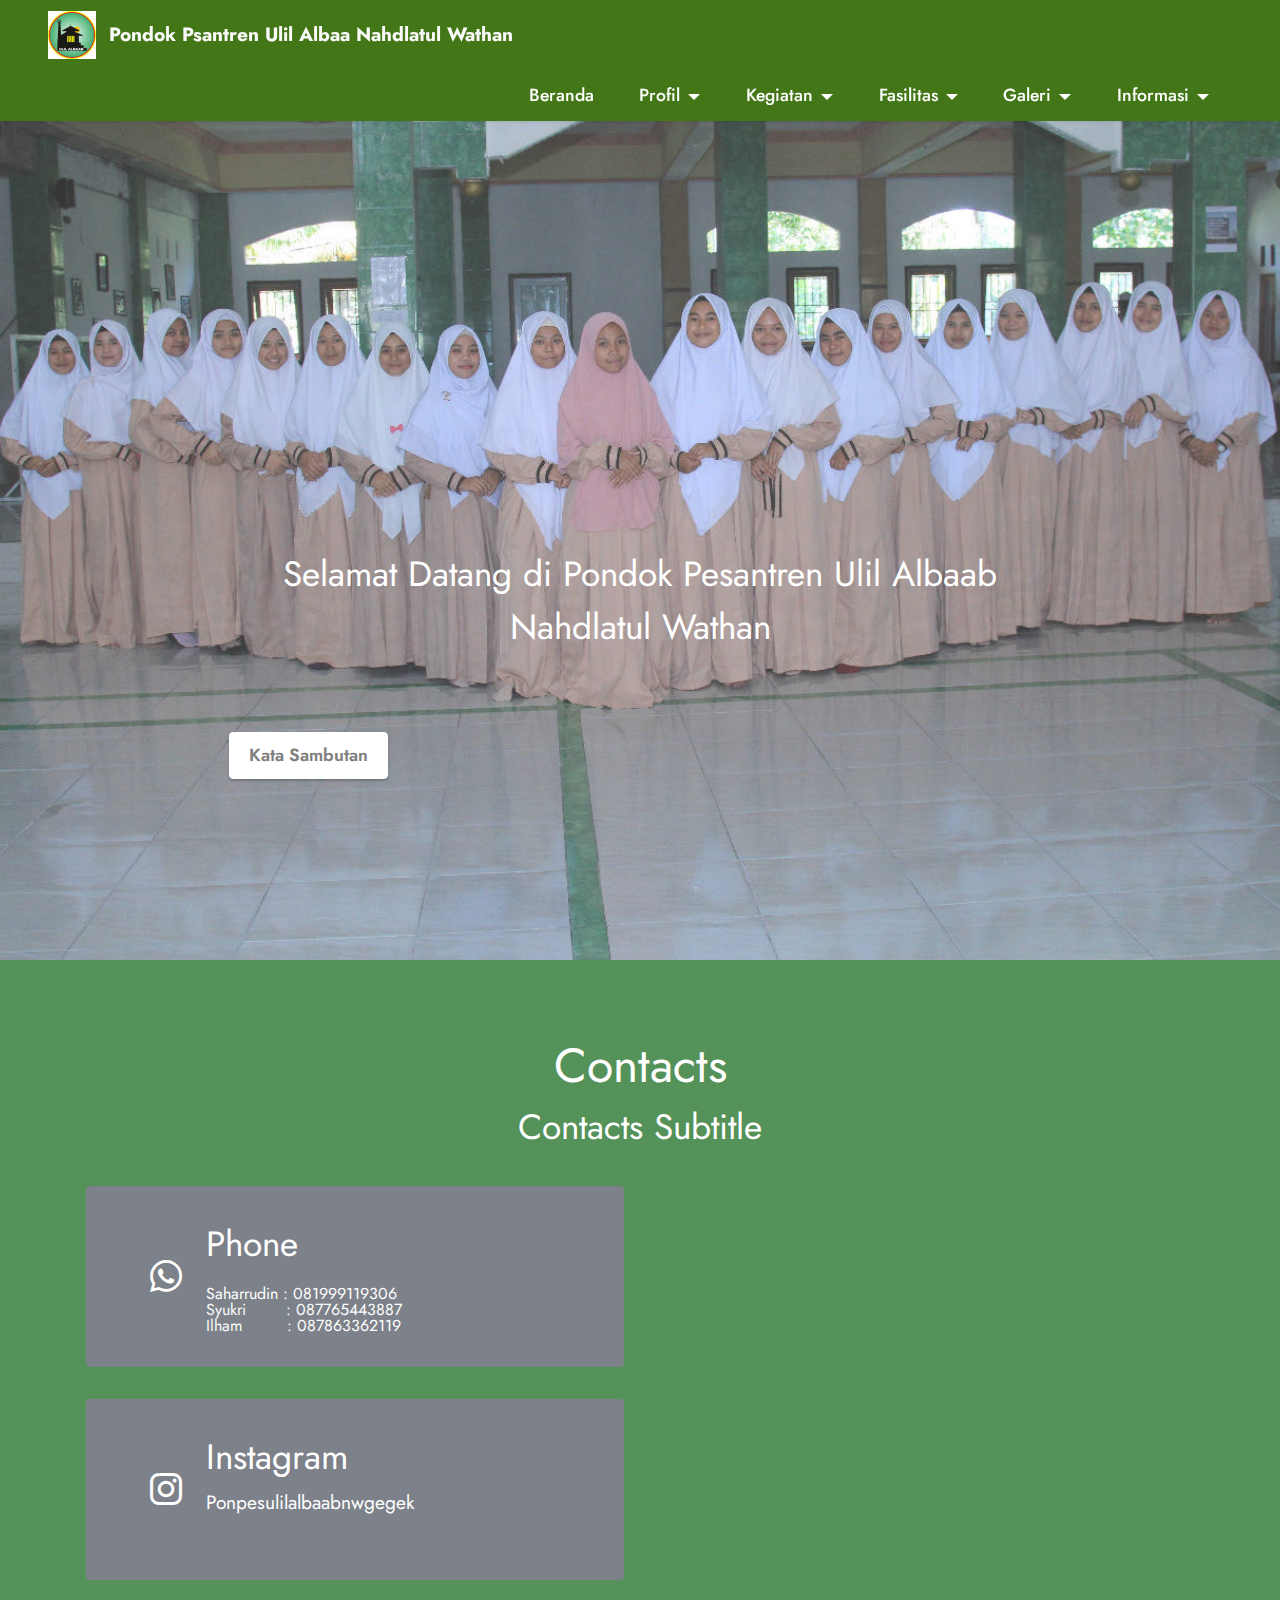
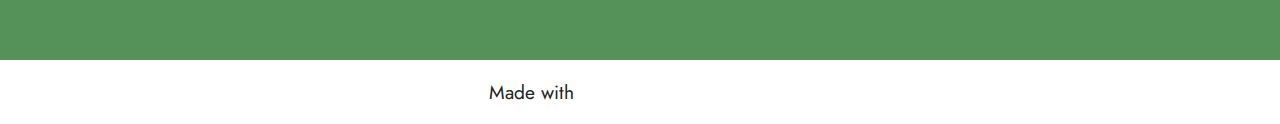
<file: index.html>
<!DOCTYPE html>
<html  >
<head>
  <!-- Site made with Mobirise Website Builder v5.6.13, https://mobirise.com -->
  <meta charset="UTF-8">
  <meta http-equiv="X-UA-Compatible" content="IE=edge">
  <meta name="generator" content="Mobirise v5.6.13, mobirise.com">
  <meta name="twitter:card" content="summary_large_image"/>
  <meta name="twitter:image:src" content="">
  <meta property="og:image" content="">
  <meta name="twitter:title" content="Beranda">
  <meta name="viewport" content="width=device-width, initial-scale=1, minimum-scale=1">
  <link rel="shortcut icon" href="assets/images/images-96x96.jpg" type="image/x-icon">
  <meta name="description" content="">
  
  
  <title>Beranda</title>
  <link rel="stylesheet" href="assets/bootstrap/css/bootstrap.min.css">
  <link rel="stylesheet" href="assets/bootstrap/css/bootstrap-grid.min.css">
  <link rel="stylesheet" href="assets/bootstrap/css/bootstrap-reboot.min.css">
  <link rel="stylesheet" href="assets/dropdown/css/style.css">
  <link rel="stylesheet" href="assets/socicon/css/styles.css">
  <link rel="stylesheet" href="assets/theme/css/style.css">
  <link rel="preload" href="https://fonts.googleapis.com/css?family=Jost:100,200,300,400,500,600,700,800,900,100i,200i,300i,400i,500i,600i,700i,800i,900i&display=swap" as="style" onload="this.onload=null;this.rel='stylesheet'">
  <noscript><link rel="stylesheet" href="https://fonts.googleapis.com/css?family=Jost:100,200,300,400,500,600,700,800,900,100i,200i,300i,400i,500i,600i,700i,800i,900i&display=swap"></noscript>
  <link rel="preload" as="style" href="assets/mobirise/css/mbr-additional.css"><link rel="stylesheet" href="assets/mobirise/css/mbr-additional.css" type="text/css">
  
  
  
  
</head>
<body>
  
  <section data-bs-version="5.1" class="menu menu2 cid-tEfn0zfwU8" once="menu" id="menu2-37">
    
    <nav class="navbar navbar-dropdown navbar-fixed-top navbar-expand-lg">
        <div class="container-fluid">
            <div class="navbar-brand">
                <span class="navbar-logo">
                    <a href="https://mobiri.se">
                        <img src="assets/images/images-96x96.jpg" alt="Mobirise Website Builder" style="height: 3rem;">
                    </a>
                </span>
                <span class="navbar-caption-wrap"><a class="navbar-caption text-white display-7" href="https://mobiri.se">Pondok Psantren Ulil Albaa Nahdlatul Wathan</a></span>
            </div>
            <button class="navbar-toggler" type="button" data-toggle="collapse" data-bs-toggle="collapse" data-target="#navbarSupportedContent" data-bs-target="#navbarSupportedContent" aria-controls="navbarNavAltMarkup" aria-expanded="false" aria-label="Toggle navigation">
                <div class="hamburger">
                    <span></span>
                    <span></span>
                    <span></span>
                    <span></span>
                </div>
            </button>
            <div class="collapse navbar-collapse" id="navbarSupportedContent">
                <ul class="navbar-nav nav-dropdown nav-right" data-app-modern-menu="true"><li class="nav-item"><a class="nav-link link text-primary display-4" href="index.html#header13-4i">Beranda</a></li><li class="nav-item dropdown"><a class="nav-link link dropdown-toggle text-primary show display-4" href="https://mobiri.se" data-toggle="dropdown-submenu" data-bs-toggle="dropdown" data-bs-auto-close="outside" aria-expanded="false">Profil</a><div class="dropdown-menu show" aria-labelledby="dropdown-446" data-bs-popper="none"><a class="dropdown-item text-primary display-4" href="page6.html#image1-3r">Sejarah</a><a class="dropdown-item text-primary display-4" href="page7.html#content4-21">Visi dan Misi</a><a class="dropdown-item text-primary display-4" href="page9.html#image3-2s">Struktur Orgnisasi</a><a class="dropdown-item text-primary display-4" href="page8.html#image3-5g">Data Guru</a><a class="dropdown-item text-primary display-4" href="page10.html#image3-5f">&nbsp;Data Santri</a></div></li>
                    <li class="nav-item dropdown"><a class="nav-link link dropdown-toggle text-primary show display-4" href="https://mobiri.se" data-toggle="dropdown-submenu" data-bs-toggle="dropdown" data-bs-auto-close="outside" aria-expanded="false">Kegiatan</a><div class="dropdown-menu show" aria-labelledby="dropdown-299" data-bs-popper="none"><a class="dropdown-item text-primary display-4" href="page16.html#slider2-5e">Kegiatan</a></div></li>
                    <li class="nav-item dropdown"><a class="nav-link link text-primary dropdown-toggle display-4" href="https://mobiri.se" aria-expanded="false" data-toggle="dropdown-submenu" data-bs-toggle="dropdown" data-bs-auto-close="outside">Fasilitas</a><div class="dropdown-menu" aria-labelledby="dropdown-702"><a class="text-primary show dropdown-item display-4" href="page3.html#slider2-5k">Fasilitas&nbsp;</a></div>
                    </li><li class="nav-item dropdown"><a class="nav-link link dropdown-toggle text-primary show display-4" href="https://mobiri.se" data-toggle="dropdown-submenu" data-bs-toggle="dropdown" data-bs-auto-close="outside" aria-expanded="false">Galeri</a><div class="dropdown-menu show" aria-labelledby="dropdown-339" data-bs-popper="none"><a class="dropdown-item text-primary display-4" href="page14.html#slider2-57">Foto dan vidio</a></div></li><li class="nav-item dropdown"><a class="nav-link link dropdown-toggle text-primary display-4" href="https://mobiri.se" data-toggle="dropdown-submenu" data-bs-toggle="dropdown" data-bs-auto-close="outside" aria-expanded="false">Informasi</a><div class="dropdown-menu" aria-labelledby="dropdown-991"><a class="dropdown-item text-primary display-4" href="page5.html#image3-56">Pendaftaran</a></div></li></ul>
                
                
            </div>
        </div>
    </nav>
</section>

<section data-bs-version="5.1" class="header13 cid-tEoo1D3pDT mbr-fullscreen" id="header13-4i">

    

    
    <div class="mbr-overlay" style="opacity: 0.2; background-color: rgb(255, 255, 255);"></div>

    <div class="align-center container">
        <div class="row justify-content-center">
            <div class="col-12 col-lg-9">
                <h1 class="mbr-section-title mbr-fonts-style mb-3 display-5"><strong><a href="index.html#header13-4i" class="text-primary"><br></a></strong><br><br><br><br><br><strong><a href="index.html#header13-4i" class="text-primary">Selamat Datang di Pondok Pesantren Ulil Albaab Nahdlatul Wathan</a></strong><br><strong><a href="index.html#header13-4i" class="text-primary">&nbsp;</a></strong></h1>
                
                <p class="mbr-text mbr-fonts-style mb-3 display-7"><a href="index.html#header13-4i" class="text-primary"></a></p>
                <div class="mbr-section-btn mt-3"><a class="btn btn-primary display-4" href="page15.html#content4-41">Kata Sambutan</a></div>
                
            </div>
        </div>
    </div>
</section>

<section data-bs-version="5.1" class="contacts3 map1 cid-tEsvVzVc3s" id="contacts3-5p">

    

    
    
    <div class="container">
        <div class="mbr-section-head">
            <h3 class="mbr-section-title mbr-fonts-style align-center mb-0 display-2">
                <strong><a href="index.html#contacts3-5p" class="text-primary">Contacts</a></strong>
            </h3>
            <h4 class="mbr-section-subtitle mbr-fonts-style align-center mb-0 mt-2 display-5">
                <a href="index.html#contacts3-5p" class="text-primary">Contacts Subtitle</a>
            </h4>
        </div>
        <div class="row justify-content-center mt-4">
            <div class="card col-12 col-md-6">
                <div class="card-wrapper">
                    <div class="image-wrapper">
                        <span class="mbr-iconfont socicon-whatsapp socicon"></span>
                    </div>
                    <div class="text-wrapper">
                        <h6 class="card-title mbr-fonts-style mb-1 display-5">
                            <strong><a href="index.html#contacts3-5p" class="text-primary">Phone</a></strong>
                        </h6>
                        <p class="mbr-text mbr-fonts-style display-7"></p><p><a href="index.html#contacts3-5p" class="text-primary">Saharrudin : 081999119306</a><a href="index.html#contacts3-5p" class="text-primary"></a><br>Syukri&nbsp; &nbsp; &nbsp; &nbsp; : <a href="index.html#contacts3-5p" class="text-primary">087765443887</a><br>Ilham&nbsp; &nbsp; &nbsp; &nbsp; &nbsp;: <a href="index.html#contacts3-5p" class="text-primary">087863362119</a></p><p></p>
                    </div>
                </div>
                <div class="card-wrapper">
                    <div class="image-wrapper">
                        <span class="mbr-iconfont socicon-instagram socicon"></span>
                    </div>
                    <div class="text-wrapper">
                        <h6 class="card-title mbr-fonts-style mb-1 display-5"><strong><a href="index.html#contacts3-5p" class="text-primary">Instagram</a></strong></h6>
                        <p class="mbr-text mbr-fonts-style display-7"><a href="index.html#contacts3-5p" class="text-primary">Ponpesulilalbaabnwgegek</a></p>
                    </div>
                </div>
            </div>
            <div class="map-wrapper col-12 col-md-6">
                <div class="google-map"><iframe frameborder="0" style="border:0" src="https://www.google.com/maps/embed/v1/place?key=AIzaSyCNveGQ9bfpKFwWzQLLftrR9hNiHwdqQG8&amp;q=PONDOK PESANTREN ULIL ALBAAB NW GEGEK 1" allowfullscreen=""></iframe></div>
            </div>
        </div>
    </div>
</section><section class="display-7" style="padding: 0;align-items: center;justify-content: center;flex-wrap: wrap;    align-content: center;display: flex;position: relative;height: 4rem;"><a href="https://mobiri.se/2870625" style="flex: 1 1;height: 4rem;position: absolute;width: 100%;z-index: 1;"><img alt="" style="height: 4rem;" src="[data-uri]"></a><p style="margin: 0;text-align: center;" class="display-7">Made with &#8204;</p><a style="z-index:1" href="https://mobirise.com/builder/no-code-website-builder.html">No Code Website Builder</a></section><script src="assets/bootstrap/js/bootstrap.bundle.min.js"></script>  <script src="assets/smoothscroll/smooth-scroll.js"></script>  <script src="assets/ytplayer/index.js"></script>  <script src="assets/dropdown/js/navbar-dropdown.js"></script>  <script src="assets/theme/js/script.js"></script>  
  
  
</body>
</html>
</file>
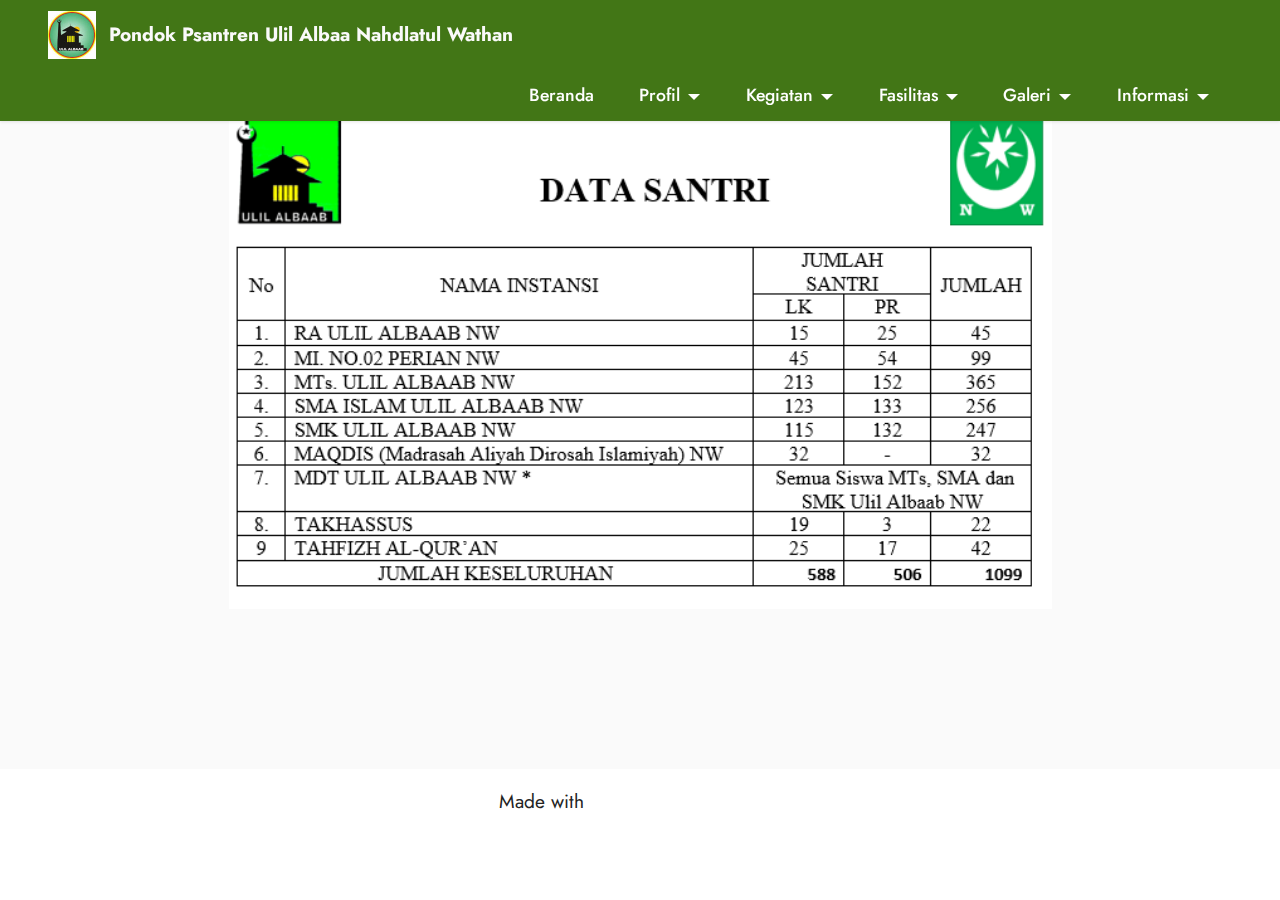
<file: page10.html>
<!DOCTYPE html>
<html  >
<head>
  <!-- Site made with Mobirise Website Builder v5.6.13, https://mobirise.com -->
  <meta charset="UTF-8">
  <meta http-equiv="X-UA-Compatible" content="IE=edge">
  <meta name="generator" content="Mobirise v5.6.13, mobirise.com">
  <meta name="twitter:card" content="summary_large_image"/>
  <meta name="twitter:image:src" content="">
  <meta property="og:image" content="">
  <meta name="twitter:title" content="Data Santri">
  <meta name="viewport" content="width=device-width, initial-scale=1, minimum-scale=1">
  <link rel="shortcut icon" href="assets/images/images-96x96.jpg" type="image/x-icon">
  <meta name="description" content="">
  
  
  <title>Data Santri</title>
  <link rel="stylesheet" href="assets/bootstrap/css/bootstrap.min.css">
  <link rel="stylesheet" href="assets/bootstrap/css/bootstrap-grid.min.css">
  <link rel="stylesheet" href="assets/bootstrap/css/bootstrap-reboot.min.css">
  <link rel="stylesheet" href="assets/dropdown/css/style.css">
  <link rel="stylesheet" href="assets/socicon/css/styles.css">
  <link rel="stylesheet" href="assets/theme/css/style.css">
  <link rel="preload" href="https://fonts.googleapis.com/css?family=Jost:100,200,300,400,500,600,700,800,900,100i,200i,300i,400i,500i,600i,700i,800i,900i&display=swap" as="style" onload="this.onload=null;this.rel='stylesheet'">
  <noscript><link rel="stylesheet" href="https://fonts.googleapis.com/css?family=Jost:100,200,300,400,500,600,700,800,900,100i,200i,300i,400i,500i,600i,700i,800i,900i&display=swap"></noscript>
  <link rel="preload" as="style" href="assets/mobirise/css/mbr-additional.css"><link rel="stylesheet" href="assets/mobirise/css/mbr-additional.css" type="text/css">
  
  
  
  
</head>
<body>
  
  <section data-bs-version="5.1" class="menu menu2 cid-tEfuRQW2JX" once="menu" id="menu2-3k">
    
    <nav class="navbar navbar-dropdown navbar-fixed-top navbar-expand-lg">
        <div class="container-fluid">
            <div class="navbar-brand">
                <span class="navbar-logo">
                    <a href="https://mobiri.se">
                        <img src="assets/images/images-96x96.jpg" alt="Mobirise Website Builder" style="height: 3rem;">
                    </a>
                </span>
                <span class="navbar-caption-wrap"><a class="navbar-caption text-white display-7" href="https://mobiri.se">Pondok Psantren Ulil Albaa Nahdlatul Wathan</a></span>
            </div>
            <button class="navbar-toggler" type="button" data-toggle="collapse" data-bs-toggle="collapse" data-target="#navbarSupportedContent" data-bs-target="#navbarSupportedContent" aria-controls="navbarNavAltMarkup" aria-expanded="false" aria-label="Toggle navigation">
                <div class="hamburger">
                    <span></span>
                    <span></span>
                    <span></span>
                    <span></span>
                </div>
            </button>
            <div class="collapse navbar-collapse" id="navbarSupportedContent">
                <ul class="navbar-nav nav-dropdown nav-right" data-app-modern-menu="true"><li class="nav-item"><a class="nav-link link text-primary display-4" href="index.html#header13-4i">Beranda</a></li><li class="nav-item dropdown"><a class="nav-link link dropdown-toggle text-primary show display-4" href="https://mobiri.se" data-toggle="dropdown-submenu" data-bs-toggle="dropdown" data-bs-auto-close="outside" aria-expanded="false">Profil</a><div class="dropdown-menu show" aria-labelledby="dropdown-446" data-bs-popper="none"><a class="dropdown-item text-primary display-4" href="page6.html#image1-3r">Sejarah</a><a class="dropdown-item text-primary display-4" href="page7.html#content4-21">Visi dan Misi</a><a class="dropdown-item text-primary display-4" href="page9.html#image3-2s">Struktur Orgnisasi</a><a class="dropdown-item text-primary display-4" href="page8.html#image3-5g">Data Guru</a><a class="dropdown-item text-primary display-4" href="page10.html#image3-5f">&nbsp;Data Santri</a></div></li>
                    <li class="nav-item dropdown"><a class="nav-link link dropdown-toggle text-primary show display-4" href="https://mobiri.se" data-toggle="dropdown-submenu" data-bs-toggle="dropdown" data-bs-auto-close="outside" aria-expanded="false">Kegiatan</a><div class="dropdown-menu show" aria-labelledby="dropdown-299" data-bs-popper="none"><a class="dropdown-item text-primary display-4" href="page16.html#slider2-5e">Kegiatan</a></div></li>
                    <li class="nav-item dropdown"><a class="nav-link link text-primary dropdown-toggle display-4" href="https://mobiri.se" aria-expanded="false" data-toggle="dropdown-submenu" data-bs-toggle="dropdown" data-bs-auto-close="outside">Fasilitas</a><div class="dropdown-menu" aria-labelledby="dropdown-702"><a class="text-primary show dropdown-item display-4" href="page3.html#slider2-5k">Fasilitas&nbsp;</a></div>
                    </li><li class="nav-item dropdown"><a class="nav-link link dropdown-toggle text-primary show display-4" href="https://mobiri.se" data-toggle="dropdown-submenu" data-bs-toggle="dropdown" data-bs-auto-close="outside" aria-expanded="false">Galeri</a><div class="dropdown-menu show" aria-labelledby="dropdown-339" data-bs-popper="none"><a class="dropdown-item text-primary display-4" href="page14.html#slider2-57">Foto dan vidio</a></div></li><li class="nav-item dropdown"><a class="nav-link link dropdown-toggle text-primary display-4" href="https://mobiri.se" data-toggle="dropdown-submenu" data-bs-toggle="dropdown" data-bs-auto-close="outside" aria-expanded="false">Informasi</a><div class="dropdown-menu" aria-labelledby="dropdown-991"><a class="dropdown-item text-primary display-4" href="page5.html#image3-56">Pendaftaran</a></div></li></ul>
                
                
            </div>
        </div>
    </nav>
</section>

<section data-bs-version="5.1" class="image3 cid-tEpAaHFSt1" id="image3-5f">
    

    
    

    <div class="container">
        <div class="row justify-content-center">
            <div class="col-12 col-lg-9">
                <div class="image-wrapper">
                    <img src="assets/images/123-654x411.png" alt="Mobirise Website Builder">
                    
                </div>
            </div>
        </div>
    </div>
</section><section class="display-7" style="padding: 0;align-items: center;justify-content: center;flex-wrap: wrap;    align-content: center;display: flex;position: relative;height: 4rem;"><a href="https://mobiri.se/2870625" style="flex: 1 1;height: 4rem;position: absolute;width: 100%;z-index: 1;"><img alt="" style="height: 4rem;" src="[data-uri]"></a><p style="margin: 0;text-align: center;" class="display-7">Made with &#8204;</p><a style="z-index:1" href="https://mobirise.com/builder/easiest-website-builder.html">Easiest Website Builder</a></section><script src="assets/bootstrap/js/bootstrap.bundle.min.js"></script>  <script src="assets/smoothscroll/smooth-scroll.js"></script>  <script src="assets/ytplayer/index.js"></script>  <script src="assets/dropdown/js/navbar-dropdown.js"></script>  <script src="assets/theme/js/script.js"></script>  
  
  
</body>
</html>
</file>
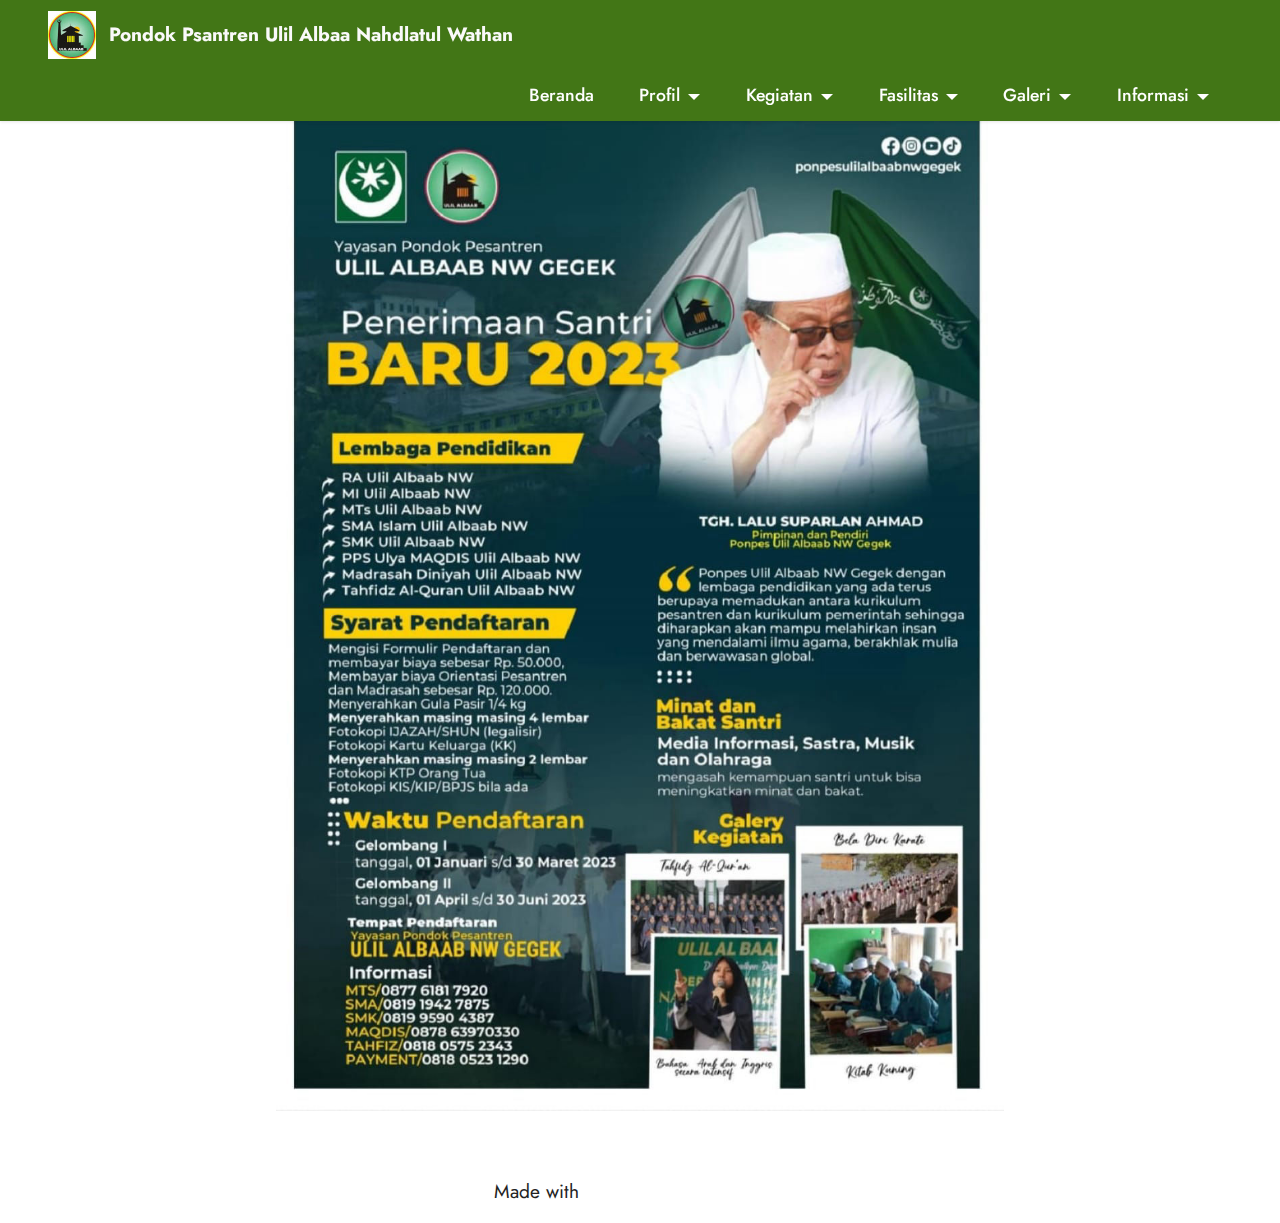
<file: page12.html>
<!DOCTYPE html>
<html  >
<head>
  <!-- Site made with Mobirise Website Builder v5.6.13, https://mobirise.com -->
  <meta charset="UTF-8">
  <meta http-equiv="X-UA-Compatible" content="IE=edge">
  <meta name="generator" content="Mobirise v5.6.13, mobirise.com">
  <meta name="twitter:card" content="summary_large_image"/>
  <meta name="twitter:image:src" content="">
  <meta property="og:image" content="">
  <meta name="twitter:title" content="Pendaftaran">
  <meta name="viewport" content="width=device-width, initial-scale=1, minimum-scale=1">
  <link rel="shortcut icon" href="assets/images/images-96x96.jpg" type="image/x-icon">
  <meta name="description" content="">
  
  
  <title>Pendaftaran</title>
  <link rel="stylesheet" href="assets/bootstrap/css/bootstrap.min.css">
  <link rel="stylesheet" href="assets/bootstrap/css/bootstrap-grid.min.css">
  <link rel="stylesheet" href="assets/bootstrap/css/bootstrap-reboot.min.css">
  <link rel="stylesheet" href="assets/dropdown/css/style.css">
  <link rel="stylesheet" href="assets/socicon/css/styles.css">
  <link rel="stylesheet" href="assets/theme/css/style.css">
  <link rel="preload" href="https://fonts.googleapis.com/css?family=Jost:100,200,300,400,500,600,700,800,900,100i,200i,300i,400i,500i,600i,700i,800i,900i&display=swap" as="style" onload="this.onload=null;this.rel='stylesheet'">
  <noscript><link rel="stylesheet" href="https://fonts.googleapis.com/css?family=Jost:100,200,300,400,500,600,700,800,900,100i,200i,300i,400i,500i,600i,700i,800i,900i&display=swap"></noscript>
  <link rel="preload" as="style" href="assets/mobirise/css/mbr-additional.css"><link rel="stylesheet" href="assets/mobirise/css/mbr-additional.css" type="text/css">
  
  
  
  
</head>
<body>
  
  <section data-bs-version="5.1" class="menu menu2 cid-tEfpYdnvcc" once="menu" id="menu2-52">
    
    <nav class="navbar navbar-dropdown navbar-fixed-top navbar-expand-lg">
        <div class="container-fluid">
            <div class="navbar-brand">
                <span class="navbar-logo">
                    <a href="https://mobiri.se">
                        <img src="assets/images/images-96x96.jpg" alt="Mobirise Website Builder" style="height: 3rem;">
                    </a>
                </span>
                <span class="navbar-caption-wrap"><a class="navbar-caption text-white display-7" href="https://mobiri.se">Pondok Psantren Ulil Albaa Nahdlatul Wathan</a></span>
            </div>
            <button class="navbar-toggler" type="button" data-toggle="collapse" data-bs-toggle="collapse" data-target="#navbarSupportedContent" data-bs-target="#navbarSupportedContent" aria-controls="navbarNavAltMarkup" aria-expanded="false" aria-label="Toggle navigation">
                <div class="hamburger">
                    <span></span>
                    <span></span>
                    <span></span>
                    <span></span>
                </div>
            </button>
            <div class="collapse navbar-collapse" id="navbarSupportedContent">
                <ul class="navbar-nav nav-dropdown nav-right" data-app-modern-menu="true"><li class="nav-item"><a class="nav-link link text-primary display-4" href="index.html#header13-4i">Beranda</a></li><li class="nav-item dropdown"><a class="nav-link link dropdown-toggle text-primary show display-4" href="https://mobiri.se" data-toggle="dropdown-submenu" data-bs-toggle="dropdown" data-bs-auto-close="outside" aria-expanded="false">Profil</a><div class="dropdown-menu show" aria-labelledby="dropdown-446" data-bs-popper="none"><a class="dropdown-item text-primary display-4" href="page6.html#image1-3r">Sejarah</a><a class="dropdown-item text-primary display-4" href="page7.html#content4-21">Visi dan Misi</a><a class="dropdown-item text-primary display-4" href="page9.html#image3-2s">Struktur Orgnisasi</a><a class="dropdown-item text-primary display-4" href="page8.html#image3-5g">Data Guru</a><a class="dropdown-item text-primary display-4" href="page10.html#image3-5f">&nbsp;Data Santri</a></div></li>
                    <li class="nav-item dropdown"><a class="nav-link link dropdown-toggle text-primary show display-4" href="https://mobiri.se" data-toggle="dropdown-submenu" data-bs-toggle="dropdown" data-bs-auto-close="outside" aria-expanded="false">Kegiatan</a><div class="dropdown-menu show" aria-labelledby="dropdown-299" data-bs-popper="none"><a class="dropdown-item text-primary display-4" href="page16.html#slider2-5e">Kegiatan</a></div></li>
                    <li class="nav-item dropdown"><a class="nav-link link text-primary dropdown-toggle display-4" href="https://mobiri.se" aria-expanded="false" data-toggle="dropdown-submenu" data-bs-toggle="dropdown" data-bs-auto-close="outside">Fasilitas</a><div class="dropdown-menu" aria-labelledby="dropdown-702"><a class="text-primary show dropdown-item display-4" href="page3.html#slider2-5k">Fasilitas&nbsp;</a></div>
                    </li><li class="nav-item dropdown"><a class="nav-link link dropdown-toggle text-primary show display-4" href="https://mobiri.se" data-toggle="dropdown-submenu" data-bs-toggle="dropdown" data-bs-auto-close="outside" aria-expanded="false">Galeri</a><div class="dropdown-menu show" aria-labelledby="dropdown-339" data-bs-popper="none"><a class="dropdown-item text-primary display-4" href="page14.html#slider2-57">Foto dan vidio</a></div></li><li class="nav-item dropdown"><a class="nav-link link dropdown-toggle text-primary display-4" href="https://mobiri.se" data-toggle="dropdown-submenu" data-bs-toggle="dropdown" data-bs-auto-close="outside" aria-expanded="false">Informasi</a><div class="dropdown-menu" aria-labelledby="dropdown-991"><a class="dropdown-item text-primary display-4" href="page5.html#image3-56">Pendaftaran</a></div></li></ul>
                
                
            </div>
        </div>
    </nav>
</section>

<section data-bs-version="5.1" class="image3 cid-tEp7UmZn4m mbr-fullscreen" id="image3-55">
    

    
    

    <div class="container">
        <div class="row justify-content-center">
            <div class="col-12 col-lg-8">
                <div class="image-wrapper">
                    <img src="assets/images/whatsapp-image-2023-05-06-at-08.35.57-1080x1488.jpg" alt="Mobirise Website Builder">
                    
                </div>
            </div>
        </div>
    </div>
</section><section class="display-7" style="padding: 0;align-items: center;justify-content: center;flex-wrap: wrap;    align-content: center;display: flex;position: relative;height: 4rem;"><a href="https://mobiri.se/2870625" style="flex: 1 1;height: 4rem;position: absolute;width: 100%;z-index: 1;"><img alt="" style="height: 4rem;" src="[data-uri]"></a><p style="margin: 0;text-align: center;" class="display-7">Made with &#8204;</p><a style="z-index:1" href="https://mobirise.com/html-editor.html">WYSIWYG HTML Editor</a></section><script src="assets/bootstrap/js/bootstrap.bundle.min.js"></script>  <script src="assets/smoothscroll/smooth-scroll.js"></script>  <script src="assets/ytplayer/index.js"></script>  <script src="assets/dropdown/js/navbar-dropdown.js"></script>  <script src="assets/theme/js/script.js"></script>  
  
  
</body>
</html>
</file>
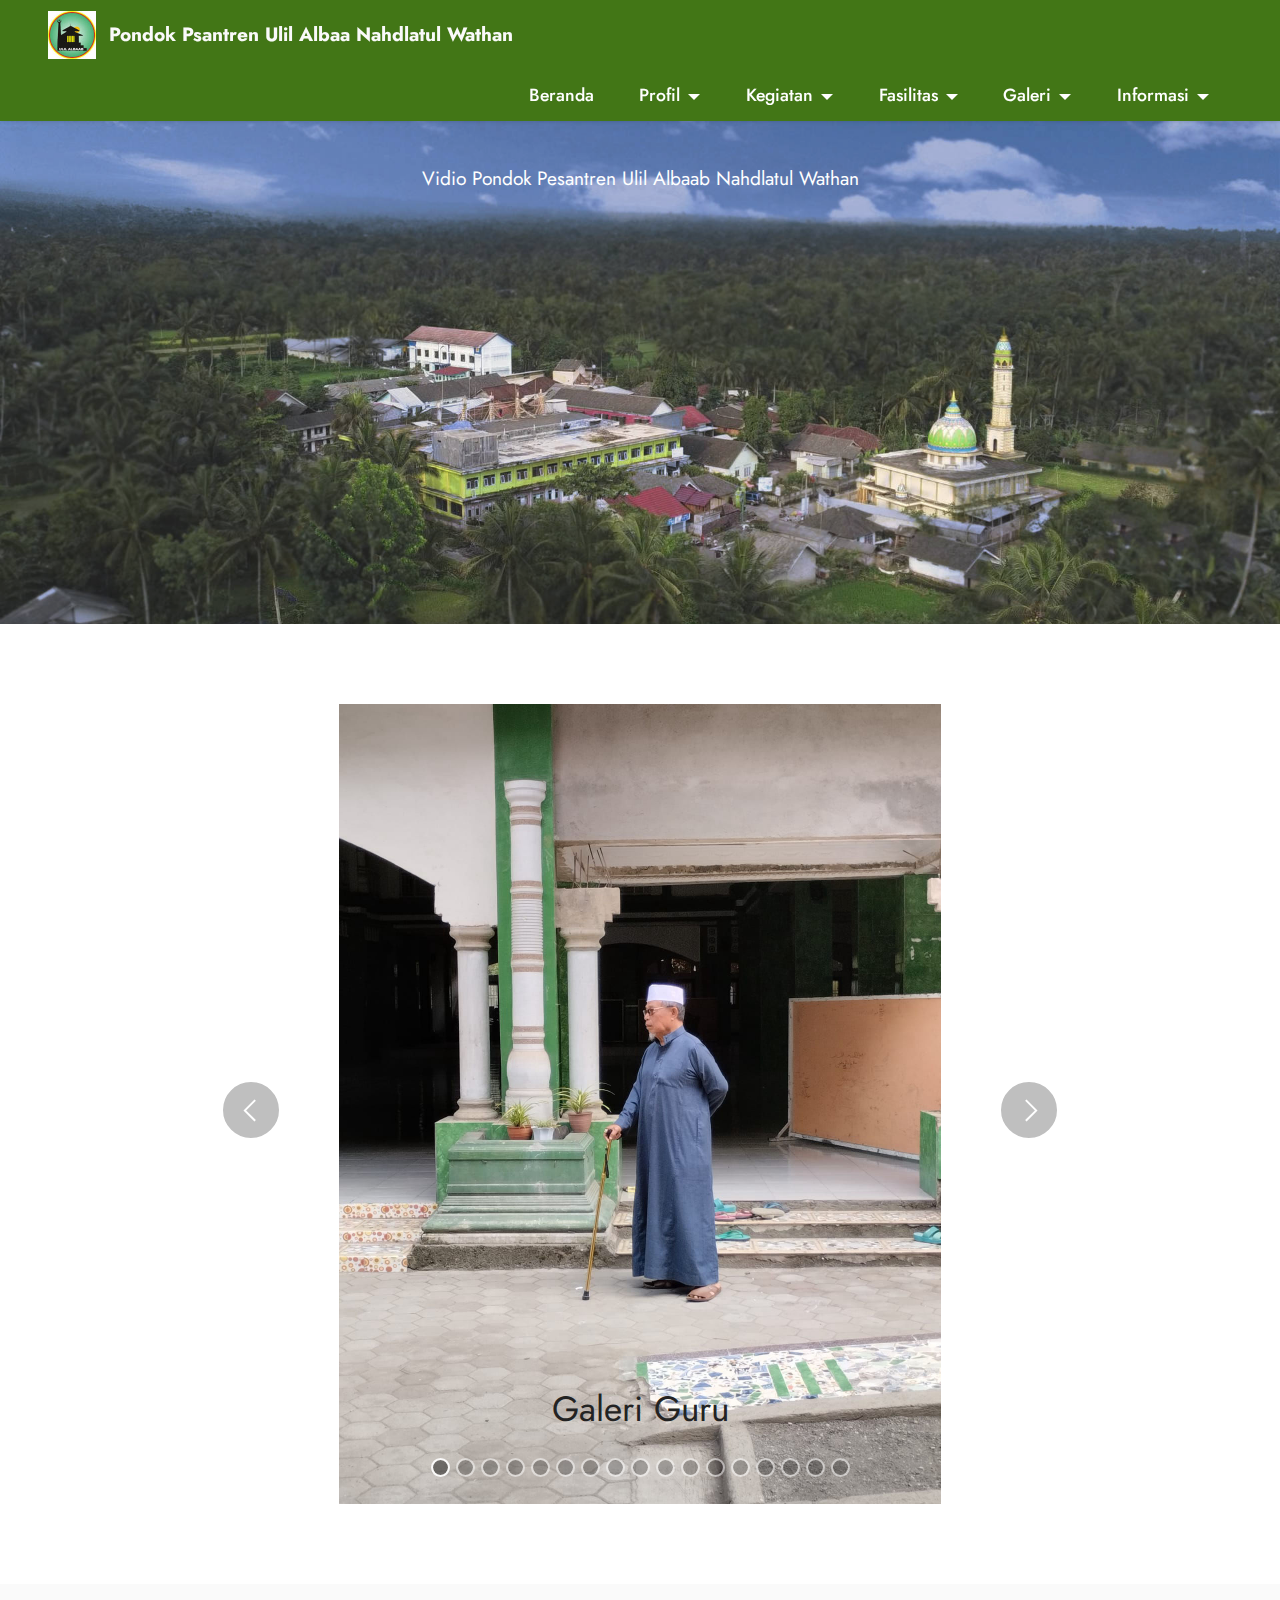
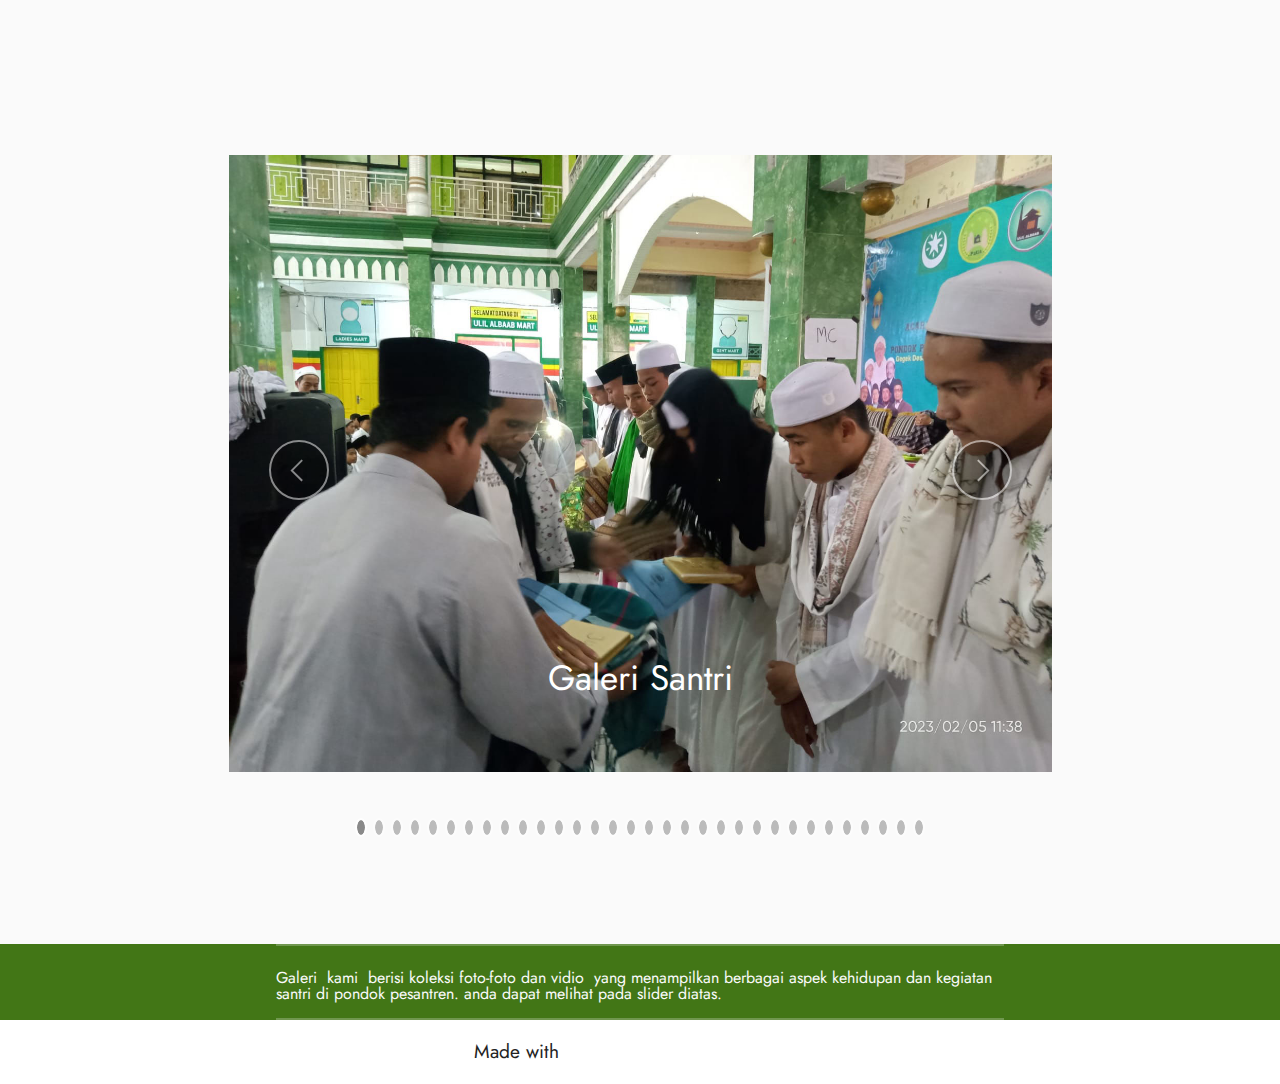
<file: page14.html>
<!DOCTYPE html>
<html  >
<head>
  <!-- Site made with Mobirise Website Builder v5.6.13, https://mobirise.com -->
  <meta charset="UTF-8">
  <meta http-equiv="X-UA-Compatible" content="IE=edge">
  <meta name="generator" content="Mobirise v5.6.13, mobirise.com">
  <meta name="twitter:card" content="summary_large_image"/>
  <meta name="twitter:image:src" content="">
  <meta property="og:image" content="">
  <meta name="twitter:title" content="Galeri">
  <meta name="viewport" content="width=device-width, initial-scale=1, minimum-scale=1">
  <link rel="shortcut icon" href="assets/images/images-96x96.jpg" type="image/x-icon">
  <meta name="description" content="">
  
  
  <title>Galeri</title>
  <link rel="stylesheet" href="assets/web/assets/mobirise-icons2/mobirise2.css">
  <link rel="stylesheet" href="assets/bootstrap/css/bootstrap.min.css">
  <link rel="stylesheet" href="assets/bootstrap/css/bootstrap-grid.min.css">
  <link rel="stylesheet" href="assets/bootstrap/css/bootstrap-reboot.min.css">
  <link rel="stylesheet" href="assets/dropdown/css/style.css">
  <link rel="stylesheet" href="assets/socicon/css/styles.css">
  <link rel="stylesheet" href="assets/theme/css/style.css">
  <link rel="preload" href="https://fonts.googleapis.com/css?family=Jost:100,200,300,400,500,600,700,800,900,100i,200i,300i,400i,500i,600i,700i,800i,900i&display=swap" as="style" onload="this.onload=null;this.rel='stylesheet'">
  <noscript><link rel="stylesheet" href="https://fonts.googleapis.com/css?family=Jost:100,200,300,400,500,600,700,800,900,100i,200i,300i,400i,500i,600i,700i,800i,900i&display=swap"></noscript>
  <link rel="preload" as="style" href="assets/mobirise/css/mbr-additional.css"><link rel="stylesheet" href="assets/mobirise/css/mbr-additional.css" type="text/css">
  
  
  
  
</head>
<body>
  
  <section data-bs-version="5.1" class="menu menu2 cid-tEfpYdnvcc" once="menu" id="menu2-3f">
    
    <nav class="navbar navbar-dropdown navbar-fixed-top navbar-expand-lg">
        <div class="container-fluid">
            <div class="navbar-brand">
                <span class="navbar-logo">
                    <a href="https://mobiri.se">
                        <img src="assets/images/images-96x96.jpg" alt="Mobirise Website Builder" style="height: 3rem;">
                    </a>
                </span>
                <span class="navbar-caption-wrap"><a class="navbar-caption text-white display-7" href="https://mobiri.se">Pondok Psantren Ulil Albaa Nahdlatul Wathan</a></span>
            </div>
            <button class="navbar-toggler" type="button" data-toggle="collapse" data-bs-toggle="collapse" data-target="#navbarSupportedContent" data-bs-target="#navbarSupportedContent" aria-controls="navbarNavAltMarkup" aria-expanded="false" aria-label="Toggle navigation">
                <div class="hamburger">
                    <span></span>
                    <span></span>
                    <span></span>
                    <span></span>
                </div>
            </button>
            <div class="collapse navbar-collapse" id="navbarSupportedContent">
                <ul class="navbar-nav nav-dropdown nav-right" data-app-modern-menu="true"><li class="nav-item"><a class="nav-link link text-primary display-4" href="index.html#header13-4i">Beranda</a></li><li class="nav-item dropdown"><a class="nav-link link dropdown-toggle text-primary show display-4" href="https://mobiri.se" data-toggle="dropdown-submenu" data-bs-toggle="dropdown" data-bs-auto-close="outside" aria-expanded="false">Profil</a><div class="dropdown-menu show" aria-labelledby="dropdown-446" data-bs-popper="none"><a class="dropdown-item text-primary display-4" href="page6.html#image1-3r">Sejarah</a><a class="dropdown-item text-primary display-4" href="page7.html#content4-21">Visi dan Misi</a><a class="dropdown-item text-primary display-4" href="page9.html#image3-2s">Struktur Orgnisasi</a><a class="dropdown-item text-primary display-4" href="page8.html#image3-5g">Data Guru</a><a class="dropdown-item text-primary display-4" href="page10.html#image3-5f">&nbsp;Data Santri</a></div></li>
                    <li class="nav-item dropdown"><a class="nav-link link dropdown-toggle text-primary show display-4" href="https://mobiri.se" data-toggle="dropdown-submenu" data-bs-toggle="dropdown" data-bs-auto-close="outside" aria-expanded="false">Kegiatan</a><div class="dropdown-menu show" aria-labelledby="dropdown-299" data-bs-popper="none"><a class="dropdown-item text-primary display-4" href="page16.html#slider2-5e">Kegiatan</a></div></li>
                    <li class="nav-item dropdown"><a class="nav-link link text-primary dropdown-toggle display-4" href="https://mobiri.se" aria-expanded="false" data-toggle="dropdown-submenu" data-bs-toggle="dropdown" data-bs-auto-close="outside">Fasilitas</a><div class="dropdown-menu" aria-labelledby="dropdown-702"><a class="text-primary show dropdown-item display-4" href="page3.html#slider2-5k">Fasilitas&nbsp;</a></div>
                    </li><li class="nav-item dropdown"><a class="nav-link link dropdown-toggle text-primary show display-4" href="https://mobiri.se" data-toggle="dropdown-submenu" data-bs-toggle="dropdown" data-bs-auto-close="outside" aria-expanded="false">Galeri</a><div class="dropdown-menu show" aria-labelledby="dropdown-339" data-bs-popper="none"><a class="dropdown-item text-primary display-4" href="page14.html#slider2-57">Foto dan vidio</a></div></li><li class="nav-item dropdown"><a class="nav-link link dropdown-toggle text-primary display-4" href="https://mobiri.se" data-toggle="dropdown-submenu" data-bs-toggle="dropdown" data-bs-auto-close="outside" aria-expanded="false">Informasi</a><div class="dropdown-menu" aria-labelledby="dropdown-991"><a class="dropdown-item text-primary display-4" href="page5.html#image3-56">Pendaftaran</a></div></li></ul>
                
                
            </div>
        </div>
    </nav>
</section>

<section data-bs-version="5.1" class="video3 cid-tEovH8mBIs" id="video3-4t">
    
    
    <div class="mbr-overlay" style="opacity: 0.1; background-color: rgb(255, 255, 255);"></div>
    <div class="container">
        <div class="mbr-section-head">
            
            <h5 class="mbr-section-subtitle mbr-fonts-style mb-0 mt-2 display-7"><a href="page14.html#content6-59" class="text-primary">Vidio Pondok Pesantren Ulil Albaab Nahdlatul Wathan</a></h5>
        </div>
        <div class="row mt-4">
            <div class="col-12 col-md-6 video-block">
                <div class="video-wrapper"><iframe class="mbr-embedded-video" src="https://www.youtube.com/embed/Q_uk5MY1oiA?rel=0&amp;amp;mute=1&amp;showinfo=0&amp;autoplay=1&amp;loop=0" width="1280" height="720" frameborder="0" allowfullscreen></iframe></div>
                
            </div>
            <div class="col-12 col-md-6 video-block">
                <div class="video-wrapper"><iframe class="mbr-embedded-video" src="https://www.youtube.com/embed/W5DK-buHHaM?rel=0&amp;amp;mute=1&amp;showinfo=0&amp;autoplay=1&amp;loop=0" width="1280" height="720" frameborder="0" allowfullscreen></iframe></div>
                
            </div>
        </div>
    </div>
</section>

<section data-bs-version="5.1" class="slider2 cid-tEuy8gKbfd" id="slider2-5s">
    

    
    <div class="container">
        <div class="row justify-content-center">
            <div class="col-12 col-md-10">
                <div class="carousel slide" id="tEveUzHGV5" data-interval="5000" data-bs-interval="5000">
                    
                    <ol class="carousel-indicators">
                        <li data-slide-to="0" data-bs-slide-to="0" class="active" data-target="#tEveUzHGV5" data-bs-target="#tEveUzHGV5"></li>
                        <li data-slide-to="1" data-bs-slide-to="1" data-target="#tEveUzHGV5" data-bs-target="#tEveUzHGV5"></li><li data-slide-to="2" data-bs-slide-to="2" data-target="#tEveUzHGV5" data-bs-target="#tEveUzHGV5"></li>
                        <li data-slide-to="3" data-bs-slide-to="3" data-target="#tEveUzHGV5" data-bs-target="#tEveUzHGV5"></li><li data-slide-to="4" data-bs-slide-to="4" data-target="#tEveUzHGV5" data-bs-target="#tEveUzHGV5"></li><li data-slide-to="5" data-bs-slide-to="5" data-target="#tEveUzHGV5" data-bs-target="#tEveUzHGV5"></li><li data-slide-to="6" data-bs-slide-to="6" data-target="#tEveUzHGV5" data-bs-target="#tEveUzHGV5"></li><li data-slide-to="7" data-bs-slide-to="7" data-target="#tEveUzHGV5" data-bs-target="#tEveUzHGV5"></li><li data-slide-to="8" data-bs-slide-to="8" data-target="#tEveUzHGV5" data-bs-target="#tEveUzHGV5"></li><li data-slide-to="9" data-bs-slide-to="9" data-target="#tEveUzHGV5" data-bs-target="#tEveUzHGV5"></li><li data-slide-to="10" data-bs-slide-to="10" data-target="#tEveUzHGV5" data-bs-target="#tEveUzHGV5"></li><li data-slide-to="11" data-bs-slide-to="11" data-target="#tEveUzHGV5" data-bs-target="#tEveUzHGV5"></li><li data-slide-to="12" data-bs-slide-to="12" data-target="#tEveUzHGV5" data-bs-target="#tEveUzHGV5"></li><li data-slide-to="13" data-bs-slide-to="13" data-target="#tEveUzHGV5" data-bs-target="#tEveUzHGV5"></li><li data-slide-to="14" data-bs-slide-to="14" data-target="#tEveUzHGV5" data-bs-target="#tEveUzHGV5"></li><li data-slide-to="15" data-bs-slide-to="15" data-target="#tEveUzHGV5" data-bs-target="#tEveUzHGV5"></li><li data-slide-to="16" data-bs-slide-to="16" data-target="#tEveUzHGV5" data-bs-target="#tEveUzHGV5"></li>
                    </ol>
                    <div class="carousel-inner">
                        
                        
                        <div class="carousel-item slider-image item active">
                            <div class="item-wrapper">
                                <img class="d-block w-100" src="assets/images/whatsapp-image-2023-03-11-at-13.51.50-1204x1600.jpg" alt="Mobirise Website Builder" data-slide-to="0" data-bs-slide-to="0">
                                <div class="carousel-caption d-none d-md-block">
                                    <h5 class="mbr-section-subtitle mbr-fonts-style display-5">
                                        <strong><a href="page14.html#slider2-5s" class="text-black">Galeri Guru</a></strong></h5>
                                    
                                </div>
                            </div>
                        </div><div class="carousel-item slider-image item">
                            <div class="item-wrapper">
                                <img class="d-block w-100" src="assets/images/whatsapp-image-2023-05-16-at-10.27.43-720x701.jpg" alt="Mobirise Website Builder" data-slide-to="1" data-bs-slide-to="1">
                                <div class="carousel-caption d-none d-md-block">
                                    <h5 class="mbr-section-subtitle mbr-fonts-style display-5">
                                        <strong>Fixed-Height Slider</strong>
                                    </h5>
                                    
                                </div>
                            </div>
                        </div><div class="carousel-item slider-image item">
                            <div class="item-wrapper">
                                <img class="d-block w-100" src="assets/images/whatsapp-image-2023-03-11-at-13.51.52-720x480.jpg" alt="Mobirise Website Builder" data-slide-to="2" data-bs-slide-to="2">
                                <div class="carousel-caption d-none d-md-block">
                                    <h5 class="mbr-section-subtitle mbr-fonts-style display-5">
                                        <strong>Fixed-Height Slider</strong>
                                    </h5>
                                    
                                </div>
                            </div>
                        </div><div class="carousel-item slider-image item">
                            <div class="item-wrapper">
                                <img class="d-block w-100" src="assets/images/whatsapp-image-2023-05-16-at-10.25.36-720x499.jpg" alt="Mobirise Website Builder" data-slide-to="3" data-bs-slide-to="3">
                                <div class="carousel-caption d-none d-md-block">
                                    <h5 class="mbr-section-subtitle mbr-fonts-style display-5">
                                        <strong>Fixed-Height Slider</strong>
                                    </h5>
                                    
                                </div>
                            </div>
                        </div><div class="carousel-item slider-image item">
                            <div class="item-wrapper">
                                <img class="d-block w-100" src="assets/images/whatsapp-image-2023-05-16-at-10.28.25-720x714.jpg" alt="Mobirise Website Builder" data-slide-to="4" data-bs-slide-to="4">
                                <div class="carousel-caption d-none d-md-block">
                                    <h5 class="mbr-section-subtitle mbr-fonts-style display-5">
                                        <strong>Fixed-Height Slider</strong>
                                    </h5>
                                    
                                </div>
                            </div>
                        </div><div class="carousel-item slider-image item">
                            <div class="item-wrapper">
                                <img class="d-block w-100" src="assets/images/whatsapp-image-2023-05-15-at-13.57.12-1-720x332.jpg" alt="Mobirise Website Builder" data-slide-to="5" data-bs-slide-to="5">
                                <div class="carousel-caption d-none d-md-block">
                                    <h5 class="mbr-section-subtitle mbr-fonts-style display-5">
                                        <strong>Fixed-Height Slider</strong>
                                    </h5>
                                    
                                </div>
                            </div>
                        </div><div class="carousel-item slider-image item">
                            <div class="item-wrapper">
                                <img class="d-block w-100" src="assets/images/whatsapp-image-2023-05-16-at-10.26.44-720x699.jpg" alt="Mobirise Website Builder" data-slide-to="6" data-bs-slide-to="6">
                                <div class="carousel-caption d-none d-md-block">
                                    <h5 class="mbr-section-subtitle mbr-fonts-style display-5">
                                        <strong>Fixed-Height Slider</strong>
                                    </h5>
                                    
                                </div>
                            </div>
                        </div><div class="carousel-item slider-image item">
                            <div class="item-wrapper">
                                <img class="d-block w-100" src="assets/images/whatsapp-image-2023-05-16-at-14.59.16-720x456.jpg" alt="Mobirise Website Builder" data-slide-to="7" data-bs-slide-to="7">
                                <div class="carousel-caption d-none d-md-block">
                                    <h5 class="mbr-section-subtitle mbr-fonts-style display-5">
                                        <strong>Fixed-Height Slider</strong>
                                    </h5>
                                    
                                </div>
                            </div>
                        </div><div class="carousel-item slider-image item">
                            <div class="item-wrapper">
                                <img class="d-block w-100" src="assets/images/whatsapp-image-2023-05-16-at-10.23.20-720x519.jpg" alt="Mobirise Website Builder" data-slide-to="8" data-bs-slide-to="8">
                                <div class="carousel-caption d-none d-md-block">
                                    <h5 class="mbr-section-subtitle mbr-fonts-style display-5">
                                        <strong>Fixed-Height Slider</strong>
                                    </h5>
                                    
                                </div>
                            </div>
                        </div><div class="carousel-item slider-image item">
                            <div class="item-wrapper">
                                <img class="d-block w-100" src="assets/images/whatsapp-image-2023-05-16-at-10.27.07-720x704.jpg" alt="Mobirise Website Builder" data-slide-to="9" data-bs-slide-to="9">
                                <div class="carousel-caption d-none d-md-block">
                                    <h5 class="mbr-section-subtitle mbr-fonts-style display-5">
                                        <strong>Fixed-Height Slider</strong>
                                    </h5>
                                    
                                </div>
                            </div>
                        </div><div class="carousel-item slider-image item">
                            <div class="item-wrapper">
                                <img class="d-block w-100" src="assets/images/whatsapp-image-2023-05-16-at-14.57.13-1-719x865.jpg" alt="Mobirise Website Builder" data-slide-to="10" data-bs-slide-to="10">
                                <div class="carousel-caption d-none d-md-block">
                                    <h5 class="mbr-section-subtitle mbr-fonts-style display-5">
                                        <strong>Fixed-Height Slider</strong>
                                    </h5>
                                    
                                </div>
                            </div>
                        </div><div class="carousel-item slider-image item">
                            <div class="item-wrapper">
                                <img class="d-block w-100" src="assets/images/whatsapp-image-2023-02-12-at-16.15.36-1-710x654.jpg" alt="Mobirise Website Builder" data-slide-to="11" data-bs-slide-to="11">
                                <div class="carousel-caption d-none d-md-block">
                                    <h5 class="mbr-section-subtitle mbr-fonts-style display-5">
                                        <strong>Fixed-Height Slider</strong>
                                    </h5>
                                    
                                </div>
                            </div>
                        </div><div class="carousel-item slider-image item">
                            <div class="item-wrapper">
                                <img class="d-block w-100" src="assets/images/whatsapp-image-2023-03-11-at-13.51.51-710x944.jpg" alt="Mobirise Website Builder" data-slide-to="12" data-bs-slide-to="12">
                                <div class="carousel-caption d-none d-md-block">
                                    <h5 class="mbr-section-subtitle mbr-fonts-style display-5">
                                        <strong>Fixed-Height Slider</strong>
                                    </h5>
                                    
                                </div>
                            </div>
                        </div><div class="carousel-item slider-image item">
                            <div class="item-wrapper">
                                <img class="d-block w-100" src="assets/images/whatsapp-image-2023-02-12-at-16.18.13-710x533.jpg" alt="Mobirise Website Builder" data-slide-to="13" data-bs-slide-to="13">
                                <div class="carousel-caption d-none d-md-block">
                                    <h5 class="mbr-section-subtitle mbr-fonts-style display-5">
                                        <strong>Fixed-Height Slider</strong>
                                    </h5>
                                    
                                </div>
                            </div>
                        </div><div class="carousel-item slider-image item">
                            <div class="item-wrapper">
                                <img class="d-block w-100" src="assets/images/whatsapp-image-2023-03-11-at-13.51.51-1-710x533.jpg" alt="Mobirise Website Builder" data-slide-to="14" data-bs-slide-to="14">
                                <div class="carousel-caption d-none d-md-block">
                                    <h5 class="mbr-section-subtitle mbr-fonts-style display-5">
                                        <strong>Fixed-Height Slider</strong>
                                    </h5>
                                    
                                </div>
                            </div>
                        </div><div class="carousel-item slider-image item">
                            <div class="item-wrapper">
                                <img class="d-block w-100" src="assets/images/whatsapp-image-2023-05-16-at-14.57.23-710x533.jpg" alt="Mobirise Website Builder" data-slide-to="15" data-bs-slide-to="15">
                                <div class="carousel-caption d-none d-md-block">
                                    <h5 class="mbr-section-subtitle mbr-fonts-style display-5">
                                        <strong>Fixed-Height Slider</strong>
                                    </h5>
                                    
                                </div>
                            </div>
                        </div><div class="carousel-item slider-image item">
                            <div class="item-wrapper">
                                <img class="d-block w-100" src="assets/images/whatsapp-image-2023-03-11-at-14.30.30-710x1537.jpg" alt="Mobirise Website Builder" data-slide-to="16" data-bs-slide-to="16">
                                <div class="carousel-caption d-none d-md-block">
                                    <h5 class="mbr-section-subtitle mbr-fonts-style display-5">
                                        <strong>Fixed-Height Slider</strong>
                                    </h5>
                                    
                                </div>
                            </div>
                        </div>
                    </div>
                    <a class="carousel-control carousel-control-prev" role="button" data-slide="prev" data-bs-slide="prev" href="#tEveUzHGV5">
                        <span class="mobi-mbri mobi-mbri-arrow-prev" aria-hidden="true"></span>
                        <span class="sr-only visually-hidden">Previous</span>
                    </a>
                    <a class="carousel-control carousel-control-next" role="button" data-slide="next" data-bs-slide="next" href="#tEveUzHGV5">
                        <span class="mobi-mbri mobi-mbri-arrow-next" aria-hidden="true"></span>
                        <span class="sr-only visually-hidden">Next</span>
                    </a>
                </div>
            </div>
        </div>
    </div>
</section>

<section data-bs-version="5.1" class="slider2 cid-tEpfv54GNr" id="slider2-57">
    

    
    <div class="container">
        <div class="row justify-content-center">
            <div class="col-12 col-md-9">
                <div class="carousel slide" id="tEveUBOtwL" data-interval="5000" data-bs-interval="5000">
                    
                    <ol class="carousel-indicators">
                        <li data-slide-to="0" data-bs-slide-to="0" class="active" data-target="#tEveUBOtwL" data-bs-target="#tEveUBOtwL"></li><li data-slide-to="1" data-bs-slide-to="1" class="" data-target="#tEveUBOtwL" data-bs-target="#tEveUBOtwL"></li><li data-slide-to="2" data-bs-slide-to="2" class="" data-target="#tEveUBOtwL" data-bs-target="#tEveUBOtwL"></li>
                        <li data-slide-to="3" data-bs-slide-to="3" data-target="#tEveUBOtwL" data-bs-target="#tEveUBOtwL"></li>
                        <li data-slide-to="4" data-bs-slide-to="4" data-target="#tEveUBOtwL" data-bs-target="#tEveUBOtwL"></li><li data-slide-to="5" data-bs-slide-to="5" data-target="#tEveUBOtwL" data-bs-target="#tEveUBOtwL"></li><li data-slide-to="6" data-bs-slide-to="6" data-target="#tEveUBOtwL" data-bs-target="#tEveUBOtwL"></li><li data-slide-to="7" data-bs-slide-to="7" data-target="#tEveUBOtwL" data-bs-target="#tEveUBOtwL"></li><li data-slide-to="8" data-bs-slide-to="8" data-target="#tEveUBOtwL" data-bs-target="#tEveUBOtwL"></li><li data-slide-to="9" data-bs-slide-to="9" data-target="#tEveUBOtwL" data-bs-target="#tEveUBOtwL"></li><li data-slide-to="10" data-bs-slide-to="10" data-target="#tEveUBOtwL" data-bs-target="#tEveUBOtwL"></li><li data-slide-to="11" data-bs-slide-to="11" data-target="#tEveUBOtwL" data-bs-target="#tEveUBOtwL"></li><li data-slide-to="12" data-bs-slide-to="12" data-target="#tEveUBOtwL" data-bs-target="#tEveUBOtwL"></li><li data-slide-to="13" data-bs-slide-to="13" data-target="#tEveUBOtwL" data-bs-target="#tEveUBOtwL"></li><li data-slide-to="14" data-bs-slide-to="14" data-target="#tEveUBOtwL" data-bs-target="#tEveUBOtwL"></li><li data-slide-to="15" data-bs-slide-to="15" data-target="#tEveUBOtwL" data-bs-target="#tEveUBOtwL"></li><li data-slide-to="16" data-bs-slide-to="16" data-target="#tEveUBOtwL" data-bs-target="#tEveUBOtwL"></li><li data-slide-to="17" data-bs-slide-to="17" data-target="#tEveUBOtwL" data-bs-target="#tEveUBOtwL"></li><li data-slide-to="18" data-bs-slide-to="18" data-target="#tEveUBOtwL" data-bs-target="#tEveUBOtwL"></li><li data-slide-to="19" data-bs-slide-to="19" data-target="#tEveUBOtwL" data-bs-target="#tEveUBOtwL"></li><li data-slide-to="20" data-bs-slide-to="20" data-target="#tEveUBOtwL" data-bs-target="#tEveUBOtwL"></li><li data-slide-to="21" data-bs-slide-to="21" data-target="#tEveUBOtwL" data-bs-target="#tEveUBOtwL"></li><li data-slide-to="22" data-bs-slide-to="22" data-target="#tEveUBOtwL" data-bs-target="#tEveUBOtwL"></li><li data-slide-to="23" data-bs-slide-to="23" data-target="#tEveUBOtwL" data-bs-target="#tEveUBOtwL"></li><li data-slide-to="24" data-bs-slide-to="24" data-target="#tEveUBOtwL" data-bs-target="#tEveUBOtwL"></li><li data-slide-to="25" data-bs-slide-to="25" data-target="#tEveUBOtwL" data-bs-target="#tEveUBOtwL"></li><li data-slide-to="26" data-bs-slide-to="26" data-target="#tEveUBOtwL" data-bs-target="#tEveUBOtwL"></li><li data-slide-to="27" data-bs-slide-to="27" data-target="#tEveUBOtwL" data-bs-target="#tEveUBOtwL"></li><li data-slide-to="28" data-bs-slide-to="28" data-target="#tEveUBOtwL" data-bs-target="#tEveUBOtwL"></li><li data-slide-to="29" data-bs-slide-to="29" data-target="#tEveUBOtwL" data-bs-target="#tEveUBOtwL"></li><li data-slide-to="30" data-bs-slide-to="30" data-target="#tEveUBOtwL" data-bs-target="#tEveUBOtwL"></li><li data-slide-to="31" data-bs-slide-to="31" data-target="#tEveUBOtwL" data-bs-target="#tEveUBOtwL"></li>
                    </ol>
                    <div class="carousel-inner">
                        <div class="carousel-item slider-image item active">
                            <div class="item-wrapper">
                                <img class="d-block w-100" src="assets/images/whatsapp-image-2023-02-12-at-14.07.27-1-1600x1200.jpg" alt="Mobirise Website Builder" data-slide-to="0" data-bs-slide-to="0">
                                <div class="carousel-caption d-none d-md-block">
                                    <h5 class="mbr-section-subtitle mbr-fonts-style display-5">
                                        <strong><a href="page14.html#slider2-57" class="text-primary">Galeri Santri</a></strong></h5>
                                    
                                </div>
                            </div>
                        </div><div class="carousel-item slider-image item">
                            <div class="item-wrapper">
                                <img class="d-block w-100" src="assets/images/whatsapp-image-2023-05-16-at-15.00.46-1-1600x738.jpg" alt="Mobirise Website Builder" data-slide-to="1" data-bs-slide-to="1">
                                <div class="carousel-caption d-none d-md-block">
                                    <h5 class="mbr-section-subtitle mbr-fonts-style display-5">
                                        <strong><a href="page14.html#slider2-57" class="text-primary">Galeri Santri</a></strong></h5>
                                    
                                </div>
                            </div>
                        </div><div class="carousel-item slider-image item">
                            <div class="item-wrapper">
                                <img class="d-block w-100" src="assets/images/whatsapp-image-2023-02-12-at-15.42.09-2-1032x581.jpg" alt="Mobirise Website Builder" data-slide-to="2" data-bs-slide-to="2">
                                <div class="carousel-caption d-none d-md-block">
                                    <h5 class="mbr-section-subtitle mbr-fonts-style display-5">
                                        <strong>Fixed-Height Slider</strong>
                                    </h5>
                                    
                                </div>
                            </div>
                        </div>
                        <div class="carousel-item slider-image item">
                            <div class="item-wrapper">
                                <img class="d-block w-100" src="assets/images/whatsapp-image-2023-02-12-at-14.03.49-1040x492.jpg" alt="Mobirise Website Builder" data-slide-to="3" data-bs-slide-to="3">
                                <div class="carousel-caption d-none d-md-block">
                                    <h5 class="mbr-section-subtitle mbr-fonts-style display-5">
                                        <strong>Fixed-Height Slider</strong>
                                    </h5>
                                    
                                </div>
                            </div>
                        </div>
                        <div class="carousel-item slider-image item">
                            <div class="item-wrapper">
                                <img class="d-block w-100" src="assets/images/whatsapp-image-2023-02-12-at-14.05.07-1204x1600.jpg" alt="Mobirise Website Builder" data-slide-to="4" data-bs-slide-to="4">
                                <div class="carousel-caption d-none d-md-block">
                                    <h5 class="mbr-section-subtitle mbr-fonts-style display-5">
                                        <strong>Fixed-Height Slider</strong>
                                    </h5>
                                    
                                </div>
                            </div>
                        </div><div class="carousel-item slider-image item">
                            <div class="item-wrapper">
                                <img class="d-block w-100" src="assets/images/whatsapp-image-2023-05-16-at-15.00.46-1-1204x555.jpg" alt="Mobirise Website Builder" data-slide-to="5" data-bs-slide-to="5">
                                <div class="carousel-caption d-none d-md-block">
                                    <h5 class="mbr-section-subtitle mbr-fonts-style display-5">
                                        <strong>Fixed-Height Slider</strong>
                                    </h5>
                                    
                                </div>
                            </div>
                        </div><div class="carousel-item slider-image item">
                            <div class="item-wrapper">
                                <img class="d-block w-100" src="assets/images/whatsapp-image-2023-05-16-at-15.00.46-1204x555.jpg" alt="Mobirise Website Builder" data-slide-to="6" data-bs-slide-to="6">
                                <div class="carousel-caption d-none d-md-block">
                                    <h5 class="mbr-section-subtitle mbr-fonts-style display-5">
                                        <strong>Fixed-Height Slider</strong>
                                    </h5>
                                    
                                </div>
                            </div>
                        </div><div class="carousel-item slider-image item">
                            <div class="item-wrapper">
                                <img class="d-block w-100" src="assets/images/whatsapp-image-2023-02-12-at-15.42.07-2-1204x542.jpg" alt="Mobirise Website Builder" data-slide-to="8" data-bs-slide-to="8">
                                <div class="carousel-caption d-none d-md-block">
                                    <h5 class="mbr-section-subtitle mbr-fonts-style display-5">
                                        <strong>Fixed-Height Slider</strong>
                                    </h5>
                                    
                                </div>
                            </div>
                        </div><div class="carousel-item slider-image item">
                            <div class="item-wrapper">
                                <img class="d-block w-100" src="assets/images/whatsapp-image-2023-02-12-at-15.42.10-1-1032x774.jpg" alt="Mobirise Website Builder" data-slide-to="9" data-bs-slide-to="9">
                                <div class="carousel-caption d-none d-md-block">
                                    <h5 class="mbr-section-subtitle mbr-fonts-style display-5">
                                        <strong>Fixed-Height Slider</strong>
                                    </h5>
                                    
                                </div>
                            </div>
                        </div><div class="carousel-item slider-image item">
                            <div class="item-wrapper">
                                <img class="d-block w-100" src="assets/images/whatsapp-image-2023-02-12-at-15.42.07-1-1204x802.jpg" alt="Mobirise Website Builder" data-slide-to="10" data-bs-slide-to="10">
                                <div class="carousel-caption d-none d-md-block">
                                    <h5 class="mbr-section-subtitle mbr-fonts-style display-5">
                                        <strong>Fixed-Height Slider</strong>
                                    </h5>
                                    
                                </div>
                            </div>
                        </div><div class="carousel-item slider-image item">
                            <div class="item-wrapper">
                                <img class="d-block w-100" src="assets/images/whatsapp-image-2023-02-12-at-15.42.07-1204x802.jpg" alt="Mobirise Website Builder" data-slide-to="11" data-bs-slide-to="11">
                                <div class="carousel-caption d-none d-md-block">
                                    <h5 class="mbr-section-subtitle mbr-fonts-style display-5">
                                        <strong>Fixed-Height Slider</strong>
                                    </h5>
                                    
                                </div>
                            </div>
                        </div><div class="carousel-item slider-image item">
                            <div class="item-wrapper">
                                <img class="d-block w-100" src="assets/images/whatsapp-image-2023-03-11-at-14.31.22-1204x556.jpg" alt="Mobirise Website Builder" data-slide-to="12" data-bs-slide-to="12">
                                <div class="carousel-caption d-none d-md-block">
                                    <h5 class="mbr-section-subtitle mbr-fonts-style display-5">
                                        <strong>Fixed-Height Slider</strong>
                                    </h5>
                                    
                                </div>
                            </div>
                        </div><div class="carousel-item slider-image item">
                            <div class="item-wrapper">
                                <img class="d-block w-100" src="assets/images/whatsapp-image-2023-03-11-at-13.51.52-2-539x539.jpg" alt="Mobirise Website Builder" data-slide-to="13" data-bs-slide-to="13">
                                <div class="carousel-caption d-none d-md-block">
                                    <h5 class="mbr-section-subtitle mbr-fonts-style display-5">
                                        <strong>Fixed-Height Slider</strong>
                                    </h5>
                                    
                                </div>
                            </div>
                        </div><div class="carousel-item slider-image item">
                            <div class="item-wrapper">
                                <img class="d-block w-100" src="assets/images/whatsapp-image-2023-05-16-at-14.57.23-539x404.jpg" alt="Mobirise Website Builder" data-slide-to="15" data-bs-slide-to="15">
                                <div class="carousel-caption d-none d-md-block">
                                    <h5 class="mbr-section-subtitle mbr-fonts-style display-5">
                                        <strong>Fixed-Height Slider</strong>
                                    </h5>
                                    
                                </div>
                            </div>
                        </div><div class="carousel-item slider-image item">
                            <div class="item-wrapper">
                                <img class="d-block w-100" src="assets/images/whatsapp-image-2023-05-16-at-10.25.07-539x395.jpg" alt="Mobirise Website Builder" data-slide-to="16" data-bs-slide-to="16">
                                <div class="carousel-caption d-none d-md-block">
                                    <h5 class="mbr-section-subtitle mbr-fonts-style display-5">
                                        <strong>Fixed-Height Slider</strong>
                                    </h5>
                                    
                                </div>
                            </div>
                        </div><div class="carousel-item slider-image item">
                            <div class="item-wrapper">
                                <img class="d-block w-100" src="assets/images/whatsapp-image-2023-02-12-at-14.03.49-539x255.jpg" alt="Mobirise Website Builder" data-slide-to="18" data-bs-slide-to="18">
                                <div class="carousel-caption d-none d-md-block">
                                    <h5 class="mbr-section-subtitle mbr-fonts-style display-5">
                                        <strong>Fixed-Height Slider</strong>
                                    </h5>
                                    
                                </div>
                            </div>
                        </div><div class="carousel-item slider-image item">
                            <div class="item-wrapper">
                                <img class="d-block w-100" src="assets/images/whatsapp-image-2023-05-16-at-10.26.23-539x532.jpg" alt="Mobirise Website Builder" data-slide-to="19" data-bs-slide-to="19">
                                <div class="carousel-caption d-none d-md-block">
                                    <h5 class="mbr-section-subtitle mbr-fonts-style display-5">
                                        <strong>Fixed-Height Slider</strong>
                                    </h5>
                                    
                                </div>
                            </div>
                        </div><div class="carousel-item slider-image item">
                            <div class="item-wrapper">
                                <img class="d-block w-100" src="assets/images/whatsapp-image-2023-02-12-at-15.42.08-2-539x249.jpg" alt="Mobirise Website Builder" data-slide-to="20" data-bs-slide-to="20">
                                <div class="carousel-caption d-none d-md-block">
                                    <h5 class="mbr-section-subtitle mbr-fonts-style display-5">
                                        <strong>Fixed-Height Slider</strong>
                                    </h5>
                                    
                                </div>
                            </div>
                        </div><div class="carousel-item slider-image item">
                            <div class="item-wrapper">
                                <img class="d-block w-100" src="assets/images/whatsapp-image-2023-02-12-at-15.42.10-1-539x404.jpg" alt="Mobirise Website Builder" data-slide-to="21" data-bs-slide-to="21">
                                <div class="carousel-caption d-none d-md-block">
                                    <h5 class="mbr-section-subtitle mbr-fonts-style display-5">
                                        <strong>Fixed-Height Slider</strong>
                                    </h5>
                                    
                                </div>
                            </div>
                        </div><div class="carousel-item slider-image item">
                            <div class="item-wrapper">
                                <img class="d-block w-100" src="assets/images/whatsapp-image-2023-05-16-at-14.57.11-1-539x262.jpg" alt="Mobirise Website Builder" data-slide-to="22" data-bs-slide-to="22">
                                <div class="carousel-caption d-none d-md-block">
                                    <h5 class="mbr-section-subtitle mbr-fonts-style display-5">
                                        <strong>Fixed-Height Slider</strong>
                                    </h5>
                                    
                                </div>
                            </div>
                        </div><div class="carousel-item slider-image item">
                            <div class="item-wrapper">
                                <img class="d-block w-100" src="assets/images/whatsapp-image-2023-02-12-at-15.42.05-1-539x404.jpg" alt="Mobirise Website Builder" data-slide-to="23" data-bs-slide-to="23">
                                <div class="carousel-caption d-none d-md-block">
                                    <h5 class="mbr-section-subtitle mbr-fonts-style display-5">
                                        <strong>Fixed-Height Slider</strong>
                                    </h5>
                                    
                                </div>
                            </div>
                        </div><div class="carousel-item slider-image item">
                            <div class="item-wrapper">
                                <img class="d-block w-100" src="assets/images/whatsapp-image-2023-05-16-at-10.20.05-539x862.jpg" alt="Mobirise Website Builder" data-slide-to="24" data-bs-slide-to="24">
                                <div class="carousel-caption d-none d-md-block">
                                    <h5 class="mbr-section-subtitle mbr-fonts-style display-5">
                                        <strong>Fixed-Height Slider</strong>
                                    </h5>
                                    
                                </div>
                            </div>
                        </div><div class="carousel-item slider-image item">
                            <div class="item-wrapper">
                                <img class="d-block w-100" src="assets/images/whatsapp-image-2023-05-16-at-10.26.44-539x523.jpg" alt="Mobirise Website Builder" data-slide-to="25" data-bs-slide-to="25">
                                <div class="carousel-caption d-none d-md-block">
                                    <h5 class="mbr-section-subtitle mbr-fonts-style display-5">
                                        <strong>Fixed-Height Slider</strong>
                                    </h5>
                                    
                                </div>
                            </div>
                        </div><div class="carousel-item slider-image item">
                            <div class="item-wrapper">
                                <img class="d-block w-100" src="assets/images/whatsapp-image-2023-03-11-at-13.51.51-1-539x404.jpg" alt="Mobirise Website Builder" data-slide-to="26" data-bs-slide-to="26">
                                <div class="carousel-caption d-none d-md-block">
                                    <h5 class="mbr-section-subtitle mbr-fonts-style display-5">
                                        <strong>Fixed-Height Slider</strong>
                                    </h5>
                                    
                                </div>
                            </div>
                        </div><div class="carousel-item slider-image item">
                            <div class="item-wrapper">
                                <img class="d-block w-100" src="assets/images/whatsapp-image-2023-03-11-at-14.31.23-539x249.jpg" alt="Mobirise Website Builder" data-slide-to="27" data-bs-slide-to="27">
                                <div class="carousel-caption d-none d-md-block">
                                    <h5 class="mbr-section-subtitle mbr-fonts-style display-5">
                                        <strong>Fixed-Height Slider</strong>
                                    </h5>
                                    
                                </div>
                            </div>
                        </div><div class="carousel-item slider-image item">
                            <div class="item-wrapper">
                                <img class="d-block w-100" src="assets/images/whatsapp-image-2023-02-12-at-15.42.07-3-539x336.jpg" alt="Mobirise Website Builder" data-slide-to="28" data-bs-slide-to="28">
                                <div class="carousel-caption d-none d-md-block">
                                    <h5 class="mbr-section-subtitle mbr-fonts-style display-5">
                                        <strong>Fixed-Height Slider</strong>
                                    </h5>
                                    
                                </div>
                            </div>
                        </div><div class="carousel-item slider-image item">
                            <div class="item-wrapper">
                                <img class="d-block w-100" src="assets/images/whatsapp-image-2023-02-12-at-14.07.31-539x249.jpg" alt="Mobirise Website Builder" data-slide-to="29" data-bs-slide-to="29">
                                <div class="carousel-caption d-none d-md-block">
                                    <h5 class="mbr-section-subtitle mbr-fonts-style display-5">
                                        <strong>Fixed-Height Slider</strong>
                                    </h5>
                                    
                                </div>
                            </div>
                        </div><div class="carousel-item slider-image item">
                            <div class="item-wrapper">
                                <img class="d-block w-100" src="assets/images/whatsapp-image-2023-05-15-at-13.57.12-534x246.jpg" alt="Mobirise Website Builder" data-slide-to="30" data-bs-slide-to="30">
                                <div class="carousel-caption d-none d-md-block">
                                    <h5 class="mbr-section-subtitle mbr-fonts-style display-5">
                                        <strong>Fixed-Height Slider</strong>
                                    </h5>
                                    
                                </div>
                            </div>
                        </div><div class="carousel-item slider-image item">
                            <div class="item-wrapper">
                                <img class="d-block w-100" src="assets/images/whatsapp-image-2023-02-12-at-15.42.05-2-539x539.jpg" alt="Mobirise Website Builder" data-slide-to="31" data-bs-slide-to="31">
                                <div class="carousel-caption d-none d-md-block">
                                    <h5 class="mbr-section-subtitle mbr-fonts-style display-5">
                                        <strong>Fixed-Height Slider</strong>
                                    </h5>
                                    
                                </div>
                            </div>
                        </div><div class="carousel-item slider-image item">
                            <div class="item-wrapper">
                                <img class="d-block w-100" src="assets/images/whatsapp-image-2023-02-12-at-15.42.09-534x300.jpg" alt="Mobirise Website Builder" data-slide-to="32" data-bs-slide-to="32">
                                <div class="carousel-caption d-none d-md-block">
                                    <h5 class="mbr-section-subtitle mbr-fonts-style display-5">
                                        <strong>Fixed-Height Slider</strong>
                                    </h5>
                                    
                                </div>
                            </div>
                        </div><div class="carousel-item slider-image item">
                            <div class="item-wrapper">
                                <img class="d-block w-100" src="assets/images/whatsapp-image-2023-05-16-at-10.23.20-539x389.jpg" alt="Mobirise Website Builder" data-slide-to="33" data-bs-slide-to="33">
                                <div class="carousel-caption d-none d-md-block">
                                    <h5 class="mbr-section-subtitle mbr-fonts-style display-5">
                                        <strong>Fixed-Height Slider</strong>
                                    </h5>
                                    
                                </div>
                            </div>
                        </div><div class="carousel-item slider-image item">
                            <div class="item-wrapper">
                                <img class="d-block w-100" src="assets/images/whatsapp-image-2023-05-16-at-14.57.09-539x539.jpg" alt="Mobirise Website Builder" data-slide-to="34" data-bs-slide-to="34">
                                <div class="carousel-caption d-none d-md-block">
                                    <h5 class="mbr-section-subtitle mbr-fonts-style display-5">
                                        <strong>Fixed-Height Slider</strong>
                                    </h5>
                                    
                                </div>
                            </div>
                        </div>
                    </div>
                    <a class="carousel-control carousel-control-prev" role="button" data-slide="prev" data-bs-slide="prev" href="#tEveUBOtwL">
                        <span class="mobi-mbri mobi-mbri-arrow-prev" aria-hidden="true"></span>
                        <span class="sr-only visually-hidden">Previous</span>
                    </a>
                    <a class="carousel-control carousel-control-next" role="button" data-slide="next" data-bs-slide="next" href="#tEveUBOtwL">
                        <span class="mobi-mbri mobi-mbri-arrow-next" aria-hidden="true"></span>
                        <span class="sr-only visually-hidden">Next</span>
                    </a>
                </div>
            </div>
        </div>
    </div>
</section>

<section data-bs-version="5.1" class="content6 cid-tEplOhHSe8" id="content6-59">
    
    <div class="container">
        <div class="row justify-content-center">
            <div class="col-md-12 col-lg-8">
                <hr class="line">
                <p class="mbr-text align-center mbr-fonts-style my-4 display-7"></p><p><a href="page14.html#slider2-57" class="text-primary"></a><a href="page14.html#content6-59" class="text-primary"></a><a href="page14.html#slider2-57" class="text-primary"></a><a href="page14.html" class="text-primary"></a><a href="page14.html#content6-59" class="text-primary"></a><a href="page14.html#content6-59" class="text-white text-primary">Galeri&nbsp; kami&nbsp; berisi koleksi foto-foto dan vidio&nbsp; yang menampilkan berbagai aspek kehidupan dan kegiatan santri di pondok pesantren. anda dapat melihat pada slider diatas.</a></p><p></p>
                <hr class="line">
            </div>
        </div>
    </div>
</section><section class="display-7" style="padding: 0;align-items: center;justify-content: center;flex-wrap: wrap;    align-content: center;display: flex;position: relative;height: 4rem;"><a href="https://mobiri.se/2870625" style="flex: 1 1;height: 4rem;position: absolute;width: 100%;z-index: 1;"><img alt="" style="height: 4rem;" src="[data-uri]"></a><p style="margin: 0;text-align: center;" class="display-7">Made with &#8204;</p><a style="z-index:1" href="https://mobirise.com/drag-drop-website-builder.html">Drag & Drop Website Builder</a></section><script src="assets/bootstrap/js/bootstrap.bundle.min.js"></script>  <script src="assets/smoothscroll/smooth-scroll.js"></script>  <script src="assets/ytplayer/index.js"></script>  <script src="assets/dropdown/js/navbar-dropdown.js"></script>  <script src="assets/playervimeo/vimeo_player.js"></script>  <script src="assets/theme/js/script.js"></script>  
  
  
</body>
</html>
</file>
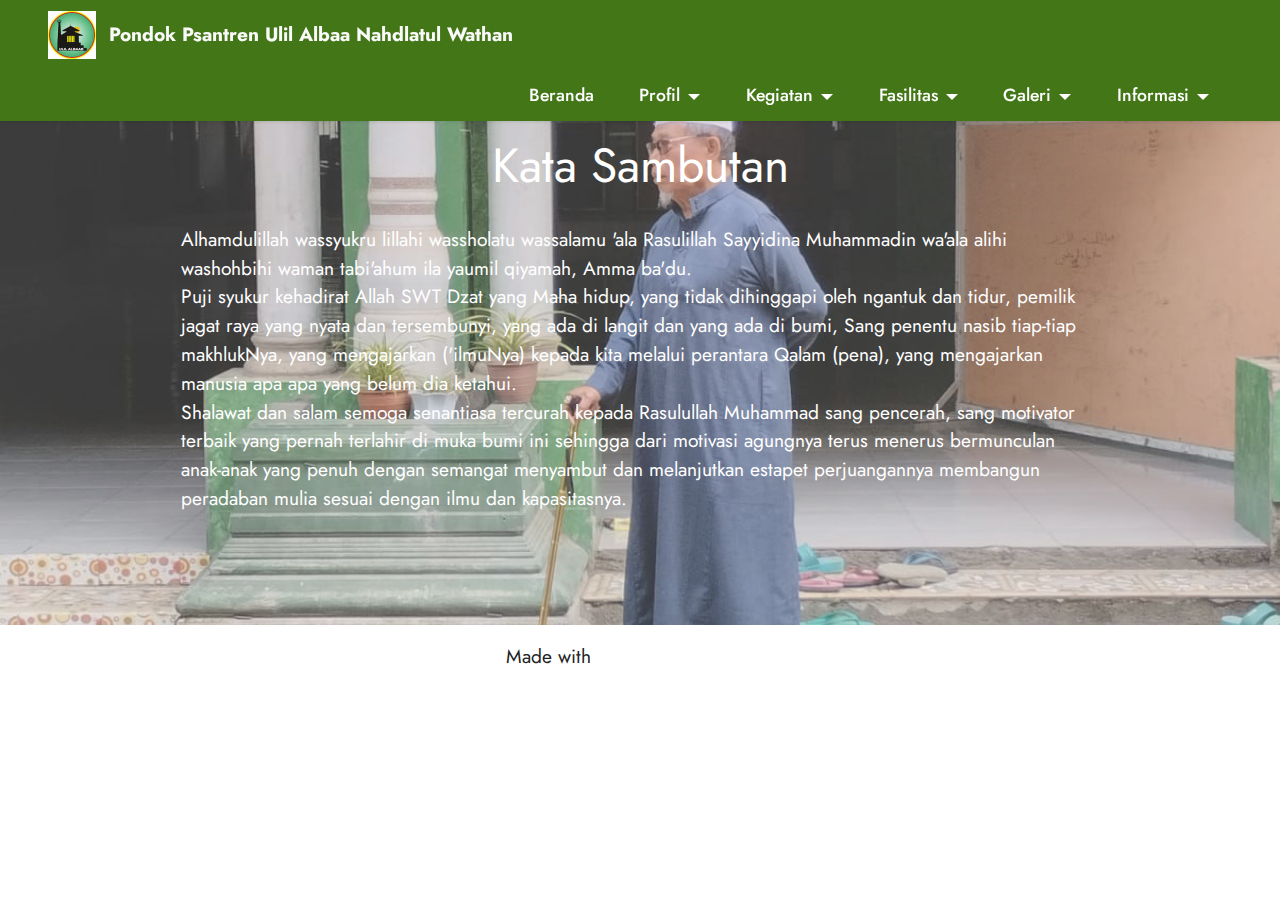
<file: page15.html>
<!DOCTYPE html>
<html  >
<head>
  <!-- Site made with Mobirise Website Builder v5.6.13, https://mobirise.com -->
  <meta charset="UTF-8">
  <meta http-equiv="X-UA-Compatible" content="IE=edge">
  <meta name="generator" content="Mobirise v5.6.13, mobirise.com">
  <meta name="twitter:card" content="summary_large_image"/>
  <meta name="twitter:image:src" content="">
  <meta property="og:image" content="">
  <meta name="twitter:title" content="Kata Sambutan">
  <meta name="viewport" content="width=device-width, initial-scale=1, minimum-scale=1">
  <link rel="shortcut icon" href="assets/images/images-96x96.jpg" type="image/x-icon">
  <meta name="description" content="">
  
  
  <title>Kata Sambutan</title>
  <link rel="stylesheet" href="assets/bootstrap/css/bootstrap.min.css">
  <link rel="stylesheet" href="assets/bootstrap/css/bootstrap-grid.min.css">
  <link rel="stylesheet" href="assets/bootstrap/css/bootstrap-reboot.min.css">
  <link rel="stylesheet" href="assets/dropdown/css/style.css">
  <link rel="stylesheet" href="assets/socicon/css/styles.css">
  <link rel="stylesheet" href="assets/theme/css/style.css">
  <link rel="preload" href="https://fonts.googleapis.com/css?family=Jost:100,200,300,400,500,600,700,800,900,100i,200i,300i,400i,500i,600i,700i,800i,900i&display=swap" as="style" onload="this.onload=null;this.rel='stylesheet'">
  <noscript><link rel="stylesheet" href="https://fonts.googleapis.com/css?family=Jost:100,200,300,400,500,600,700,800,900,100i,200i,300i,400i,500i,600i,700i,800i,900i&display=swap"></noscript>
  <link rel="preload" as="style" href="assets/mobirise/css/mbr-additional.css"><link rel="stylesheet" href="assets/mobirise/css/mbr-additional.css" type="text/css">
  
  
  
  
</head>
<body>
  
  <section data-bs-version="5.1" class="menu menu2 cid-tEfn0zfwU8" once="menu" id="menu2-3z">
    
    <nav class="navbar navbar-dropdown navbar-fixed-top navbar-expand-lg">
        <div class="container-fluid">
            <div class="navbar-brand">
                <span class="navbar-logo">
                    <a href="https://mobiri.se">
                        <img src="assets/images/images-96x96.jpg" alt="Mobirise Website Builder" style="height: 3rem;">
                    </a>
                </span>
                <span class="navbar-caption-wrap"><a class="navbar-caption text-white display-7" href="https://mobiri.se">Pondok Psantren Ulil Albaa Nahdlatul Wathan</a></span>
            </div>
            <button class="navbar-toggler" type="button" data-toggle="collapse" data-bs-toggle="collapse" data-target="#navbarSupportedContent" data-bs-target="#navbarSupportedContent" aria-controls="navbarNavAltMarkup" aria-expanded="false" aria-label="Toggle navigation">
                <div class="hamburger">
                    <span></span>
                    <span></span>
                    <span></span>
                    <span></span>
                </div>
            </button>
            <div class="collapse navbar-collapse" id="navbarSupportedContent">
                <ul class="navbar-nav nav-dropdown nav-right" data-app-modern-menu="true"><li class="nav-item"><a class="nav-link link text-primary display-4" href="index.html#header13-4i">Beranda</a></li><li class="nav-item dropdown"><a class="nav-link link dropdown-toggle text-primary show display-4" href="https://mobiri.se" data-toggle="dropdown-submenu" data-bs-toggle="dropdown" data-bs-auto-close="outside" aria-expanded="false">Profil</a><div class="dropdown-menu show" aria-labelledby="dropdown-446" data-bs-popper="none"><a class="dropdown-item text-primary display-4" href="page6.html#image1-3r">Sejarah</a><a class="dropdown-item text-primary display-4" href="page7.html#content4-21">Visi dan Misi</a><a class="dropdown-item text-primary display-4" href="page9.html#image3-2s">Struktur Orgnisasi</a><a class="dropdown-item text-primary display-4" href="page8.html#image3-5g">Data Guru</a><a class="dropdown-item text-primary display-4" href="page10.html#image3-5f">&nbsp;Data Santri</a></div></li>
                    <li class="nav-item dropdown"><a class="nav-link link dropdown-toggle text-primary show display-4" href="https://mobiri.se" data-toggle="dropdown-submenu" data-bs-toggle="dropdown" data-bs-auto-close="outside" aria-expanded="false">Kegiatan</a><div class="dropdown-menu show" aria-labelledby="dropdown-299" data-bs-popper="none"><a class="dropdown-item text-primary display-4" href="page16.html#slider2-5e">Kegiatan</a></div></li>
                    <li class="nav-item dropdown"><a class="nav-link link text-primary dropdown-toggle display-4" href="https://mobiri.se" aria-expanded="false" data-toggle="dropdown-submenu" data-bs-toggle="dropdown" data-bs-auto-close="outside">Fasilitas</a><div class="dropdown-menu" aria-labelledby="dropdown-702"><a class="text-primary show dropdown-item display-4" href="page3.html#slider2-5k">Fasilitas&nbsp;</a></div>
                    </li><li class="nav-item dropdown"><a class="nav-link link dropdown-toggle text-primary show display-4" href="https://mobiri.se" data-toggle="dropdown-submenu" data-bs-toggle="dropdown" data-bs-auto-close="outside" aria-expanded="false">Galeri</a><div class="dropdown-menu show" aria-labelledby="dropdown-339" data-bs-popper="none"><a class="dropdown-item text-primary display-4" href="page14.html#slider2-57">Foto dan vidio</a></div></li><li class="nav-item dropdown"><a class="nav-link link dropdown-toggle text-primary display-4" href="https://mobiri.se" data-toggle="dropdown-submenu" data-bs-toggle="dropdown" data-bs-auto-close="outside" aria-expanded="false">Informasi</a><div class="dropdown-menu" aria-labelledby="dropdown-991"><a class="dropdown-item text-primary display-4" href="page5.html#image3-56">Pendaftaran</a></div></li></ul>
                
                
            </div>
        </div>
    </nav>
</section>

<section data-bs-version="5.1" class="content4 cid-tEhGkTC9OJ" id="content4-41">
    

    
    <div class="mbr-overlay" style="opacity: 0.3; background-color: rgb(187, 187, 187);">
    </div>
    <div class="container">
        <div class="row justify-content-center">
            <div class="title col-md-12 col-lg-10">
                <h3 class="mbr-section-title mbr-fonts-style align-center mb-4 display-2"><strong><a href="page15.html#content4-41" class="text-primary">Kata Sambutan</a></strong></h3>
                <h4 class="mbr-section-subtitle align-center mbr-fonts-style mb-4 display-7"><a href="page15.html#content4-41" class="text-primary">Alhamdulillah wassyukru lillahi wassholatu wassalamu 'ala Rasulillah Sayyidina Muhammadin wa'ala alihi washohbihi waman tabi'ahum ila yaumil qiyamah, Amma ba'du. 
</a><div><a href="page15.html#content4-41" class="text-primary">Puji syukur kehadirat Allah SWT Dzat yang Maha hidup, yang tidak dihinggapi oleh ngantuk dan tidur, pemilik jagat raya yang nyata dan tersembunyi, yang ada di langit dan yang ada di bumi, Sang penentu nasib tiap-tiap makhlukNya, yang mengajarkan ('ilmuNya) kepada kita melalui perantara Qalam (pena), yang mengajarkan manusia apa apa yang belum dia ketahui.
</a></div><div><a href="page15.html#content4-41" class="text-primary">Shalawat dan salam semoga senantiasa tercurah kepada Rasulullah Muhammad sang pencerah, sang motivator terbaik yang pernah terlahir di muka bumi ini sehingga dari motivasi agungnya terus menerus bermunculan anak-anak yang penuh dengan semangat menyambut dan melanjutkan estapet perjuangannya membangun peradaban mulia sesuai dengan ilmu dan kapasitasnya.</a></div></h4>
                
            </div>
        </div>
    </div>
</section><section class="display-7" style="padding: 0;align-items: center;justify-content: center;flex-wrap: wrap;    align-content: center;display: flex;position: relative;height: 4rem;"><a href="https://mobiri.se/2870625" style="flex: 1 1;height: 4rem;position: absolute;width: 100%;z-index: 1;"><img alt="" style="height: 4rem;" src="[data-uri]"></a><p style="margin: 0;text-align: center;" class="display-7">Made with &#8204;</p><a style="z-index:1" href="https://mobirise.com/builder/web-design-program.html">Web Design Program</a></section><script src="assets/bootstrap/js/bootstrap.bundle.min.js"></script>  <script src="assets/smoothscroll/smooth-scroll.js"></script>  <script src="assets/ytplayer/index.js"></script>  <script src="assets/dropdown/js/navbar-dropdown.js"></script>  <script src="assets/theme/js/script.js"></script>  
  
  
</body>
</html>
</file>
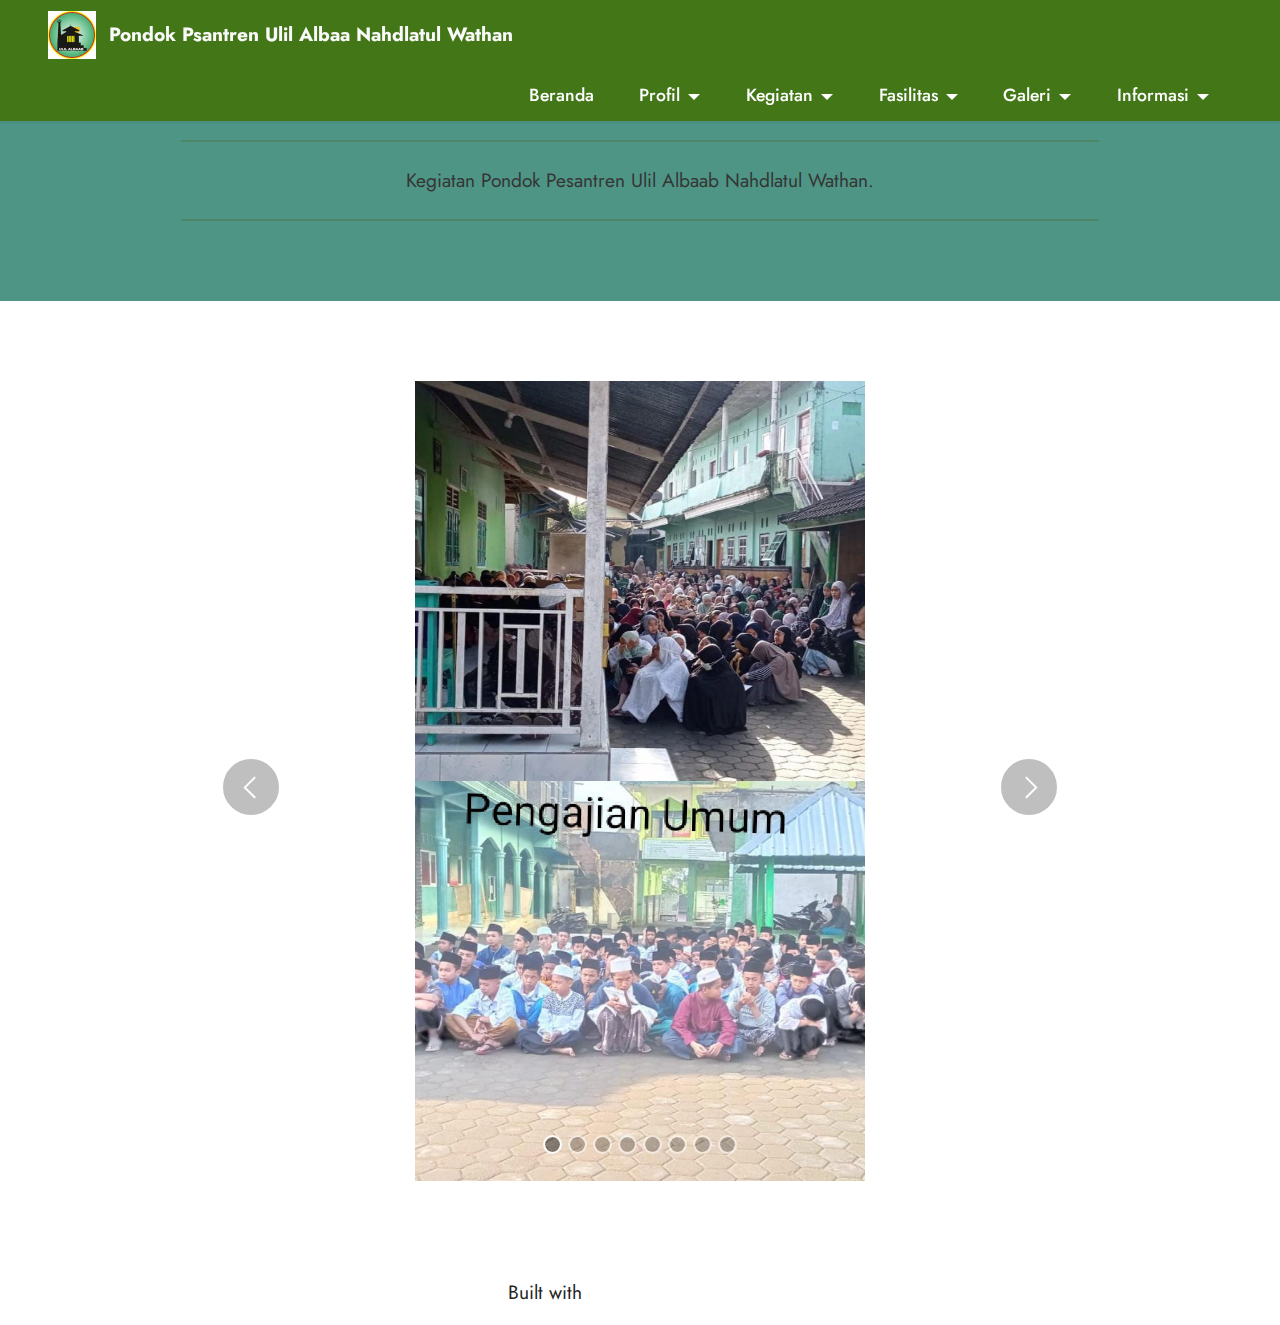
<file: page16.html>
<!DOCTYPE html>
<html  >
<head>
  <!-- Site made with Mobirise Website Builder v5.6.13, https://mobirise.com -->
  <meta charset="UTF-8">
  <meta http-equiv="X-UA-Compatible" content="IE=edge">
  <meta name="generator" content="Mobirise v5.6.13, mobirise.com">
  <meta name="twitter:card" content="summary_large_image"/>
  <meta name="twitter:image:src" content="">
  <meta property="og:image" content="">
  <meta name="twitter:title" content="Kegiatan">
  <meta name="viewport" content="width=device-width, initial-scale=1, minimum-scale=1">
  <link rel="shortcut icon" href="assets/images/images-96x96.jpg" type="image/x-icon">
  <meta name="description" content="">
  
  
  <title>Kegiatan</title>
  <link rel="stylesheet" href="assets/web/assets/mobirise-icons2/mobirise2.css">
  <link rel="stylesheet" href="assets/bootstrap/css/bootstrap.min.css">
  <link rel="stylesheet" href="assets/bootstrap/css/bootstrap-grid.min.css">
  <link rel="stylesheet" href="assets/bootstrap/css/bootstrap-reboot.min.css">
  <link rel="stylesheet" href="assets/dropdown/css/style.css">
  <link rel="stylesheet" href="assets/socicon/css/styles.css">
  <link rel="stylesheet" href="assets/theme/css/style.css">
  <link rel="preload" href="https://fonts.googleapis.com/css?family=Jost:100,200,300,400,500,600,700,800,900,100i,200i,300i,400i,500i,600i,700i,800i,900i&display=swap" as="style" onload="this.onload=null;this.rel='stylesheet'">
  <noscript><link rel="stylesheet" href="https://fonts.googleapis.com/css?family=Jost:100,200,300,400,500,600,700,800,900,100i,200i,300i,400i,500i,600i,700i,800i,900i&display=swap"></noscript>
  <link rel="preload" as="style" href="assets/mobirise/css/mbr-additional.css"><link rel="stylesheet" href="assets/mobirise/css/mbr-additional.css" type="text/css">
  
  
  
  
</head>
<body>
  
  <section data-bs-version="5.1" class="menu menu2 cid-tEfpYdnvcc" once="menu" id="menu2-3a">
    
    <nav class="navbar navbar-dropdown navbar-fixed-top navbar-expand-lg">
        <div class="container-fluid">
            <div class="navbar-brand">
                <span class="navbar-logo">
                    <a href="https://mobiri.se">
                        <img src="assets/images/images-96x96.jpg" alt="Mobirise Website Builder" style="height: 3rem;">
                    </a>
                </span>
                <span class="navbar-caption-wrap"><a class="navbar-caption text-white display-7" href="https://mobiri.se">Pondok Psantren Ulil Albaa Nahdlatul Wathan</a></span>
            </div>
            <button class="navbar-toggler" type="button" data-toggle="collapse" data-bs-toggle="collapse" data-target="#navbarSupportedContent" data-bs-target="#navbarSupportedContent" aria-controls="navbarNavAltMarkup" aria-expanded="false" aria-label="Toggle navigation">
                <div class="hamburger">
                    <span></span>
                    <span></span>
                    <span></span>
                    <span></span>
                </div>
            </button>
            <div class="collapse navbar-collapse" id="navbarSupportedContent">
                <ul class="navbar-nav nav-dropdown nav-right" data-app-modern-menu="true"><li class="nav-item"><a class="nav-link link text-primary display-4" href="index.html#header13-4i">Beranda</a></li><li class="nav-item dropdown"><a class="nav-link link dropdown-toggle text-primary show display-4" href="https://mobiri.se" data-toggle="dropdown-submenu" data-bs-toggle="dropdown" data-bs-auto-close="outside" aria-expanded="false">Profil</a><div class="dropdown-menu show" aria-labelledby="dropdown-446" data-bs-popper="none"><a class="dropdown-item text-primary display-4" href="page6.html#image1-3r">Sejarah</a><a class="dropdown-item text-primary display-4" href="page7.html#content4-21">Visi dan Misi</a><a class="dropdown-item text-primary display-4" href="page9.html#image3-2s">Struktur Orgnisasi</a><a class="dropdown-item text-primary display-4" href="page8.html#image3-5g">Data Guru</a><a class="dropdown-item text-primary display-4" href="page10.html#image3-5f">&nbsp;Data Santri</a></div></li>
                    <li class="nav-item dropdown"><a class="nav-link link dropdown-toggle text-primary show display-4" href="https://mobiri.se" data-toggle="dropdown-submenu" data-bs-toggle="dropdown" data-bs-auto-close="outside" aria-expanded="false">Kegiatan</a><div class="dropdown-menu show" aria-labelledby="dropdown-299" data-bs-popper="none"><a class="dropdown-item text-primary display-4" href="page16.html#slider2-5e">Kegiatan</a></div></li>
                    <li class="nav-item dropdown"><a class="nav-link link text-primary dropdown-toggle display-4" href="https://mobiri.se" aria-expanded="false" data-toggle="dropdown-submenu" data-bs-toggle="dropdown" data-bs-auto-close="outside">Fasilitas</a><div class="dropdown-menu" aria-labelledby="dropdown-702"><a class="text-primary show dropdown-item display-4" href="page3.html#slider2-5k">Fasilitas&nbsp;</a></div>
                    </li><li class="nav-item dropdown"><a class="nav-link link dropdown-toggle text-primary show display-4" href="https://mobiri.se" data-toggle="dropdown-submenu" data-bs-toggle="dropdown" data-bs-auto-close="outside" aria-expanded="false">Galeri</a><div class="dropdown-menu show" aria-labelledby="dropdown-339" data-bs-popper="none"><a class="dropdown-item text-primary display-4" href="page14.html#slider2-57">Foto dan vidio</a></div></li><li class="nav-item dropdown"><a class="nav-link link dropdown-toggle text-primary display-4" href="https://mobiri.se" data-toggle="dropdown-submenu" data-bs-toggle="dropdown" data-bs-auto-close="outside" aria-expanded="false">Informasi</a><div class="dropdown-menu" aria-labelledby="dropdown-991"><a class="dropdown-item text-primary display-4" href="page5.html#image3-56">Pendaftaran</a></div></li></ul>
                
                
            </div>
        </div>
    </nav>
</section>

<section data-bs-version="5.1" class="content6 cid-tEfcIwn4y8" id="content6-2x">
    
    <div class="container">
        <div class="row justify-content-center">
            <div class="col-md-12 col-lg-10">
                <hr class="line">
                <p class="mbr-text align-center mbr-fonts-style my-4 display-7">Kegiatan Pondok Pesantren Ulil Albaab Nahdlatul Wathan.<br></p>
                <hr class="line">
            </div>
        </div>
    </div>
</section>

<section data-bs-version="5.1" class="slider2 cid-tEpsUxqa9h" id="slider2-5e">
    

    
    <div class="container">
        <div class="row justify-content-center">
            <div class="col-12 col-md-10">
                <div class="carousel slide" id="tEveUsOubI" data-interval="5000" data-bs-interval="5000">
                    
                    <ol class="carousel-indicators">
                        <li data-slide-to="0" data-bs-slide-to="0" class="active" data-target="#tEveUsOubI" data-bs-target="#tEveUsOubI"></li><li data-slide-to="1" data-bs-slide-to="1" class="" data-target="#tEveUsOubI" data-bs-target="#tEveUsOubI"></li>
                        <li data-slide-to="2" data-bs-slide-to="2" data-target="#tEveUsOubI" data-bs-target="#tEveUsOubI"></li><li data-slide-to="3" data-bs-slide-to="3" data-target="#tEveUsOubI" data-bs-target="#tEveUsOubI"></li>
                        <li data-slide-to="4" data-bs-slide-to="4" data-target="#tEveUsOubI" data-bs-target="#tEveUsOubI"></li><li data-slide-to="5" data-bs-slide-to="5" data-target="#tEveUsOubI" data-bs-target="#tEveUsOubI"></li><li data-slide-to="6" data-bs-slide-to="6" data-target="#tEveUsOubI" data-bs-target="#tEveUsOubI"></li><li data-slide-to="7" data-bs-slide-to="7" data-target="#tEveUsOubI" data-bs-target="#tEveUsOubI"></li>
                    </ol>
                    <div class="carousel-inner">
                        <div class="carousel-item slider-image item active">
                            <div class="item-wrapper">
                                <img class="d-block w-100" src="assets/images/whatsapp-image-2023-05-16-at-18.56.26-720x1280.jpg" alt="Mobirise Website Builder" data-slide-to="0" data-bs-slide-to="0">
                                
                            </div>
                        </div><div class="carousel-item slider-image item">
                            <div class="item-wrapper">
                                <img class="d-block w-100" src="assets/images/whatsapp-image-2023-05-16-at-19.20.06-720x540.jpg" alt="Mobirise Website Builder" data-slide-to="1" data-bs-slide-to="1">
                                
                            </div>
                        </div>
                        <div class="carousel-item slider-image item">
                            <div class="item-wrapper">
                                <img class="d-block w-100" src="assets/images/whatsapp-image-2023-05-16-at-19.01.22-720x1280.jpg" alt="Mobirise Website Builder" data-slide-to="2" data-bs-slide-to="2">
                                
                            </div>
                        </div><div class="carousel-item slider-image item">
                            <div class="item-wrapper">
                                <img class="d-block w-100" src="assets/images/whatsapp-image-2023-05-16-at-19.16.12-720x332.jpg" alt="Mobirise Website Builder" data-slide-to="3" data-bs-slide-to="3">
                                
                            </div>
                        </div>
                        <div class="carousel-item slider-image item">
                            <div class="item-wrapper">
                                <img class="d-block w-100" src="assets/images/whatsapp-image-2023-05-16-at-19.06.08-1280x960.jpg" alt="Mobirise Website Builder" data-slide-to="4" data-bs-slide-to="4">
                                
                            </div>
                        </div><div class="carousel-item slider-image item">
                            <div class="item-wrapper">
                                <img class="d-block w-100" src="assets/images/whatsapp-image-2023-05-16-at-19.24.28-720x496.jpg" alt="Mobirise Website Builder" data-slide-to="5" data-bs-slide-to="5">
                                
                            </div>
                        </div><div class="carousel-item slider-image item">
                            <div class="item-wrapper">
                                <img class="d-block w-100" src="assets/images/whatsapp-image-2023-05-16-at-19.33.43-720x480.jpg" alt="Mobirise Website Builder" data-slide-to="6" data-bs-slide-to="6">
                                
                            </div>
                        </div><div class="carousel-item slider-image item">
                            <div class="item-wrapper">
                                <img class="d-block w-100" src="assets/images/whatsapp-image-2023-05-16-at-19.34.56-720x480.jpg" alt="Mobirise Website Builder" data-slide-to="7" data-bs-slide-to="7">
                                
                            </div>
                        </div>
                    </div>
                    <a class="carousel-control carousel-control-prev" role="button" data-slide="prev" data-bs-slide="prev" href="#tEveUsOubI">
                        <span class="mobi-mbri mobi-mbri-arrow-prev" aria-hidden="true"></span>
                        <span class="sr-only visually-hidden">Previous</span>
                    </a>
                    <a class="carousel-control carousel-control-next" role="button" data-slide="next" data-bs-slide="next" href="#tEveUsOubI">
                        <span class="mobi-mbri mobi-mbri-arrow-next" aria-hidden="true"></span>
                        <span class="sr-only visually-hidden">Next</span>
                    </a>
                </div>
            </div>
        </div>
    </div>
</section><section class="display-7" style="padding: 0;align-items: center;justify-content: center;flex-wrap: wrap;    align-content: center;display: flex;position: relative;height: 4rem;"><a href="https://mobiri.se/2870625" style="flex: 1 1;height: 4rem;position: absolute;width: 100%;z-index: 1;"><img alt="" style="height: 4rem;" src="[data-uri]"></a><p style="margin: 0;text-align: center;" class="display-7">Built with &#8204;</p><a style="z-index:1" href="https://mobirise.com/html-builder.html">HTML Website Builder</a></section><script src="assets/bootstrap/js/bootstrap.bundle.min.js"></script>  <script src="assets/smoothscroll/smooth-scroll.js"></script>  <script src="assets/ytplayer/index.js"></script>  <script src="assets/dropdown/js/navbar-dropdown.js"></script>  <script src="assets/theme/js/script.js"></script>  
  
  
</body>
</html>
</file>
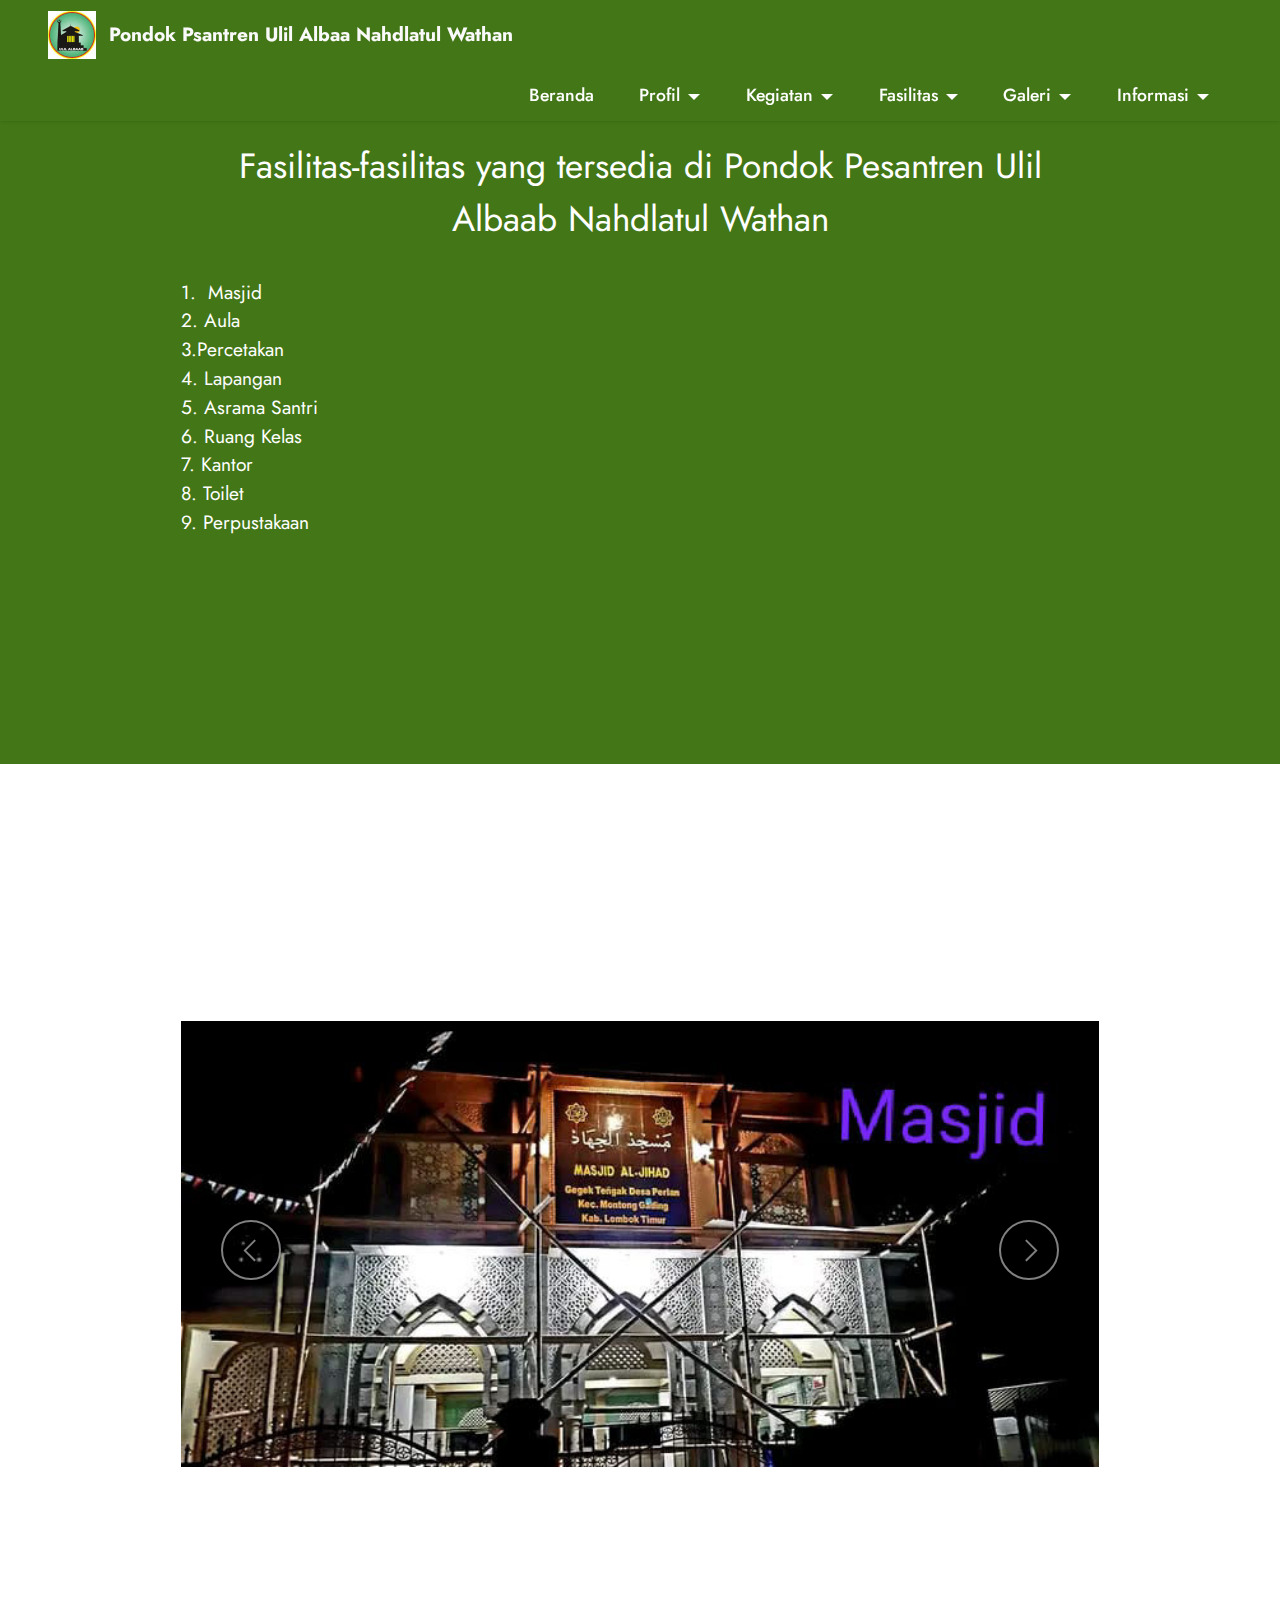
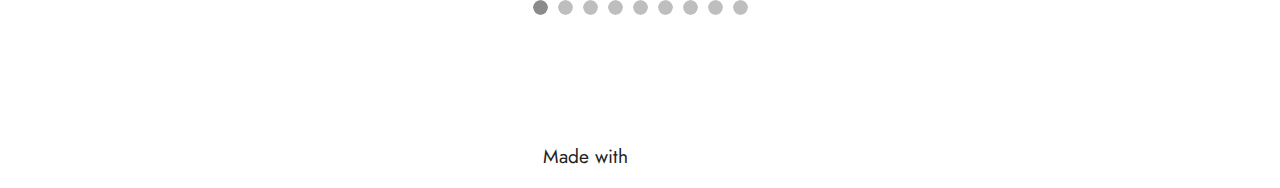
<file: page3.html>
<!DOCTYPE html>
<html  >
<head>
  <!-- Site made with Mobirise Website Builder v5.6.13, https://mobirise.com -->
  <meta charset="UTF-8">
  <meta http-equiv="X-UA-Compatible" content="IE=edge">
  <meta name="generator" content="Mobirise v5.6.13, mobirise.com">
  <meta name="twitter:card" content="summary_large_image"/>
  <meta name="twitter:image:src" content="">
  <meta property="og:image" content="">
  <meta name="twitter:title" content="Fasilitas">
  <meta name="viewport" content="width=device-width, initial-scale=1, minimum-scale=1">
  <link rel="shortcut icon" href="assets/images/images-96x96.jpg" type="image/x-icon">
  <meta name="description" content="">
  
  
  <title>Fasilitas</title>
  <link rel="stylesheet" href="assets/web/assets/mobirise-icons2/mobirise2.css">
  <link rel="stylesheet" href="assets/bootstrap/css/bootstrap.min.css">
  <link rel="stylesheet" href="assets/bootstrap/css/bootstrap-grid.min.css">
  <link rel="stylesheet" href="assets/bootstrap/css/bootstrap-reboot.min.css">
  <link rel="stylesheet" href="assets/dropdown/css/style.css">
  <link rel="stylesheet" href="assets/socicon/css/styles.css">
  <link rel="stylesheet" href="assets/theme/css/style.css">
  <link rel="preload" href="https://fonts.googleapis.com/css?family=Jost:100,200,300,400,500,600,700,800,900,100i,200i,300i,400i,500i,600i,700i,800i,900i&display=swap" as="style" onload="this.onload=null;this.rel='stylesheet'">
  <noscript><link rel="stylesheet" href="https://fonts.googleapis.com/css?family=Jost:100,200,300,400,500,600,700,800,900,100i,200i,300i,400i,500i,600i,700i,800i,900i&display=swap"></noscript>
  <link rel="preload" as="style" href="assets/mobirise/css/mbr-additional.css"><link rel="stylesheet" href="assets/mobirise/css/mbr-additional.css" type="text/css">
  
  
  
  
</head>
<body>
  
  <section data-bs-version="5.1" class="menu menu2 cid-tEfqpb8zKX" once="menu" id="menu2-3e">
    
    <nav class="navbar navbar-dropdown navbar-fixed-top navbar-expand-lg">
        <div class="container-fluid">
            <div class="navbar-brand">
                <span class="navbar-logo">
                    <a href="https://mobiri.se">
                        <img src="assets/images/images-96x96.jpg" alt="Mobirise Website Builder" style="height: 3rem;">
                    </a>
                </span>
                <span class="navbar-caption-wrap"><a class="navbar-caption text-white display-7" href="https://mobiri.se">Pondok Psantren Ulil Albaa Nahdlatul Wathan</a></span>
            </div>
            <button class="navbar-toggler" type="button" data-toggle="collapse" data-bs-toggle="collapse" data-target="#navbarSupportedContent" data-bs-target="#navbarSupportedContent" aria-controls="navbarNavAltMarkup" aria-expanded="false" aria-label="Toggle navigation">
                <div class="hamburger">
                    <span></span>
                    <span></span>
                    <span></span>
                    <span></span>
                </div>
            </button>
            <div class="collapse navbar-collapse" id="navbarSupportedContent">
                <ul class="navbar-nav nav-dropdown nav-right" data-app-modern-menu="true"><li class="nav-item"><a class="nav-link link text-primary display-4" href="index.html#header13-4i">Beranda</a></li><li class="nav-item dropdown"><a class="nav-link link dropdown-toggle text-primary show display-4" href="https://mobiri.se" data-toggle="dropdown-submenu" data-bs-toggle="dropdown" data-bs-auto-close="outside" aria-expanded="false">Profil</a><div class="dropdown-menu show" aria-labelledby="dropdown-446" data-bs-popper="none"><a class="dropdown-item text-primary display-4" href="page6.html#image1-3r">Sejarah</a><a class="dropdown-item text-primary display-4" href="page7.html#content4-21">Visi dan Misi</a><a class="dropdown-item text-primary display-4" href="page9.html#image3-2s">Struktur Orgnisasi</a><a class="dropdown-item text-primary display-4" href="page8.html#image3-5g">Data Guru</a><a class="dropdown-item text-primary display-4" href="page10.html#image3-5f">&nbsp;Data Santri</a></div></li>
                    <li class="nav-item dropdown"><a class="nav-link link dropdown-toggle text-primary show display-4" href="https://mobiri.se" data-toggle="dropdown-submenu" data-bs-toggle="dropdown" data-bs-auto-close="outside" aria-expanded="false">Kegiatan</a><div class="dropdown-menu show" aria-labelledby="dropdown-299" data-bs-popper="none"><a class="dropdown-item text-primary display-4" href="page16.html#slider2-5e">Kegiatan</a></div></li>
                    <li class="nav-item dropdown"><a class="nav-link link text-primary dropdown-toggle display-4" href="https://mobiri.se" aria-expanded="false" data-toggle="dropdown-submenu" data-bs-toggle="dropdown" data-bs-auto-close="outside">Fasilitas</a><div class="dropdown-menu" aria-labelledby="dropdown-702"><a class="text-primary show dropdown-item display-4" href="page3.html#slider2-5k">Fasilitas&nbsp;</a></div>
                    </li><li class="nav-item dropdown"><a class="nav-link link dropdown-toggle text-primary show display-4" href="https://mobiri.se" data-toggle="dropdown-submenu" data-bs-toggle="dropdown" data-bs-auto-close="outside" aria-expanded="false">Galeri</a><div class="dropdown-menu show" aria-labelledby="dropdown-339" data-bs-popper="none"><a class="dropdown-item text-primary display-4" href="page14.html#slider2-57">Foto dan vidio</a></div></li><li class="nav-item dropdown"><a class="nav-link link dropdown-toggle text-primary display-4" href="https://mobiri.se" data-toggle="dropdown-submenu" data-bs-toggle="dropdown" data-bs-auto-close="outside" aria-expanded="false">Informasi</a><div class="dropdown-menu" aria-labelledby="dropdown-991"><a class="dropdown-item text-primary display-4" href="page5.html#image3-56">Pendaftaran</a></div></li></ul>
                
                
            </div>
        </div>
    </nav>
</section>

<section data-bs-version="5.1" class="content4 cid-tEquaH6oKI" id="content4-5j">
    

    
    
    <div class="container">
        <div class="row justify-content-center">
            <div class="title col-md-12 col-lg-10">
                <h3 class="mbr-section-title mbr-fonts-style align-center mb-4 display-5"><strong><a href="page3.html#content4-5j" class="text-primary">Fasilitas-fasilitas yang tersedia di Pondok Pesantren Ulil Albaab Nahdlatul Wathan</a></strong></h3>
                <h4 class="mbr-section-subtitle align-center mbr-fonts-style mb-4 display-7">
                    <a href="page3.html#content4-5j" class="text-primary">1.&nbsp; Masjid</a><br><a href="page3.html#content4-5j" class="text-primary">2. Aula</a><br><a href="page3.html#content4-5j" class="text-primary">3.Percetakan</a><br><a href="page3.html#content4-5j" class="text-white">4. Lapangan</a><br><a href="page3.html#content4-5j" class="text-primary">5. Asrama Santri</a><br><a href="page3.html#content4-5j" class="text-primary">6. Ruang Kelas</a><br><a href="page3.html#content4-5j" class="text-primary">7. Kantor</a><br><a href="page3.html#content4-5j" class="text-primary">8. Toilet</a><br><a href="page3.html#content4-5j" class="text-primary">9. Perpustakaan</a><br><br><br><br>&nbsp;</h4>
                
            </div>
        </div>
    </div>
</section>

<section data-bs-version="5.1" class="slider2 cid-tEquejLjS3" id="slider2-5k">
    

    
    <div class="container">
        <div class="row justify-content-center">
            <div class="col-12 col-md-10">
                <div class="carousel slide" id="tEveTFFYD4" data-interval="5000" data-bs-interval="5000">
                    
                    <ol class="carousel-indicators">
                        <li data-slide-to="0" data-bs-slide-to="0" class="active" data-target="#tEveTFFYD4" data-bs-target="#tEveTFFYD4"></li>
                        <li data-slide-to="1" data-bs-slide-to="1" data-target="#tEveTFFYD4" data-bs-target="#tEveTFFYD4"></li><li data-slide-to="2" data-bs-slide-to="2" data-target="#tEveTFFYD4" data-bs-target="#tEveTFFYD4"></li>
                        <li data-slide-to="3" data-bs-slide-to="3" data-target="#tEveTFFYD4" data-bs-target="#tEveTFFYD4"></li><li data-slide-to="4" data-bs-slide-to="4" data-target="#tEveTFFYD4" data-bs-target="#tEveTFFYD4"></li><li data-slide-to="5" data-bs-slide-to="5" data-target="#tEveTFFYD4" data-bs-target="#tEveTFFYD4"></li><li data-slide-to="6" data-bs-slide-to="6" data-target="#tEveTFFYD4" data-bs-target="#tEveTFFYD4"></li><li data-slide-to="7" data-bs-slide-to="7" data-target="#tEveTFFYD4" data-bs-target="#tEveTFFYD4"></li><li data-slide-to="8" data-bs-slide-to="8" data-target="#tEveTFFYD4" data-bs-target="#tEveTFFYD4"></li>
                    </ol>
                    <div class="carousel-inner">
                        <div class="carousel-item slider-image item active">
                            <div class="item-wrapper">
                                <img class="d-block w-100" src="assets/images/whatsapp-image-2023-05-16-at-20.22.22-720x350.jpg" alt="Mobirise Website Builder" data-slide-to="0" data-bs-slide-to="0">
                                
                            </div>
                        </div>
                        <div class="carousel-item slider-image item">
                            <div class="item-wrapper">
                                <img class="d-block w-100" src="assets/images/whatsapp-image-2023-05-16-at-20.29.01-715x347.jpg" alt="Mobirise Website Builder" data-slide-to="1" data-bs-slide-to="1">
                                
                            </div>
                        </div><div class="carousel-item slider-image item">
                            <div class="item-wrapper">
                                <img class="d-block w-100" src="assets/images/whatsapp-image-2023-05-16-at-20.35.21-715x415.jpg" alt="Mobirise Website Builder" data-slide-to="2" data-bs-slide-to="2">
                                
                            </div>
                        </div>
                        <div class="carousel-item slider-image item">
                            <div class="item-wrapper">
                                <img class="d-block w-100" src="assets/images/whatsapp-image-2023-05-16-at-20.38.38-715x441.jpg" alt="Mobirise Website Builder" data-slide-to="4" data-bs-slide-to="4">
                                
                            </div>
                        </div><div class="carousel-item slider-image item">
                            <div class="item-wrapper">
                                <img class="d-block w-100" src="assets/images/whatsapp-image-2023-05-16-at-20.41.12-715x508.jpg" alt="Mobirise Website Builder" data-slide-to="5" data-bs-slide-to="5">
                                
                            </div>
                        </div><div class="carousel-item slider-image item">
                            <div class="item-wrapper">
                                <img class="d-block w-100" src="assets/images/whatsapp-image-2023-05-16-at-20.45.33-715x403.jpg" alt="Mobirise Website Builder" data-slide-to="6" data-bs-slide-to="6">
                                
                            </div>
                        </div><div class="carousel-item slider-image item">
                            <div class="item-wrapper">
                                <img class="d-block w-100" src="assets/images/whatsapp-image-2023-05-16-at-20.47.39-715x542.jpg" alt="Mobirise Website Builder" data-slide-to="7" data-bs-slide-to="7">
                                
                            </div>
                        </div><div class="carousel-item slider-image item">
                            <div class="item-wrapper">
                                <img class="d-block w-100" src="assets/images/whatsapp-image-2023-05-16-at-20.56.26-437x823.jpg" alt="Mobirise Website Builder" data-slide-to="8" data-bs-slide-to="8">
                                
                            </div>
                        </div><div class="carousel-item slider-image item">
                            <div class="item-wrapper">
                                <img class="d-block w-100" src="assets/images/whatsapp-image-2023-05-16-at-21.23.24-437x245.jpg" alt="Mobirise Website Builder" data-slide-to="9" data-bs-slide-to="9">
                                
                            </div>
                        </div>
                    </div>
                    <a class="carousel-control carousel-control-prev" role="button" data-slide="prev" data-bs-slide="prev" href="#tEveTFFYD4">
                        <span class="mobi-mbri mobi-mbri-arrow-prev" aria-hidden="true"></span>
                        <span class="sr-only visually-hidden">Previous</span>
                    </a>
                    <a class="carousel-control carousel-control-next" role="button" data-slide="next" data-bs-slide="next" href="#tEveTFFYD4">
                        <span class="mobi-mbri mobi-mbri-arrow-next" aria-hidden="true"></span>
                        <span class="sr-only visually-hidden">Next</span>
                    </a>
                </div>
            </div>
        </div>
    </div>
</section><section class="display-7" style="padding: 0;align-items: center;justify-content: center;flex-wrap: wrap;    align-content: center;display: flex;position: relative;height: 4rem;"><a href="https://mobiri.se/2870625" style="flex: 1 1;height: 4rem;position: absolute;width: 100%;z-index: 1;"><img alt="" style="height: 4rem;" src="[data-uri]"></a><p style="margin: 0;text-align: center;" class="display-7">Made with &#8204;</p><a style="z-index:1" href="https://mobirise.com/html-editor.html">HTML Editor</a></section><script src="assets/bootstrap/js/bootstrap.bundle.min.js"></script>  <script src="assets/smoothscroll/smooth-scroll.js"></script>  <script src="assets/ytplayer/index.js"></script>  <script src="assets/dropdown/js/navbar-dropdown.js"></script>  <script src="assets/theme/js/script.js"></script>  
  
  
</body>
</html>
</file>
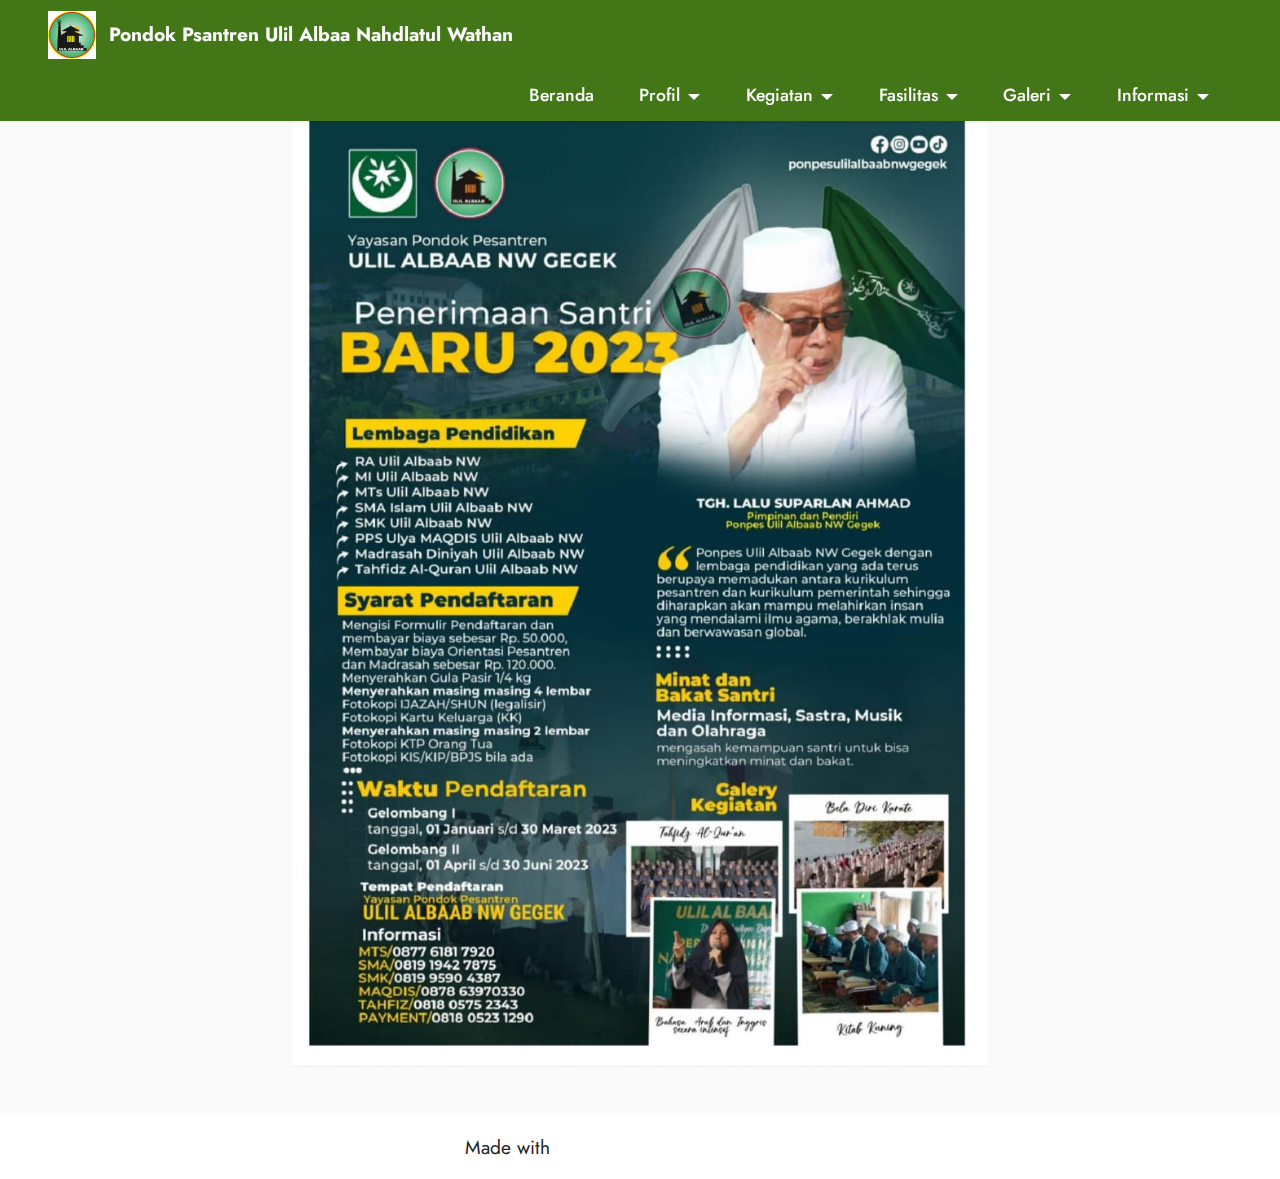
<file: page5.html>
<!DOCTYPE html>
<html  >
<head>
  <!-- Site made with Mobirise Website Builder v5.6.13, https://mobirise.com -->
  <meta charset="UTF-8">
  <meta http-equiv="X-UA-Compatible" content="IE=edge">
  <meta name="generator" content="Mobirise v5.6.13, mobirise.com">
  <meta name="twitter:card" content="summary_large_image"/>
  <meta name="twitter:image:src" content="">
  <meta property="og:image" content="">
  <meta name="twitter:title" content="Informasi">
  <meta name="viewport" content="width=device-width, initial-scale=1, minimum-scale=1">
  <link rel="shortcut icon" href="assets/images/images-96x96.jpg" type="image/x-icon">
  <meta name="description" content="">
  
  
  <title>Informasi</title>
  <link rel="stylesheet" href="assets/bootstrap/css/bootstrap.min.css">
  <link rel="stylesheet" href="assets/bootstrap/css/bootstrap-grid.min.css">
  <link rel="stylesheet" href="assets/bootstrap/css/bootstrap-reboot.min.css">
  <link rel="stylesheet" href="assets/dropdown/css/style.css">
  <link rel="stylesheet" href="assets/socicon/css/styles.css">
  <link rel="stylesheet" href="assets/theme/css/style.css">
  <link rel="preload" href="https://fonts.googleapis.com/css?family=Jost:100,200,300,400,500,600,700,800,900,100i,200i,300i,400i,500i,600i,700i,800i,900i&display=swap" as="style" onload="this.onload=null;this.rel='stylesheet'">
  <noscript><link rel="stylesheet" href="https://fonts.googleapis.com/css?family=Jost:100,200,300,400,500,600,700,800,900,100i,200i,300i,400i,500i,600i,700i,800i,900i&display=swap"></noscript>
  <link rel="preload" as="style" href="assets/mobirise/css/mbr-additional.css"><link rel="stylesheet" href="assets/mobirise/css/mbr-additional.css" type="text/css">
  
  
  
  
</head>
<body>
  
  <section data-bs-version="5.1" class="menu menu2 cid-tEfzc399aj" once="menu" id="menu2-3p">
    
    <nav class="navbar navbar-dropdown navbar-fixed-top navbar-expand-lg">
        <div class="container-fluid">
            <div class="navbar-brand">
                <span class="navbar-logo">
                    <a href="https://mobiri.se">
                        <img src="assets/images/images-96x96.jpg" alt="Mobirise Website Builder" style="height: 3rem;">
                    </a>
                </span>
                <span class="navbar-caption-wrap"><a class="navbar-caption text-white display-7" href="https://mobiri.se">Pondok Psantren Ulil Albaa Nahdlatul Wathan</a></span>
            </div>
            <button class="navbar-toggler" type="button" data-toggle="collapse" data-bs-toggle="collapse" data-target="#navbarSupportedContent" data-bs-target="#navbarSupportedContent" aria-controls="navbarNavAltMarkup" aria-expanded="false" aria-label="Toggle navigation">
                <div class="hamburger">
                    <span></span>
                    <span></span>
                    <span></span>
                    <span></span>
                </div>
            </button>
            <div class="collapse navbar-collapse" id="navbarSupportedContent">
                <ul class="navbar-nav nav-dropdown nav-right" data-app-modern-menu="true"><li class="nav-item"><a class="nav-link link text-primary display-4" href="index.html#header13-4i">Beranda</a></li><li class="nav-item dropdown"><a class="nav-link link dropdown-toggle text-primary show display-4" href="https://mobiri.se" data-toggle="dropdown-submenu" data-bs-toggle="dropdown" data-bs-auto-close="outside" aria-expanded="false">Profil</a><div class="dropdown-menu show" aria-labelledby="dropdown-446" data-bs-popper="none"><a class="dropdown-item text-primary display-4" href="page6.html#image1-3r">Sejarah</a><a class="dropdown-item text-primary display-4" href="page7.html#content4-21">Visi dan Misi</a><a class="dropdown-item text-primary display-4" href="page9.html#image3-2s">Struktur Orgnisasi</a><a class="dropdown-item text-primary display-4" href="page8.html#image3-5g">Data Guru</a><a class="dropdown-item text-primary display-4" href="page10.html#image3-5f">&nbsp;Data Santri</a></div></li>
                    <li class="nav-item dropdown"><a class="nav-link link dropdown-toggle text-primary show display-4" href="https://mobiri.se" data-toggle="dropdown-submenu" data-bs-toggle="dropdown" data-bs-auto-close="outside" aria-expanded="false">Kegiatan</a><div class="dropdown-menu show" aria-labelledby="dropdown-299" data-bs-popper="none"><a class="dropdown-item text-primary display-4" href="page16.html#slider2-5e">Kegiatan</a></div></li>
                    <li class="nav-item dropdown"><a class="nav-link link text-primary dropdown-toggle display-4" href="https://mobiri.se" aria-expanded="false" data-toggle="dropdown-submenu" data-bs-toggle="dropdown" data-bs-auto-close="outside">Fasilitas</a><div class="dropdown-menu" aria-labelledby="dropdown-702"><a class="text-primary show dropdown-item display-4" href="page3.html#slider2-5k">Fasilitas&nbsp;</a></div>
                    </li><li class="nav-item dropdown"><a class="nav-link link dropdown-toggle text-primary show display-4" href="https://mobiri.se" data-toggle="dropdown-submenu" data-bs-toggle="dropdown" data-bs-auto-close="outside" aria-expanded="false">Galeri</a><div class="dropdown-menu show" aria-labelledby="dropdown-339" data-bs-popper="none"><a class="dropdown-item text-primary display-4" href="page14.html#slider2-57">Foto dan vidio</a></div></li><li class="nav-item dropdown"><a class="nav-link link dropdown-toggle text-primary display-4" href="https://mobiri.se" data-toggle="dropdown-submenu" data-bs-toggle="dropdown" data-bs-auto-close="outside" aria-expanded="false">Informasi</a><div class="dropdown-menu" aria-labelledby="dropdown-991"><a class="dropdown-item text-primary display-4" href="page5.html#image3-56">Pendaftaran</a></div></li></ul>
                
                
            </div>
        </div>
    </nav>
</section>

<section data-bs-version="5.1" class="image3 cid-tEp94of5P8 mbr-fullscreen" id="image3-56">
    

    
    

    <div class="container-fluid">
        <div class="row justify-content-center">
            <div class="col-12 col-lg-7">
                <div class="image-wrapper">
                    <img src="assets/images/whatsapp-image-2023-05-06-at-08.35.57-1080x1488.jpg" alt="Mobirise Website Builder">
                    
                </div>
            </div>
        </div>
    </div>
</section><section class="display-7" style="padding: 0;align-items: center;justify-content: center;flex-wrap: wrap;    align-content: center;display: flex;position: relative;height: 4rem;"><a href="https://mobiri.se/2870625" style="flex: 1 1;height: 4rem;position: absolute;width: 100%;z-index: 1;"><img alt="" style="height: 4rem;" src="[data-uri]"></a><p style="margin: 0;text-align: center;" class="display-7">Made with &#8204;</p><a style="z-index:1" href="https://mobirise.com/drag-drop-website-builder.html">Drag and Drop Website Builder</a></section><script src="assets/bootstrap/js/bootstrap.bundle.min.js"></script>  <script src="assets/smoothscroll/smooth-scroll.js"></script>  <script src="assets/ytplayer/index.js"></script>  <script src="assets/dropdown/js/navbar-dropdown.js"></script>  <script src="assets/theme/js/script.js"></script>  
  
  
</body>
</html>
</file>
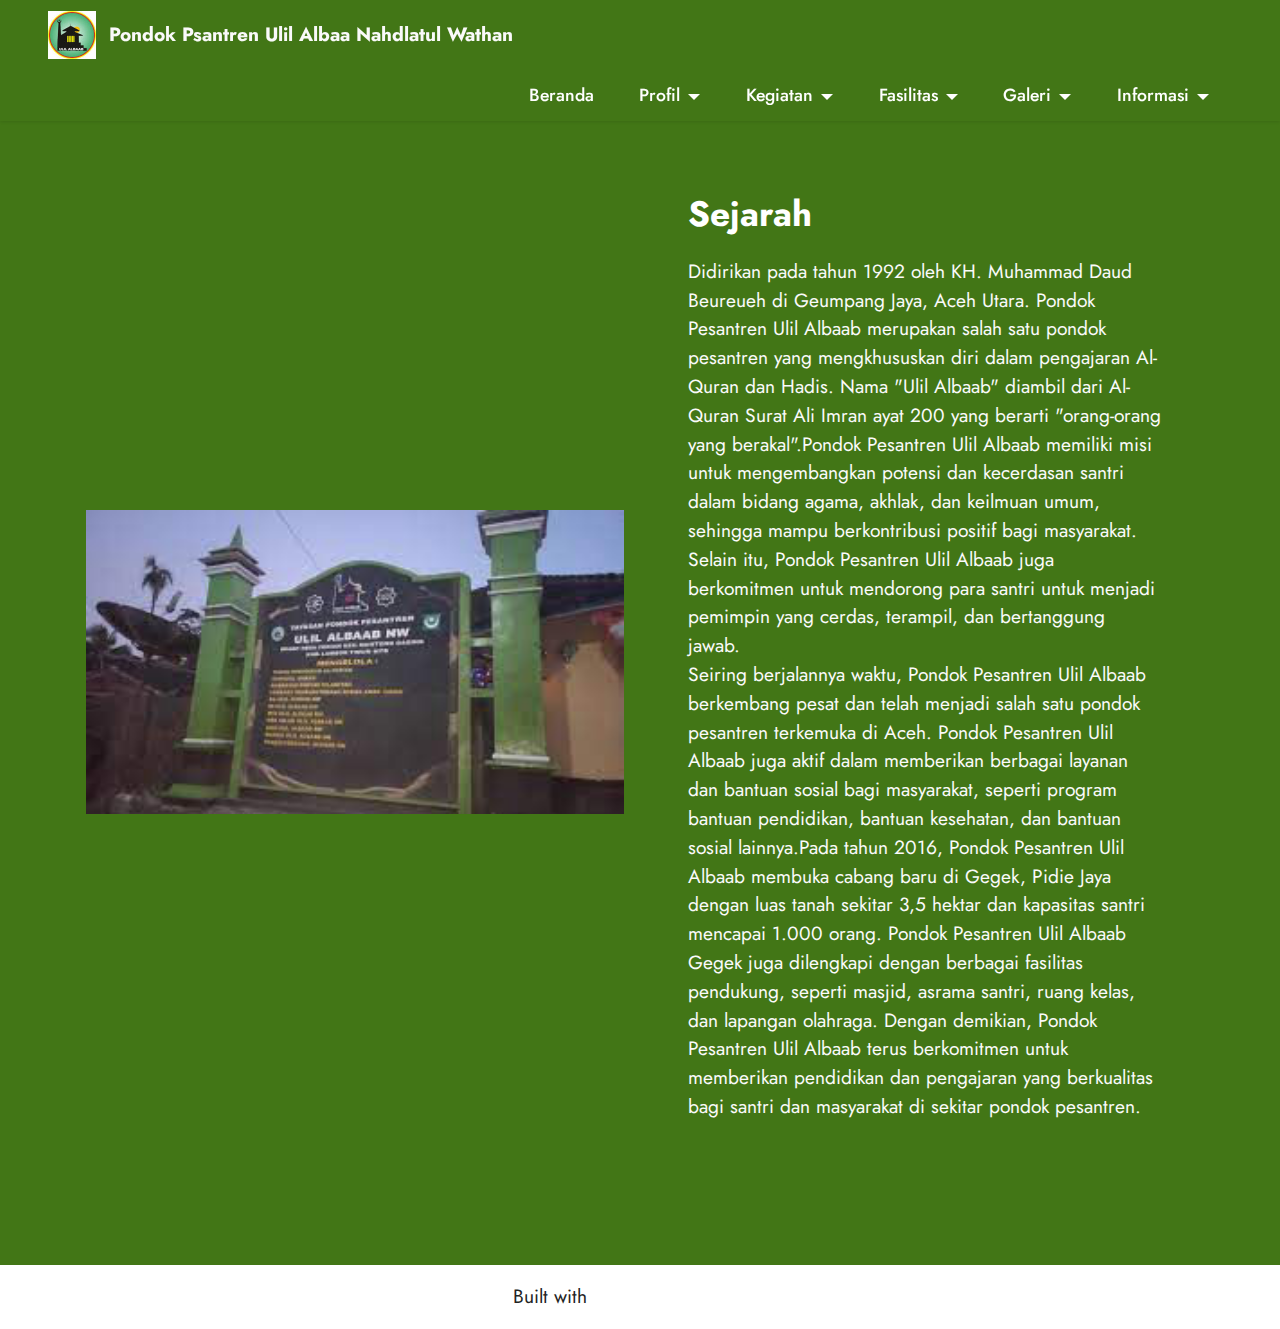
<file: page6.html>
<!DOCTYPE html>
<html  >
<head>
  <!-- Site made with Mobirise Website Builder v5.6.13, https://mobirise.com -->
  <meta charset="UTF-8">
  <meta http-equiv="X-UA-Compatible" content="IE=edge">
  <meta name="generator" content="Mobirise v5.6.13, mobirise.com">
  <meta name="twitter:card" content="summary_large_image"/>
  <meta name="twitter:image:src" content="">
  <meta property="og:image" content="">
  <meta name="twitter:title" content="Sejarah">
  <meta name="viewport" content="width=device-width, initial-scale=1, minimum-scale=1">
  <link rel="shortcut icon" href="assets/images/images-96x96.jpg" type="image/x-icon">
  <meta name="description" content="">
  
  
  <title>Sejarah</title>
  <link rel="stylesheet" href="assets/bootstrap/css/bootstrap.min.css">
  <link rel="stylesheet" href="assets/bootstrap/css/bootstrap-grid.min.css">
  <link rel="stylesheet" href="assets/bootstrap/css/bootstrap-reboot.min.css">
  <link rel="stylesheet" href="assets/dropdown/css/style.css">
  <link rel="stylesheet" href="assets/socicon/css/styles.css">
  <link rel="stylesheet" href="assets/theme/css/style.css">
  <link rel="preload" href="https://fonts.googleapis.com/css?family=Jost:100,200,300,400,500,600,700,800,900,100i,200i,300i,400i,500i,600i,700i,800i,900i&display=swap" as="style" onload="this.onload=null;this.rel='stylesheet'">
  <noscript><link rel="stylesheet" href="https://fonts.googleapis.com/css?family=Jost:100,200,300,400,500,600,700,800,900,100i,200i,300i,400i,500i,600i,700i,800i,900i&display=swap"></noscript>
  <link rel="preload" as="style" href="assets/mobirise/css/mbr-additional.css"><link rel="stylesheet" href="assets/mobirise/css/mbr-additional.css" type="text/css">
  
  
  
  
</head>
<body>
  
  <section data-bs-version="5.1" class="menu menu2 cid-tEfut0FUj3" once="menu" id="menu2-3h">
    
    <nav class="navbar navbar-dropdown navbar-fixed-top navbar-expand-lg">
        <div class="container-fluid">
            <div class="navbar-brand">
                <span class="navbar-logo">
                    <a href="https://mobiri.se">
                        <img src="assets/images/images-96x96.jpg" alt="Mobirise Website Builder" style="height: 3rem;">
                    </a>
                </span>
                <span class="navbar-caption-wrap"><a class="navbar-caption text-white display-7" href="https://mobiri.se">Pondok Psantren Ulil Albaa Nahdlatul Wathan</a></span>
            </div>
            <button class="navbar-toggler" type="button" data-toggle="collapse" data-bs-toggle="collapse" data-target="#navbarSupportedContent" data-bs-target="#navbarSupportedContent" aria-controls="navbarNavAltMarkup" aria-expanded="false" aria-label="Toggle navigation">
                <div class="hamburger">
                    <span></span>
                    <span></span>
                    <span></span>
                    <span></span>
                </div>
            </button>
            <div class="collapse navbar-collapse" id="navbarSupportedContent">
                <ul class="navbar-nav nav-dropdown nav-right" data-app-modern-menu="true"><li class="nav-item"><a class="nav-link link text-primary display-4" href="index.html#header13-4i">Beranda</a></li><li class="nav-item dropdown"><a class="nav-link link dropdown-toggle text-primary show display-4" href="https://mobiri.se" data-toggle="dropdown-submenu" data-bs-toggle="dropdown" data-bs-auto-close="outside" aria-expanded="false">Profil</a><div class="dropdown-menu show" aria-labelledby="dropdown-446" data-bs-popper="none"><a class="dropdown-item text-primary display-4" href="page6.html#image1-3r">Sejarah</a><a class="dropdown-item text-primary display-4" href="page7.html#content4-21">Visi dan Misi</a><a class="dropdown-item text-primary display-4" href="page9.html#image3-2s">Struktur Orgnisasi</a><a class="dropdown-item text-primary display-4" href="page8.html#image3-5g">Data Guru</a><a class="dropdown-item text-primary display-4" href="page10.html#image3-5f">&nbsp;Data Santri</a></div></li>
                    <li class="nav-item dropdown"><a class="nav-link link dropdown-toggle text-primary show display-4" href="https://mobiri.se" data-toggle="dropdown-submenu" data-bs-toggle="dropdown" data-bs-auto-close="outside" aria-expanded="false">Kegiatan</a><div class="dropdown-menu show" aria-labelledby="dropdown-299" data-bs-popper="none"><a class="dropdown-item text-primary display-4" href="page16.html#slider2-5e">Kegiatan</a></div></li>
                    <li class="nav-item dropdown"><a class="nav-link link text-primary dropdown-toggle display-4" href="https://mobiri.se" aria-expanded="false" data-toggle="dropdown-submenu" data-bs-toggle="dropdown" data-bs-auto-close="outside">Fasilitas</a><div class="dropdown-menu" aria-labelledby="dropdown-702"><a class="text-primary show dropdown-item display-4" href="page3.html#slider2-5k">Fasilitas&nbsp;</a></div>
                    </li><li class="nav-item dropdown"><a class="nav-link link dropdown-toggle text-primary show display-4" href="https://mobiri.se" data-toggle="dropdown-submenu" data-bs-toggle="dropdown" data-bs-auto-close="outside" aria-expanded="false">Galeri</a><div class="dropdown-menu show" aria-labelledby="dropdown-339" data-bs-popper="none"><a class="dropdown-item text-primary display-4" href="page14.html#slider2-57">Foto dan vidio</a></div></li><li class="nav-item dropdown"><a class="nav-link link dropdown-toggle text-primary display-4" href="https://mobiri.se" data-toggle="dropdown-submenu" data-bs-toggle="dropdown" data-bs-auto-close="outside" aria-expanded="false">Informasi</a><div class="dropdown-menu" aria-labelledby="dropdown-991"><a class="dropdown-item text-primary display-4" href="page5.html#image3-56">Pendaftaran</a></div></li></ul>
                
                
            </div>
        </div>
    </nav>
</section>

<section data-bs-version="5.1" class="image1 cid-tEfKl7fDBH" id="image1-3r">
    

    
    

    <div class="container">
        <div class="row align-items-center">
            <div class="col-12 col-lg-6">
                <div class="image-wrapper">
                    <img src="assets/images/download-299x169.jpg" alt="Mobirise Website Builder">
                    
                </div>
            </div>
            <div class="col-12 col-lg">
                <div class="text-wrapper">
                    <h3 class="mbr-section-title mbr-fonts-style mb-3 display-5">
                        <strong>Sejarah&nbsp;</strong></h3>
                    <p class="mbr-text mbr-fonts-style display-7">Didirikan pada tahun 1992 oleh KH. Muhammad Daud Beureueh di Geumpang Jaya, Aceh Utara. Pondok Pesantren Ulil Albaab merupakan salah satu pondok pesantren yang mengkhususkan diri dalam pengajaran Al-Quran dan Hadis. Nama "Ulil Albaab" diambil dari Al-Quran Surat Ali Imran ayat 200 yang berarti "orang-orang yang berakal".Pondok Pesantren Ulil Albaab memiliki misi untuk mengembangkan potensi dan kecerdasan santri dalam bidang agama, akhlak, dan keilmuan umum, sehingga mampu berkontribusi positif bagi masyarakat. Selain itu, Pondok Pesantren Ulil Albaab juga berkomitmen untuk mendorong para santri untuk menjadi pemimpin yang cerdas, terampil, dan bertanggung jawab.
<br>Seiring berjalannya waktu, Pondok Pesantren Ulil Albaab berkembang pesat dan telah menjadi salah satu pondok pesantren terkemuka di Aceh. Pondok Pesantren Ulil Albaab juga aktif dalam memberikan berbagai layanan dan bantuan sosial bagi masyarakat, seperti program bantuan pendidikan, bantuan kesehatan, dan bantuan sosial lainnya.Pada tahun 2016, Pondok Pesantren Ulil Albaab membuka cabang baru di Gegek, Pidie Jaya dengan luas tanah sekitar 3,5 hektar dan kapasitas santri mencapai 1.000 orang. Pondok Pesantren Ulil Albaab Gegek juga dilengkapi dengan berbagai fasilitas pendukung, seperti masjid, asrama santri, ruang kelas, dan lapangan olahraga. Dengan demikian, Pondok Pesantren Ulil Albaab terus berkomitmen untuk memberikan pendidikan dan pengajaran yang berkualitas bagi santri dan masyarakat di sekitar pondok pesantren.</p>
                </div>
            </div>
        </div>
    </div>
</section><section class="display-7" style="padding: 0;align-items: center;justify-content: center;flex-wrap: wrap;    align-content: center;display: flex;position: relative;height: 4rem;"><a href="https://mobiri.se/2870625" style="flex: 1 1;height: 4rem;position: absolute;width: 100%;z-index: 1;"><img alt="" style="height: 4rem;" src="[data-uri]"></a><p style="margin: 0;text-align: center;" class="display-7">Built with &#8204;</p><a style="z-index:1" href="https://mobirise.com/builder/landing-page-builder.html">Landing Page Builder</a></section><script src="assets/bootstrap/js/bootstrap.bundle.min.js"></script>  <script src="assets/smoothscroll/smooth-scroll.js"></script>  <script src="assets/ytplayer/index.js"></script>  <script src="assets/dropdown/js/navbar-dropdown.js"></script>  <script src="assets/theme/js/script.js"></script>  
  
  
</body>
</html>
</file>
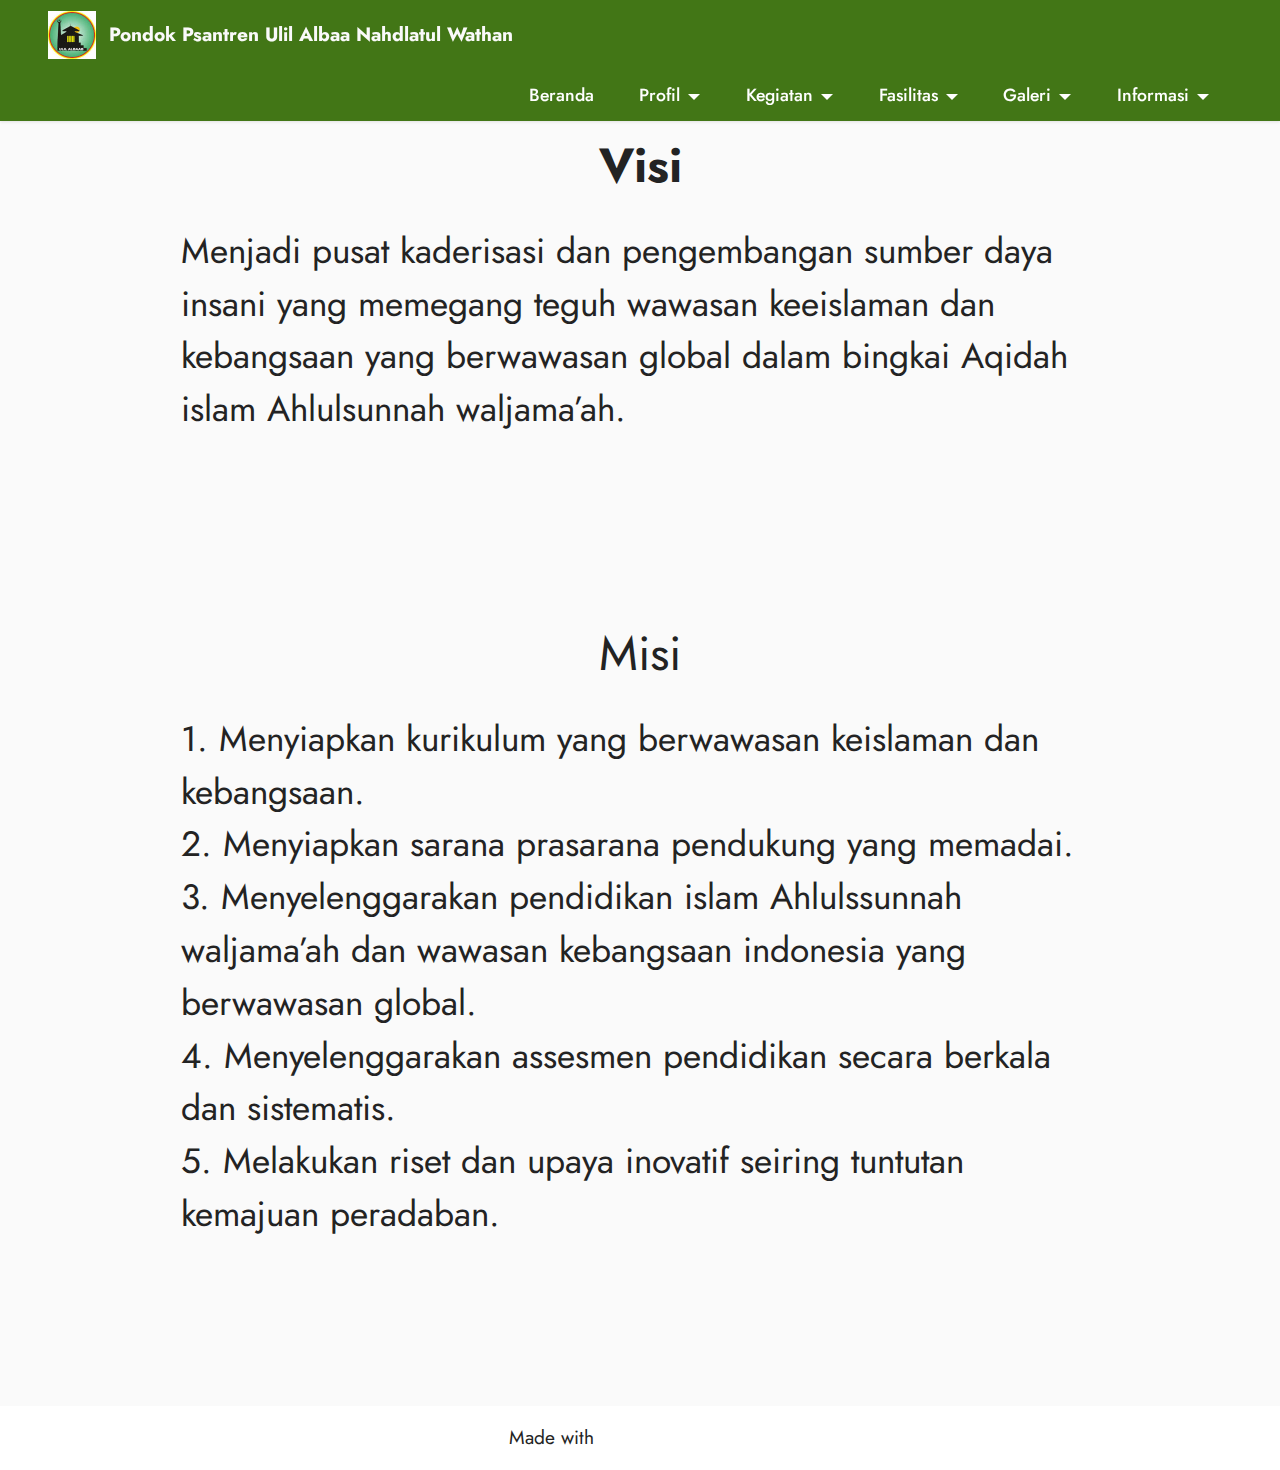
<file: page7.html>
<!DOCTYPE html>
<html  >
<head>
  <!-- Site made with Mobirise Website Builder v5.6.13, https://mobirise.com -->
  <meta charset="UTF-8">
  <meta http-equiv="X-UA-Compatible" content="IE=edge">
  <meta name="generator" content="Mobirise v5.6.13, mobirise.com">
  <meta name="twitter:card" content="summary_large_image"/>
  <meta name="twitter:image:src" content="">
  <meta property="og:image" content="">
  <meta name="twitter:title" content="Visi dan Misi">
  <meta name="viewport" content="width=device-width, initial-scale=1, minimum-scale=1">
  <link rel="shortcut icon" href="assets/images/images-96x96.jpg" type="image/x-icon">
  <meta name="description" content="">
  
  
  <title>Visi dan Misi</title>
  <link rel="stylesheet" href="assets/bootstrap/css/bootstrap.min.css">
  <link rel="stylesheet" href="assets/bootstrap/css/bootstrap-grid.min.css">
  <link rel="stylesheet" href="assets/bootstrap/css/bootstrap-reboot.min.css">
  <link rel="stylesheet" href="assets/dropdown/css/style.css">
  <link rel="stylesheet" href="assets/socicon/css/styles.css">
  <link rel="stylesheet" href="assets/theme/css/style.css">
  <link rel="preload" href="https://fonts.googleapis.com/css?family=Jost:100,200,300,400,500,600,700,800,900,100i,200i,300i,400i,500i,600i,700i,800i,900i&display=swap" as="style" onload="this.onload=null;this.rel='stylesheet'">
  <noscript><link rel="stylesheet" href="https://fonts.googleapis.com/css?family=Jost:100,200,300,400,500,600,700,800,900,100i,200i,300i,400i,500i,600i,700i,800i,900i&display=swap"></noscript>
  <link rel="preload" as="style" href="assets/mobirise/css/mbr-additional.css"><link rel="stylesheet" href="assets/mobirise/css/mbr-additional.css" type="text/css">
  
  
  
  
</head>
<body>
  
  <section data-bs-version="5.1" class="menu menu2 cid-tEfxo0Poq4" once="menu" id="menu2-3m">
    
    <nav class="navbar navbar-dropdown navbar-fixed-top navbar-expand-lg">
        <div class="container-fluid">
            <div class="navbar-brand">
                <span class="navbar-logo">
                    <a href="https://mobiri.se">
                        <img src="assets/images/images-96x96.jpg" alt="Mobirise Website Builder" style="height: 3rem;">
                    </a>
                </span>
                <span class="navbar-caption-wrap"><a class="navbar-caption text-white display-7" href="https://mobiri.se">Pondok Psantren Ulil Albaa Nahdlatul Wathan</a></span>
            </div>
            <button class="navbar-toggler" type="button" data-toggle="collapse" data-bs-toggle="collapse" data-target="#navbarSupportedContent" data-bs-target="#navbarSupportedContent" aria-controls="navbarNavAltMarkup" aria-expanded="false" aria-label="Toggle navigation">
                <div class="hamburger">
                    <span></span>
                    <span></span>
                    <span></span>
                    <span></span>
                </div>
            </button>
            <div class="collapse navbar-collapse" id="navbarSupportedContent">
                <ul class="navbar-nav nav-dropdown nav-right" data-app-modern-menu="true"><li class="nav-item"><a class="nav-link link text-primary display-4" href="index.html#header13-4i">Beranda</a></li><li class="nav-item dropdown"><a class="nav-link link dropdown-toggle text-primary show display-4" href="https://mobiri.se" data-toggle="dropdown-submenu" data-bs-toggle="dropdown" data-bs-auto-close="outside" aria-expanded="false">Profil</a><div class="dropdown-menu show" aria-labelledby="dropdown-446" data-bs-popper="none"><a class="dropdown-item text-primary display-4" href="page6.html#image1-3r">Sejarah</a><a class="dropdown-item text-primary display-4" href="page7.html#content4-21">Visi dan Misi</a><a class="dropdown-item text-primary display-4" href="page9.html#image3-2s">Struktur Orgnisasi</a><a class="dropdown-item text-primary display-4" href="page8.html#image3-5g">Data Guru</a><a class="dropdown-item text-primary display-4" href="page10.html#image3-5f">&nbsp;Data Santri</a></div></li>
                    <li class="nav-item dropdown"><a class="nav-link link dropdown-toggle text-primary show display-4" href="https://mobiri.se" data-toggle="dropdown-submenu" data-bs-toggle="dropdown" data-bs-auto-close="outside" aria-expanded="false">Kegiatan</a><div class="dropdown-menu show" aria-labelledby="dropdown-299" data-bs-popper="none"><a class="dropdown-item text-primary display-4" href="page16.html#slider2-5e">Kegiatan</a></div></li>
                    <li class="nav-item dropdown"><a class="nav-link link text-primary dropdown-toggle display-4" href="https://mobiri.se" aria-expanded="false" data-toggle="dropdown-submenu" data-bs-toggle="dropdown" data-bs-auto-close="outside">Fasilitas</a><div class="dropdown-menu" aria-labelledby="dropdown-702"><a class="text-primary show dropdown-item display-4" href="page3.html#slider2-5k">Fasilitas&nbsp;</a></div>
                    </li><li class="nav-item dropdown"><a class="nav-link link dropdown-toggle text-primary show display-4" href="https://mobiri.se" data-toggle="dropdown-submenu" data-bs-toggle="dropdown" data-bs-auto-close="outside" aria-expanded="false">Galeri</a><div class="dropdown-menu show" aria-labelledby="dropdown-339" data-bs-popper="none"><a class="dropdown-item text-primary display-4" href="page14.html#slider2-57">Foto dan vidio</a></div></li><li class="nav-item dropdown"><a class="nav-link link dropdown-toggle text-primary display-4" href="https://mobiri.se" data-toggle="dropdown-submenu" data-bs-toggle="dropdown" data-bs-auto-close="outside" aria-expanded="false">Informasi</a><div class="dropdown-menu" aria-labelledby="dropdown-991"><a class="dropdown-item text-primary display-4" href="page5.html#image3-56">Pendaftaran</a></div></li></ul>
                
                
            </div>
        </div>
    </nav>
</section>

<section data-bs-version="5.1" class="content4 cid-tE1cL4kSjY" id="content4-21">
    

    
    
    <div class="container">
        <div class="row justify-content-center">
            <div class="title col-md-12 col-lg-10">
                <h3 class="mbr-section-title mbr-fonts-style align-center mb-4 display-2">
                    <strong>Visi</strong></h3>
                <h4 class="mbr-section-subtitle align-center mbr-fonts-style mb-4 display-5">Menjadi pusat kaderisasi dan pengembangan sumber daya insani yang memegang teguh wawasan keeislaman dan kebangsaan yang berwawasan global dalam bingkai Aqidah islam Ahlulsunnah waljama’ah.</h4>
                
            </div>
        </div>
    </div>
</section>

<section data-bs-version="5.1" class="content4 cid-tE1cLoPUQX" id="content4-22">
    

    
    
    <div class="container">
        <div class="row justify-content-center">
            <div class="title col-md-12 col-lg-10">
                <h3 class="mbr-section-title mbr-fonts-style align-center mb-4 display-2">
                    <strong><a href="page7.html#content4-22" class="text-black">Misi</a></strong></h3>
                <h4 class="mbr-section-subtitle align-center mbr-fonts-style mb-4 display-5"><a href="page7.html#content4-22" class="text-black">1.	Menyiapkan kurikulum yang berwawasan keislaman dan kebangsaan.
</a><div><a href="page7.html#content4-22" class="text-black">2.	Menyiapkan sarana prasarana pendukung yang memadai.
</a></div><div><a href="page7.html#content4-22" class="text-black">3.	Menyelenggarakan pendidikan islam Ahlulssunnah waljama’ah dan wawasan kebangsaan indonesia yang berwawasan global.
</a></div><div><a href="page7.html#content4-22" class="text-black">4.	Menyelenggarakan assesmen pendidikan secara berkala dan sistematis.
</a></div><div><a href="page7.html#content4-22" class="text-black">5.	Melakukan riset dan upaya inovatif seiring tuntutan kemajuan peradaban.
</a></div><div><br></div></h4>
                
            </div>
        </div>
    </div>
</section><section class="display-7" style="padding: 0;align-items: center;justify-content: center;flex-wrap: wrap;    align-content: center;display: flex;position: relative;height: 4rem;"><a href="https://mobiri.se/2870625" style="flex: 1 1;height: 4rem;position: absolute;width: 100%;z-index: 1;"><img alt="" style="height: 4rem;" src="[data-uri]"></a><p style="margin: 0;text-align: center;" class="display-7">Made with &#8204;</p><a style="z-index:1" href="https://mobirise.com/builder/easiest-website-builder.html">Easy Website Builder</a></section><script src="assets/bootstrap/js/bootstrap.bundle.min.js"></script>  <script src="assets/smoothscroll/smooth-scroll.js"></script>  <script src="assets/ytplayer/index.js"></script>  <script src="assets/dropdown/js/navbar-dropdown.js"></script>  <script src="assets/theme/js/script.js"></script>  
  
  
</body>
</html>
</file>
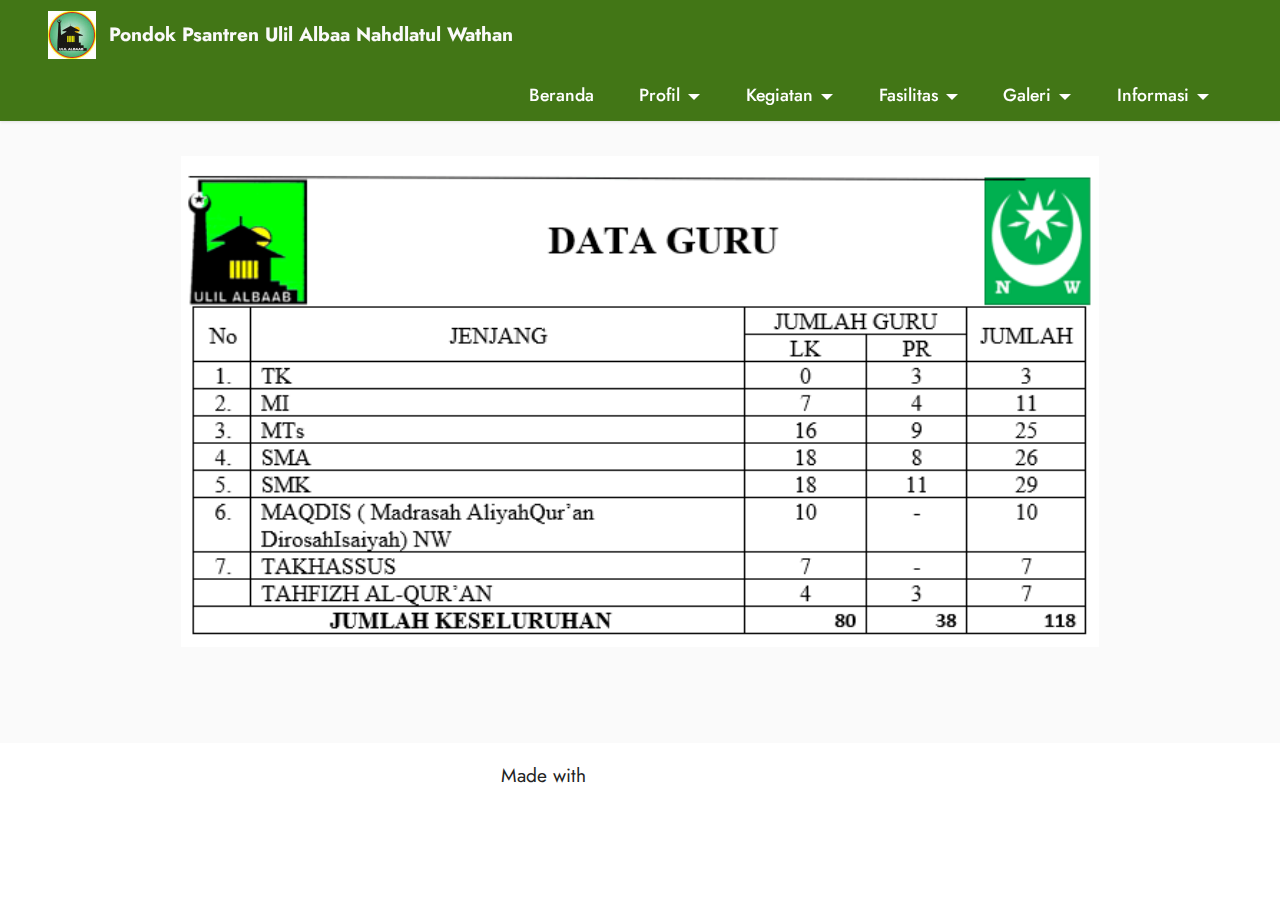
<file: page8.html>
<!DOCTYPE html>
<html  >
<head>
  <!-- Site made with Mobirise Website Builder v5.6.13, https://mobirise.com -->
  <meta charset="UTF-8">
  <meta http-equiv="X-UA-Compatible" content="IE=edge">
  <meta name="generator" content="Mobirise v5.6.13, mobirise.com">
  <meta name="twitter:card" content="summary_large_image"/>
  <meta name="twitter:image:src" content="">
  <meta property="og:image" content="">
  <meta name="twitter:title" content="Data guru">
  <meta name="viewport" content="width=device-width, initial-scale=1, minimum-scale=1">
  <link rel="shortcut icon" href="assets/images/images-96x96.jpg" type="image/x-icon">
  <meta name="description" content="">
  
  
  <title>Data guru</title>
  <link rel="stylesheet" href="assets/bootstrap/css/bootstrap.min.css">
  <link rel="stylesheet" href="assets/bootstrap/css/bootstrap-grid.min.css">
  <link rel="stylesheet" href="assets/bootstrap/css/bootstrap-reboot.min.css">
  <link rel="stylesheet" href="assets/dropdown/css/style.css">
  <link rel="stylesheet" href="assets/socicon/css/styles.css">
  <link rel="stylesheet" href="assets/theme/css/style.css">
  <link rel="preload" href="https://fonts.googleapis.com/css?family=Jost:100,200,300,400,500,600,700,800,900,100i,200i,300i,400i,500i,600i,700i,800i,900i&display=swap" as="style" onload="this.onload=null;this.rel='stylesheet'">
  <noscript><link rel="stylesheet" href="https://fonts.googleapis.com/css?family=Jost:100,200,300,400,500,600,700,800,900,100i,200i,300i,400i,500i,600i,700i,800i,900i&display=swap"></noscript>
  <link rel="preload" as="style" href="assets/mobirise/css/mbr-additional.css"><link rel="stylesheet" href="assets/mobirise/css/mbr-additional.css" type="text/css">
  
  
  
  
</head>
<body>
  
  <section data-bs-version="5.1" class="menu menu2 cid-tEfuLWO7qX" once="menu" id="menu2-3j">
    
    <nav class="navbar navbar-dropdown navbar-fixed-top navbar-expand-lg">
        <div class="container-fluid">
            <div class="navbar-brand">
                <span class="navbar-logo">
                    <a href="https://mobiri.se">
                        <img src="assets/images/images-96x96.jpg" alt="Mobirise Website Builder" style="height: 3rem;">
                    </a>
                </span>
                <span class="navbar-caption-wrap"><a class="navbar-caption text-white display-7" href="https://mobiri.se">Pondok Psantren Ulil Albaa Nahdlatul Wathan</a></span>
            </div>
            <button class="navbar-toggler" type="button" data-toggle="collapse" data-bs-toggle="collapse" data-target="#navbarSupportedContent" data-bs-target="#navbarSupportedContent" aria-controls="navbarNavAltMarkup" aria-expanded="false" aria-label="Toggle navigation">
                <div class="hamburger">
                    <span></span>
                    <span></span>
                    <span></span>
                    <span></span>
                </div>
            </button>
            <div class="collapse navbar-collapse" id="navbarSupportedContent">
                <ul class="navbar-nav nav-dropdown nav-right" data-app-modern-menu="true"><li class="nav-item"><a class="nav-link link text-primary display-4" href="index.html#header13-4i">Beranda</a></li><li class="nav-item dropdown"><a class="nav-link link dropdown-toggle text-primary show display-4" href="https://mobiri.se" data-toggle="dropdown-submenu" data-bs-toggle="dropdown" data-bs-auto-close="outside" aria-expanded="false">Profil</a><div class="dropdown-menu show" aria-labelledby="dropdown-446" data-bs-popper="none"><a class="dropdown-item text-primary display-4" href="page6.html#image1-3r">Sejarah</a><a class="dropdown-item text-primary display-4" href="page7.html#content4-21">Visi dan Misi</a><a class="dropdown-item text-primary display-4" href="page9.html#image3-2s">Struktur Orgnisasi</a><a class="dropdown-item text-primary display-4" href="page8.html#image3-5g">Data Guru</a><a class="dropdown-item text-primary display-4" href="page10.html#image3-5f">&nbsp;Data Santri</a></div></li>
                    <li class="nav-item dropdown"><a class="nav-link link dropdown-toggle text-primary show display-4" href="https://mobiri.se" data-toggle="dropdown-submenu" data-bs-toggle="dropdown" data-bs-auto-close="outside" aria-expanded="false">Kegiatan</a><div class="dropdown-menu show" aria-labelledby="dropdown-299" data-bs-popper="none"><a class="dropdown-item text-primary display-4" href="page16.html#slider2-5e">Kegiatan</a></div></li>
                    <li class="nav-item dropdown"><a class="nav-link link text-primary dropdown-toggle display-4" href="https://mobiri.se" aria-expanded="false" data-toggle="dropdown-submenu" data-bs-toggle="dropdown" data-bs-auto-close="outside">Fasilitas</a><div class="dropdown-menu" aria-labelledby="dropdown-702"><a class="text-primary show dropdown-item display-4" href="page3.html#slider2-5k">Fasilitas&nbsp;</a></div>
                    </li><li class="nav-item dropdown"><a class="nav-link link dropdown-toggle text-primary show display-4" href="https://mobiri.se" data-toggle="dropdown-submenu" data-bs-toggle="dropdown" data-bs-auto-close="outside" aria-expanded="false">Galeri</a><div class="dropdown-menu show" aria-labelledby="dropdown-339" data-bs-popper="none"><a class="dropdown-item text-primary display-4" href="page14.html#slider2-57">Foto dan vidio</a></div></li><li class="nav-item dropdown"><a class="nav-link link dropdown-toggle text-primary display-4" href="https://mobiri.se" data-toggle="dropdown-submenu" data-bs-toggle="dropdown" data-bs-auto-close="outside" aria-expanded="false">Informasi</a><div class="dropdown-menu" aria-labelledby="dropdown-991"><a class="dropdown-item text-primary display-4" href="page5.html#image3-56">Pendaftaran</a></div></li></ul>
                
                
            </div>
        </div>
    </nav>
</section>

<section data-bs-version="5.1" class="image3 cid-tEpFELXH8H" id="image3-5g">
    

    
    

    <div class="container">
        <div class="row justify-content-center">
            <div class="col-12 col-lg-10">
                <div class="image-wrapper">
                    <img src="assets/images/data-guru-indiani-641x343.png" alt="Mobirise Website Builder">
                    
                </div>
            </div>
        </div>
    </div>
</section><section class="display-7" style="padding: 0;align-items: center;justify-content: center;flex-wrap: wrap;    align-content: center;display: flex;position: relative;height: 4rem;"><a href="https://mobiri.se/2870625" style="flex: 1 1;height: 4rem;position: absolute;width: 100%;z-index: 1;"><img alt="" style="height: 4rem;" src="[data-uri]"></a><p style="margin: 0;text-align: center;" class="display-7">Made with &#8204;</p><a style="z-index:1" href="https://mobirise.com/builder/landing-page-software.html">Landing Page Software</a></section><script src="assets/bootstrap/js/bootstrap.bundle.min.js"></script>  <script src="assets/smoothscroll/smooth-scroll.js"></script>  <script src="assets/ytplayer/index.js"></script>  <script src="assets/dropdown/js/navbar-dropdown.js"></script>  <script src="assets/theme/js/script.js"></script>  
  
  
</body>
</html>
</file>
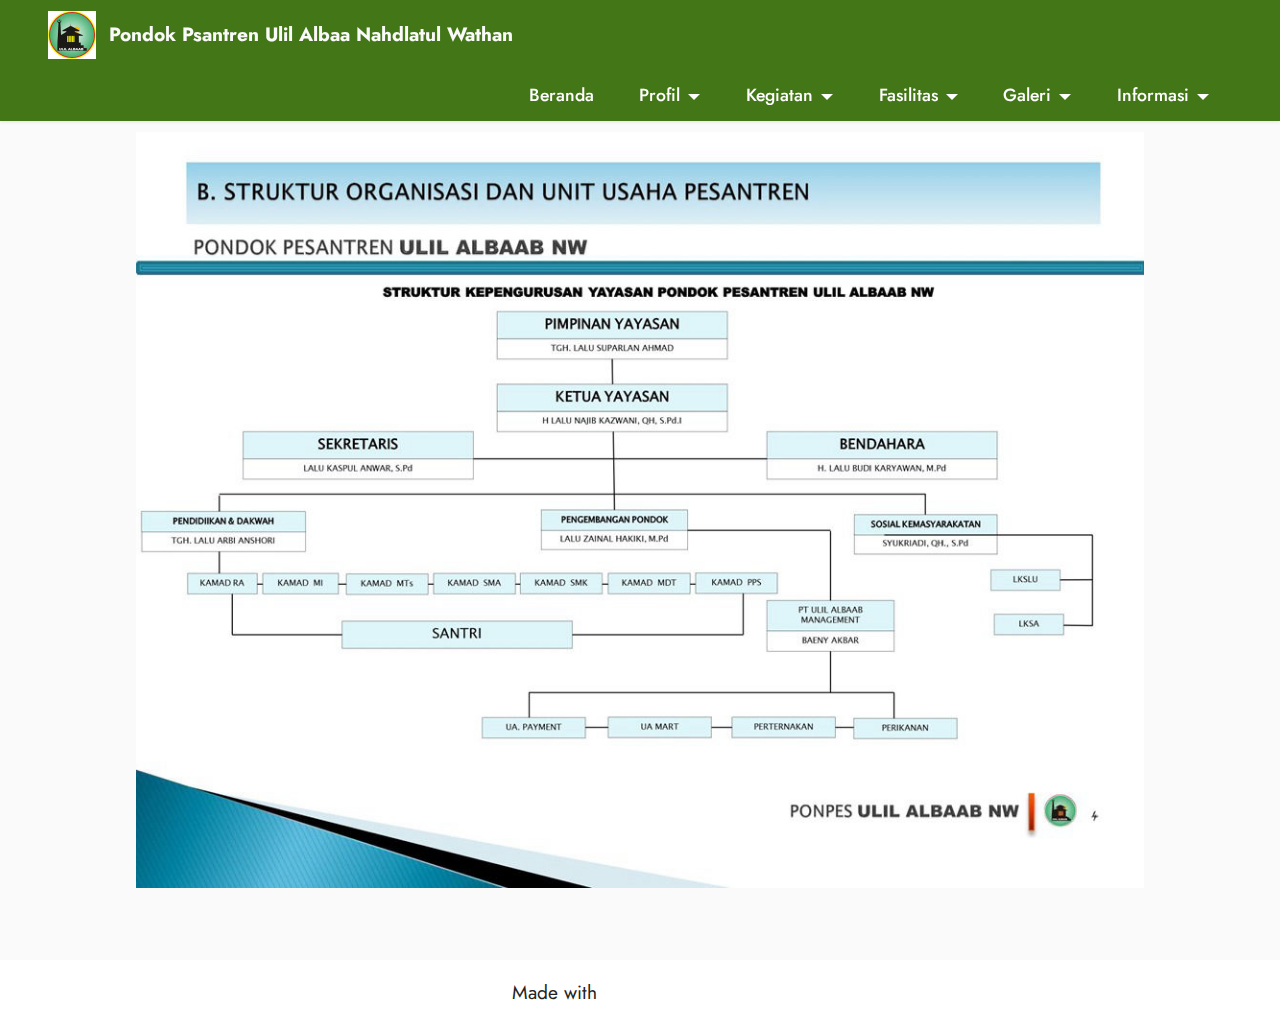
<file: page9.html>
<!DOCTYPE html>
<html  >
<head>
  <!-- Site made with Mobirise Website Builder v5.6.13, https://mobirise.com -->
  <meta charset="UTF-8">
  <meta http-equiv="X-UA-Compatible" content="IE=edge">
  <meta name="generator" content="Mobirise v5.6.13, mobirise.com">
  <meta name="twitter:card" content="summary_large_image"/>
  <meta name="twitter:image:src" content="">
  <meta property="og:image" content="">
  <meta name="twitter:title" content="Struktur Organisasi">
  <meta name="viewport" content="width=device-width, initial-scale=1, minimum-scale=1">
  <link rel="shortcut icon" href="assets/images/images-96x96.jpg" type="image/x-icon">
  <meta name="description" content="">
  
  
  <title>Struktur Organisasi</title>
  <link rel="stylesheet" href="assets/bootstrap/css/bootstrap.min.css">
  <link rel="stylesheet" href="assets/bootstrap/css/bootstrap-grid.min.css">
  <link rel="stylesheet" href="assets/bootstrap/css/bootstrap-reboot.min.css">
  <link rel="stylesheet" href="assets/dropdown/css/style.css">
  <link rel="stylesheet" href="assets/socicon/css/styles.css">
  <link rel="stylesheet" href="assets/theme/css/style.css">
  <link rel="preload" href="https://fonts.googleapis.com/css?family=Jost:100,200,300,400,500,600,700,800,900,100i,200i,300i,400i,500i,600i,700i,800i,900i&display=swap" as="style" onload="this.onload=null;this.rel='stylesheet'">
  <noscript><link rel="stylesheet" href="https://fonts.googleapis.com/css?family=Jost:100,200,300,400,500,600,700,800,900,100i,200i,300i,400i,500i,600i,700i,800i,900i&display=swap"></noscript>
  <link rel="preload" as="style" href="assets/mobirise/css/mbr-additional.css"><link rel="stylesheet" href="assets/mobirise/css/mbr-additional.css" type="text/css">
  
  
  
  
</head>
<body>
  
  <section data-bs-version="5.1" class="menu menu2 cid-tEfuHmZ7b6" once="menu" id="menu2-3i">
    
    <nav class="navbar navbar-dropdown navbar-fixed-top navbar-expand-lg">
        <div class="container-fluid">
            <div class="navbar-brand">
                <span class="navbar-logo">
                    <a href="https://mobiri.se">
                        <img src="assets/images/images-96x96.jpg" alt="Mobirise Website Builder" style="height: 3rem;">
                    </a>
                </span>
                <span class="navbar-caption-wrap"><a class="navbar-caption text-white display-7" href="https://mobiri.se">Pondok Psantren Ulil Albaa Nahdlatul Wathan</a></span>
            </div>
            <button class="navbar-toggler" type="button" data-toggle="collapse" data-bs-toggle="collapse" data-target="#navbarSupportedContent" data-bs-target="#navbarSupportedContent" aria-controls="navbarNavAltMarkup" aria-expanded="false" aria-label="Toggle navigation">
                <div class="hamburger">
                    <span></span>
                    <span></span>
                    <span></span>
                    <span></span>
                </div>
            </button>
            <div class="collapse navbar-collapse" id="navbarSupportedContent">
                <ul class="navbar-nav nav-dropdown nav-right" data-app-modern-menu="true"><li class="nav-item"><a class="nav-link link text-primary display-4" href="index.html#header13-4i">Beranda</a></li><li class="nav-item dropdown"><a class="nav-link link dropdown-toggle text-primary show display-4" href="https://mobiri.se" data-toggle="dropdown-submenu" data-bs-toggle="dropdown" data-bs-auto-close="outside" aria-expanded="false">Profil</a><div class="dropdown-menu show" aria-labelledby="dropdown-446" data-bs-popper="none"><a class="dropdown-item text-primary display-4" href="page6.html#image1-3r">Sejarah</a><a class="dropdown-item text-primary display-4" href="page7.html#content4-21">Visi dan Misi</a><a class="dropdown-item text-primary display-4" href="page9.html#image3-2s">Struktur Orgnisasi</a><a class="dropdown-item text-primary display-4" href="page8.html#image3-5g">Data Guru</a><a class="dropdown-item text-primary display-4" href="page10.html#image3-5f">&nbsp;Data Santri</a></div></li>
                    <li class="nav-item dropdown"><a class="nav-link link dropdown-toggle text-primary show display-4" href="https://mobiri.se" data-toggle="dropdown-submenu" data-bs-toggle="dropdown" data-bs-auto-close="outside" aria-expanded="false">Kegiatan</a><div class="dropdown-menu show" aria-labelledby="dropdown-299" data-bs-popper="none"><a class="dropdown-item text-primary display-4" href="page16.html#slider2-5e">Kegiatan</a></div></li>
                    <li class="nav-item dropdown"><a class="nav-link link text-primary dropdown-toggle display-4" href="https://mobiri.se" aria-expanded="false" data-toggle="dropdown-submenu" data-bs-toggle="dropdown" data-bs-auto-close="outside">Fasilitas</a><div class="dropdown-menu" aria-labelledby="dropdown-702"><a class="text-primary show dropdown-item display-4" href="page3.html#slider2-5k">Fasilitas&nbsp;</a></div>
                    </li><li class="nav-item dropdown"><a class="nav-link link dropdown-toggle text-primary show display-4" href="https://mobiri.se" data-toggle="dropdown-submenu" data-bs-toggle="dropdown" data-bs-auto-close="outside" aria-expanded="false">Galeri</a><div class="dropdown-menu show" aria-labelledby="dropdown-339" data-bs-popper="none"><a class="dropdown-item text-primary display-4" href="page14.html#slider2-57">Foto dan vidio</a></div></li><li class="nav-item dropdown"><a class="nav-link link dropdown-toggle text-primary display-4" href="https://mobiri.se" data-toggle="dropdown-submenu" data-bs-toggle="dropdown" data-bs-auto-close="outside" aria-expanded="false">Informasi</a><div class="dropdown-menu" aria-labelledby="dropdown-991"><a class="dropdown-item text-primary display-4" href="page5.html#image3-56">Pendaftaran</a></div></li></ul>
                
                
            </div>
        </div>
    </nav>
</section>

<section data-bs-version="5.1" class="image3 cid-tEf7goV5Ed mbr-fullscreen" id="image3-2s">
    

    
    

    <div class="container-fluid">
        <div class="row justify-content-center">
            <div class="col-12 col-lg-10">
                <div class="image-wrapper">
                    <img src="assets/images/whatsapp-image-2023-05-14-at-21.43.54-1050x788.jpg" alt="Mobirise Website Builder">
                    
                </div>
            </div>
        </div>
    </div>
</section><section class="display-7" style="padding: 0;align-items: center;justify-content: center;flex-wrap: wrap;    align-content: center;display: flex;position: relative;height: 4rem;"><a href="https://mobiri.se/2870625" style="flex: 1 1;height: 4rem;position: absolute;width: 100%;z-index: 1;"><img alt="" style="height: 4rem;" src="[data-uri]"></a><p style="margin: 0;text-align: center;" class="display-7">Made with  &#8204;</p><a style="z-index:1" href="https://mobirise.com/builder/html-code-generator.html">HTML Code Creator</a></section><script src="assets/bootstrap/js/bootstrap.bundle.min.js"></script>  <script src="assets/smoothscroll/smooth-scroll.js"></script>  <script src="assets/ytplayer/index.js"></script>  <script src="assets/dropdown/js/navbar-dropdown.js"></script>  <script src="assets/theme/js/script.js"></script>  
  
  
</body>
</html>
</file>
<file: assets/dropdown/css/style.css>
.navbar-dropdown {
  left: 0;
  padding: 0;
  position: absolute;
  right: 0;
  top: 0;
  transition: all 0.45s ease;
  z-index: 1030;
  background: #282828; }
  .navbar-dropdown .navbar-logo {
    margin-right: 0.8rem;
    transition: margin 0.3s ease-in-out;
    vertical-align: middle; }
    .navbar-dropdown .navbar-logo img {
      height: 3.125rem;
      transition: all 0.3s ease-in-out; }
    .navbar-dropdown .navbar-logo.mbr-iconfont {
      font-size: 3.125rem;
      line-height: 3.125rem; }
  .navbar-dropdown .navbar-caption {
    font-weight: 700;
    white-space: normal;
    vertical-align: -4px;
    line-height: 3.125rem !important; }
    .navbar-dropdown .navbar-caption, .navbar-dropdown .navbar-caption:hover {
      color: inherit;
      text-decoration: none; }
  .navbar-dropdown .mbr-iconfont + .navbar-caption {
    vertical-align: -1px; }
  .navbar-dropdown.navbar-fixed-top {
    position: fixed; }
  .navbar-dropdown .navbar-brand span {
    vertical-align: -4px; }
  .navbar-dropdown.bg-color.transparent {
    background: none; }
  .navbar-dropdown.navbar-short .navbar-brand {
    padding: 0.625rem 0; }
    .navbar-dropdown.navbar-short .navbar-brand span {
      vertical-align: -1px; }
  .navbar-dropdown.navbar-short .navbar-caption {
    line-height: 2.375rem !important;
    vertical-align: -2px; }
  .navbar-dropdown.navbar-short .navbar-logo {
    margin-right: 0.5rem; }
    .navbar-dropdown.navbar-short .navbar-logo img {
      height: 2.375rem; }
    .navbar-dropdown.navbar-short .navbar-logo.mbr-iconfont {
      font-size: 2.375rem;
      line-height: 2.375rem; }
  .navbar-dropdown.navbar-short .mbr-table-cell {
    height: 3.625rem; }
  .navbar-dropdown .navbar-close {
    left: 0.6875rem;
    position: fixed;
    top: 0.75rem;
    z-index: 1000; }
  .navbar-dropdown .hamburger-icon {
    content: "";
    display: inline-block;
    vertical-align: middle;
    width: 16px;
    -webkit-box-shadow: 0 -6px 0 1px #282828,0 0 0 1px #282828,0 6px 0 1px #282828;
    -moz-box-shadow: 0 -6px 0 1px #282828,0 0 0 1px #282828,0 6px 0 1px #282828;
    box-shadow: 0 -6px 0 1px #282828,0 0 0 1px #282828,0 6px 0 1px #282828; }

.dropdown-menu .dropdown-toggle[data-toggle="dropdown-submenu"]::after {
  border-bottom: 0.35em solid transparent;
  border-left: 0.35em solid;
  border-right: 0;
  border-top: 0.35em solid transparent;
  margin-left: 0.3rem; }

.dropdown-menu .dropdown-item:focus {
  outline: 0; }

.nav-dropdown {
  font-size: 0.75rem;
  font-weight: 500;
  height: auto !important; }
  .nav-dropdown .nav-btn {
    padding-left: 1rem; }
  .nav-dropdown .link {
    margin: .667em 1.667em;
    font-weight: 500;
    padding: 0;
    transition: color .2s ease-in-out; }
    .nav-dropdown .link.dropdown-toggle {
      margin-right: 2.583em; }
      .nav-dropdown .link.dropdown-toggle::after {
        margin-left: .25rem;
        border-top: 0.35em solid;
        border-right: 0.35em solid transparent;
        border-left: 0.35em solid transparent;
        border-bottom: 0; }
      .nav-dropdown .link.dropdown-toggle[aria-expanded="true"] {
        margin: 0;
        padding: 0.667em 3.263em  0.667em 1.667em; }
  .nav-dropdown .link::after,
  .nav-dropdown .dropdown-item::after {
    color: inherit; }
  .nav-dropdown .btn {
    font-size: 0.75rem;
    font-weight: 700;
    letter-spacing: 0;
    margin-bottom: 0;
    padding-left: 1.25rem;
    padding-right: 1.25rem; }
  .nav-dropdown .dropdown-menu {
    border-radius: 0;
    border: 0;
    left: 0;
    margin: 0;
    padding-bottom: 1.25rem;
    padding-top: 1.25rem;
    position: relative; }
  .nav-dropdown .dropdown-submenu {
    margin-left: 0.125rem;
    top: 0; }
  .nav-dropdown .dropdown-item {
    font-weight: 500;
    line-height: 2;
    padding: 0.3846em 4.615em 0.3846em 1.5385em;
    position: relative;
    transition: color .2s ease-in-out, background-color .2s ease-in-out; }
    .nav-dropdown .dropdown-item::after {
      margin-top: -0.3077em;
      position: absolute;
      right: 1.1538em;
      top: 50%; }
    .nav-dropdown .dropdown-item:focus, .nav-dropdown .dropdown-item:hover {
      background: none; }

@media (max-width: 767px) {
  .nav-dropdown.navbar-toggleable-sm {
    bottom: 0;
    display: none;
    left: 0;
    overflow-x: hidden;
    position: fixed;
    top: 0;
    transform: translateX(-100%);
    -ms-transform: translateX(-100%);
    -webkit-transform: translateX(-100%);
    width: 18.75rem;
    z-index: 999; } }
.nav-dropdown.navbar-toggleable-xl {
  bottom: 0;
  display: none;
  left: 0;
  overflow-x: hidden;
  position: fixed;
  top: 0;
  transform: translateX(-100%);
  -ms-transform: translateX(-100%);
  -webkit-transform: translateX(-100%);
  width: 18.75rem;
  z-index: 999; }

.nav-dropdown-sm {
  display: block !important;
  overflow-x: hidden;
  overflow: auto;
  padding-top: 3.875rem; }
  .nav-dropdown-sm::after {
    content: "";
    display: block;
    height: 3rem;
    width: 100%; }
  .nav-dropdown-sm.collapse.in ~ .navbar-close {
    display: block !important; }
  .nav-dropdown-sm.collapsing, .nav-dropdown-sm.collapse.in {
    transform: translateX(0);
    -ms-transform: translateX(0);
    -webkit-transform: translateX(0);
    transition: all 0.25s ease-out;
    -webkit-transition: all 0.25s ease-out;
    background: #282828; }
  .nav-dropdown-sm.collapsing[aria-expanded="false"] {
    transform: translateX(-100%);
    -ms-transform: translateX(-100%);
    -webkit-transform: translateX(-100%); }
  .nav-dropdown-sm .nav-item {
    display: block;
    margin-left: 0 !important;
    padding-left: 0; }
  .nav-dropdown-sm .link,
  .nav-dropdown-sm .dropdown-item {
    border-top: 1px dotted rgba(255, 255, 255, 0.1);
    font-size: 0.8125rem;
    line-height: 1.6;
    margin: 0 !important;
    padding: 0.875rem 2.4rem 0.875rem 1.5625rem !important;
    position: relative;
    white-space: normal; }
    .nav-dropdown-sm .link:focus, .nav-dropdown-sm .link:hover,
    .nav-dropdown-sm .dropdown-item:focus,
    .nav-dropdown-sm .dropdown-item:hover {
      background: rgba(0, 0, 0, 0.2) !important;
      color: #c0a375; }
  .nav-dropdown-sm .nav-btn {
    position: relative;
    padding: 1.5625rem 1.5625rem 0 1.5625rem; }
    .nav-dropdown-sm .nav-btn::before {
      border-top: 1px dotted rgba(255, 255, 255, 0.1);
      content: "";
      left: 0;
      position: absolute;
      top: 0;
      width: 100%; }
    .nav-dropdown-sm .nav-btn + .nav-btn {
      padding-top: 0.625rem; }
      .nav-dropdown-sm .nav-btn + .nav-btn::before {
        display: none; }
  .nav-dropdown-sm .btn {
    padding: 0.625rem 0; }
  .nav-dropdown-sm .dropdown-toggle[data-toggle="dropdown-submenu"]::after {
    margin-left: .25rem;
    border-top: 0.35em solid;
    border-right: 0.35em solid transparent;
    border-left: 0.35em solid transparent;
    border-bottom: 0; }
  .nav-dropdown-sm .dropdown-toggle[data-toggle="dropdown-submenu"][aria-expanded="true"]::after {
    border-top: 0;
    border-right: 0.35em solid transparent;
    border-left: 0.35em solid transparent;
    border-bottom: 0.35em solid; }
  .nav-dropdown-sm .dropdown-menu {
    margin: 0;
    padding: 0;
    position: relative;
    top: 0;
    left: 0;
    width: 100%;
    border: 0;
    float: none;
    border-radius: 0;
    background: none; }
  .nav-dropdown-sm .dropdown-submenu {
    left: 100%;
    margin-left: 0.125rem;
    margin-top: -1.25rem;
    top: 0; }

.navbar-toggleable-sm .nav-dropdown .dropdown-menu {
  position: absolute; }

.navbar-toggleable-sm .nav-dropdown .dropdown-submenu {
  left: 100%;
  margin-left: 0.125rem;
  margin-top: -1.25rem;
  top: 0; }

.navbar-toggleable-sm.opened .nav-dropdown .dropdown-menu {
  position: relative; }

.navbar-toggleable-sm.opened .nav-dropdown .dropdown-submenu {
  left: 0;
  margin-left: 00rem;
  margin-top: 0rem;
  top: 0; }

.is-builder .nav-dropdown.collapsing {
  transition: none !important; }
</file>
<file: assets/socicon/css/styles.css>
@charset "UTF-8";

@font-face {
  font-family: 'Socicon';
  src:  url('../fonts/socicon.eot');
  src:  url('../fonts/socicon.eot?#iefix') format('embedded-opentype'),
    url('../fonts/socicon.woff2') format('woff2'),
    url('../fonts/socicon.ttf') format('truetype'),
    url('../fonts/socicon.woff') format('woff'),
    url('../fonts/socicon.svg#socicon') format('svg');
  font-weight: normal;
  font-style: normal;
  font-display: swap;
}

[data-icon]:before {
  font-family: "socicon" !important;
  content: attr(data-icon);
  font-style: normal !important;
  font-weight: normal !important;
  font-variant: normal !important;
  text-transform: none !important;
  speak: none;
  line-height: 1;
  -webkit-font-smoothing: antialiased;
  -moz-osx-font-smoothing: grayscale;
}

[class^="socicon-"], [class*=" socicon-"] {
  /* use !important to prevent issues with browser extensions that change fonts */
  font-family: 'Socicon' !important;
  speak: none;
  font-style: normal;
  font-weight: normal;
  font-variant: normal;
  text-transform: none;
  line-height: 1;

  /* Better Font Rendering =========== */
  -webkit-font-smoothing: antialiased;
  -moz-osx-font-smoothing: grayscale;
}

.socicon-eitaa:before {
  content: "\e97c";
}
.socicon-soroush:before {
  content: "\e97d";
}
.socicon-bale:before {
  content: "\e97e";
}
.socicon-zazzle:before {
  content: "\e97b";
}
.socicon-society6:before {
  content: "\e97a";
}
.socicon-redbubble:before {
  content: "\e979";
}
.socicon-avvo:before {
  content: "\e978";
}
.socicon-stitcher:before {
  content: "\e977";
}
.socicon-googlehangouts:before {
  content: "\e974";
}
.socicon-dlive:before {
  content: "\e975";
}
.socicon-vsco:before {
  content: "\e976";
}
.socicon-flipboard:before {
  content: "\e973";
}
.socicon-ubuntu:before {
  content: "\e958";
}
.socicon-artstation:before {
  content: "\e959";
}
.socicon-invision:before {
  content: "\e95a";
}
.socicon-torial:before {
  content: "\e95b";
}
.socicon-collectorz:before {
  content: "\e95c";
}
.socicon-seenthis:before {
  content: "\e95d";
}
.socicon-googleplaymusic:before {
  content: "\e95e";
}
.socicon-debian:before {
  content: "\e95f";
}
.socicon-filmfreeway:before {
  content: "\e960";
}
.socicon-gnome:before {
  content: "\e961";
}
.socicon-itchio:before {
  content: "\e962";
}
.socicon-jamendo:before {
  content: "\e963";
}
.socicon-mix:before {
  content: "\e964";
}
.socicon-sharepoint:before {
  content: "\e965";
}
.socicon-tinder:before {
  content: "\e966";
}
.socicon-windguru:before {
  content: "\e967";
}
.socicon-cdbaby:before {
  content: "\e968";
}
.socicon-elementaryos:before {
  content: "\e969";
}
.socicon-stage32:before {
  content: "\e96a";
}
.socicon-tiktok:before {
  content: "\e96b";
}
.socicon-gitter:before {
  content: "\e96c";
}
.socicon-letterboxd:before {
  content: "\e96d";
}
.socicon-threema:before {
  content: "\e96e";
}
.socicon-splice:before {
  content: "\e96f";
}
.socicon-metapop:before {
  content: "\e970";
}
.socicon-naver:before {
  content: "\e971";
}
.socicon-remote:before {
  content: "\e972";
}
.socicon-internet:before {
  content: "\e957";
}
.socicon-moddb:before {
  content: "\e94b";
}
.socicon-indiedb:before {
  content: "\e94c";
}
.socicon-traxsource:before {
  content: "\e94d";
}
.socicon-gamefor:before {
  content: "\e94e";
}
.socicon-pixiv:before {
  content: "\e94f";
}
.socicon-myanimelist:before {
  content: "\e950";
}
.socicon-blackberry:before {
  content: "\e951";
}
.socicon-wickr:before {
  content: "\e952";
}
.socicon-spip:before {
  content: "\e953";
}
.socicon-napster:before {
  content: "\e954";
}
.socicon-beatport:before {
  content: "\e955";
}
.socicon-hackerone:before {
  content: "\e956";
}
.socicon-hackernews:before {
  content: "\e946";
}
.socicon-smashwords:before {
  content: "\e947";
}
.socicon-kobo:before {
  content: "\e948";
}
.socicon-bookbub:before {
  content: "\e949";
}
.socicon-mailru:before {
  content: "\e94a";
}
.socicon-gitlab:before {
  content: "\e945";
}
.socicon-instructables:before {
  content: "\e944";
}
.socicon-portfolio:before {
  content: "\e943";
}
.socicon-codered:before {
  content: "\e940";
}
.socicon-origin:before {
  content: "\e941";
}
.socicon-nextdoor:before {
  content: "\e942";
}
.socicon-udemy:before {
  content: "\e93f";
}
.socicon-livemaster:before {
  content: "\e93e";
}
.socicon-crunchbase:before {
  content: "\e93b";
}
.socicon-homefy:before {
  content: "\e93c";
}
.socicon-calendly:before {
  content: "\e93d";
}
.socicon-realtor:before {
  content: "\e90f";
}
.socicon-tidal:before {
  content: "\e910";
}
.socicon-qobuz:before {
  content: "\e911";
}
.socicon-natgeo:before {
  content: "\e912";
}
.socicon-mastodon:before {
  content: "\e913";
}
.socicon-unsplash:before {
  content: "\e914";
}
.socicon-homeadvisor:before {
  content: "\e915";
}
.socicon-angieslist:before {
  content: "\e916";
}
.socicon-codepen:before {
  content: "\e917";
}
.socicon-slack:before {
  content: "\e918";
}
.socicon-openaigym:before {
  content: "\e919";
}
.socicon-logmein:before {
  content: "\e91a";
}
.socicon-fiverr:before {
  content: "\e91b";
}
.socicon-gotomeeting:before {
  content: "\e91c";
}
.socicon-aliexpress:before {
  content: "\e91d";
}
.socicon-guru:before {
  content: "\e91e";
}
.socicon-appstore:before {
  content: "\e91f";
}
.socicon-homes:before {
  content: "\e920";
}
.socicon-zoom:before {
  content: "\e921";
}
.socicon-alibaba:before {
  content: "\e922";
}
.socicon-craigslist:before {
  content: "\e923";
}
.socicon-wix:before {
  content: "\e924";
}
.socicon-redfin:before {
  content: "\e925";
}
.socicon-googlecalendar:before {
  content: "\e926";
}
.socicon-shopify:before {
  content: "\e927";
}
.socicon-freelancer:before {
  content: "\e928";
}
.socicon-seedrs:before {
  content: "\e929";
}
.socicon-bing:before {
  content: "\e92a";
}
.socicon-doodle:before {
  content: "\e92b";
}
.socicon-bonanza:before {
  content: "\e92c";
}
.socicon-squarespace:before {
  content: "\e92d";
}
.socicon-toptal:before {
  content: "\e92e";
}
.socicon-gust:before {
  content: "\e92f";
}
.socicon-ask:before {
  content: "\e930";
}
.socicon-trulia:before {
  content: "\e931";
}
.socicon-loomly:before {
  content: "\e932";
}
.socicon-ghost:before {
  content: "\e933";
}
.socicon-upwork:before {
  content: "\e934";
}
.socicon-fundable:before {
  content: "\e935";
}
.socicon-booking:before {
  content: "\e936";
}
.socicon-googlemaps:before {
  content: "\e937";
}
.socicon-zillow:before {
  content: "\e938";
}
.socicon-niconico:before {
  content: "\e939";
}
.socicon-toneden:before {
  content: "\e93a";
}
.socicon-augment:before {
  content: "\e908";
}
.socicon-bitbucket:before {
  content: "\e909";
}
.socicon-fyuse:before {
  content: "\e90a";
}
.socicon-yt-gaming:before {
  content: "\e90b";
}
.socicon-sketchfab:before {
  content: "\e90c";
}
.socicon-mobcrush:before {
  content: "\e90d";
}
.socicon-microsoft:before {
  content: "\e90e";
}
.socicon-pandora:before {
  content: "\e907";
}
.socicon-messenger:before {
  content: "\e906";
}
.socicon-gamewisp:before {
  content: "\e905";
}
.socicon-bloglovin:before {
  content: "\e904";
}
.socicon-tunein:before {
  content: "\e903";
}
.socicon-gamejolt:before {
  content: "\e901";
}
.socicon-trello:before {
  content: "\e902";
}
.socicon-spreadshirt:before {
  content: "\e900";
}
.socicon-500px:before {
  content: "\e000";
}
.socicon-8tracks:before {
  content: "\e001";
}
.socicon-airbnb:before {
  content: "\e002";
}
.socicon-alliance:before {
  content: "\e003";
}
.socicon-amazon:before {
  content: "\e004";
}
.socicon-amplement:before {
  content: "\e005";
}
.socicon-android:before {
  content: "\e006";
}
.socicon-angellist:before {
  content: "\e007";
}
.socicon-apple:before {
  content: "\e008";
}
.socicon-appnet:before {
  content: "\e009";
}
.socicon-baidu:before {
  content: "\e00a";
}
.socicon-bandcamp:before {
  content: "\e00b";
}
.socicon-battlenet:before {
  content: "\e00c";
}
.socicon-mixer:before {
  content: "\e00d";
}
.socicon-bebee:before {
  content: "\e00e";
}
.socicon-bebo:before {
  content: "\e00f";
}
.socicon-behance:before {
  content: "\e010";
}
.socicon-blizzard:before {
  content: "\e011";
}
.socicon-blogger:before {
  content: "\e012";
}
.socicon-buffer:before {
  content: "\e013";
}
.socicon-chrome:before {
  content: "\e014";
}
.socicon-coderwall:before {
  content: "\e015";
}
.socicon-curse:before {
  content: "\e016";
}
.socicon-dailymotion:before {
  content: "\e017";
}
.socicon-deezer:before {
  content: "\e018";
}
.socicon-delicious:before {
  content: "\e019";
}
.socicon-deviantart:before {
  content: "\e01a";
}
.socicon-diablo:before {
  content: "\e01b";
}
.socicon-digg:before {
  content: "\e01c";
}
.socicon-discord:before {
  content: "\e01d";
}
.socicon-disqus:before {
  content: "\e01e";
}
.socicon-douban:before {
  content: "\e01f";
}
.socicon-draugiem:before {
  content: "\e020";
}
.socicon-dribbble:before {
  content: "\e021";
}
.socicon-drupal:before {
  content: "\e022";
}
.socicon-ebay:before {
  content: "\e023";
}
.socicon-ello:before {
  content: "\e024";
}
.socicon-endomodo:before {
  content: "\e025";
}
.socicon-envato:before {
  content: "\e026";
}
.socicon-etsy:before {
  content: "\e027";
}
.socicon-facebook:before {
  content: "\e028";
}
.socicon-feedburner:before {
  content: "\e029";
}
.socicon-filmweb:before {
  content: "\e02a";
}
.socicon-firefox:before {
  content: "\e02b";
}
.socicon-flattr:before {
  content: "\e02c";
}
.socicon-flickr:before {
  content: "\e02d";
}
.socicon-formulr:before {
  content: "\e02e";
}
.socicon-forrst:before {
  content: "\e02f";
}
.socicon-foursquare:before {
  content: "\e030";
}
.socicon-friendfeed:before {
  content: "\e031";
}
.socicon-github:before {
  content: "\e032";
}
.socicon-goodreads:before {
  content: "\e033";
}
.socicon-google:before {
  content: "\e034";
}
.socicon-googlescholar:before {
  content: "\e035";
}
.socicon-googlegroups:before {
  content: "\e036";
}
.socicon-googlephotos:before {
  content: "\e037";
}
.socicon-googleplus:before {
  content: "\e038";
}
.socicon-grooveshark:before {
  content: "\e039";
}
.socicon-hackerrank:before {
  content: "\e03a";
}
.socicon-hearthstone:before {
  content: "\e03b";
}
.socicon-hellocoton:before {
  content: "\e03c";
}
.socicon-heroes:before {
  content: "\e03d";
}
.socicon-smashcast:before {
  content: "\e03e";
}
.socicon-horde:before {
  content: "\e03f";
}
.socicon-houzz:before {
  content: "\e040";
}
.socicon-icq:before {
  content: "\e041";
}
.socicon-identica:before {
  content: "\e042";
}
.socicon-imdb:before {
  content: "\e043";
}
.socicon-instagram:before {
  content: "\e044";
}
.socicon-issuu:before {
  content: "\e045";
}
.socicon-istock:before {
  content: "\e046";
}
.socicon-itunes:before {
  content: "\e047";
}
.socicon-keybase:before {
  content: "\e048";
}
.socicon-lanyrd:before {
  content: "\e049";
}
.socicon-lastfm:before {
  content: "\e04a";
}
.socicon-line:before {
  content: "\e04b";
}
.socicon-linkedin:before {
  content: "\e04c";
}
.socicon-livejournal:before {
  content: "\e04d";
}
.socicon-lyft:before {
  content: "\e04e";
}
.socicon-macos:before {
  content: "\e04f";
}
.socicon-mail:before {
  content: "\e050";
}
.socicon-medium:before {
  content: "\e051";
}
.socicon-meetup:before {
  content: "\e052";
}
.socicon-mixcloud:before {
  content: "\e053";
}
.socicon-modelmayhem:before {
  content: "\e054";
}
.socicon-mumble:before {
  content: "\e055";
}
.socicon-myspace:before {
  content: "\e056";
}
.socicon-newsvine:before {
  content: "\e057";
}
.socicon-nintendo:before {
  content: "\e058";
}
.socicon-npm:before {
  content: "\e059";
}
.socicon-odnoklassniki:before {
  content: "\e05a";
}
.socicon-openid:before {
  content: "\e05b";
}
.socicon-opera:before {
  content: "\e05c";
}
.socicon-outlook:before {
  content: "\e05d";
}
.socicon-overwatch:before {
  content: "\e05e";
}
.socicon-patreon:before {
  content: "\e05f";
}
.socicon-paypal:before {
  content: "\e060";
}
.socicon-periscope:before {
  content: "\e061";
}
.socicon-persona:before {
  content: "\e062";
}
.socicon-pinterest:before {
  content: "\e063";
}
.socicon-play:before {
  content: "\e064";
}
.socicon-player:before {
  content: "\e065";
}
.socicon-playstation:before {
  content: "\e066";
}
.socicon-pocket:before {
  content: "\e067";
}
.socicon-qq:before {
  content: "\e068";
}
.socicon-quora:before {
  content: "\e069";
}
.socicon-raidcall:before {
  content: "\e06a";
}
.socicon-ravelry:before {
  content: "\e06b";
}
.socicon-reddit:before {
  content: "\e06c";
}
.socicon-renren:before {
  content: "\e06d";
}
.socicon-researchgate:before {
  content: "\e06e";
}
.socicon-residentadvisor:before {
  content: "\e06f";
}
.socicon-reverbnation:before {
  content: "\e070";
}
.socicon-rss:before {
  content: "\e071";
}
.socicon-sharethis:before {
  content: "\e072";
}
.socicon-skype:before {
  content: "\e073";
}
.socicon-slideshare:before {
  content: "\e074";
}
.socicon-smugmug:before {
  content: "\e075";
}
.socicon-snapchat:before {
  content: "\e076";
}
.socicon-songkick:before {
  content: "\e077";
}
.socicon-soundcloud:before {
  content: "\e078";
}
.socicon-spotify:before {
  content: "\e079";
}
.socicon-stackexchange:before {
  content: "\e07a";
}
.socicon-stackoverflow:before {
  content: "\e07b";
}
.socicon-starcraft:before {
  content: "\e07c";
}
.socicon-stayfriends:before {
  content: "\e07d";
}
.socicon-steam:before {
  content: "\e07e";
}
.socicon-storehouse:before {
  content: "\e07f";
}
.socicon-strava:before {
  content: "\e080";
}
.socicon-streamjar:before {
  content: "\e081";
}
.socicon-stumbleupon:before {
  content: "\e082";
}
.socicon-swarm:before {
  content: "\e083";
}
.socicon-teamspeak:before {
  content: "\e084";
}
.socicon-teamviewer:before {
  content: "\e085";
}
.socicon-technorati:before {
  content: "\e086";
}
.socicon-telegram:before {
  content: "\e087";
}
.socicon-tripadvisor:before {
  content: "\e088";
}
.socicon-tripit:before {
  content: "\e089";
}
.socicon-triplej:before {
  content: "\e08a";
}
.socicon-tumblr:before {
  content: "\e08b";
}
.socicon-twitch:before {
  content: "\e08c";
}
.socicon-twitter:before {
  content: "\e08d";
}
.socicon-uber:before {
  content: "\e08e";
}
.socicon-ventrilo:before {
  content: "\e08f";
}
.socicon-viadeo:before {
  content: "\e090";
}
.socicon-viber:before {
  content: "\e091";
}
.socicon-viewbug:before {
  content: "\e092";
}
.socicon-vimeo:before {
  content: "\e093";
}
.socicon-vine:before {
  content: "\e094";
}
.socicon-vkontakte:before {
  content: "\e095";
}
.socicon-warcraft:before {
  content: "\e096";
}
.socicon-wechat:before {
  content: "\e097";
}
.socicon-weibo:before {
  content: "\e098";
}
.socicon-whatsapp:before {
  content: "\e099";
}
.socicon-wikipedia:before {
  content: "\e09a";
}
.socicon-windows:before {
  content: "\e09b";
}
.socicon-wordpress:before {
  content: "\e09c";
}
.socicon-wykop:before {
  content: "\e09d";
}
.socicon-xbox:before {
  content: "\e09e";
}
.socicon-xing:before {
  content: "\e09f";
}
.socicon-yahoo:before {
  content: "\e0a0";
}
.socicon-yammer:before {
  content: "\e0a1";
}
.socicon-yandex:before {
  content: "\e0a2";
}
.socicon-yelp:before {
  content: "\e0a3";
}
.socicon-younow:before {
  content: "\e0a4";
}
.socicon-youtube:before {
  content: "\e0a5";
}
.socicon-zapier:before {
  content: "\e0a6";
}
.socicon-zerply:before {
  content: "\e0a7";
}
.socicon-zomato:before {
  content: "\e0a8";
}
.socicon-zynga:before {
  content: "\e0a9";
}
</file>
<file: assets/theme/css/style.css>
@charset "UTF-8";
section {
  background-color: #ffffff;
}

body {
  font-style: normal;
  line-height: 1.5;
  font-weight: 400;
  color: #232323;
  position: relative;
}

button {
  background-color: transparent;
  border-color: transparent;
}

section,
.container,
.container-fluid {
  position: relative;
  word-wrap: break-word;
}

a.mbr-iconfont:hover {
  text-decoration: none;
}

.article .lead p,
.article .lead ul,
.article .lead ol,
.article .lead pre,
.article .lead blockquote {
  margin-bottom: 0;
}

a {
  font-style: normal;
  font-weight: 400;
  cursor: pointer;
}
a, a:hover {
  text-decoration: none;
}

.mbr-section-title {
  font-style: normal;
  line-height: 1.3;
}

.mbr-section-subtitle {
  line-height: 1.3;
}

.mbr-text {
  font-style: normal;
  line-height: 1.7;
}

h1,
h2,
h3,
h4,
h5,
h6,
.display-1,
.display-2,
.display-4,
.display-5,
.display-7,
span,
p,
a {
  line-height: 1;
  word-break: break-word;
  word-wrap: break-word;
  font-weight: 400;
}

b,
strong {
  font-weight: bold;
}

input:-webkit-autofill, input:-webkit-autofill:hover, input:-webkit-autofill:focus, input:-webkit-autofill:active {
  transition-delay: 9999s;
  -webkit-transition-property: background-color, color;
  transition-property: background-color, color;
}

textarea[type=hidden] {
  display: none;
}

section {
  background-position: 50% 50%;
  background-repeat: no-repeat;
  background-size: cover;
}
section .mbr-background-video,
section .mbr-background-video-preview {
  position: absolute;
  bottom: 0;
  left: 0;
  right: 0;
  top: 0;
}

.hidden {
  visibility: hidden;
}

.mbr-z-index20 {
  z-index: 20;
}

/*! Base colors */
.mbr-white {
  color: #ffffff;
}

.mbr-black {
  color: #111111;
}

.mbr-bg-white {
  background-color: #ffffff;
}

.mbr-bg-black {
  background-color: #000000;
}

/*! Text-aligns */
.align-left {
  text-align: left;
}

.align-center {
  text-align: center;
}

.align-right {
  text-align: right;
}

/*! Font-weight  */
.mbr-light {
  font-weight: 300;
}

.mbr-regular {
  font-weight: 400;
}

.mbr-semibold {
  font-weight: 500;
}

.mbr-bold {
  font-weight: 700;
}

/*! Media  */
.media-content {
  flex-basis: 100%;
}

.media-container-row {
  display: flex;
  flex-direction: row;
  flex-wrap: wrap;
  justify-content: center;
  align-content: center;
  align-items: start;
}
.media-container-row .media-size-item {
  width: 400px;
}

.media-container-column {
  display: flex;
  flex-direction: column;
  flex-wrap: wrap;
  justify-content: center;
  align-content: center;
  align-items: stretch;
}
.media-container-column > * {
  width: 100%;
}

@media (min-width: 992px) {
  .media-container-row {
    flex-wrap: nowrap;
  }
}
figure {
  margin-bottom: 0;
  overflow: hidden;
}

figure[mbr-media-size] {
  transition: width 0.1s;
}

img,
iframe {
  display: block;
  width: 100%;
}

.card {
  background-color: transparent;
  border: none;
}

.card-box {
  width: 100%;
}

.card-img {
  text-align: center;
  flex-shrink: 0;
  -webkit-flex-shrink: 0;
}

.media {
  max-width: 100%;
  margin: 0 auto;
}

.mbr-figure {
  align-self: center;
}

.media-container > div {
  max-width: 100%;
}

.mbr-figure img,
.card-img img {
  width: 100%;
}

@media (max-width: 991px) {
  .media-size-item {
    width: auto !important;
  }

  .media {
    width: auto;
  }

  .mbr-figure {
    width: 100% !important;
  }
}
/*! Buttons */
.mbr-section-btn {
  margin-left: -0.6rem;
  margin-right: -0.6rem;
  font-size: 0;
}

.btn {
  font-weight: 600;
  border-width: 1px;
  font-style: normal;
  margin: 0.6rem 0.6rem;
  white-space: normal;
  transition: all 0.2s ease-in-out;
  display: inline-flex;
  align-items: center;
  justify-content: center;
  word-break: break-word;
}

.btn-sm {
  font-weight: 600;
  letter-spacing: 0px;
  transition: all 0.3s ease-in-out;
}

.btn-md {
  font-weight: 600;
  letter-spacing: 0px;
  transition: all 0.3s ease-in-out;
}

.btn-lg {
  font-weight: 600;
  letter-spacing: 0px;
  transition: all 0.3s ease-in-out;
}

.btn-form {
  margin: 0;
}
.btn-form:hover {
  cursor: pointer;
}

nav .mbr-section-btn {
  margin-left: 0rem;
  margin-right: 0rem;
}

/*! Btn icon margin */
.btn .mbr-iconfont,
.btn.btn-sm .mbr-iconfont {
  order: 1;
  cursor: pointer;
  margin-left: 0.5rem;
  vertical-align: sub;
}

.btn.btn-md .mbr-iconfont,
.btn.btn-md .mbr-iconfont {
  margin-left: 0.8rem;
}

.mbr-regular {
  font-weight: 400;
}

.mbr-semibold {
  font-weight: 500;
}

.mbr-bold {
  font-weight: 700;
}

[type=submit] {
  -webkit-appearance: none;
}

/*! Full-screen */
.mbr-fullscreen .mbr-overlay {
  min-height: 100vh;
}

.mbr-fullscreen {
  display: flex;
  display: -moz-flex;
  display: -ms-flex;
  display: -o-flex;
  align-items: center;
  min-height: 100vh;
  padding-top: 3rem;
  padding-bottom: 3rem;
}

/*! Map */
.map {
  height: 25rem;
  position: relative;
}
.map iframe {
  width: 100%;
  height: 100%;
}

/*! Scroll to top arrow */
.mbr-arrow-up {
  bottom: 25px;
  right: 90px;
  position: fixed;
  text-align: right;
  z-index: 5000;
  color: #ffffff;
  font-size: 22px;
}

.mbr-arrow-up a {
  background: rgba(0, 0, 0, 0.2);
  border-radius: 50%;
  color: #fff;
  display: inline-block;
  height: 60px;
  width: 60px;
  border: 2px solid #fff;
  outline-style: none !important;
  position: relative;
  text-decoration: none;
  transition: all 0.3s ease-in-out;
  cursor: pointer;
  text-align: center;
}
.mbr-arrow-up a:hover {
  background-color: rgba(0, 0, 0, 0.4);
}
.mbr-arrow-up a i {
  line-height: 60px;
}

.mbr-arrow-up-icon {
  display: block;
  color: #fff;
}

.mbr-arrow-up-icon::before {
  content: "›";
  display: inline-block;
  font-family: serif;
  font-size: 22px;
  line-height: 1;
  font-style: normal;
  position: relative;
  top: 6px;
  left: -4px;
  transform: rotate(-90deg);
}

/*! Arrow Down */
.mbr-arrow {
  position: absolute;
  bottom: 45px;
  left: 50%;
  width: 60px;
  height: 60px;
  cursor: pointer;
  background-color: rgba(80, 80, 80, 0.5);
  border-radius: 50%;
  transform: translateX(-50%);
}
@media (max-width: 767px) {
  .mbr-arrow {
    display: none;
  }
}
.mbr-arrow > a {
  display: inline-block;
  text-decoration: none;
  outline-style: none;
  -webkit-animation: arrowdown 1.7s ease-in-out infinite;
          animation: arrowdown 1.7s ease-in-out infinite;
  color: #ffffff;
}
.mbr-arrow > a > i {
  position: absolute;
  top: -2px;
  left: 15px;
  font-size: 2rem;
}

#scrollToTop a i::before {
  content: "";
  position: absolute;
  display: block;
  border-bottom: 2.5px solid #fff;
  border-left: 2.5px solid #fff;
  width: 27.8%;
  height: 27.8%;
  left: 50%;
  top: 51%;
  transform: translateY(-30%) translateX(-50%) rotate(135deg);
}

@keyframes arrowdown {
  0% {
    transform: translateY(0px);
  }
  50% {
    transform: translateY(-5px);
  }
  100% {
    transform: translateY(0px);
  }
}
@-webkit-keyframes arrowdown {
  0% {
    transform: translateY(0px);
  }
  50% {
    transform: translateY(-5px);
  }
  100% {
    transform: translateY(0px);
  }
}
@media (max-width: 500px) {
  .mbr-arrow-up {
    left: 0;
    right: 0;
    text-align: center;
  }
}
/*Gradients animation*/
@keyframes gradient-animation {
  from {
    background-position: 0% 100%;
    -webkit-animation-timing-function: ease-in-out;
            animation-timing-function: ease-in-out;
  }
  to {
    background-position: 100% 0%;
    -webkit-animation-timing-function: ease-in-out;
            animation-timing-function: ease-in-out;
  }
}
@-webkit-keyframes gradient-animation {
  from {
    background-position: 0% 100%;
    -webkit-animation-timing-function: ease-in-out;
            animation-timing-function: ease-in-out;
  }
  to {
    background-position: 100% 0%;
    -webkit-animation-timing-function: ease-in-out;
            animation-timing-function: ease-in-out;
  }
}
.bg-gradient {
  background-size: 200% 200%;
  animation: gradient-animation 5s infinite alternate;
  -webkit-animation: gradient-animation 5s infinite alternate;
}

.menu .navbar-brand {
  display: -webkit-flex;
}
.menu .navbar-brand span {
  display: flex;
  display: -webkit-flex;
}
.menu .navbar-brand .navbar-caption-wrap {
  display: -webkit-flex;
}
.menu .navbar-brand .navbar-logo img {
  display: -webkit-flex;
  width: auto;
}
@media (min-width: 768px) and (max-width: 991px) {
  .menu .navbar-toggleable-sm .navbar-nav {
    display: -ms-flexbox;
  }
}
@media (max-width: 991px) {
  .menu .navbar-collapse {
    max-height: 93.5vh;
  }
  .menu .navbar-collapse.show {
    overflow: auto;
  }
}
@media (min-width: 992px) {
  .menu .navbar-nav.nav-dropdown {
    display: -webkit-flex;
  }
  .menu .navbar-toggleable-sm .navbar-collapse {
    display: -webkit-flex !important;
  }
  .menu .collapsed .navbar-collapse {
    max-height: 93.5vh;
  }
  .menu .collapsed .navbar-collapse.show {
    overflow: auto;
  }
}
@media (max-width: 767px) {
  .menu .navbar-collapse {
    max-height: 80vh;
  }
}

.nav-link .mbr-iconfont {
  margin-right: 0.5rem;
}

.navbar {
  display: -webkit-flex;
  -webkit-flex-wrap: wrap;
  -webkit-align-items: center;
  -webkit-justify-content: space-between;
}

.navbar-collapse {
  -webkit-flex-basis: 100%;
  -webkit-flex-grow: 1;
  -webkit-align-items: center;
}

.nav-dropdown .link {
  padding: 0.667em 1.667em !important;
  margin: 0 !important;
}

.nav {
  display: -webkit-flex;
  -webkit-flex-wrap: wrap;
}

.row {
  display: -webkit-flex;
  -webkit-flex-wrap: wrap;
}

.justify-content-center {
  -webkit-justify-content: center;
}

.form-inline {
  display: -webkit-flex;
}

.card-wrapper {
  -webkit-flex: 1;
}

.carousel-control {
  z-index: 10;
  display: -webkit-flex;
}

.carousel-controls {
  display: -webkit-flex;
}

.media {
  display: -webkit-flex;
}

.form-group:focus {
  outline: none;
}

.jq-selectbox__select {
  padding: 7px 0;
  position: relative;
}

.jq-selectbox__dropdown {
  overflow: hidden;
  border-radius: 10px;
  position: absolute;
  top: 100%;
  left: 0 !important;
  width: 100% !important;
}

.jq-selectbox__trigger-arrow {
  right: 0;
  transform: translateY(-50%);
}

.jq-selectbox li {
  padding: 1.07em 0.5em;
}

input[type=range] {
  padding-left: 0 !important;
  padding-right: 0 !important;
}

.modal-dialog,
.modal-content {
  height: 100%;
}

.modal-dialog .carousel-inner {
  height: calc(100vh - 1.75rem);
}
@media (max-width: 575px) {
  .modal-dialog .carousel-inner {
    height: calc(100vh - 1rem);
  }
}

.carousel-item {
  text-align: center;
}

.carousel-item img {
  margin: auto;
}

.navbar-toggler {
  align-self: flex-start;
  padding: 0.25rem 0.75rem;
  font-size: 1.25rem;
  line-height: 1;
  background: transparent;
  border: 1px solid transparent;
  border-radius: 0.25rem;
}

.navbar-toggler:focus,
.navbar-toggler:hover {
  text-decoration: none;
  box-shadow: none;
}

.navbar-toggler-icon {
  display: inline-block;
  width: 1.5em;
  height: 1.5em;
  vertical-align: middle;
  content: "";
  background: no-repeat center center;
  background-size: 100% 100%;
}

.navbar-toggler-left {
  position: absolute;
  left: 1rem;
}

.navbar-toggler-right {
  position: absolute;
  right: 1rem;
}

.card-img {
  width: auto;
}

.menu .navbar.collapsed:not(.beta-menu) {
  flex-direction: column;
}

.carousel-item.active,
.carousel-item-next,
.carousel-item-prev {
  display: flex;
}

.note-air-layout .dropup .dropdown-menu,
.note-air-layout .navbar-fixed-bottom .dropdown .dropdown-menu {
  bottom: initial !important;
}

html,
body {
  height: auto;
  min-height: 100vh;
}

.dropup .dropdown-toggle::after {
  display: none;
}

.form-asterisk {
  font-family: initial;
  position: absolute;
  top: -2px;
  font-weight: normal;
}

.form-control-label {
  position: relative;
  cursor: pointer;
  margin-bottom: 0.357em;
  padding: 0;
}

.alert {
  color: #ffffff;
  border-radius: 0;
  border: 0;
  font-size: 1.1rem;
  line-height: 1.5;
  margin-bottom: 1.875rem;
  padding: 1.25rem;
  position: relative;
  text-align: center;
}
.alert.alert-form::after {
  background-color: inherit;
  bottom: -7px;
  content: "";
  display: block;
  height: 14px;
  left: 50%;
  margin-left: -7px;
  position: absolute;
  transform: rotate(45deg);
  width: 14px;
}

.form-control {
  background-color: #ffffff;
  background-clip: border-box;
  color: #232323;
  line-height: 1rem !important;
  height: auto;
  padding: 0.6rem 1.2rem;
  transition: border-color 0.25s ease 0s;
  border: 1px solid transparent !important;
  border-radius: 4px;
  box-shadow: rgba(0, 0, 0, 0.07) 0px 1px 1px 0px, rgba(0, 0, 0, 0.07) 0px 1px 3px 0px, rgba(0, 0, 0, 0.03) 0px 0px 0px 1px;
}
.form-active .form-control:invalid {
  border-color: red;
}

form .row {
  margin-left: -0.6rem;
  margin-right: -0.6rem;
}
form .row [class*=col] {
  padding-left: 0.6rem;
  padding-right: 0.6rem;
}

form .mbr-section-btn {
  margin: 0;
  padding-left: 0.6rem;
  padding-right: 0.6rem;
}

form .btn {
  display: flex;
  padding: 0.6rem 1.2rem;
  margin: 0;
}

form .form-check-input {
  margin-top: 0.5;
}

textarea.form-control {
  line-height: 1.5rem !important;
}

.form-group {
  margin-bottom: 1.2rem;
}

.form-control,
form .btn {
  min-height: 48px;
}

.gdpr-block label span.textGDPR input[name=gdpr] {
  top: 7px;
}

.form-control:focus {
  box-shadow: none;
}

:focus {
  outline: none;
}

.mbr-overlay {
  background-color: #000;
  bottom: 0;
  left: 0;
  opacity: 0.5;
  position: absolute;
  right: 0;
  top: 0;
  z-index: 0;
  pointer-events: none;
}

blockquote {
  font-style: italic;
  padding: 3rem;
  font-size: 1.09rem;
  position: relative;
  border-left: 3px solid;
}

ul,
ol,
pre,
blockquote {
  margin-bottom: 2.3125rem;
}

.mt-4 {
  margin-top: 2rem !important;
}

.mb-4 {
  margin-bottom: 2rem !important;
}

@media (min-width: 992px) {
  .container {
    padding-left: 16px;
    padding-right: 16px;
  }

  .row {
    margin-left: -16px;
    margin-right: -16px;
  }
  .row > [class*=col] {
    padding-left: 16px;
    padding-right: 16px;
  }
}
@media (min-width: 768px) {
  .container-fluid {
    padding-left: 32px;
    padding-right: 32px;
  }
}
@media (min-width: 768px) and (max-width: 991px) {
  .mbr-container {
    padding-left: 32px;
    padding-right: 32px;
  }
}
@media (max-width: 767px) {
  .mbr-container {
    padding-left: 16px;
    padding-right: 16px;
  }
}
.card-wrapper,
.item-wrapper {
  overflow: hidden;
}

.app-video-wrapper > img {
  opacity: 1;
}

.item {
  position: relative;
}

.dropdown-menu .dropdown-menu {
  left: 100%;
}

.dropdown-item + .dropdown-menu {
  display: none;
}

.dropdown-item:hover + .dropdown-menu,
.dropdown-menu:hover {
  display: block;
}

@media (min-aspect-ratio: 16/9) {
  .mbr-video-foreground {
    height: 300% !important;
    top: -100% !important;
  }
}
@media (max-aspect-ratio: 16/9) {
  .mbr-video-foreground {
    width: 300% !important;
    left: -100% !important;
  }
}.engine {
	position: absolute;
	text-indent: -2400px;
	text-align: center;
	padding: 0;
	top: 0;
	left: -2400px;
}
</file>
<file: assets/mobirise/css/mbr-additional.css>
body {
  font-family: Jost;
}
.display-1 {
  font-family: 'Jost', sans-serif;
  font-size: 4.6rem;
  line-height: 1.1;
}
.display-1 > .mbr-iconfont {
  font-size: 5.75rem;
}
.display-2 {
  font-family: 'Jost', sans-serif;
  font-size: 3rem;
  line-height: 1.1;
}
.display-2 > .mbr-iconfont {
  font-size: 3.75rem;
}
.display-4 {
  font-family: 'Jost', sans-serif;
  font-size: 1.1rem;
  line-height: 1.5;
}
.display-4 > .mbr-iconfont {
  font-size: 1.375rem;
}
.display-5 {
  font-family: 'Jost', sans-serif;
  font-size: 2.2rem;
  line-height: 1.5;
}
.display-5 > .mbr-iconfont {
  font-size: 2.75rem;
}
.display-7 {
  font-family: 'Jost', sans-serif;
  font-size: 1.2rem;
  line-height: 1.5;
}
.display-7 > .mbr-iconfont {
  font-size: 1.5rem;
}
/* ---- Fluid typography for mobile devices ---- */
/* 1.4 - font scale ratio ( bootstrap == 1.42857 ) */
/* 100vw - current viewport width */
/* (48 - 20)  48 == 48rem == 768px, 20 == 20rem == 320px(minimal supported viewport) */
/* 0.65 - min scale variable, may vary */
@media (max-width: 992px) {
  .display-1 {
    font-size: 3.68rem;
  }
}
@media (max-width: 768px) {
  .display-1 {
    font-size: 3.22rem;
    font-size: calc( 2.26rem + (4.6 - 2.26) * ((100vw - 20rem) / (48 - 20)));
    line-height: calc( 1.1 * (2.26rem + (4.6 - 2.26) * ((100vw - 20rem) / (48 - 20))));
  }
  .display-2 {
    font-size: 2.4rem;
    font-size: calc( 1.7rem + (3 - 1.7) * ((100vw - 20rem) / (48 - 20)));
    line-height: calc( 1.3 * (1.7rem + (3 - 1.7) * ((100vw - 20rem) / (48 - 20))));
  }
  .display-4 {
    font-size: 0.88rem;
    font-size: calc( 1.0350000000000001rem + (1.1 - 1.0350000000000001) * ((100vw - 20rem) / (48 - 20)));
    line-height: calc( 1.4 * (1.0350000000000001rem + (1.1 - 1.0350000000000001) * ((100vw - 20rem) / (48 - 20))));
  }
  .display-5 {
    font-size: 1.76rem;
    font-size: calc( 1.42rem + (2.2 - 1.42) * ((100vw - 20rem) / (48 - 20)));
    line-height: calc( 1.4 * (1.42rem + (2.2 - 1.42) * ((100vw - 20rem) / (48 - 20))));
  }
  .display-7 {
    font-size: 0.96rem;
    font-size: calc( 1.07rem + (1.2 - 1.07) * ((100vw - 20rem) / (48 - 20)));
    line-height: calc( 1.4 * (1.07rem + (1.2 - 1.07) * ((100vw - 20rem) / (48 - 20))));
  }
}
/* Buttons */
.btn {
  padding: 0.6rem 1.2rem;
  border-radius: 4px;
}
.btn-sm {
  padding: 0.6rem 1.2rem;
  border-radius: 4px;
}
.btn-md {
  padding: 0.6rem 1.2rem;
  border-radius: 4px;
}
.btn-lg {
  padding: 1rem 2.6rem;
  border-radius: 4px;
}
.bg-primary {
  background-color: #ffffff !important;
}
.bg-success {
  background-color: #40b0bf !important;
}
.bg-info {
  background-color: #47b5ed !important;
}
.bg-warning {
  background-color: #ffe161 !important;
}
.bg-danger {
  background-color: #ff9966 !important;
}
.btn-primary,
.btn-primary:active {
  background-color: #ffffff !important;
  border-color: #ffffff !important;
  color: #808080 !important;
  box-shadow: 0 2px 2px 0 rgba(0, 0, 0, 0.2);
}
.btn-primary:hover,
.btn-primary:focus,
.btn-primary.focus,
.btn-primary.active {
  color: #545454 !important;
  background-color: #d4d4d4 !important;
  border-color: #d4d4d4 !important;
  box-shadow: 0 2px 5px 0 rgba(0, 0, 0, 0.2);
}
.btn-primary.disabled,
.btn-primary:disabled {
  color: #808080 !important;
  background-color: #d4d4d4 !important;
  border-color: #d4d4d4 !important;
}
.btn-secondary,
.btn-secondary:active {
  background-color: #ff6666 !important;
  border-color: #ff6666 !important;
  color: #ffffff !important;
  box-shadow: 0 2px 2px 0 rgba(0, 0, 0, 0.2);
}
.btn-secondary:hover,
.btn-secondary:focus,
.btn-secondary.focus,
.btn-secondary.active {
  color: #ffffff !important;
  background-color: #ff0f0f !important;
  border-color: #ff0f0f !important;
  box-shadow: 0 2px 5px 0 rgba(0, 0, 0, 0.2);
}
.btn-secondary.disabled,
.btn-secondary:disabled {
  color: #ffffff !important;
  background-color: #ff0f0f !important;
  border-color: #ff0f0f !important;
}
.btn-info,
.btn-info:active {
  background-color: #47b5ed !important;
  border-color: #47b5ed !important;
  color: #ffffff !important;
  box-shadow: 0 2px 2px 0 rgba(0, 0, 0, 0.2);
}
.btn-info:hover,
.btn-info:focus,
.btn-info.focus,
.btn-info.active {
  color: #ffffff !important;
  background-color: #148cca !important;
  border-color: #148cca !important;
  box-shadow: 0 2px 5px 0 rgba(0, 0, 0, 0.2);
}
.btn-info.disabled,
.btn-info:disabled {
  color: #ffffff !important;
  background-color: #148cca !important;
  border-color: #148cca !important;
}
.btn-success,
.btn-success:active {
  background-color: #40b0bf !important;
  border-color: #40b0bf !important;
  color: #ffffff !important;
  box-shadow: 0 2px 2px 0 rgba(0, 0, 0, 0.2);
}
.btn-success:hover,
.btn-success:focus,
.btn-success.focus,
.btn-success.active {
  color: #ffffff !important;
  background-color: #2a747e !important;
  border-color: #2a747e !important;
  box-shadow: 0 2px 5px 0 rgba(0, 0, 0, 0.2);
}
.btn-success.disabled,
.btn-success:disabled {
  color: #ffffff !important;
  background-color: #2a747e !important;
  border-color: #2a747e !important;
}
.btn-warning,
.btn-warning:active {
  background-color: #ffe161 !important;
  border-color: #ffe161 !important;
  color: #614f00 !important;
  box-shadow: 0 2px 2px 0 rgba(0, 0, 0, 0.2);
}
.btn-warning:hover,
.btn-warning:focus,
.btn-warning.focus,
.btn-warning.active {
  color: #0a0800 !important;
  background-color: #ffd10a !important;
  border-color: #ffd10a !important;
  box-shadow: 0 2px 5px 0 rgba(0, 0, 0, 0.2);
}
.btn-warning.disabled,
.btn-warning:disabled {
  color: #614f00 !important;
  background-color: #ffd10a !important;
  border-color: #ffd10a !important;
}
.btn-danger,
.btn-danger:active {
  background-color: #ff9966 !important;
  border-color: #ff9966 !important;
  color: #ffffff !important;
  box-shadow: 0 2px 2px 0 rgba(0, 0, 0, 0.2);
}
.btn-danger:hover,
.btn-danger:focus,
.btn-danger.focus,
.btn-danger.active {
  color: #ffffff !important;
  background-color: #ff5f0f !important;
  border-color: #ff5f0f !important;
  box-shadow: 0 2px 5px 0 rgba(0, 0, 0, 0.2);
}
.btn-danger.disabled,
.btn-danger:disabled {
  color: #ffffff !important;
  background-color: #ff5f0f !important;
  border-color: #ff5f0f !important;
}
.btn-white,
.btn-white:active {
  background-color: #fafafa !important;
  border-color: #fafafa !important;
  color: #7a7a7a !important;
  box-shadow: 0 2px 2px 0 rgba(0, 0, 0, 0.2);
}
.btn-white:hover,
.btn-white:focus,
.btn-white.focus,
.btn-white.active {
  color: #4f4f4f !important;
  background-color: #cfcfcf !important;
  border-color: #cfcfcf !important;
  box-shadow: 0 2px 5px 0 rgba(0, 0, 0, 0.2);
}
.btn-white.disabled,
.btn-white:disabled {
  color: #7a7a7a !important;
  background-color: #cfcfcf !important;
  border-color: #cfcfcf !important;
}
.btn-black,
.btn-black:active {
  background-color: #232323 !important;
  border-color: #232323 !important;
  color: #ffffff !important;
  box-shadow: 0 2px 2px 0 rgba(0, 0, 0, 0.2);
}
.btn-black:hover,
.btn-black:focus,
.btn-black.focus,
.btn-black.active {
  color: #ffffff !important;
  background-color: #000000 !important;
  border-color: #000000 !important;
  box-shadow: 0 2px 5px 0 rgba(0, 0, 0, 0.2);
}
.btn-black.disabled,
.btn-black:disabled {
  color: #ffffff !important;
  background-color: #000000 !important;
  border-color: #000000 !important;
}
.btn-primary-outline,
.btn-primary-outline:active {
  background-color: transparent !important;
  border-color: transparent;
  color: #ffffff;
}
.btn-primary-outline:hover,
.btn-primary-outline:focus,
.btn-primary-outline.focus,
.btn-primary-outline.active {
  color: #d4d4d4 !important;
  background-color: transparent!important;
  border-color: transparent!important;
  box-shadow: none!important;
}
.btn-primary-outline.disabled,
.btn-primary-outline:disabled {
  color: #808080 !important;
  background-color: #ffffff !important;
  border-color: #ffffff !important;
}
.btn-secondary-outline,
.btn-secondary-outline:active {
  background-color: transparent !important;
  border-color: transparent;
  color: #ff6666;
}
.btn-secondary-outline:hover,
.btn-secondary-outline:focus,
.btn-secondary-outline.focus,
.btn-secondary-outline.active {
  color: #ff0f0f !important;
  background-color: transparent!important;
  border-color: transparent!important;
  box-shadow: none!important;
}
.btn-secondary-outline.disabled,
.btn-secondary-outline:disabled {
  color: #ffffff !important;
  background-color: #ff6666 !important;
  border-color: #ff6666 !important;
}
.btn-info-outline,
.btn-info-outline:active {
  background-color: transparent !important;
  border-color: transparent;
  color: #47b5ed;
}
.btn-info-outline:hover,
.btn-info-outline:focus,
.btn-info-outline.focus,
.btn-info-outline.active {
  color: #148cca !important;
  background-color: transparent!important;
  border-color: transparent!important;
  box-shadow: none!important;
}
.btn-info-outline.disabled,
.btn-info-outline:disabled {
  color: #ffffff !important;
  background-color: #47b5ed !important;
  border-color: #47b5ed !important;
}
.btn-success-outline,
.btn-success-outline:active {
  background-color: transparent !important;
  border-color: transparent;
  color: #40b0bf;
}
.btn-success-outline:hover,
.btn-success-outline:focus,
.btn-success-outline.focus,
.btn-success-outline.active {
  color: #2a747e !important;
  background-color: transparent!important;
  border-color: transparent!important;
  box-shadow: none!important;
}
.btn-success-outline.disabled,
.btn-success-outline:disabled {
  color: #ffffff !important;
  background-color: #40b0bf !important;
  border-color: #40b0bf !important;
}
.btn-warning-outline,
.btn-warning-outline:active {
  background-color: transparent !important;
  border-color: transparent;
  color: #ffe161;
}
.btn-warning-outline:hover,
.btn-warning-outline:focus,
.btn-warning-outline.focus,
.btn-warning-outline.active {
  color: #ffd10a !important;
  background-color: transparent!important;
  border-color: transparent!important;
  box-shadow: none!important;
}
.btn-warning-outline.disabled,
.btn-warning-outline:disabled {
  color: #614f00 !important;
  background-color: #ffe161 !important;
  border-color: #ffe161 !important;
}
.btn-danger-outline,
.btn-danger-outline:active {
  background-color: transparent !important;
  border-color: transparent;
  color: #ff9966;
}
.btn-danger-outline:hover,
.btn-danger-outline:focus,
.btn-danger-outline.focus,
.btn-danger-outline.active {
  color: #ff5f0f !important;
  background-color: transparent!important;
  border-color: transparent!important;
  box-shadow: none!important;
}
.btn-danger-outline.disabled,
.btn-danger-outline:disabled {
  color: #ffffff !important;
  background-color: #ff9966 !important;
  border-color: #ff9966 !important;
}
.btn-black-outline,
.btn-black-outline:active {
  background-color: transparent !important;
  border-color: transparent;
  color: #232323;
}
.btn-black-outline:hover,
.btn-black-outline:focus,
.btn-black-outline.focus,
.btn-black-outline.active {
  color: #000000 !important;
  background-color: transparent!important;
  border-color: transparent!important;
  box-shadow: none!important;
}
.btn-black-outline.disabled,
.btn-black-outline:disabled {
  color: #ffffff !important;
  background-color: #232323 !important;
  border-color: #232323 !important;
}
.btn-white-outline,
.btn-white-outline:active {
  background-color: transparent !important;
  border-color: transparent;
  color: #fafafa;
}
.btn-white-outline:hover,
.btn-white-outline:focus,
.btn-white-outline.focus,
.btn-white-outline.active {
  color: #cfcfcf !important;
  background-color: transparent!important;
  border-color: transparent!important;
  box-shadow: none!important;
}
.btn-white-outline.disabled,
.btn-white-outline:disabled {
  color: #7a7a7a !important;
  background-color: #fafafa !important;
  border-color: #fafafa !important;
}
.text-primary {
  color: #ffffff !important;
}
.text-secondary {
  color: #ff6666 !important;
}
.text-success {
  color: #40b0bf !important;
}
.text-info {
  color: #47b5ed !important;
}
.text-warning {
  color: #ffe161 !important;
}
.text-danger {
  color: #ff9966 !important;
}
.text-white {
  color: #fafafa !important;
}
.text-black {
  color: #232323 !important;
}
a.text-primary:hover,
a.text-primary:focus,
a.text-primary.active {
  color: #cccccc !important;
}
a.text-secondary:hover,
a.text-secondary:focus,
a.text-secondary.active {
  color: #ff0000 !important;
}
a.text-success:hover,
a.text-success:focus,
a.text-success.active {
  color: #266a73 !important;
}
a.text-info:hover,
a.text-info:focus,
a.text-info.active {
  color: #1283bc !important;
}
a.text-warning:hover,
a.text-warning:focus,
a.text-warning.active {
  color: #facb00 !important;
}
a.text-danger:hover,
a.text-danger:focus,
a.text-danger.active {
  color: #ff5500 !important;
}
a.text-white:hover,
a.text-white:focus,
a.text-white.active {
  color: #c7c7c7 !important;
}
a.text-black:hover,
a.text-black:focus,
a.text-black.active {
  color: #000000 !important;
}
a[class*="text-"]:not(.nav-link):not(.dropdown-item):not([role]):not(.navbar-caption) {
  position: relative;
  background-image: transparent;
  background-size: 10000px 2px;
  background-repeat: no-repeat;
  background-position: 0px 1.2em;
  background-position: -10000px 1.2em;
}
a[class*="text-"]:not(.nav-link):not(.dropdown-item):not([role]):not(.navbar-caption):hover {
  transition: background-position 2s ease-in-out;
  background-image: linear-gradient(currentColor 50%, currentColor 50%);
  background-position: 0px 1.2em;
}
.nav-tabs .nav-link.active {
  color: #ffffff;
}
.nav-tabs .nav-link:not(.active) {
  color: #232323;
}
.alert-success {
  background-color: #70c770;
}
.alert-info {
  background-color: #47b5ed;
}
.alert-warning {
  background-color: #ffe161;
}
.alert-danger {
  background-color: #ff9966;
}
.mbr-gallery-filter li.active .btn {
  background-color: #ffffff;
  border-color: #ffffff;
  color: #8c8c8c;
}
.mbr-gallery-filter li.active .btn:focus {
  box-shadow: none;
}
a,
a:hover {
  color: #ffffff;
}
.mbr-plan-header.bg-primary .mbr-plan-subtitle,
.mbr-plan-header.bg-primary .mbr-plan-price-desc {
  color: #ffffff;
}
.mbr-plan-header.bg-success .mbr-plan-subtitle,
.mbr-plan-header.bg-success .mbr-plan-price-desc {
  color: #a0d8df;
}
.mbr-plan-header.bg-info .mbr-plan-subtitle,
.mbr-plan-header.bg-info .mbr-plan-price-desc {
  color: #ffffff;
}
.mbr-plan-header.bg-warning .mbr-plan-subtitle,
.mbr-plan-header.bg-warning .mbr-plan-price-desc {
  color: #ffffff;
}
.mbr-plan-header.bg-danger .mbr-plan-subtitle,
.mbr-plan-header.bg-danger .mbr-plan-price-desc {
  color: #ffffff;
}
/* Scroll to top button*/
.scrollToTop_wraper {
  display: none;
}
.form-control {
  font-family: 'Jost', sans-serif;
  font-size: 1.1rem;
  line-height: 1.5;
  font-weight: 400;
}
.form-control > .mbr-iconfont {
  font-size: 1.375rem;
}
.form-control:hover,
.form-control:focus {
  box-shadow: rgba(0, 0, 0, 0.07) 0px 1px 1px 0px, rgba(0, 0, 0, 0.07) 0px 1px 3px 0px, rgba(0, 0, 0, 0.03) 0px 0px 0px 1px;
  border-color: #ffffff !important;
}
.form-control:-webkit-input-placeholder {
  font-family: 'Jost', sans-serif;
  font-size: 1.1rem;
  line-height: 1.5;
  font-weight: 400;
}
.form-control:-webkit-input-placeholder > .mbr-iconfont {
  font-size: 1.375rem;
}
blockquote {
  border-color: #ffffff;
}
/* Forms */
.jq-selectbox li:hover,
.jq-selectbox li.selected {
  background-color: #ffffff;
  color: #000000;
}
.jq-number__spin {
  transition: 0.25s ease;
}
.jq-number__spin:hover {
  border-color: #ffffff;
}
.jq-selectbox .jq-selectbox__trigger-arrow,
.jq-number__spin.minus:after,
.jq-number__spin.plus:after {
  transition: 0.4s;
  border-top-color: #353535;
  border-bottom-color: #353535;
}
.jq-selectbox:hover .jq-selectbox__trigger-arrow,
.jq-number__spin.minus:hover:after,
.jq-number__spin.plus:hover:after {
  border-top-color: #ffffff;
  border-bottom-color: #ffffff;
}
.xdsoft_datetimepicker .xdsoft_calendar td.xdsoft_default,
.xdsoft_datetimepicker .xdsoft_calendar td.xdsoft_current,
.xdsoft_datetimepicker .xdsoft_timepicker .xdsoft_time_box > div > div.xdsoft_current {
  color: #000000 !important;
  background-color: #ffffff !important;
  box-shadow: none !important;
}
.xdsoft_datetimepicker .xdsoft_calendar td:hover,
.xdsoft_datetimepicker .xdsoft_timepicker .xdsoft_time_box > div > div:hover {
  color: #000000 !important;
  background: #ff6666 !important;
  box-shadow: none !important;
}
.lazy-bg {
  background-image: none !important;
}
.lazy-placeholder:not(section),
.lazy-none {
  display: block;
  position: relative;
  padding-bottom: 56.25%;
  width: 100%;
  height: auto;
}
iframe.lazy-placeholder,
.lazy-placeholder:after {
  content: '';
  position: absolute;
  width: 200px;
  height: 200px;
  background: transparent no-repeat center;
  background-size: contain;
  top: 50%;
  left: 50%;
  transform: translateX(-50%) translateY(-50%);
  background-image: url("data:image/svg+xml;charset=UTF-8,%3csvg width='32' height='32' viewBox='0 0 64 64' xmlns='http://www.w3.org/2000/svg' stroke='%23ffffff' %3e%3cg fill='none' fill-rule='evenodd'%3e%3cg transform='translate(16 16)' stroke-width='2'%3e%3ccircle stroke-opacity='.5' cx='16' cy='16' r='16'/%3e%3cpath d='M32 16c0-9.94-8.06-16-16-16'%3e%3canimateTransform attributeName='transform' type='rotate' from='0 16 16' to='360 16 16' dur='1s' repeatCount='indefinite'/%3e%3c/path%3e%3c/g%3e%3c/g%3e%3c/svg%3e");
}
section.lazy-placeholder:after {
  opacity: 0.5;
}
body {
  overflow-x: hidden;
}
a {
  transition: color 0.6s;
}
.cid-tEoo1D3pDT {
  background-image: url("../../../assets/images/whatsapp-image-2023-02-12-at-15.42.07-1-1280x853.jpg");
}
.cid-tEoo1D3pDT .mbr-fallback-image.disabled {
  display: none;
}
.cid-tEoo1D3pDT .mbr-fallback-image {
  display: block;
  background-size: cover;
  background-position: center center;
  width: 100%;
  height: 100%;
  position: absolute;
  top: 0;
}
.cid-tEoo1D3pDT .social-row .soc-item {
  display: inline-block;
  text-align: center;
  margin-bottom: 1rem;
  margin-right: .7rem;
}
.cid-tEoo1D3pDT .social-row .soc-item .mbr-iconfont {
  font-size: 32px;
  border-radius: 50%;
  padding: 0.6rem;
  border: 2px solid #232323;
  transition: all 0.3s;
  color: #232323;
}
.cid-tEoo1D3pDT .social-row .soc-item .mbr-iconfont:hover {
  background-color: #232323;
  color: #ffffff;
}
.cid-tEoo1D3pDT .mbr-section-title {
  color: #ffffff;
}
.cid-tEoo1D3pDT .mbr-text,
.cid-tEoo1D3pDT .mbr-section-btn,
.cid-tEoo1D3pDT .social-row {
  color: #ffffff;
  text-align: left;
}
.cid-tEfn0zfwU8 {
  z-index: 1000;
  width: 100%;
  position: relative;
  min-height: 60px;
}
.cid-tEfn0zfwU8 nav.navbar {
  position: fixed;
}
.cid-tEfn0zfwU8 .dropdown-item:before {
  font-family: Moririse2 !important;
  content: "\e966";
  display: inline-block;
  width: 0;
  position: absolute;
  left: 1rem;
  top: 0.5rem;
  margin-right: 0.5rem;
  line-height: 1;
  font-size: inherit;
  vertical-align: middle;
  text-align: center;
  overflow: hidden;
  transform: scale(0, 1);
  transition: all 0.25s ease-in-out;
}
.cid-tEfn0zfwU8 .dropdown-menu {
  padding: 0;
  border-radius: 4px;
  box-shadow: 0 1px 3px 0 rgba(0, 0, 0, 0.1);
}
.cid-tEfn0zfwU8 .dropdown-item {
  border-bottom: 1px solid #e6e6e6;
}
.cid-tEfn0zfwU8 .dropdown-item:hover,
.cid-tEfn0zfwU8 .dropdown-item:focus {
  background: #ffffff !important;
  color: white !important;
}
.cid-tEfn0zfwU8 .dropdown-item:hover span {
  color: white;
}
.cid-tEfn0zfwU8 .dropdown-item:first-child {
  border-top-left-radius: 4px;
  border-top-right-radius: 4px;
}
.cid-tEfn0zfwU8 .dropdown-item:last-child {
  border-bottom: none;
  border-bottom-left-radius: 4px;
  border-bottom-right-radius: 4px;
}
.cid-tEfn0zfwU8 .nav-dropdown .link {
  padding: 0 0.3em !important;
  margin: 0.667em 1em !important;
}
.cid-tEfn0zfwU8 .nav-dropdown .link.dropdown-toggle::after {
  margin-left: 0.5rem;
  margin-top: 0.2rem;
}
.cid-tEfn0zfwU8 .nav-link {
  position: relative;
}
.cid-tEfn0zfwU8 .container {
  display: flex;
  margin: auto;
}
@media (min-width: 992px) {
  .cid-tEfn0zfwU8 .container {
    flex-wrap: nowrap;
  }
}
.cid-tEfn0zfwU8 .iconfont-wrapper {
  color: #000000 !important;
  font-size: 1.5rem;
  padding-right: 0.5rem;
}
.cid-tEfn0zfwU8 .dropdown-menu,
.cid-tEfn0zfwU8 .navbar.opened {
  background: #427616 !important;
}
.cid-tEfn0zfwU8 .nav-item:focus,
.cid-tEfn0zfwU8 .nav-link:focus {
  outline: none;
}
.cid-tEfn0zfwU8 .dropdown .dropdown-menu .dropdown-item {
  width: auto;
  transition: all 0.25s ease-in-out;
}
.cid-tEfn0zfwU8 .dropdown .dropdown-menu .dropdown-item::after {
  right: 0.5rem;
}
.cid-tEfn0zfwU8 .dropdown .dropdown-menu .dropdown-item .mbr-iconfont {
  margin-right: 0.5rem;
  vertical-align: sub;
}
.cid-tEfn0zfwU8 .dropdown .dropdown-menu .dropdown-item .mbr-iconfont:before {
  display: inline-block;
  transform: scale(1, 1);
  transition: all 0.25s ease-in-out;
}
.cid-tEfn0zfwU8 .collapsed .dropdown-menu .dropdown-item:before {
  display: none;
}
.cid-tEfn0zfwU8 .collapsed .dropdown .dropdown-menu .dropdown-item {
  padding: 0.235em 1.5em 0.235em 1.5em !important;
  transition: none;
  margin: 0 !important;
}
.cid-tEfn0zfwU8 .navbar {
  min-height: 70px;
  transition: all 0.3s;
  border-bottom: 1px solid transparent;
  box-shadow: 0 1px 3px 0 rgba(0, 0, 0, 0.1);
  background: #427616;
}
.cid-tEfn0zfwU8 .navbar.opened {
  transition: all 0.3s;
}
.cid-tEfn0zfwU8 .navbar .dropdown-item {
  padding: 0.5rem 1.8rem;
}
.cid-tEfn0zfwU8 .navbar .navbar-logo img {
  width: auto;
}
.cid-tEfn0zfwU8 .navbar .navbar-collapse {
  justify-content: flex-end;
  z-index: 1;
}
.cid-tEfn0zfwU8 .navbar.collapsed {
  justify-content: center;
}
.cid-tEfn0zfwU8 .navbar.collapsed .nav-item .nav-link::before {
  display: none;
}
.cid-tEfn0zfwU8 .navbar.collapsed.opened .dropdown-menu {
  top: 0;
}
@media (min-width: 992px) {
  .cid-tEfn0zfwU8 .navbar.collapsed.opened:not(.navbar-short) .navbar-collapse {
    max-height: calc(98.5vh - 3rem);
  }
}
.cid-tEfn0zfwU8 .navbar.collapsed .dropdown-menu .dropdown-submenu {
  left: 0 !important;
}
.cid-tEfn0zfwU8 .navbar.collapsed .dropdown-menu .dropdown-item:after {
  right: auto;
}
.cid-tEfn0zfwU8 .navbar.collapsed .dropdown-menu .dropdown-toggle[data-toggle="dropdown-submenu"]:after {
  margin-left: 0.5rem;
  margin-top: 0.2rem;
  border-top: 0.35em solid;
  border-right: 0.35em solid transparent;
  border-left: 0.35em solid transparent;
  border-bottom: 0;
  top: 41%;
}
.cid-tEfn0zfwU8 .navbar.collapsed ul.navbar-nav li {
  margin: auto;
}
.cid-tEfn0zfwU8 .navbar.collapsed .dropdown-menu .dropdown-item {
  padding: 0.25rem 1.5rem;
  text-align: center;
}
.cid-tEfn0zfwU8 .navbar.collapsed .icons-menu {
  padding-left: 0;
  padding-right: 0;
  padding-top: 0.5rem;
  padding-bottom: 0.5rem;
}
@media (max-width: 991px) {
  .cid-tEfn0zfwU8 .navbar .nav-item .nav-link::before {
    display: none;
  }
  .cid-tEfn0zfwU8 .navbar.opened .dropdown-menu {
    top: 0;
  }
  .cid-tEfn0zfwU8 .navbar .dropdown-menu .dropdown-submenu {
    left: 0 !important;
  }
  .cid-tEfn0zfwU8 .navbar .dropdown-menu .dropdown-item:after {
    right: auto;
  }
  .cid-tEfn0zfwU8 .navbar .dropdown-menu .dropdown-toggle[data-toggle="dropdown-submenu"]:after {
    margin-left: 0.5rem;
    margin-top: 0.2rem;
    border-top: 0.35em solid;
    border-right: 0.35em solid transparent;
    border-left: 0.35em solid transparent;
    border-bottom: 0;
    top: 40%;
  }
  .cid-tEfn0zfwU8 .navbar .navbar-logo img {
    height: 3rem !important;
  }
  .cid-tEfn0zfwU8 .navbar ul.navbar-nav li {
    margin: auto;
  }
  .cid-tEfn0zfwU8 .navbar .dropdown-menu .dropdown-item {
    padding: 0.25rem 1.5rem !important;
    text-align: center;
  }
  .cid-tEfn0zfwU8 .navbar .navbar-brand {
    flex-shrink: initial;
    flex-basis: auto;
    word-break: break-word;
    padding-right: 2rem;
  }
  .cid-tEfn0zfwU8 .navbar .navbar-toggler {
    flex-basis: auto;
  }
  .cid-tEfn0zfwU8 .navbar .icons-menu {
    padding-left: 0;
    padding-top: 0.5rem;
    padding-bottom: 0.5rem;
  }
}
@media (max-width: 991px) and (max-width: 767px) {
  .cid-tEfn0zfwU8 .navbar .navbar-brand {
    width: calc(100% - 31px);
  }
}
.cid-tEfn0zfwU8 .navbar.navbar-short {
  min-height: 60px;
}
.cid-tEfn0zfwU8 .navbar.navbar-short .navbar-logo img {
  height: 2.5rem !important;
}
.cid-tEfn0zfwU8 .navbar.navbar-short .navbar-brand {
  min-height: 60px;
  padding: 0;
}
.cid-tEfn0zfwU8 .navbar-brand {
  min-height: 70px;
  flex-shrink: 0;
  align-items: center;
  margin-right: 0;
  padding: 10px 0;
  transition: all 0.3s;
  word-break: break-word;
  z-index: 1;
}
.cid-tEfn0zfwU8 .navbar-brand .navbar-caption {
  line-height: inherit !important;
}
.cid-tEfn0zfwU8 .navbar-brand .navbar-logo a {
  outline: none;
}
.cid-tEfn0zfwU8 .dropdown-item.active,
.cid-tEfn0zfwU8 .dropdown-item:active {
  background-color: transparent;
}
.cid-tEfn0zfwU8 .navbar-expand-lg .navbar-nav .nav-link {
  padding: 0;
}
.cid-tEfn0zfwU8 .nav-dropdown .link.dropdown-toggle {
  margin-right: 1.667em;
}
.cid-tEfn0zfwU8 .nav-dropdown .link.dropdown-toggle[aria-expanded="true"] {
  margin-right: 0;
  padding: 0.667em 1.667em;
}
.cid-tEfn0zfwU8 .navbar.navbar-expand-lg .dropdown .dropdown-menu {
  background: #427616;
}
.cid-tEfn0zfwU8 .navbar.navbar-expand-lg .dropdown .dropdown-menu .dropdown-submenu {
  margin: 0;
  left: 100%;
}
.cid-tEfn0zfwU8 .navbar .dropdown.open > .dropdown-menu {
  display: block;
}
.cid-tEfn0zfwU8 ul.navbar-nav {
  flex-wrap: wrap;
}
.cid-tEfn0zfwU8 .navbar-buttons {
  text-align: center;
  min-width: 170px;
}
.cid-tEfn0zfwU8 button.navbar-toggler {
  outline: none;
  width: 31px;
  height: 20px;
  cursor: pointer;
  transition: all 0.2s;
  position: relative;
  align-self: center;
}
.cid-tEfn0zfwU8 button.navbar-toggler .hamburger span {
  position: absolute;
  right: 0;
  width: 30px;
  height: 2px;
  border-right: 5px;
  background-color: #ffe161;
}
.cid-tEfn0zfwU8 button.navbar-toggler .hamburger span:nth-child(1) {
  top: 0;
  transition: all 0.2s;
}
.cid-tEfn0zfwU8 button.navbar-toggler .hamburger span:nth-child(2) {
  top: 8px;
  transition: all 0.15s;
}
.cid-tEfn0zfwU8 button.navbar-toggler .hamburger span:nth-child(3) {
  top: 8px;
  transition: all 0.15s;
}
.cid-tEfn0zfwU8 button.navbar-toggler .hamburger span:nth-child(4) {
  top: 16px;
  transition: all 0.2s;
}
.cid-tEfn0zfwU8 nav.opened .hamburger span:nth-child(1) {
  top: 8px;
  width: 0;
  opacity: 0;
  right: 50%;
  transition: all 0.2s;
}
.cid-tEfn0zfwU8 nav.opened .hamburger span:nth-child(2) {
  transform: rotate(45deg);
  transition: all 0.25s;
}
.cid-tEfn0zfwU8 nav.opened .hamburger span:nth-child(3) {
  transform: rotate(-45deg);
  transition: all 0.25s;
}
.cid-tEfn0zfwU8 nav.opened .hamburger span:nth-child(4) {
  top: 8px;
  width: 0;
  opacity: 0;
  right: 50%;
  transition: all 0.2s;
}
.cid-tEfn0zfwU8 .navbar-dropdown {
  padding: 0 1rem;
  position: fixed;
}
.cid-tEfn0zfwU8 a.nav-link {
  display: flex;
  align-items: center;
  justify-content: center;
}
.cid-tEfn0zfwU8 .icons-menu {
  flex-wrap: nowrap;
  display: flex;
  justify-content: center;
  padding-left: 1rem;
  padding-right: 1rem;
  padding-top: 0.3rem;
  text-align: center;
}
@media screen and (-ms-high-contrast: active), (-ms-high-contrast: none) {
  .cid-tEfn0zfwU8 .navbar {
    height: 70px;
  }
  .cid-tEfn0zfwU8 .navbar.opened {
    height: auto;
  }
  .cid-tEfn0zfwU8 .nav-item .nav-link:hover::before {
    width: 175%;
    max-width: calc(100% + 2rem);
    left: -1rem;
  }
}
.cid-tEsvVzVc3s {
  padding-top: 5rem;
  padding-bottom: 5rem;
  background: #549259;
}
.cid-tEsvVzVc3s .mbr-fallback-image.disabled {
  display: none;
}
.cid-tEsvVzVc3s .mbr-fallback-image {
  display: block;
  background-size: cover;
  background-position: center center;
  width: 100%;
  height: 100%;
  position: absolute;
  top: 0;
}
@media (max-width: 767px) {
  .cid-tEsvVzVc3s .row {
    flex-direction: column-reverse;
  }
  .cid-tEsvVzVc3s .row .map-wrapper {
    margin-bottom: 2rem;
  }
}
.cid-tEsvVzVc3s .google-map {
  height: 100%;
  position: relative;
}
.cid-tEsvVzVc3s .google-map iframe {
  height: 100%;
  width: 100%;
}
.cid-tEsvVzVc3s .google-map [data-state-details] {
  color: #6b6763;
  height: 1.5em;
  margin-top: -0.75em;
  padding-left: 1.25rem;
  padding-right: 1.25rem;
  position: absolute;
  text-align: center;
  top: 50%;
  width: 100%;
}
.cid-tEsvVzVc3s .google-map[data-state] {
  background: #e9e5dc;
}
.cid-tEsvVzVc3s .google-map[data-state="loading"] [data-state-details] {
  display: none;
}
.cid-tEsvVzVc3s .image-wrapper {
  display: flex;
  align-items: center;
}
.cid-tEsvVzVc3s .card-wrapper {
  display: flex;
  border-radius: 4px;
  background: #7d8189;
}
.cid-tEsvVzVc3s .card-wrapper:not(:nth-last-child(1)) {
  margin-bottom: 2rem;
}
@media (max-width: 991px) {
  .cid-tEsvVzVc3s .card-wrapper {
    padding: 1rem 2rem;
  }
}
@media (min-width: 992px) {
  .cid-tEsvVzVc3s .card-wrapper {
    padding: 2rem 4rem;
  }
}
.cid-tEsvVzVc3s .mbr-iconfont {
  font-size: 2rem;
  padding-right: 1.5rem;
  color: #ffffff;
}
.cid-tEsvVzVc3s .card-title {
  color: #fafafa;
}
.cid-tEsvVzVc3s P {
  color: #fafafa;
}
.cid-tEfqpb8zKX {
  z-index: 1000;
  width: 100%;
  position: relative;
  min-height: 60px;
}
.cid-tEfqpb8zKX nav.navbar {
  position: fixed;
}
.cid-tEfqpb8zKX .dropdown-item:before {
  font-family: Moririse2 !important;
  content: "\e966";
  display: inline-block;
  width: 0;
  position: absolute;
  left: 1rem;
  top: 0.5rem;
  margin-right: 0.5rem;
  line-height: 1;
  font-size: inherit;
  vertical-align: middle;
  text-align: center;
  overflow: hidden;
  transform: scale(0, 1);
  transition: all 0.25s ease-in-out;
}
.cid-tEfqpb8zKX .dropdown-menu {
  padding: 0;
  border-radius: 4px;
  box-shadow: 0 1px 3px 0 rgba(0, 0, 0, 0.1);
}
.cid-tEfqpb8zKX .dropdown-item {
  border-bottom: 1px solid #e6e6e6;
}
.cid-tEfqpb8zKX .dropdown-item:hover,
.cid-tEfqpb8zKX .dropdown-item:focus {
  background: #ffffff !important;
  color: white !important;
}
.cid-tEfqpb8zKX .dropdown-item:hover span {
  color: white;
}
.cid-tEfqpb8zKX .dropdown-item:first-child {
  border-top-left-radius: 4px;
  border-top-right-radius: 4px;
}
.cid-tEfqpb8zKX .dropdown-item:last-child {
  border-bottom: none;
  border-bottom-left-radius: 4px;
  border-bottom-right-radius: 4px;
}
.cid-tEfqpb8zKX .nav-dropdown .link {
  padding: 0 0.3em !important;
  margin: 0.667em 1em !important;
}
.cid-tEfqpb8zKX .nav-dropdown .link.dropdown-toggle::after {
  margin-left: 0.5rem;
  margin-top: 0.2rem;
}
.cid-tEfqpb8zKX .nav-link {
  position: relative;
}
.cid-tEfqpb8zKX .container {
  display: flex;
  margin: auto;
}
@media (min-width: 992px) {
  .cid-tEfqpb8zKX .container {
    flex-wrap: nowrap;
  }
}
.cid-tEfqpb8zKX .iconfont-wrapper {
  color: #000000 !important;
  font-size: 1.5rem;
  padding-right: 0.5rem;
}
.cid-tEfqpb8zKX .dropdown-menu,
.cid-tEfqpb8zKX .navbar.opened {
  background: #427616 !important;
}
.cid-tEfqpb8zKX .nav-item:focus,
.cid-tEfqpb8zKX .nav-link:focus {
  outline: none;
}
.cid-tEfqpb8zKX .dropdown .dropdown-menu .dropdown-item {
  width: auto;
  transition: all 0.25s ease-in-out;
}
.cid-tEfqpb8zKX .dropdown .dropdown-menu .dropdown-item::after {
  right: 0.5rem;
}
.cid-tEfqpb8zKX .dropdown .dropdown-menu .dropdown-item .mbr-iconfont {
  margin-right: 0.5rem;
  vertical-align: sub;
}
.cid-tEfqpb8zKX .dropdown .dropdown-menu .dropdown-item .mbr-iconfont:before {
  display: inline-block;
  transform: scale(1, 1);
  transition: all 0.25s ease-in-out;
}
.cid-tEfqpb8zKX .collapsed .dropdown-menu .dropdown-item:before {
  display: none;
}
.cid-tEfqpb8zKX .collapsed .dropdown .dropdown-menu .dropdown-item {
  padding: 0.235em 1.5em 0.235em 1.5em !important;
  transition: none;
  margin: 0 !important;
}
.cid-tEfqpb8zKX .navbar {
  min-height: 70px;
  transition: all 0.3s;
  border-bottom: 1px solid transparent;
  box-shadow: 0 1px 3px 0 rgba(0, 0, 0, 0.1);
  background: #427616;
}
.cid-tEfqpb8zKX .navbar.opened {
  transition: all 0.3s;
}
.cid-tEfqpb8zKX .navbar .dropdown-item {
  padding: 0.5rem 1.8rem;
}
.cid-tEfqpb8zKX .navbar .navbar-logo img {
  width: auto;
}
.cid-tEfqpb8zKX .navbar .navbar-collapse {
  justify-content: flex-end;
  z-index: 1;
}
.cid-tEfqpb8zKX .navbar.collapsed {
  justify-content: center;
}
.cid-tEfqpb8zKX .navbar.collapsed .nav-item .nav-link::before {
  display: none;
}
.cid-tEfqpb8zKX .navbar.collapsed.opened .dropdown-menu {
  top: 0;
}
@media (min-width: 992px) {
  .cid-tEfqpb8zKX .navbar.collapsed.opened:not(.navbar-short) .navbar-collapse {
    max-height: calc(98.5vh - 3rem);
  }
}
.cid-tEfqpb8zKX .navbar.collapsed .dropdown-menu .dropdown-submenu {
  left: 0 !important;
}
.cid-tEfqpb8zKX .navbar.collapsed .dropdown-menu .dropdown-item:after {
  right: auto;
}
.cid-tEfqpb8zKX .navbar.collapsed .dropdown-menu .dropdown-toggle[data-toggle="dropdown-submenu"]:after {
  margin-left: 0.5rem;
  margin-top: 0.2rem;
  border-top: 0.35em solid;
  border-right: 0.35em solid transparent;
  border-left: 0.35em solid transparent;
  border-bottom: 0;
  top: 41%;
}
.cid-tEfqpb8zKX .navbar.collapsed ul.navbar-nav li {
  margin: auto;
}
.cid-tEfqpb8zKX .navbar.collapsed .dropdown-menu .dropdown-item {
  padding: 0.25rem 1.5rem;
  text-align: center;
}
.cid-tEfqpb8zKX .navbar.collapsed .icons-menu {
  padding-left: 0;
  padding-right: 0;
  padding-top: 0.5rem;
  padding-bottom: 0.5rem;
}
@media (max-width: 991px) {
  .cid-tEfqpb8zKX .navbar .nav-item .nav-link::before {
    display: none;
  }
  .cid-tEfqpb8zKX .navbar.opened .dropdown-menu {
    top: 0;
  }
  .cid-tEfqpb8zKX .navbar .dropdown-menu .dropdown-submenu {
    left: 0 !important;
  }
  .cid-tEfqpb8zKX .navbar .dropdown-menu .dropdown-item:after {
    right: auto;
  }
  .cid-tEfqpb8zKX .navbar .dropdown-menu .dropdown-toggle[data-toggle="dropdown-submenu"]:after {
    margin-left: 0.5rem;
    margin-top: 0.2rem;
    border-top: 0.35em solid;
    border-right: 0.35em solid transparent;
    border-left: 0.35em solid transparent;
    border-bottom: 0;
    top: 40%;
  }
  .cid-tEfqpb8zKX .navbar .navbar-logo img {
    height: 3rem !important;
  }
  .cid-tEfqpb8zKX .navbar ul.navbar-nav li {
    margin: auto;
  }
  .cid-tEfqpb8zKX .navbar .dropdown-menu .dropdown-item {
    padding: 0.25rem 1.5rem !important;
    text-align: center;
  }
  .cid-tEfqpb8zKX .navbar .navbar-brand {
    flex-shrink: initial;
    flex-basis: auto;
    word-break: break-word;
    padding-right: 2rem;
  }
  .cid-tEfqpb8zKX .navbar .navbar-toggler {
    flex-basis: auto;
  }
  .cid-tEfqpb8zKX .navbar .icons-menu {
    padding-left: 0;
    padding-top: 0.5rem;
    padding-bottom: 0.5rem;
  }
}
@media (max-width: 991px) and (max-width: 767px) {
  .cid-tEfqpb8zKX .navbar .navbar-brand {
    width: calc(100% - 31px);
  }
}
.cid-tEfqpb8zKX .navbar.navbar-short {
  min-height: 60px;
}
.cid-tEfqpb8zKX .navbar.navbar-short .navbar-logo img {
  height: 2.5rem !important;
}
.cid-tEfqpb8zKX .navbar.navbar-short .navbar-brand {
  min-height: 60px;
  padding: 0;
}
.cid-tEfqpb8zKX .navbar-brand {
  min-height: 70px;
  flex-shrink: 0;
  align-items: center;
  margin-right: 0;
  padding: 10px 0;
  transition: all 0.3s;
  word-break: break-word;
  z-index: 1;
}
.cid-tEfqpb8zKX .navbar-brand .navbar-caption {
  line-height: inherit !important;
}
.cid-tEfqpb8zKX .navbar-brand .navbar-logo a {
  outline: none;
}
.cid-tEfqpb8zKX .dropdown-item.active,
.cid-tEfqpb8zKX .dropdown-item:active {
  background-color: transparent;
}
.cid-tEfqpb8zKX .navbar-expand-lg .navbar-nav .nav-link {
  padding: 0;
}
.cid-tEfqpb8zKX .nav-dropdown .link.dropdown-toggle {
  margin-right: 1.667em;
}
.cid-tEfqpb8zKX .nav-dropdown .link.dropdown-toggle[aria-expanded="true"] {
  margin-right: 0;
  padding: 0.667em 1.667em;
}
.cid-tEfqpb8zKX .navbar.navbar-expand-lg .dropdown .dropdown-menu {
  background: #427616;
}
.cid-tEfqpb8zKX .navbar.navbar-expand-lg .dropdown .dropdown-menu .dropdown-submenu {
  margin: 0;
  left: 100%;
}
.cid-tEfqpb8zKX .navbar .dropdown.open > .dropdown-menu {
  display: block;
}
.cid-tEfqpb8zKX ul.navbar-nav {
  flex-wrap: wrap;
}
.cid-tEfqpb8zKX .navbar-buttons {
  text-align: center;
  min-width: 170px;
}
.cid-tEfqpb8zKX button.navbar-toggler {
  outline: none;
  width: 31px;
  height: 20px;
  cursor: pointer;
  transition: all 0.2s;
  position: relative;
  align-self: center;
}
.cid-tEfqpb8zKX button.navbar-toggler .hamburger span {
  position: absolute;
  right: 0;
  width: 30px;
  height: 2px;
  border-right: 5px;
  background-color: #ffe161;
}
.cid-tEfqpb8zKX button.navbar-toggler .hamburger span:nth-child(1) {
  top: 0;
  transition: all 0.2s;
}
.cid-tEfqpb8zKX button.navbar-toggler .hamburger span:nth-child(2) {
  top: 8px;
  transition: all 0.15s;
}
.cid-tEfqpb8zKX button.navbar-toggler .hamburger span:nth-child(3) {
  top: 8px;
  transition: all 0.15s;
}
.cid-tEfqpb8zKX button.navbar-toggler .hamburger span:nth-child(4) {
  top: 16px;
  transition: all 0.2s;
}
.cid-tEfqpb8zKX nav.opened .hamburger span:nth-child(1) {
  top: 8px;
  width: 0;
  opacity: 0;
  right: 50%;
  transition: all 0.2s;
}
.cid-tEfqpb8zKX nav.opened .hamburger span:nth-child(2) {
  transform: rotate(45deg);
  transition: all 0.25s;
}
.cid-tEfqpb8zKX nav.opened .hamburger span:nth-child(3) {
  transform: rotate(-45deg);
  transition: all 0.25s;
}
.cid-tEfqpb8zKX nav.opened .hamburger span:nth-child(4) {
  top: 8px;
  width: 0;
  opacity: 0;
  right: 50%;
  transition: all 0.2s;
}
.cid-tEfqpb8zKX .navbar-dropdown {
  padding: 0 1rem;
  position: fixed;
}
.cid-tEfqpb8zKX a.nav-link {
  display: flex;
  align-items: center;
  justify-content: center;
}
.cid-tEfqpb8zKX .icons-menu {
  flex-wrap: nowrap;
  display: flex;
  justify-content: center;
  padding-left: 1rem;
  padding-right: 1rem;
  padding-top: 0.3rem;
  text-align: center;
}
@media screen and (-ms-high-contrast: active), (-ms-high-contrast: none) {
  .cid-tEfqpb8zKX .navbar {
    height: 70px;
  }
  .cid-tEfqpb8zKX .navbar.opened {
    height: auto;
  }
  .cid-tEfqpb8zKX .nav-item .nav-link:hover::before {
    width: 175%;
    max-width: calc(100% + 2rem);
    left: -1rem;
  }
}
.cid-tEquaH6oKI {
  padding-top: 5rem;
  padding-bottom: 5rem;
  background-color: #427616;
}
.cid-tEquaH6oKI .mbr-fallback-image.disabled {
  display: none;
}
.cid-tEquaH6oKI .mbr-fallback-image {
  display: block;
  background-size: cover;
  background-position: center center;
  width: 100%;
  height: 100%;
  position: absolute;
  top: 0;
}
.cid-tEquaH6oKI .mbr-section-subtitle {
  text-align: left;
  color: #ffffff;
}
.cid-tEquaH6oKI .mbr-section-title {
  color: #ffffff;
}
.cid-tEquejLjS3 {
  padding-top: 5rem;
  padding-bottom: 5rem;
  background-color: #ffffff;
}
@media (min-width: 992px) {
  .cid-tEquejLjS3 .carousel {
    min-height: 800px;
  }
  .cid-tEquejLjS3 .carousel img {
    max-height: 800px;
    object-fit: contain;
  }
}
@media (max-width: 991px) and (min-width: 768px) {
  .cid-tEquejLjS3 .carousel {
    min-height: 520px;
  }
  .cid-tEquejLjS3 .carousel img {
    max-height: 520px;
    object-fit: contain;
  }
}
@media (max-width: 767px) {
  .cid-tEquejLjS3 .carousel {
    min-height: 440px;
  }
  .cid-tEquejLjS3 .carousel img {
    max-height: 440px;
    object-fit: contain;
  }
  .cid-tEquejLjS3 .container .carousel-control {
    margin-bottom: 0;
  }
  .cid-tEquejLjS3 .content-slider-wrap {
    width: 100% !important;
  }
}
.cid-tEquejLjS3 .carousel,
.cid-tEquejLjS3 .carousel-inner {
  display: flex;
  align-items: center;
}
.cid-tEquejLjS3 .item-wrapper {
  width: 100%;
}
.cid-tEquejLjS3 .carousel-caption {
  bottom: 40px;
}
.cid-tEquejLjS3 .carousel-control:hover {
  background: #1b1b1b;
  color: #fff;
  opacity: 1;
}
.cid-tEquejLjS3 .mobi-mbri-arrow-next {
  margin-left: 5px;
}
.cid-tEquejLjS3 .mobi-mbri-arrow-prev {
  margin-right: 5px;
}
.cid-tEquejLjS3 .container .carousel-indicators {
  margin-bottom: 3px;
}
.cid-tEquejLjS3 .carousel-control {
  top: 50%;
  width: 60px;
  height: 60px;
  margin-top: -1.5rem;
  font-size: 22px;
  background-color: rgba(0, 0, 0, 0.5);
  border: 2px solid #fff;
  border-radius: 50%;
  transition: all 0.3s;
}
.cid-tEquejLjS3 .carousel-control.carousel-control-prev {
  left: 0;
  margin-left: 2.5rem;
}
.cid-tEquejLjS3 .carousel-control.carousel-control-next {
  right: 0;
  margin-right: 2.5rem;
}
@media (max-width: 767px) {
  .cid-tEquejLjS3 .carousel-control {
    top: auto;
    bottom: 1rem;
  }
}
.cid-tEquejLjS3 .carousel-indicators {
  position: absolute;
  bottom: 0;
  margin-bottom: 1.5rem !important;
}
.cid-tEquejLjS3 .carousel-indicators li {
  max-width: 15px;
  height: 15px;
  width: 15px;
  max-height: 15px;
  margin: 3px;
  background-color: rgba(0, 0, 0, 0.5);
  border: 2px solid #fff;
  border-radius: 50%;
  opacity: 0.5;
  transition: all 0.3s;
}
.cid-tEquejLjS3 .carousel-indicators li.active,
.cid-tEquejLjS3 .carousel-indicators li:hover {
  opacity: 0.9;
}
.cid-tEquejLjS3 .carousel-indicators li::after,
.cid-tEquejLjS3 .carousel-indicators li::before {
  content: none;
}
.cid-tEquejLjS3 .carousel-indicators.ie-fix {
  left: 50%;
  display: block;
  width: 60%;
  margin-left: -30%;
  text-align: center;
}
@media (max-width: 768px) {
  .cid-tEquejLjS3 .carousel-indicators {
    display: none !important;
  }
}
.cid-tEfzc399aj {
  z-index: 1000;
  width: 100%;
  position: relative;
  min-height: 60px;
}
.cid-tEfzc399aj nav.navbar {
  position: fixed;
}
.cid-tEfzc399aj .dropdown-item:before {
  font-family: Moririse2 !important;
  content: "\e966";
  display: inline-block;
  width: 0;
  position: absolute;
  left: 1rem;
  top: 0.5rem;
  margin-right: 0.5rem;
  line-height: 1;
  font-size: inherit;
  vertical-align: middle;
  text-align: center;
  overflow: hidden;
  transform: scale(0, 1);
  transition: all 0.25s ease-in-out;
}
.cid-tEfzc399aj .dropdown-menu {
  padding: 0;
  border-radius: 4px;
  box-shadow: 0 1px 3px 0 rgba(0, 0, 0, 0.1);
}
.cid-tEfzc399aj .dropdown-item {
  border-bottom: 1px solid #e6e6e6;
}
.cid-tEfzc399aj .dropdown-item:hover,
.cid-tEfzc399aj .dropdown-item:focus {
  background: #ffffff !important;
  color: white !important;
}
.cid-tEfzc399aj .dropdown-item:hover span {
  color: white;
}
.cid-tEfzc399aj .dropdown-item:first-child {
  border-top-left-radius: 4px;
  border-top-right-radius: 4px;
}
.cid-tEfzc399aj .dropdown-item:last-child {
  border-bottom: none;
  border-bottom-left-radius: 4px;
  border-bottom-right-radius: 4px;
}
.cid-tEfzc399aj .nav-dropdown .link {
  padding: 0 0.3em !important;
  margin: 0.667em 1em !important;
}
.cid-tEfzc399aj .nav-dropdown .link.dropdown-toggle::after {
  margin-left: 0.5rem;
  margin-top: 0.2rem;
}
.cid-tEfzc399aj .nav-link {
  position: relative;
}
.cid-tEfzc399aj .container {
  display: flex;
  margin: auto;
}
@media (min-width: 992px) {
  .cid-tEfzc399aj .container {
    flex-wrap: nowrap;
  }
}
.cid-tEfzc399aj .iconfont-wrapper {
  color: #000000 !important;
  font-size: 1.5rem;
  padding-right: 0.5rem;
}
.cid-tEfzc399aj .dropdown-menu,
.cid-tEfzc399aj .navbar.opened {
  background: #427616 !important;
}
.cid-tEfzc399aj .nav-item:focus,
.cid-tEfzc399aj .nav-link:focus {
  outline: none;
}
.cid-tEfzc399aj .dropdown .dropdown-menu .dropdown-item {
  width: auto;
  transition: all 0.25s ease-in-out;
}
.cid-tEfzc399aj .dropdown .dropdown-menu .dropdown-item::after {
  right: 0.5rem;
}
.cid-tEfzc399aj .dropdown .dropdown-menu .dropdown-item .mbr-iconfont {
  margin-right: 0.5rem;
  vertical-align: sub;
}
.cid-tEfzc399aj .dropdown .dropdown-menu .dropdown-item .mbr-iconfont:before {
  display: inline-block;
  transform: scale(1, 1);
  transition: all 0.25s ease-in-out;
}
.cid-tEfzc399aj .collapsed .dropdown-menu .dropdown-item:before {
  display: none;
}
.cid-tEfzc399aj .collapsed .dropdown .dropdown-menu .dropdown-item {
  padding: 0.235em 1.5em 0.235em 1.5em !important;
  transition: none;
  margin: 0 !important;
}
.cid-tEfzc399aj .navbar {
  min-height: 70px;
  transition: all 0.3s;
  border-bottom: 1px solid transparent;
  box-shadow: 0 1px 3px 0 rgba(0, 0, 0, 0.1);
  background: #427616;
}
.cid-tEfzc399aj .navbar.opened {
  transition: all 0.3s;
}
.cid-tEfzc399aj .navbar .dropdown-item {
  padding: 0.5rem 1.8rem;
}
.cid-tEfzc399aj .navbar .navbar-logo img {
  width: auto;
}
.cid-tEfzc399aj .navbar .navbar-collapse {
  justify-content: flex-end;
  z-index: 1;
}
.cid-tEfzc399aj .navbar.collapsed {
  justify-content: center;
}
.cid-tEfzc399aj .navbar.collapsed .nav-item .nav-link::before {
  display: none;
}
.cid-tEfzc399aj .navbar.collapsed.opened .dropdown-menu {
  top: 0;
}
@media (min-width: 992px) {
  .cid-tEfzc399aj .navbar.collapsed.opened:not(.navbar-short) .navbar-collapse {
    max-height: calc(98.5vh - 3rem);
  }
}
.cid-tEfzc399aj .navbar.collapsed .dropdown-menu .dropdown-submenu {
  left: 0 !important;
}
.cid-tEfzc399aj .navbar.collapsed .dropdown-menu .dropdown-item:after {
  right: auto;
}
.cid-tEfzc399aj .navbar.collapsed .dropdown-menu .dropdown-toggle[data-toggle="dropdown-submenu"]:after {
  margin-left: 0.5rem;
  margin-top: 0.2rem;
  border-top: 0.35em solid;
  border-right: 0.35em solid transparent;
  border-left: 0.35em solid transparent;
  border-bottom: 0;
  top: 41%;
}
.cid-tEfzc399aj .navbar.collapsed ul.navbar-nav li {
  margin: auto;
}
.cid-tEfzc399aj .navbar.collapsed .dropdown-menu .dropdown-item {
  padding: 0.25rem 1.5rem;
  text-align: center;
}
.cid-tEfzc399aj .navbar.collapsed .icons-menu {
  padding-left: 0;
  padding-right: 0;
  padding-top: 0.5rem;
  padding-bottom: 0.5rem;
}
@media (max-width: 991px) {
  .cid-tEfzc399aj .navbar .nav-item .nav-link::before {
    display: none;
  }
  .cid-tEfzc399aj .navbar.opened .dropdown-menu {
    top: 0;
  }
  .cid-tEfzc399aj .navbar .dropdown-menu .dropdown-submenu {
    left: 0 !important;
  }
  .cid-tEfzc399aj .navbar .dropdown-menu .dropdown-item:after {
    right: auto;
  }
  .cid-tEfzc399aj .navbar .dropdown-menu .dropdown-toggle[data-toggle="dropdown-submenu"]:after {
    margin-left: 0.5rem;
    margin-top: 0.2rem;
    border-top: 0.35em solid;
    border-right: 0.35em solid transparent;
    border-left: 0.35em solid transparent;
    border-bottom: 0;
    top: 40%;
  }
  .cid-tEfzc399aj .navbar .navbar-logo img {
    height: 3rem !important;
  }
  .cid-tEfzc399aj .navbar ul.navbar-nav li {
    margin: auto;
  }
  .cid-tEfzc399aj .navbar .dropdown-menu .dropdown-item {
    padding: 0.25rem 1.5rem !important;
    text-align: center;
  }
  .cid-tEfzc399aj .navbar .navbar-brand {
    flex-shrink: initial;
    flex-basis: auto;
    word-break: break-word;
    padding-right: 2rem;
  }
  .cid-tEfzc399aj .navbar .navbar-toggler {
    flex-basis: auto;
  }
  .cid-tEfzc399aj .navbar .icons-menu {
    padding-left: 0;
    padding-top: 0.5rem;
    padding-bottom: 0.5rem;
  }
}
@media (max-width: 991px) and (max-width: 767px) {
  .cid-tEfzc399aj .navbar .navbar-brand {
    width: calc(100% - 31px);
  }
}
.cid-tEfzc399aj .navbar.navbar-short {
  min-height: 60px;
}
.cid-tEfzc399aj .navbar.navbar-short .navbar-logo img {
  height: 2.5rem !important;
}
.cid-tEfzc399aj .navbar.navbar-short .navbar-brand {
  min-height: 60px;
  padding: 0;
}
.cid-tEfzc399aj .navbar-brand {
  min-height: 70px;
  flex-shrink: 0;
  align-items: center;
  margin-right: 0;
  padding: 10px 0;
  transition: all 0.3s;
  word-break: break-word;
  z-index: 1;
}
.cid-tEfzc399aj .navbar-brand .navbar-caption {
  line-height: inherit !important;
}
.cid-tEfzc399aj .navbar-brand .navbar-logo a {
  outline: none;
}
.cid-tEfzc399aj .dropdown-item.active,
.cid-tEfzc399aj .dropdown-item:active {
  background-color: transparent;
}
.cid-tEfzc399aj .navbar-expand-lg .navbar-nav .nav-link {
  padding: 0;
}
.cid-tEfzc399aj .nav-dropdown .link.dropdown-toggle {
  margin-right: 1.667em;
}
.cid-tEfzc399aj .nav-dropdown .link.dropdown-toggle[aria-expanded="true"] {
  margin-right: 0;
  padding: 0.667em 1.667em;
}
.cid-tEfzc399aj .navbar.navbar-expand-lg .dropdown .dropdown-menu {
  background: #427616;
}
.cid-tEfzc399aj .navbar.navbar-expand-lg .dropdown .dropdown-menu .dropdown-submenu {
  margin: 0;
  left: 100%;
}
.cid-tEfzc399aj .navbar .dropdown.open > .dropdown-menu {
  display: block;
}
.cid-tEfzc399aj ul.navbar-nav {
  flex-wrap: wrap;
}
.cid-tEfzc399aj .navbar-buttons {
  text-align: center;
  min-width: 170px;
}
.cid-tEfzc399aj button.navbar-toggler {
  outline: none;
  width: 31px;
  height: 20px;
  cursor: pointer;
  transition: all 0.2s;
  position: relative;
  align-self: center;
}
.cid-tEfzc399aj button.navbar-toggler .hamburger span {
  position: absolute;
  right: 0;
  width: 30px;
  height: 2px;
  border-right: 5px;
  background-color: #ffe161;
}
.cid-tEfzc399aj button.navbar-toggler .hamburger span:nth-child(1) {
  top: 0;
  transition: all 0.2s;
}
.cid-tEfzc399aj button.navbar-toggler .hamburger span:nth-child(2) {
  top: 8px;
  transition: all 0.15s;
}
.cid-tEfzc399aj button.navbar-toggler .hamburger span:nth-child(3) {
  top: 8px;
  transition: all 0.15s;
}
.cid-tEfzc399aj button.navbar-toggler .hamburger span:nth-child(4) {
  top: 16px;
  transition: all 0.2s;
}
.cid-tEfzc399aj nav.opened .hamburger span:nth-child(1) {
  top: 8px;
  width: 0;
  opacity: 0;
  right: 50%;
  transition: all 0.2s;
}
.cid-tEfzc399aj nav.opened .hamburger span:nth-child(2) {
  transform: rotate(45deg);
  transition: all 0.25s;
}
.cid-tEfzc399aj nav.opened .hamburger span:nth-child(3) {
  transform: rotate(-45deg);
  transition: all 0.25s;
}
.cid-tEfzc399aj nav.opened .hamburger span:nth-child(4) {
  top: 8px;
  width: 0;
  opacity: 0;
  right: 50%;
  transition: all 0.2s;
}
.cid-tEfzc399aj .navbar-dropdown {
  padding: 0 1rem;
  position: fixed;
}
.cid-tEfzc399aj a.nav-link {
  display: flex;
  align-items: center;
  justify-content: center;
}
.cid-tEfzc399aj .icons-menu {
  flex-wrap: nowrap;
  display: flex;
  justify-content: center;
  padding-left: 1rem;
  padding-right: 1rem;
  padding-top: 0.3rem;
  text-align: center;
}
@media screen and (-ms-high-contrast: active), (-ms-high-contrast: none) {
  .cid-tEfzc399aj .navbar {
    height: 70px;
  }
  .cid-tEfzc399aj .navbar.opened {
    height: auto;
  }
  .cid-tEfzc399aj .nav-item .nav-link:hover::before {
    width: 175%;
    max-width: calc(100% + 2rem);
    left: -1rem;
  }
}
.cid-tEp94of5P8 {
  background-color: #fafafa;
}
.cid-tEp94of5P8 .mbr-fallback-image.disabled {
  display: none;
}
.cid-tEp94of5P8 .mbr-fallback-image {
  display: block;
  background-size: cover;
  background-position: center center;
  width: 100%;
  height: 100%;
  position: absolute;
  top: 0;
}
@media (max-width: 991px) {
  .cid-tEp94of5P8 .image-wrapper {
    margin-bottom: 1rem;
  }
}
.cid-tEp94of5P8 .row {
  flex-direction: row-reverse;
}
.cid-tEp94of5P8 img {
  width: 100%;
}
.cid-tEfut0FUj3 {
  z-index: 1000;
  width: 100%;
  position: relative;
  min-height: 60px;
}
.cid-tEfut0FUj3 nav.navbar {
  position: fixed;
}
.cid-tEfut0FUj3 .dropdown-item:before {
  font-family: Moririse2 !important;
  content: "\e966";
  display: inline-block;
  width: 0;
  position: absolute;
  left: 1rem;
  top: 0.5rem;
  margin-right: 0.5rem;
  line-height: 1;
  font-size: inherit;
  vertical-align: middle;
  text-align: center;
  overflow: hidden;
  transform: scale(0, 1);
  transition: all 0.25s ease-in-out;
}
.cid-tEfut0FUj3 .dropdown-menu {
  padding: 0;
  border-radius: 4px;
  box-shadow: 0 1px 3px 0 rgba(0, 0, 0, 0.1);
}
.cid-tEfut0FUj3 .dropdown-item {
  border-bottom: 1px solid #e6e6e6;
}
.cid-tEfut0FUj3 .dropdown-item:hover,
.cid-tEfut0FUj3 .dropdown-item:focus {
  background: #ffffff !important;
  color: white !important;
}
.cid-tEfut0FUj3 .dropdown-item:hover span {
  color: white;
}
.cid-tEfut0FUj3 .dropdown-item:first-child {
  border-top-left-radius: 4px;
  border-top-right-radius: 4px;
}
.cid-tEfut0FUj3 .dropdown-item:last-child {
  border-bottom: none;
  border-bottom-left-radius: 4px;
  border-bottom-right-radius: 4px;
}
.cid-tEfut0FUj3 .nav-dropdown .link {
  padding: 0 0.3em !important;
  margin: 0.667em 1em !important;
}
.cid-tEfut0FUj3 .nav-dropdown .link.dropdown-toggle::after {
  margin-left: 0.5rem;
  margin-top: 0.2rem;
}
.cid-tEfut0FUj3 .nav-link {
  position: relative;
}
.cid-tEfut0FUj3 .container {
  display: flex;
  margin: auto;
}
@media (min-width: 992px) {
  .cid-tEfut0FUj3 .container {
    flex-wrap: nowrap;
  }
}
.cid-tEfut0FUj3 .iconfont-wrapper {
  color: #000000 !important;
  font-size: 1.5rem;
  padding-right: 0.5rem;
}
.cid-tEfut0FUj3 .dropdown-menu,
.cid-tEfut0FUj3 .navbar.opened {
  background: #427616 !important;
}
.cid-tEfut0FUj3 .nav-item:focus,
.cid-tEfut0FUj3 .nav-link:focus {
  outline: none;
}
.cid-tEfut0FUj3 .dropdown .dropdown-menu .dropdown-item {
  width: auto;
  transition: all 0.25s ease-in-out;
}
.cid-tEfut0FUj3 .dropdown .dropdown-menu .dropdown-item::after {
  right: 0.5rem;
}
.cid-tEfut0FUj3 .dropdown .dropdown-menu .dropdown-item .mbr-iconfont {
  margin-right: 0.5rem;
  vertical-align: sub;
}
.cid-tEfut0FUj3 .dropdown .dropdown-menu .dropdown-item .mbr-iconfont:before {
  display: inline-block;
  transform: scale(1, 1);
  transition: all 0.25s ease-in-out;
}
.cid-tEfut0FUj3 .collapsed .dropdown-menu .dropdown-item:before {
  display: none;
}
.cid-tEfut0FUj3 .collapsed .dropdown .dropdown-menu .dropdown-item {
  padding: 0.235em 1.5em 0.235em 1.5em !important;
  transition: none;
  margin: 0 !important;
}
.cid-tEfut0FUj3 .navbar {
  min-height: 70px;
  transition: all 0.3s;
  border-bottom: 1px solid transparent;
  box-shadow: 0 1px 3px 0 rgba(0, 0, 0, 0.1);
  background: #427616;
}
.cid-tEfut0FUj3 .navbar.opened {
  transition: all 0.3s;
}
.cid-tEfut0FUj3 .navbar .dropdown-item {
  padding: 0.5rem 1.8rem;
}
.cid-tEfut0FUj3 .navbar .navbar-logo img {
  width: auto;
}
.cid-tEfut0FUj3 .navbar .navbar-collapse {
  justify-content: flex-end;
  z-index: 1;
}
.cid-tEfut0FUj3 .navbar.collapsed {
  justify-content: center;
}
.cid-tEfut0FUj3 .navbar.collapsed .nav-item .nav-link::before {
  display: none;
}
.cid-tEfut0FUj3 .navbar.collapsed.opened .dropdown-menu {
  top: 0;
}
@media (min-width: 992px) {
  .cid-tEfut0FUj3 .navbar.collapsed.opened:not(.navbar-short) .navbar-collapse {
    max-height: calc(98.5vh - 3rem);
  }
}
.cid-tEfut0FUj3 .navbar.collapsed .dropdown-menu .dropdown-submenu {
  left: 0 !important;
}
.cid-tEfut0FUj3 .navbar.collapsed .dropdown-menu .dropdown-item:after {
  right: auto;
}
.cid-tEfut0FUj3 .navbar.collapsed .dropdown-menu .dropdown-toggle[data-toggle="dropdown-submenu"]:after {
  margin-left: 0.5rem;
  margin-top: 0.2rem;
  border-top: 0.35em solid;
  border-right: 0.35em solid transparent;
  border-left: 0.35em solid transparent;
  border-bottom: 0;
  top: 41%;
}
.cid-tEfut0FUj3 .navbar.collapsed ul.navbar-nav li {
  margin: auto;
}
.cid-tEfut0FUj3 .navbar.collapsed .dropdown-menu .dropdown-item {
  padding: 0.25rem 1.5rem;
  text-align: center;
}
.cid-tEfut0FUj3 .navbar.collapsed .icons-menu {
  padding-left: 0;
  padding-right: 0;
  padding-top: 0.5rem;
  padding-bottom: 0.5rem;
}
@media (max-width: 991px) {
  .cid-tEfut0FUj3 .navbar .nav-item .nav-link::before {
    display: none;
  }
  .cid-tEfut0FUj3 .navbar.opened .dropdown-menu {
    top: 0;
  }
  .cid-tEfut0FUj3 .navbar .dropdown-menu .dropdown-submenu {
    left: 0 !important;
  }
  .cid-tEfut0FUj3 .navbar .dropdown-menu .dropdown-item:after {
    right: auto;
  }
  .cid-tEfut0FUj3 .navbar .dropdown-menu .dropdown-toggle[data-toggle="dropdown-submenu"]:after {
    margin-left: 0.5rem;
    margin-top: 0.2rem;
    border-top: 0.35em solid;
    border-right: 0.35em solid transparent;
    border-left: 0.35em solid transparent;
    border-bottom: 0;
    top: 40%;
  }
  .cid-tEfut0FUj3 .navbar .navbar-logo img {
    height: 3rem !important;
  }
  .cid-tEfut0FUj3 .navbar ul.navbar-nav li {
    margin: auto;
  }
  .cid-tEfut0FUj3 .navbar .dropdown-menu .dropdown-item {
    padding: 0.25rem 1.5rem !important;
    text-align: center;
  }
  .cid-tEfut0FUj3 .navbar .navbar-brand {
    flex-shrink: initial;
    flex-basis: auto;
    word-break: break-word;
    padding-right: 2rem;
  }
  .cid-tEfut0FUj3 .navbar .navbar-toggler {
    flex-basis: auto;
  }
  .cid-tEfut0FUj3 .navbar .icons-menu {
    padding-left: 0;
    padding-top: 0.5rem;
    padding-bottom: 0.5rem;
  }
}
@media (max-width: 991px) and (max-width: 767px) {
  .cid-tEfut0FUj3 .navbar .navbar-brand {
    width: calc(100% - 31px);
  }
}
.cid-tEfut0FUj3 .navbar.navbar-short {
  min-height: 60px;
}
.cid-tEfut0FUj3 .navbar.navbar-short .navbar-logo img {
  height: 2.5rem !important;
}
.cid-tEfut0FUj3 .navbar.navbar-short .navbar-brand {
  min-height: 60px;
  padding: 0;
}
.cid-tEfut0FUj3 .navbar-brand {
  min-height: 70px;
  flex-shrink: 0;
  align-items: center;
  margin-right: 0;
  padding: 10px 0;
  transition: all 0.3s;
  word-break: break-word;
  z-index: 1;
}
.cid-tEfut0FUj3 .navbar-brand .navbar-caption {
  line-height: inherit !important;
}
.cid-tEfut0FUj3 .navbar-brand .navbar-logo a {
  outline: none;
}
.cid-tEfut0FUj3 .dropdown-item.active,
.cid-tEfut0FUj3 .dropdown-item:active {
  background-color: transparent;
}
.cid-tEfut0FUj3 .navbar-expand-lg .navbar-nav .nav-link {
  padding: 0;
}
.cid-tEfut0FUj3 .nav-dropdown .link.dropdown-toggle {
  margin-right: 1.667em;
}
.cid-tEfut0FUj3 .nav-dropdown .link.dropdown-toggle[aria-expanded="true"] {
  margin-right: 0;
  padding: 0.667em 1.667em;
}
.cid-tEfut0FUj3 .navbar.navbar-expand-lg .dropdown .dropdown-menu {
  background: #427616;
}
.cid-tEfut0FUj3 .navbar.navbar-expand-lg .dropdown .dropdown-menu .dropdown-submenu {
  margin: 0;
  left: 100%;
}
.cid-tEfut0FUj3 .navbar .dropdown.open > .dropdown-menu {
  display: block;
}
.cid-tEfut0FUj3 ul.navbar-nav {
  flex-wrap: wrap;
}
.cid-tEfut0FUj3 .navbar-buttons {
  text-align: center;
  min-width: 170px;
}
.cid-tEfut0FUj3 button.navbar-toggler {
  outline: none;
  width: 31px;
  height: 20px;
  cursor: pointer;
  transition: all 0.2s;
  position: relative;
  align-self: center;
}
.cid-tEfut0FUj3 button.navbar-toggler .hamburger span {
  position: absolute;
  right: 0;
  width: 30px;
  height: 2px;
  border-right: 5px;
  background-color: #ffe161;
}
.cid-tEfut0FUj3 button.navbar-toggler .hamburger span:nth-child(1) {
  top: 0;
  transition: all 0.2s;
}
.cid-tEfut0FUj3 button.navbar-toggler .hamburger span:nth-child(2) {
  top: 8px;
  transition: all 0.15s;
}
.cid-tEfut0FUj3 button.navbar-toggler .hamburger span:nth-child(3) {
  top: 8px;
  transition: all 0.15s;
}
.cid-tEfut0FUj3 button.navbar-toggler .hamburger span:nth-child(4) {
  top: 16px;
  transition: all 0.2s;
}
.cid-tEfut0FUj3 nav.opened .hamburger span:nth-child(1) {
  top: 8px;
  width: 0;
  opacity: 0;
  right: 50%;
  transition: all 0.2s;
}
.cid-tEfut0FUj3 nav.opened .hamburger span:nth-child(2) {
  transform: rotate(45deg);
  transition: all 0.25s;
}
.cid-tEfut0FUj3 nav.opened .hamburger span:nth-child(3) {
  transform: rotate(-45deg);
  transition: all 0.25s;
}
.cid-tEfut0FUj3 nav.opened .hamburger span:nth-child(4) {
  top: 8px;
  width: 0;
  opacity: 0;
  right: 50%;
  transition: all 0.2s;
}
.cid-tEfut0FUj3 .navbar-dropdown {
  padding: 0 1rem;
  position: fixed;
}
.cid-tEfut0FUj3 a.nav-link {
  display: flex;
  align-items: center;
  justify-content: center;
}
.cid-tEfut0FUj3 .icons-menu {
  flex-wrap: nowrap;
  display: flex;
  justify-content: center;
  padding-left: 1rem;
  padding-right: 1rem;
  padding-top: 0.3rem;
  text-align: center;
}
@media screen and (-ms-high-contrast: active), (-ms-high-contrast: none) {
  .cid-tEfut0FUj3 .navbar {
    height: 70px;
  }
  .cid-tEfut0FUj3 .navbar.opened {
    height: auto;
  }
  .cid-tEfut0FUj3 .nav-item .nav-link:hover::before {
    width: 175%;
    max-width: calc(100% + 2rem);
    left: -1rem;
  }
}
.cid-tEfKl7fDBH {
  padding-top: 6rem;
  padding-bottom: 6rem;
  background-color: #427616;
}
.cid-tEfKl7fDBH .mbr-fallback-image.disabled {
  display: none;
}
.cid-tEfKl7fDBH .mbr-fallback-image {
  display: block;
  background-size: cover;
  background-position: center center;
  width: 100%;
  height: 100%;
  position: absolute;
  top: 0;
}
@media (max-width: 991px) {
  .cid-tEfKl7fDBH .image-wrapper {
    margin-bottom: 1rem;
  }
}
.cid-tEfKl7fDBH img {
  width: 100%;
}
@media (min-width: 992px) {
  .cid-tEfKl7fDBH .text-wrapper {
    padding: 2rem;
  }
}
.cid-tEfKl7fDBH .mbr-text {
  text-align: left;
  color: #fafafa;
}
.cid-tEfKl7fDBH .mbr-section-title {
  color: #ffffff;
}
.cid-tEfxo0Poq4 {
  z-index: 1000;
  width: 100%;
  position: relative;
  min-height: 60px;
}
.cid-tEfxo0Poq4 nav.navbar {
  position: fixed;
}
.cid-tEfxo0Poq4 .dropdown-item:before {
  font-family: Moririse2 !important;
  content: "\e966";
  display: inline-block;
  width: 0;
  position: absolute;
  left: 1rem;
  top: 0.5rem;
  margin-right: 0.5rem;
  line-height: 1;
  font-size: inherit;
  vertical-align: middle;
  text-align: center;
  overflow: hidden;
  transform: scale(0, 1);
  transition: all 0.25s ease-in-out;
}
.cid-tEfxo0Poq4 .dropdown-menu {
  padding: 0;
  border-radius: 4px;
  box-shadow: 0 1px 3px 0 rgba(0, 0, 0, 0.1);
}
.cid-tEfxo0Poq4 .dropdown-item {
  border-bottom: 1px solid #e6e6e6;
}
.cid-tEfxo0Poq4 .dropdown-item:hover,
.cid-tEfxo0Poq4 .dropdown-item:focus {
  background: #ffffff !important;
  color: white !important;
}
.cid-tEfxo0Poq4 .dropdown-item:hover span {
  color: white;
}
.cid-tEfxo0Poq4 .dropdown-item:first-child {
  border-top-left-radius: 4px;
  border-top-right-radius: 4px;
}
.cid-tEfxo0Poq4 .dropdown-item:last-child {
  border-bottom: none;
  border-bottom-left-radius: 4px;
  border-bottom-right-radius: 4px;
}
.cid-tEfxo0Poq4 .nav-dropdown .link {
  padding: 0 0.3em !important;
  margin: 0.667em 1em !important;
}
.cid-tEfxo0Poq4 .nav-dropdown .link.dropdown-toggle::after {
  margin-left: 0.5rem;
  margin-top: 0.2rem;
}
.cid-tEfxo0Poq4 .nav-link {
  position: relative;
}
.cid-tEfxo0Poq4 .container {
  display: flex;
  margin: auto;
}
@media (min-width: 992px) {
  .cid-tEfxo0Poq4 .container {
    flex-wrap: nowrap;
  }
}
.cid-tEfxo0Poq4 .iconfont-wrapper {
  color: #000000 !important;
  font-size: 1.5rem;
  padding-right: 0.5rem;
}
.cid-tEfxo0Poq4 .dropdown-menu,
.cid-tEfxo0Poq4 .navbar.opened {
  background: #427616 !important;
}
.cid-tEfxo0Poq4 .nav-item:focus,
.cid-tEfxo0Poq4 .nav-link:focus {
  outline: none;
}
.cid-tEfxo0Poq4 .dropdown .dropdown-menu .dropdown-item {
  width: auto;
  transition: all 0.25s ease-in-out;
}
.cid-tEfxo0Poq4 .dropdown .dropdown-menu .dropdown-item::after {
  right: 0.5rem;
}
.cid-tEfxo0Poq4 .dropdown .dropdown-menu .dropdown-item .mbr-iconfont {
  margin-right: 0.5rem;
  vertical-align: sub;
}
.cid-tEfxo0Poq4 .dropdown .dropdown-menu .dropdown-item .mbr-iconfont:before {
  display: inline-block;
  transform: scale(1, 1);
  transition: all 0.25s ease-in-out;
}
.cid-tEfxo0Poq4 .collapsed .dropdown-menu .dropdown-item:before {
  display: none;
}
.cid-tEfxo0Poq4 .collapsed .dropdown .dropdown-menu .dropdown-item {
  padding: 0.235em 1.5em 0.235em 1.5em !important;
  transition: none;
  margin: 0 !important;
}
.cid-tEfxo0Poq4 .navbar {
  min-height: 70px;
  transition: all 0.3s;
  border-bottom: 1px solid transparent;
  box-shadow: 0 1px 3px 0 rgba(0, 0, 0, 0.1);
  background: #427616;
}
.cid-tEfxo0Poq4 .navbar.opened {
  transition: all 0.3s;
}
.cid-tEfxo0Poq4 .navbar .dropdown-item {
  padding: 0.5rem 1.8rem;
}
.cid-tEfxo0Poq4 .navbar .navbar-logo img {
  width: auto;
}
.cid-tEfxo0Poq4 .navbar .navbar-collapse {
  justify-content: flex-end;
  z-index: 1;
}
.cid-tEfxo0Poq4 .navbar.collapsed {
  justify-content: center;
}
.cid-tEfxo0Poq4 .navbar.collapsed .nav-item .nav-link::before {
  display: none;
}
.cid-tEfxo0Poq4 .navbar.collapsed.opened .dropdown-menu {
  top: 0;
}
@media (min-width: 992px) {
  .cid-tEfxo0Poq4 .navbar.collapsed.opened:not(.navbar-short) .navbar-collapse {
    max-height: calc(98.5vh - 3rem);
  }
}
.cid-tEfxo0Poq4 .navbar.collapsed .dropdown-menu .dropdown-submenu {
  left: 0 !important;
}
.cid-tEfxo0Poq4 .navbar.collapsed .dropdown-menu .dropdown-item:after {
  right: auto;
}
.cid-tEfxo0Poq4 .navbar.collapsed .dropdown-menu .dropdown-toggle[data-toggle="dropdown-submenu"]:after {
  margin-left: 0.5rem;
  margin-top: 0.2rem;
  border-top: 0.35em solid;
  border-right: 0.35em solid transparent;
  border-left: 0.35em solid transparent;
  border-bottom: 0;
  top: 41%;
}
.cid-tEfxo0Poq4 .navbar.collapsed ul.navbar-nav li {
  margin: auto;
}
.cid-tEfxo0Poq4 .navbar.collapsed .dropdown-menu .dropdown-item {
  padding: 0.25rem 1.5rem;
  text-align: center;
}
.cid-tEfxo0Poq4 .navbar.collapsed .icons-menu {
  padding-left: 0;
  padding-right: 0;
  padding-top: 0.5rem;
  padding-bottom: 0.5rem;
}
@media (max-width: 991px) {
  .cid-tEfxo0Poq4 .navbar .nav-item .nav-link::before {
    display: none;
  }
  .cid-tEfxo0Poq4 .navbar.opened .dropdown-menu {
    top: 0;
  }
  .cid-tEfxo0Poq4 .navbar .dropdown-menu .dropdown-submenu {
    left: 0 !important;
  }
  .cid-tEfxo0Poq4 .navbar .dropdown-menu .dropdown-item:after {
    right: auto;
  }
  .cid-tEfxo0Poq4 .navbar .dropdown-menu .dropdown-toggle[data-toggle="dropdown-submenu"]:after {
    margin-left: 0.5rem;
    margin-top: 0.2rem;
    border-top: 0.35em solid;
    border-right: 0.35em solid transparent;
    border-left: 0.35em solid transparent;
    border-bottom: 0;
    top: 40%;
  }
  .cid-tEfxo0Poq4 .navbar .navbar-logo img {
    height: 3rem !important;
  }
  .cid-tEfxo0Poq4 .navbar ul.navbar-nav li {
    margin: auto;
  }
  .cid-tEfxo0Poq4 .navbar .dropdown-menu .dropdown-item {
    padding: 0.25rem 1.5rem !important;
    text-align: center;
  }
  .cid-tEfxo0Poq4 .navbar .navbar-brand {
    flex-shrink: initial;
    flex-basis: auto;
    word-break: break-word;
    padding-right: 2rem;
  }
  .cid-tEfxo0Poq4 .navbar .navbar-toggler {
    flex-basis: auto;
  }
  .cid-tEfxo0Poq4 .navbar .icons-menu {
    padding-left: 0;
    padding-top: 0.5rem;
    padding-bottom: 0.5rem;
  }
}
@media (max-width: 991px) and (max-width: 767px) {
  .cid-tEfxo0Poq4 .navbar .navbar-brand {
    width: calc(100% - 31px);
  }
}
.cid-tEfxo0Poq4 .navbar.navbar-short {
  min-height: 60px;
}
.cid-tEfxo0Poq4 .navbar.navbar-short .navbar-logo img {
  height: 2.5rem !important;
}
.cid-tEfxo0Poq4 .navbar.navbar-short .navbar-brand {
  min-height: 60px;
  padding: 0;
}
.cid-tEfxo0Poq4 .navbar-brand {
  min-height: 70px;
  flex-shrink: 0;
  align-items: center;
  margin-right: 0;
  padding: 10px 0;
  transition: all 0.3s;
  word-break: break-word;
  z-index: 1;
}
.cid-tEfxo0Poq4 .navbar-brand .navbar-caption {
  line-height: inherit !important;
}
.cid-tEfxo0Poq4 .navbar-brand .navbar-logo a {
  outline: none;
}
.cid-tEfxo0Poq4 .dropdown-item.active,
.cid-tEfxo0Poq4 .dropdown-item:active {
  background-color: transparent;
}
.cid-tEfxo0Poq4 .navbar-expand-lg .navbar-nav .nav-link {
  padding: 0;
}
.cid-tEfxo0Poq4 .nav-dropdown .link.dropdown-toggle {
  margin-right: 1.667em;
}
.cid-tEfxo0Poq4 .nav-dropdown .link.dropdown-toggle[aria-expanded="true"] {
  margin-right: 0;
  padding: 0.667em 1.667em;
}
.cid-tEfxo0Poq4 .navbar.navbar-expand-lg .dropdown .dropdown-menu {
  background: #427616;
}
.cid-tEfxo0Poq4 .navbar.navbar-expand-lg .dropdown .dropdown-menu .dropdown-submenu {
  margin: 0;
  left: 100%;
}
.cid-tEfxo0Poq4 .navbar .dropdown.open > .dropdown-menu {
  display: block;
}
.cid-tEfxo0Poq4 ul.navbar-nav {
  flex-wrap: wrap;
}
.cid-tEfxo0Poq4 .navbar-buttons {
  text-align: center;
  min-width: 170px;
}
.cid-tEfxo0Poq4 button.navbar-toggler {
  outline: none;
  width: 31px;
  height: 20px;
  cursor: pointer;
  transition: all 0.2s;
  position: relative;
  align-self: center;
}
.cid-tEfxo0Poq4 button.navbar-toggler .hamburger span {
  position: absolute;
  right: 0;
  width: 30px;
  height: 2px;
  border-right: 5px;
  background-color: #ffe161;
}
.cid-tEfxo0Poq4 button.navbar-toggler .hamburger span:nth-child(1) {
  top: 0;
  transition: all 0.2s;
}
.cid-tEfxo0Poq4 button.navbar-toggler .hamburger span:nth-child(2) {
  top: 8px;
  transition: all 0.15s;
}
.cid-tEfxo0Poq4 button.navbar-toggler .hamburger span:nth-child(3) {
  top: 8px;
  transition: all 0.15s;
}
.cid-tEfxo0Poq4 button.navbar-toggler .hamburger span:nth-child(4) {
  top: 16px;
  transition: all 0.2s;
}
.cid-tEfxo0Poq4 nav.opened .hamburger span:nth-child(1) {
  top: 8px;
  width: 0;
  opacity: 0;
  right: 50%;
  transition: all 0.2s;
}
.cid-tEfxo0Poq4 nav.opened .hamburger span:nth-child(2) {
  transform: rotate(45deg);
  transition: all 0.25s;
}
.cid-tEfxo0Poq4 nav.opened .hamburger span:nth-child(3) {
  transform: rotate(-45deg);
  transition: all 0.25s;
}
.cid-tEfxo0Poq4 nav.opened .hamburger span:nth-child(4) {
  top: 8px;
  width: 0;
  opacity: 0;
  right: 50%;
  transition: all 0.2s;
}
.cid-tEfxo0Poq4 .navbar-dropdown {
  padding: 0 1rem;
  position: fixed;
}
.cid-tEfxo0Poq4 a.nav-link {
  display: flex;
  align-items: center;
  justify-content: center;
}
.cid-tEfxo0Poq4 .icons-menu {
  flex-wrap: nowrap;
  display: flex;
  justify-content: center;
  padding-left: 1rem;
  padding-right: 1rem;
  padding-top: 0.3rem;
  text-align: center;
}
@media screen and (-ms-high-contrast: active), (-ms-high-contrast: none) {
  .cid-tEfxo0Poq4 .navbar {
    height: 70px;
  }
  .cid-tEfxo0Poq4 .navbar.opened {
    height: auto;
  }
  .cid-tEfxo0Poq4 .nav-item .nav-link:hover::before {
    width: 175%;
    max-width: calc(100% + 2rem);
    left: -1rem;
  }
}
.cid-tE1cL4kSjY {
  padding-top: 5rem;
  padding-bottom: 5rem;
  background-color: #fafafa;
}
.cid-tE1cL4kSjY .mbr-fallback-image.disabled {
  display: none;
}
.cid-tE1cL4kSjY .mbr-fallback-image {
  display: block;
  background-size: cover;
  background-position: center center;
  width: 100%;
  height: 100%;
  position: absolute;
  top: 0;
}
.cid-tE1cL4kSjY .mbr-section-subtitle {
  text-align: left;
  color: #232323;
}
.cid-tE1cL4kSjY .mbr-section-title {
  color: #232323;
}
.cid-tE1cLoPUQX {
  padding-top: 5rem;
  padding-bottom: 5rem;
  background-color: #fafafa;
}
.cid-tE1cLoPUQX .mbr-fallback-image.disabled {
  display: none;
}
.cid-tE1cLoPUQX .mbr-fallback-image {
  display: block;
  background-size: cover;
  background-position: center center;
  width: 100%;
  height: 100%;
  position: absolute;
  top: 0;
}
.cid-tE1cLoPUQX .mbr-section-subtitle {
  text-align: left;
  color: #232323;
}
.cid-tE1cLoPUQX .mbr-section-title {
  color: #232323;
}
.cid-tEfuLWO7qX {
  z-index: 1000;
  width: 100%;
  position: relative;
  min-height: 60px;
}
.cid-tEfuLWO7qX nav.navbar {
  position: fixed;
}
.cid-tEfuLWO7qX .dropdown-item:before {
  font-family: Moririse2 !important;
  content: "\e966";
  display: inline-block;
  width: 0;
  position: absolute;
  left: 1rem;
  top: 0.5rem;
  margin-right: 0.5rem;
  line-height: 1;
  font-size: inherit;
  vertical-align: middle;
  text-align: center;
  overflow: hidden;
  transform: scale(0, 1);
  transition: all 0.25s ease-in-out;
}
.cid-tEfuLWO7qX .dropdown-menu {
  padding: 0;
  border-radius: 4px;
  box-shadow: 0 1px 3px 0 rgba(0, 0, 0, 0.1);
}
.cid-tEfuLWO7qX .dropdown-item {
  border-bottom: 1px solid #e6e6e6;
}
.cid-tEfuLWO7qX .dropdown-item:hover,
.cid-tEfuLWO7qX .dropdown-item:focus {
  background: #ffffff !important;
  color: white !important;
}
.cid-tEfuLWO7qX .dropdown-item:hover span {
  color: white;
}
.cid-tEfuLWO7qX .dropdown-item:first-child {
  border-top-left-radius: 4px;
  border-top-right-radius: 4px;
}
.cid-tEfuLWO7qX .dropdown-item:last-child {
  border-bottom: none;
  border-bottom-left-radius: 4px;
  border-bottom-right-radius: 4px;
}
.cid-tEfuLWO7qX .nav-dropdown .link {
  padding: 0 0.3em !important;
  margin: 0.667em 1em !important;
}
.cid-tEfuLWO7qX .nav-dropdown .link.dropdown-toggle::after {
  margin-left: 0.5rem;
  margin-top: 0.2rem;
}
.cid-tEfuLWO7qX .nav-link {
  position: relative;
}
.cid-tEfuLWO7qX .container {
  display: flex;
  margin: auto;
}
@media (min-width: 992px) {
  .cid-tEfuLWO7qX .container {
    flex-wrap: nowrap;
  }
}
.cid-tEfuLWO7qX .iconfont-wrapper {
  color: #000000 !important;
  font-size: 1.5rem;
  padding-right: 0.5rem;
}
.cid-tEfuLWO7qX .dropdown-menu,
.cid-tEfuLWO7qX .navbar.opened {
  background: #427616 !important;
}
.cid-tEfuLWO7qX .nav-item:focus,
.cid-tEfuLWO7qX .nav-link:focus {
  outline: none;
}
.cid-tEfuLWO7qX .dropdown .dropdown-menu .dropdown-item {
  width: auto;
  transition: all 0.25s ease-in-out;
}
.cid-tEfuLWO7qX .dropdown .dropdown-menu .dropdown-item::after {
  right: 0.5rem;
}
.cid-tEfuLWO7qX .dropdown .dropdown-menu .dropdown-item .mbr-iconfont {
  margin-right: 0.5rem;
  vertical-align: sub;
}
.cid-tEfuLWO7qX .dropdown .dropdown-menu .dropdown-item .mbr-iconfont:before {
  display: inline-block;
  transform: scale(1, 1);
  transition: all 0.25s ease-in-out;
}
.cid-tEfuLWO7qX .collapsed .dropdown-menu .dropdown-item:before {
  display: none;
}
.cid-tEfuLWO7qX .collapsed .dropdown .dropdown-menu .dropdown-item {
  padding: 0.235em 1.5em 0.235em 1.5em !important;
  transition: none;
  margin: 0 !important;
}
.cid-tEfuLWO7qX .navbar {
  min-height: 70px;
  transition: all 0.3s;
  border-bottom: 1px solid transparent;
  box-shadow: 0 1px 3px 0 rgba(0, 0, 0, 0.1);
  background: #427616;
}
.cid-tEfuLWO7qX .navbar.opened {
  transition: all 0.3s;
}
.cid-tEfuLWO7qX .navbar .dropdown-item {
  padding: 0.5rem 1.8rem;
}
.cid-tEfuLWO7qX .navbar .navbar-logo img {
  width: auto;
}
.cid-tEfuLWO7qX .navbar .navbar-collapse {
  justify-content: flex-end;
  z-index: 1;
}
.cid-tEfuLWO7qX .navbar.collapsed {
  justify-content: center;
}
.cid-tEfuLWO7qX .navbar.collapsed .nav-item .nav-link::before {
  display: none;
}
.cid-tEfuLWO7qX .navbar.collapsed.opened .dropdown-menu {
  top: 0;
}
@media (min-width: 992px) {
  .cid-tEfuLWO7qX .navbar.collapsed.opened:not(.navbar-short) .navbar-collapse {
    max-height: calc(98.5vh - 3rem);
  }
}
.cid-tEfuLWO7qX .navbar.collapsed .dropdown-menu .dropdown-submenu {
  left: 0 !important;
}
.cid-tEfuLWO7qX .navbar.collapsed .dropdown-menu .dropdown-item:after {
  right: auto;
}
.cid-tEfuLWO7qX .navbar.collapsed .dropdown-menu .dropdown-toggle[data-toggle="dropdown-submenu"]:after {
  margin-left: 0.5rem;
  margin-top: 0.2rem;
  border-top: 0.35em solid;
  border-right: 0.35em solid transparent;
  border-left: 0.35em solid transparent;
  border-bottom: 0;
  top: 41%;
}
.cid-tEfuLWO7qX .navbar.collapsed ul.navbar-nav li {
  margin: auto;
}
.cid-tEfuLWO7qX .navbar.collapsed .dropdown-menu .dropdown-item {
  padding: 0.25rem 1.5rem;
  text-align: center;
}
.cid-tEfuLWO7qX .navbar.collapsed .icons-menu {
  padding-left: 0;
  padding-right: 0;
  padding-top: 0.5rem;
  padding-bottom: 0.5rem;
}
@media (max-width: 991px) {
  .cid-tEfuLWO7qX .navbar .nav-item .nav-link::before {
    display: none;
  }
  .cid-tEfuLWO7qX .navbar.opened .dropdown-menu {
    top: 0;
  }
  .cid-tEfuLWO7qX .navbar .dropdown-menu .dropdown-submenu {
    left: 0 !important;
  }
  .cid-tEfuLWO7qX .navbar .dropdown-menu .dropdown-item:after {
    right: auto;
  }
  .cid-tEfuLWO7qX .navbar .dropdown-menu .dropdown-toggle[data-toggle="dropdown-submenu"]:after {
    margin-left: 0.5rem;
    margin-top: 0.2rem;
    border-top: 0.35em solid;
    border-right: 0.35em solid transparent;
    border-left: 0.35em solid transparent;
    border-bottom: 0;
    top: 40%;
  }
  .cid-tEfuLWO7qX .navbar .navbar-logo img {
    height: 3rem !important;
  }
  .cid-tEfuLWO7qX .navbar ul.navbar-nav li {
    margin: auto;
  }
  .cid-tEfuLWO7qX .navbar .dropdown-menu .dropdown-item {
    padding: 0.25rem 1.5rem !important;
    text-align: center;
  }
  .cid-tEfuLWO7qX .navbar .navbar-brand {
    flex-shrink: initial;
    flex-basis: auto;
    word-break: break-word;
    padding-right: 2rem;
  }
  .cid-tEfuLWO7qX .navbar .navbar-toggler {
    flex-basis: auto;
  }
  .cid-tEfuLWO7qX .navbar .icons-menu {
    padding-left: 0;
    padding-top: 0.5rem;
    padding-bottom: 0.5rem;
  }
}
@media (max-width: 991px) and (max-width: 767px) {
  .cid-tEfuLWO7qX .navbar .navbar-brand {
    width: calc(100% - 31px);
  }
}
.cid-tEfuLWO7qX .navbar.navbar-short {
  min-height: 60px;
}
.cid-tEfuLWO7qX .navbar.navbar-short .navbar-logo img {
  height: 2.5rem !important;
}
.cid-tEfuLWO7qX .navbar.navbar-short .navbar-brand {
  min-height: 60px;
  padding: 0;
}
.cid-tEfuLWO7qX .navbar-brand {
  min-height: 70px;
  flex-shrink: 0;
  align-items: center;
  margin-right: 0;
  padding: 10px 0;
  transition: all 0.3s;
  word-break: break-word;
  z-index: 1;
}
.cid-tEfuLWO7qX .navbar-brand .navbar-caption {
  line-height: inherit !important;
}
.cid-tEfuLWO7qX .navbar-brand .navbar-logo a {
  outline: none;
}
.cid-tEfuLWO7qX .dropdown-item.active,
.cid-tEfuLWO7qX .dropdown-item:active {
  background-color: transparent;
}
.cid-tEfuLWO7qX .navbar-expand-lg .navbar-nav .nav-link {
  padding: 0;
}
.cid-tEfuLWO7qX .nav-dropdown .link.dropdown-toggle {
  margin-right: 1.667em;
}
.cid-tEfuLWO7qX .nav-dropdown .link.dropdown-toggle[aria-expanded="true"] {
  margin-right: 0;
  padding: 0.667em 1.667em;
}
.cid-tEfuLWO7qX .navbar.navbar-expand-lg .dropdown .dropdown-menu {
  background: #427616;
}
.cid-tEfuLWO7qX .navbar.navbar-expand-lg .dropdown .dropdown-menu .dropdown-submenu {
  margin: 0;
  left: 100%;
}
.cid-tEfuLWO7qX .navbar .dropdown.open > .dropdown-menu {
  display: block;
}
.cid-tEfuLWO7qX ul.navbar-nav {
  flex-wrap: wrap;
}
.cid-tEfuLWO7qX .navbar-buttons {
  text-align: center;
  min-width: 170px;
}
.cid-tEfuLWO7qX button.navbar-toggler {
  outline: none;
  width: 31px;
  height: 20px;
  cursor: pointer;
  transition: all 0.2s;
  position: relative;
  align-self: center;
}
.cid-tEfuLWO7qX button.navbar-toggler .hamburger span {
  position: absolute;
  right: 0;
  width: 30px;
  height: 2px;
  border-right: 5px;
  background-color: #ffe161;
}
.cid-tEfuLWO7qX button.navbar-toggler .hamburger span:nth-child(1) {
  top: 0;
  transition: all 0.2s;
}
.cid-tEfuLWO7qX button.navbar-toggler .hamburger span:nth-child(2) {
  top: 8px;
  transition: all 0.15s;
}
.cid-tEfuLWO7qX button.navbar-toggler .hamburger span:nth-child(3) {
  top: 8px;
  transition: all 0.15s;
}
.cid-tEfuLWO7qX button.navbar-toggler .hamburger span:nth-child(4) {
  top: 16px;
  transition: all 0.2s;
}
.cid-tEfuLWO7qX nav.opened .hamburger span:nth-child(1) {
  top: 8px;
  width: 0;
  opacity: 0;
  right: 50%;
  transition: all 0.2s;
}
.cid-tEfuLWO7qX nav.opened .hamburger span:nth-child(2) {
  transform: rotate(45deg);
  transition: all 0.25s;
}
.cid-tEfuLWO7qX nav.opened .hamburger span:nth-child(3) {
  transform: rotate(-45deg);
  transition: all 0.25s;
}
.cid-tEfuLWO7qX nav.opened .hamburger span:nth-child(4) {
  top: 8px;
  width: 0;
  opacity: 0;
  right: 50%;
  transition: all 0.2s;
}
.cid-tEfuLWO7qX .navbar-dropdown {
  padding: 0 1rem;
  position: fixed;
}
.cid-tEfuLWO7qX a.nav-link {
  display: flex;
  align-items: center;
  justify-content: center;
}
.cid-tEfuLWO7qX .icons-menu {
  flex-wrap: nowrap;
  display: flex;
  justify-content: center;
  padding-left: 1rem;
  padding-right: 1rem;
  padding-top: 0.3rem;
  text-align: center;
}
@media screen and (-ms-high-contrast: active), (-ms-high-contrast: none) {
  .cid-tEfuLWO7qX .navbar {
    height: 70px;
  }
  .cid-tEfuLWO7qX .navbar.opened {
    height: auto;
  }
  .cid-tEfuLWO7qX .nav-item .nav-link:hover::before {
    width: 175%;
    max-width: calc(100% + 2rem);
    left: -1rem;
  }
}
.cid-tEpFELXH8H {
  padding-top: 6rem;
  padding-bottom: 6rem;
  background-color: #fafafa;
}
.cid-tEpFELXH8H .mbr-fallback-image.disabled {
  display: none;
}
.cid-tEpFELXH8H .mbr-fallback-image {
  display: block;
  background-size: cover;
  background-position: center center;
  width: 100%;
  height: 100%;
  position: absolute;
  top: 0;
}
@media (max-width: 991px) {
  .cid-tEpFELXH8H .image-wrapper {
    margin-bottom: 1rem;
  }
}
.cid-tEpFELXH8H .row {
  flex-direction: row-reverse;
}
.cid-tEpFELXH8H img {
  width: 100%;
}
.cid-tEfuHmZ7b6 {
  z-index: 1000;
  width: 100%;
  position: relative;
  min-height: 60px;
}
.cid-tEfuHmZ7b6 nav.navbar {
  position: fixed;
}
.cid-tEfuHmZ7b6 .dropdown-item:before {
  font-family: Moririse2 !important;
  content: "\e966";
  display: inline-block;
  width: 0;
  position: absolute;
  left: 1rem;
  top: 0.5rem;
  margin-right: 0.5rem;
  line-height: 1;
  font-size: inherit;
  vertical-align: middle;
  text-align: center;
  overflow: hidden;
  transform: scale(0, 1);
  transition: all 0.25s ease-in-out;
}
.cid-tEfuHmZ7b6 .dropdown-menu {
  padding: 0;
  border-radius: 4px;
  box-shadow: 0 1px 3px 0 rgba(0, 0, 0, 0.1);
}
.cid-tEfuHmZ7b6 .dropdown-item {
  border-bottom: 1px solid #e6e6e6;
}
.cid-tEfuHmZ7b6 .dropdown-item:hover,
.cid-tEfuHmZ7b6 .dropdown-item:focus {
  background: #ffffff !important;
  color: white !important;
}
.cid-tEfuHmZ7b6 .dropdown-item:hover span {
  color: white;
}
.cid-tEfuHmZ7b6 .dropdown-item:first-child {
  border-top-left-radius: 4px;
  border-top-right-radius: 4px;
}
.cid-tEfuHmZ7b6 .dropdown-item:last-child {
  border-bottom: none;
  border-bottom-left-radius: 4px;
  border-bottom-right-radius: 4px;
}
.cid-tEfuHmZ7b6 .nav-dropdown .link {
  padding: 0 0.3em !important;
  margin: 0.667em 1em !important;
}
.cid-tEfuHmZ7b6 .nav-dropdown .link.dropdown-toggle::after {
  margin-left: 0.5rem;
  margin-top: 0.2rem;
}
.cid-tEfuHmZ7b6 .nav-link {
  position: relative;
}
.cid-tEfuHmZ7b6 .container {
  display: flex;
  margin: auto;
}
@media (min-width: 992px) {
  .cid-tEfuHmZ7b6 .container {
    flex-wrap: nowrap;
  }
}
.cid-tEfuHmZ7b6 .iconfont-wrapper {
  color: #000000 !important;
  font-size: 1.5rem;
  padding-right: 0.5rem;
}
.cid-tEfuHmZ7b6 .dropdown-menu,
.cid-tEfuHmZ7b6 .navbar.opened {
  background: #427616 !important;
}
.cid-tEfuHmZ7b6 .nav-item:focus,
.cid-tEfuHmZ7b6 .nav-link:focus {
  outline: none;
}
.cid-tEfuHmZ7b6 .dropdown .dropdown-menu .dropdown-item {
  width: auto;
  transition: all 0.25s ease-in-out;
}
.cid-tEfuHmZ7b6 .dropdown .dropdown-menu .dropdown-item::after {
  right: 0.5rem;
}
.cid-tEfuHmZ7b6 .dropdown .dropdown-menu .dropdown-item .mbr-iconfont {
  margin-right: 0.5rem;
  vertical-align: sub;
}
.cid-tEfuHmZ7b6 .dropdown .dropdown-menu .dropdown-item .mbr-iconfont:before {
  display: inline-block;
  transform: scale(1, 1);
  transition: all 0.25s ease-in-out;
}
.cid-tEfuHmZ7b6 .collapsed .dropdown-menu .dropdown-item:before {
  display: none;
}
.cid-tEfuHmZ7b6 .collapsed .dropdown .dropdown-menu .dropdown-item {
  padding: 0.235em 1.5em 0.235em 1.5em !important;
  transition: none;
  margin: 0 !important;
}
.cid-tEfuHmZ7b6 .navbar {
  min-height: 70px;
  transition: all 0.3s;
  border-bottom: 1px solid transparent;
  box-shadow: 0 1px 3px 0 rgba(0, 0, 0, 0.1);
  background: #427616;
}
.cid-tEfuHmZ7b6 .navbar.opened {
  transition: all 0.3s;
}
.cid-tEfuHmZ7b6 .navbar .dropdown-item {
  padding: 0.5rem 1.8rem;
}
.cid-tEfuHmZ7b6 .navbar .navbar-logo img {
  width: auto;
}
.cid-tEfuHmZ7b6 .navbar .navbar-collapse {
  justify-content: flex-end;
  z-index: 1;
}
.cid-tEfuHmZ7b6 .navbar.collapsed {
  justify-content: center;
}
.cid-tEfuHmZ7b6 .navbar.collapsed .nav-item .nav-link::before {
  display: none;
}
.cid-tEfuHmZ7b6 .navbar.collapsed.opened .dropdown-menu {
  top: 0;
}
@media (min-width: 992px) {
  .cid-tEfuHmZ7b6 .navbar.collapsed.opened:not(.navbar-short) .navbar-collapse {
    max-height: calc(98.5vh - 3rem);
  }
}
.cid-tEfuHmZ7b6 .navbar.collapsed .dropdown-menu .dropdown-submenu {
  left: 0 !important;
}
.cid-tEfuHmZ7b6 .navbar.collapsed .dropdown-menu .dropdown-item:after {
  right: auto;
}
.cid-tEfuHmZ7b6 .navbar.collapsed .dropdown-menu .dropdown-toggle[data-toggle="dropdown-submenu"]:after {
  margin-left: 0.5rem;
  margin-top: 0.2rem;
  border-top: 0.35em solid;
  border-right: 0.35em solid transparent;
  border-left: 0.35em solid transparent;
  border-bottom: 0;
  top: 41%;
}
.cid-tEfuHmZ7b6 .navbar.collapsed ul.navbar-nav li {
  margin: auto;
}
.cid-tEfuHmZ7b6 .navbar.collapsed .dropdown-menu .dropdown-item {
  padding: 0.25rem 1.5rem;
  text-align: center;
}
.cid-tEfuHmZ7b6 .navbar.collapsed .icons-menu {
  padding-left: 0;
  padding-right: 0;
  padding-top: 0.5rem;
  padding-bottom: 0.5rem;
}
@media (max-width: 991px) {
  .cid-tEfuHmZ7b6 .navbar .nav-item .nav-link::before {
    display: none;
  }
  .cid-tEfuHmZ7b6 .navbar.opened .dropdown-menu {
    top: 0;
  }
  .cid-tEfuHmZ7b6 .navbar .dropdown-menu .dropdown-submenu {
    left: 0 !important;
  }
  .cid-tEfuHmZ7b6 .navbar .dropdown-menu .dropdown-item:after {
    right: auto;
  }
  .cid-tEfuHmZ7b6 .navbar .dropdown-menu .dropdown-toggle[data-toggle="dropdown-submenu"]:after {
    margin-left: 0.5rem;
    margin-top: 0.2rem;
    border-top: 0.35em solid;
    border-right: 0.35em solid transparent;
    border-left: 0.35em solid transparent;
    border-bottom: 0;
    top: 40%;
  }
  .cid-tEfuHmZ7b6 .navbar .navbar-logo img {
    height: 3rem !important;
  }
  .cid-tEfuHmZ7b6 .navbar ul.navbar-nav li {
    margin: auto;
  }
  .cid-tEfuHmZ7b6 .navbar .dropdown-menu .dropdown-item {
    padding: 0.25rem 1.5rem !important;
    text-align: center;
  }
  .cid-tEfuHmZ7b6 .navbar .navbar-brand {
    flex-shrink: initial;
    flex-basis: auto;
    word-break: break-word;
    padding-right: 2rem;
  }
  .cid-tEfuHmZ7b6 .navbar .navbar-toggler {
    flex-basis: auto;
  }
  .cid-tEfuHmZ7b6 .navbar .icons-menu {
    padding-left: 0;
    padding-top: 0.5rem;
    padding-bottom: 0.5rem;
  }
}
@media (max-width: 991px) and (max-width: 767px) {
  .cid-tEfuHmZ7b6 .navbar .navbar-brand {
    width: calc(100% - 31px);
  }
}
.cid-tEfuHmZ7b6 .navbar.navbar-short {
  min-height: 60px;
}
.cid-tEfuHmZ7b6 .navbar.navbar-short .navbar-logo img {
  height: 2.5rem !important;
}
.cid-tEfuHmZ7b6 .navbar.navbar-short .navbar-brand {
  min-height: 60px;
  padding: 0;
}
.cid-tEfuHmZ7b6 .navbar-brand {
  min-height: 70px;
  flex-shrink: 0;
  align-items: center;
  margin-right: 0;
  padding: 10px 0;
  transition: all 0.3s;
  word-break: break-word;
  z-index: 1;
}
.cid-tEfuHmZ7b6 .navbar-brand .navbar-caption {
  line-height: inherit !important;
}
.cid-tEfuHmZ7b6 .navbar-brand .navbar-logo a {
  outline: none;
}
.cid-tEfuHmZ7b6 .dropdown-item.active,
.cid-tEfuHmZ7b6 .dropdown-item:active {
  background-color: transparent;
}
.cid-tEfuHmZ7b6 .navbar-expand-lg .navbar-nav .nav-link {
  padding: 0;
}
.cid-tEfuHmZ7b6 .nav-dropdown .link.dropdown-toggle {
  margin-right: 1.667em;
}
.cid-tEfuHmZ7b6 .nav-dropdown .link.dropdown-toggle[aria-expanded="true"] {
  margin-right: 0;
  padding: 0.667em 1.667em;
}
.cid-tEfuHmZ7b6 .navbar.navbar-expand-lg .dropdown .dropdown-menu {
  background: #427616;
}
.cid-tEfuHmZ7b6 .navbar.navbar-expand-lg .dropdown .dropdown-menu .dropdown-submenu {
  margin: 0;
  left: 100%;
}
.cid-tEfuHmZ7b6 .navbar .dropdown.open > .dropdown-menu {
  display: block;
}
.cid-tEfuHmZ7b6 ul.navbar-nav {
  flex-wrap: wrap;
}
.cid-tEfuHmZ7b6 .navbar-buttons {
  text-align: center;
  min-width: 170px;
}
.cid-tEfuHmZ7b6 button.navbar-toggler {
  outline: none;
  width: 31px;
  height: 20px;
  cursor: pointer;
  transition: all 0.2s;
  position: relative;
  align-self: center;
}
.cid-tEfuHmZ7b6 button.navbar-toggler .hamburger span {
  position: absolute;
  right: 0;
  width: 30px;
  height: 2px;
  border-right: 5px;
  background-color: #ffe161;
}
.cid-tEfuHmZ7b6 button.navbar-toggler .hamburger span:nth-child(1) {
  top: 0;
  transition: all 0.2s;
}
.cid-tEfuHmZ7b6 button.navbar-toggler .hamburger span:nth-child(2) {
  top: 8px;
  transition: all 0.15s;
}
.cid-tEfuHmZ7b6 button.navbar-toggler .hamburger span:nth-child(3) {
  top: 8px;
  transition: all 0.15s;
}
.cid-tEfuHmZ7b6 button.navbar-toggler .hamburger span:nth-child(4) {
  top: 16px;
  transition: all 0.2s;
}
.cid-tEfuHmZ7b6 nav.opened .hamburger span:nth-child(1) {
  top: 8px;
  width: 0;
  opacity: 0;
  right: 50%;
  transition: all 0.2s;
}
.cid-tEfuHmZ7b6 nav.opened .hamburger span:nth-child(2) {
  transform: rotate(45deg);
  transition: all 0.25s;
}
.cid-tEfuHmZ7b6 nav.opened .hamburger span:nth-child(3) {
  transform: rotate(-45deg);
  transition: all 0.25s;
}
.cid-tEfuHmZ7b6 nav.opened .hamburger span:nth-child(4) {
  top: 8px;
  width: 0;
  opacity: 0;
  right: 50%;
  transition: all 0.2s;
}
.cid-tEfuHmZ7b6 .navbar-dropdown {
  padding: 0 1rem;
  position: fixed;
}
.cid-tEfuHmZ7b6 a.nav-link {
  display: flex;
  align-items: center;
  justify-content: center;
}
.cid-tEfuHmZ7b6 .icons-menu {
  flex-wrap: nowrap;
  display: flex;
  justify-content: center;
  padding-left: 1rem;
  padding-right: 1rem;
  padding-top: 0.3rem;
  text-align: center;
}
@media screen and (-ms-high-contrast: active), (-ms-high-contrast: none) {
  .cid-tEfuHmZ7b6 .navbar {
    height: 70px;
  }
  .cid-tEfuHmZ7b6 .navbar.opened {
    height: auto;
  }
  .cid-tEfuHmZ7b6 .nav-item .nav-link:hover::before {
    width: 175%;
    max-width: calc(100% + 2rem);
    left: -1rem;
  }
}
.cid-tEf7goV5Ed {
  background-color: #fafafa;
}
.cid-tEf7goV5Ed .mbr-fallback-image.disabled {
  display: none;
}
.cid-tEf7goV5Ed .mbr-fallback-image {
  display: block;
  background-size: cover;
  background-position: center center;
  width: 100%;
  height: 100%;
  position: absolute;
  top: 0;
}
@media (max-width: 991px) {
  .cid-tEf7goV5Ed .image-wrapper {
    margin-bottom: 1rem;
  }
}
.cid-tEf7goV5Ed .row {
  flex-direction: row-reverse;
}
.cid-tEf7goV5Ed img {
  width: 100%;
}
.cid-tEfuRQW2JX {
  z-index: 1000;
  width: 100%;
  position: relative;
  min-height: 60px;
}
.cid-tEfuRQW2JX nav.navbar {
  position: fixed;
}
.cid-tEfuRQW2JX .dropdown-item:before {
  font-family: Moririse2 !important;
  content: "\e966";
  display: inline-block;
  width: 0;
  position: absolute;
  left: 1rem;
  top: 0.5rem;
  margin-right: 0.5rem;
  line-height: 1;
  font-size: inherit;
  vertical-align: middle;
  text-align: center;
  overflow: hidden;
  transform: scale(0, 1);
  transition: all 0.25s ease-in-out;
}
.cid-tEfuRQW2JX .dropdown-menu {
  padding: 0;
  border-radius: 4px;
  box-shadow: 0 1px 3px 0 rgba(0, 0, 0, 0.1);
}
.cid-tEfuRQW2JX .dropdown-item {
  border-bottom: 1px solid #e6e6e6;
}
.cid-tEfuRQW2JX .dropdown-item:hover,
.cid-tEfuRQW2JX .dropdown-item:focus {
  background: #ffffff !important;
  color: white !important;
}
.cid-tEfuRQW2JX .dropdown-item:hover span {
  color: white;
}
.cid-tEfuRQW2JX .dropdown-item:first-child {
  border-top-left-radius: 4px;
  border-top-right-radius: 4px;
}
.cid-tEfuRQW2JX .dropdown-item:last-child {
  border-bottom: none;
  border-bottom-left-radius: 4px;
  border-bottom-right-radius: 4px;
}
.cid-tEfuRQW2JX .nav-dropdown .link {
  padding: 0 0.3em !important;
  margin: 0.667em 1em !important;
}
.cid-tEfuRQW2JX .nav-dropdown .link.dropdown-toggle::after {
  margin-left: 0.5rem;
  margin-top: 0.2rem;
}
.cid-tEfuRQW2JX .nav-link {
  position: relative;
}
.cid-tEfuRQW2JX .container {
  display: flex;
  margin: auto;
}
@media (min-width: 992px) {
  .cid-tEfuRQW2JX .container {
    flex-wrap: nowrap;
  }
}
.cid-tEfuRQW2JX .iconfont-wrapper {
  color: #000000 !important;
  font-size: 1.5rem;
  padding-right: 0.5rem;
}
.cid-tEfuRQW2JX .dropdown-menu,
.cid-tEfuRQW2JX .navbar.opened {
  background: #427616 !important;
}
.cid-tEfuRQW2JX .nav-item:focus,
.cid-tEfuRQW2JX .nav-link:focus {
  outline: none;
}
.cid-tEfuRQW2JX .dropdown .dropdown-menu .dropdown-item {
  width: auto;
  transition: all 0.25s ease-in-out;
}
.cid-tEfuRQW2JX .dropdown .dropdown-menu .dropdown-item::after {
  right: 0.5rem;
}
.cid-tEfuRQW2JX .dropdown .dropdown-menu .dropdown-item .mbr-iconfont {
  margin-right: 0.5rem;
  vertical-align: sub;
}
.cid-tEfuRQW2JX .dropdown .dropdown-menu .dropdown-item .mbr-iconfont:before {
  display: inline-block;
  transform: scale(1, 1);
  transition: all 0.25s ease-in-out;
}
.cid-tEfuRQW2JX .collapsed .dropdown-menu .dropdown-item:before {
  display: none;
}
.cid-tEfuRQW2JX .collapsed .dropdown .dropdown-menu .dropdown-item {
  padding: 0.235em 1.5em 0.235em 1.5em !important;
  transition: none;
  margin: 0 !important;
}
.cid-tEfuRQW2JX .navbar {
  min-height: 70px;
  transition: all 0.3s;
  border-bottom: 1px solid transparent;
  box-shadow: 0 1px 3px 0 rgba(0, 0, 0, 0.1);
  background: #427616;
}
.cid-tEfuRQW2JX .navbar.opened {
  transition: all 0.3s;
}
.cid-tEfuRQW2JX .navbar .dropdown-item {
  padding: 0.5rem 1.8rem;
}
.cid-tEfuRQW2JX .navbar .navbar-logo img {
  width: auto;
}
.cid-tEfuRQW2JX .navbar .navbar-collapse {
  justify-content: flex-end;
  z-index: 1;
}
.cid-tEfuRQW2JX .navbar.collapsed {
  justify-content: center;
}
.cid-tEfuRQW2JX .navbar.collapsed .nav-item .nav-link::before {
  display: none;
}
.cid-tEfuRQW2JX .navbar.collapsed.opened .dropdown-menu {
  top: 0;
}
@media (min-width: 992px) {
  .cid-tEfuRQW2JX .navbar.collapsed.opened:not(.navbar-short) .navbar-collapse {
    max-height: calc(98.5vh - 3rem);
  }
}
.cid-tEfuRQW2JX .navbar.collapsed .dropdown-menu .dropdown-submenu {
  left: 0 !important;
}
.cid-tEfuRQW2JX .navbar.collapsed .dropdown-menu .dropdown-item:after {
  right: auto;
}
.cid-tEfuRQW2JX .navbar.collapsed .dropdown-menu .dropdown-toggle[data-toggle="dropdown-submenu"]:after {
  margin-left: 0.5rem;
  margin-top: 0.2rem;
  border-top: 0.35em solid;
  border-right: 0.35em solid transparent;
  border-left: 0.35em solid transparent;
  border-bottom: 0;
  top: 41%;
}
.cid-tEfuRQW2JX .navbar.collapsed ul.navbar-nav li {
  margin: auto;
}
.cid-tEfuRQW2JX .navbar.collapsed .dropdown-menu .dropdown-item {
  padding: 0.25rem 1.5rem;
  text-align: center;
}
.cid-tEfuRQW2JX .navbar.collapsed .icons-menu {
  padding-left: 0;
  padding-right: 0;
  padding-top: 0.5rem;
  padding-bottom: 0.5rem;
}
@media (max-width: 991px) {
  .cid-tEfuRQW2JX .navbar .nav-item .nav-link::before {
    display: none;
  }
  .cid-tEfuRQW2JX .navbar.opened .dropdown-menu {
    top: 0;
  }
  .cid-tEfuRQW2JX .navbar .dropdown-menu .dropdown-submenu {
    left: 0 !important;
  }
  .cid-tEfuRQW2JX .navbar .dropdown-menu .dropdown-item:after {
    right: auto;
  }
  .cid-tEfuRQW2JX .navbar .dropdown-menu .dropdown-toggle[data-toggle="dropdown-submenu"]:after {
    margin-left: 0.5rem;
    margin-top: 0.2rem;
    border-top: 0.35em solid;
    border-right: 0.35em solid transparent;
    border-left: 0.35em solid transparent;
    border-bottom: 0;
    top: 40%;
  }
  .cid-tEfuRQW2JX .navbar .navbar-logo img {
    height: 3rem !important;
  }
  .cid-tEfuRQW2JX .navbar ul.navbar-nav li {
    margin: auto;
  }
  .cid-tEfuRQW2JX .navbar .dropdown-menu .dropdown-item {
    padding: 0.25rem 1.5rem !important;
    text-align: center;
  }
  .cid-tEfuRQW2JX .navbar .navbar-brand {
    flex-shrink: initial;
    flex-basis: auto;
    word-break: break-word;
    padding-right: 2rem;
  }
  .cid-tEfuRQW2JX .navbar .navbar-toggler {
    flex-basis: auto;
  }
  .cid-tEfuRQW2JX .navbar .icons-menu {
    padding-left: 0;
    padding-top: 0.5rem;
    padding-bottom: 0.5rem;
  }
}
@media (max-width: 991px) and (max-width: 767px) {
  .cid-tEfuRQW2JX .navbar .navbar-brand {
    width: calc(100% - 31px);
  }
}
.cid-tEfuRQW2JX .navbar.navbar-short {
  min-height: 60px;
}
.cid-tEfuRQW2JX .navbar.navbar-short .navbar-logo img {
  height: 2.5rem !important;
}
.cid-tEfuRQW2JX .navbar.navbar-short .navbar-brand {
  min-height: 60px;
  padding: 0;
}
.cid-tEfuRQW2JX .navbar-brand {
  min-height: 70px;
  flex-shrink: 0;
  align-items: center;
  margin-right: 0;
  padding: 10px 0;
  transition: all 0.3s;
  word-break: break-word;
  z-index: 1;
}
.cid-tEfuRQW2JX .navbar-brand .navbar-caption {
  line-height: inherit !important;
}
.cid-tEfuRQW2JX .navbar-brand .navbar-logo a {
  outline: none;
}
.cid-tEfuRQW2JX .dropdown-item.active,
.cid-tEfuRQW2JX .dropdown-item:active {
  background-color: transparent;
}
.cid-tEfuRQW2JX .navbar-expand-lg .navbar-nav .nav-link {
  padding: 0;
}
.cid-tEfuRQW2JX .nav-dropdown .link.dropdown-toggle {
  margin-right: 1.667em;
}
.cid-tEfuRQW2JX .nav-dropdown .link.dropdown-toggle[aria-expanded="true"] {
  margin-right: 0;
  padding: 0.667em 1.667em;
}
.cid-tEfuRQW2JX .navbar.navbar-expand-lg .dropdown .dropdown-menu {
  background: #427616;
}
.cid-tEfuRQW2JX .navbar.navbar-expand-lg .dropdown .dropdown-menu .dropdown-submenu {
  margin: 0;
  left: 100%;
}
.cid-tEfuRQW2JX .navbar .dropdown.open > .dropdown-menu {
  display: block;
}
.cid-tEfuRQW2JX ul.navbar-nav {
  flex-wrap: wrap;
}
.cid-tEfuRQW2JX .navbar-buttons {
  text-align: center;
  min-width: 170px;
}
.cid-tEfuRQW2JX button.navbar-toggler {
  outline: none;
  width: 31px;
  height: 20px;
  cursor: pointer;
  transition: all 0.2s;
  position: relative;
  align-self: center;
}
.cid-tEfuRQW2JX button.navbar-toggler .hamburger span {
  position: absolute;
  right: 0;
  width: 30px;
  height: 2px;
  border-right: 5px;
  background-color: #ffe161;
}
.cid-tEfuRQW2JX button.navbar-toggler .hamburger span:nth-child(1) {
  top: 0;
  transition: all 0.2s;
}
.cid-tEfuRQW2JX button.navbar-toggler .hamburger span:nth-child(2) {
  top: 8px;
  transition: all 0.15s;
}
.cid-tEfuRQW2JX button.navbar-toggler .hamburger span:nth-child(3) {
  top: 8px;
  transition: all 0.15s;
}
.cid-tEfuRQW2JX button.navbar-toggler .hamburger span:nth-child(4) {
  top: 16px;
  transition: all 0.2s;
}
.cid-tEfuRQW2JX nav.opened .hamburger span:nth-child(1) {
  top: 8px;
  width: 0;
  opacity: 0;
  right: 50%;
  transition: all 0.2s;
}
.cid-tEfuRQW2JX nav.opened .hamburger span:nth-child(2) {
  transform: rotate(45deg);
  transition: all 0.25s;
}
.cid-tEfuRQW2JX nav.opened .hamburger span:nth-child(3) {
  transform: rotate(-45deg);
  transition: all 0.25s;
}
.cid-tEfuRQW2JX nav.opened .hamburger span:nth-child(4) {
  top: 8px;
  width: 0;
  opacity: 0;
  right: 50%;
  transition: all 0.2s;
}
.cid-tEfuRQW2JX .navbar-dropdown {
  padding: 0 1rem;
  position: fixed;
}
.cid-tEfuRQW2JX a.nav-link {
  display: flex;
  align-items: center;
  justify-content: center;
}
.cid-tEfuRQW2JX .icons-menu {
  flex-wrap: nowrap;
  display: flex;
  justify-content: center;
  padding-left: 1rem;
  padding-right: 1rem;
  padding-top: 0.3rem;
  text-align: center;
}
@media screen and (-ms-high-contrast: active), (-ms-high-contrast: none) {
  .cid-tEfuRQW2JX .navbar {
    height: 70px;
  }
  .cid-tEfuRQW2JX .navbar.opened {
    height: auto;
  }
  .cid-tEfuRQW2JX .nav-item .nav-link:hover::before {
    width: 175%;
    max-width: calc(100% + 2rem);
    left: -1rem;
  }
}
.cid-tEpAaHFSt1 {
  padding-top: 2rem;
  padding-bottom: 10rem;
  background-color: #fafafa;
}
.cid-tEpAaHFSt1 .mbr-fallback-image.disabled {
  display: none;
}
.cid-tEpAaHFSt1 .mbr-fallback-image {
  display: block;
  background-size: cover;
  background-position: center center;
  width: 100%;
  height: 100%;
  position: absolute;
  top: 0;
}
@media (max-width: 991px) {
  .cid-tEpAaHFSt1 .image-wrapper {
    margin-bottom: 1rem;
  }
}
.cid-tEpAaHFSt1 .row {
  flex-direction: row-reverse;
}
.cid-tEpAaHFSt1 img {
  width: 100%;
}
.cid-tEfpYdnvcc {
  z-index: 1000;
  width: 100%;
  position: relative;
  min-height: 60px;
}
.cid-tEfpYdnvcc nav.navbar {
  position: fixed;
}
.cid-tEfpYdnvcc .dropdown-item:before {
  font-family: Moririse2 !important;
  content: "\e966";
  display: inline-block;
  width: 0;
  position: absolute;
  left: 1rem;
  top: 0.5rem;
  margin-right: 0.5rem;
  line-height: 1;
  font-size: inherit;
  vertical-align: middle;
  text-align: center;
  overflow: hidden;
  transform: scale(0, 1);
  transition: all 0.25s ease-in-out;
}
.cid-tEfpYdnvcc .dropdown-menu {
  padding: 0;
  border-radius: 4px;
  box-shadow: 0 1px 3px 0 rgba(0, 0, 0, 0.1);
}
.cid-tEfpYdnvcc .dropdown-item {
  border-bottom: 1px solid #e6e6e6;
}
.cid-tEfpYdnvcc .dropdown-item:hover,
.cid-tEfpYdnvcc .dropdown-item:focus {
  background: #ffffff !important;
  color: white !important;
}
.cid-tEfpYdnvcc .dropdown-item:hover span {
  color: white;
}
.cid-tEfpYdnvcc .dropdown-item:first-child {
  border-top-left-radius: 4px;
  border-top-right-radius: 4px;
}
.cid-tEfpYdnvcc .dropdown-item:last-child {
  border-bottom: none;
  border-bottom-left-radius: 4px;
  border-bottom-right-radius: 4px;
}
.cid-tEfpYdnvcc .nav-dropdown .link {
  padding: 0 0.3em !important;
  margin: 0.667em 1em !important;
}
.cid-tEfpYdnvcc .nav-dropdown .link.dropdown-toggle::after {
  margin-left: 0.5rem;
  margin-top: 0.2rem;
}
.cid-tEfpYdnvcc .nav-link {
  position: relative;
}
.cid-tEfpYdnvcc .container {
  display: flex;
  margin: auto;
}
@media (min-width: 992px) {
  .cid-tEfpYdnvcc .container {
    flex-wrap: nowrap;
  }
}
.cid-tEfpYdnvcc .iconfont-wrapper {
  color: #000000 !important;
  font-size: 1.5rem;
  padding-right: 0.5rem;
}
.cid-tEfpYdnvcc .dropdown-menu,
.cid-tEfpYdnvcc .navbar.opened {
  background: #427616 !important;
}
.cid-tEfpYdnvcc .nav-item:focus,
.cid-tEfpYdnvcc .nav-link:focus {
  outline: none;
}
.cid-tEfpYdnvcc .dropdown .dropdown-menu .dropdown-item {
  width: auto;
  transition: all 0.25s ease-in-out;
}
.cid-tEfpYdnvcc .dropdown .dropdown-menu .dropdown-item::after {
  right: 0.5rem;
}
.cid-tEfpYdnvcc .dropdown .dropdown-menu .dropdown-item .mbr-iconfont {
  margin-right: 0.5rem;
  vertical-align: sub;
}
.cid-tEfpYdnvcc .dropdown .dropdown-menu .dropdown-item .mbr-iconfont:before {
  display: inline-block;
  transform: scale(1, 1);
  transition: all 0.25s ease-in-out;
}
.cid-tEfpYdnvcc .collapsed .dropdown-menu .dropdown-item:before {
  display: none;
}
.cid-tEfpYdnvcc .collapsed .dropdown .dropdown-menu .dropdown-item {
  padding: 0.235em 1.5em 0.235em 1.5em !important;
  transition: none;
  margin: 0 !important;
}
.cid-tEfpYdnvcc .navbar {
  min-height: 70px;
  transition: all 0.3s;
  border-bottom: 1px solid transparent;
  box-shadow: 0 1px 3px 0 rgba(0, 0, 0, 0.1);
  background: #427616;
}
.cid-tEfpYdnvcc .navbar.opened {
  transition: all 0.3s;
}
.cid-tEfpYdnvcc .navbar .dropdown-item {
  padding: 0.5rem 1.8rem;
}
.cid-tEfpYdnvcc .navbar .navbar-logo img {
  width: auto;
}
.cid-tEfpYdnvcc .navbar .navbar-collapse {
  justify-content: flex-end;
  z-index: 1;
}
.cid-tEfpYdnvcc .navbar.collapsed {
  justify-content: center;
}
.cid-tEfpYdnvcc .navbar.collapsed .nav-item .nav-link::before {
  display: none;
}
.cid-tEfpYdnvcc .navbar.collapsed.opened .dropdown-menu {
  top: 0;
}
@media (min-width: 992px) {
  .cid-tEfpYdnvcc .navbar.collapsed.opened:not(.navbar-short) .navbar-collapse {
    max-height: calc(98.5vh - 3rem);
  }
}
.cid-tEfpYdnvcc .navbar.collapsed .dropdown-menu .dropdown-submenu {
  left: 0 !important;
}
.cid-tEfpYdnvcc .navbar.collapsed .dropdown-menu .dropdown-item:after {
  right: auto;
}
.cid-tEfpYdnvcc .navbar.collapsed .dropdown-menu .dropdown-toggle[data-toggle="dropdown-submenu"]:after {
  margin-left: 0.5rem;
  margin-top: 0.2rem;
  border-top: 0.35em solid;
  border-right: 0.35em solid transparent;
  border-left: 0.35em solid transparent;
  border-bottom: 0;
  top: 41%;
}
.cid-tEfpYdnvcc .navbar.collapsed ul.navbar-nav li {
  margin: auto;
}
.cid-tEfpYdnvcc .navbar.collapsed .dropdown-menu .dropdown-item {
  padding: 0.25rem 1.5rem;
  text-align: center;
}
.cid-tEfpYdnvcc .navbar.collapsed .icons-menu {
  padding-left: 0;
  padding-right: 0;
  padding-top: 0.5rem;
  padding-bottom: 0.5rem;
}
@media (max-width: 991px) {
  .cid-tEfpYdnvcc .navbar .nav-item .nav-link::before {
    display: none;
  }
  .cid-tEfpYdnvcc .navbar.opened .dropdown-menu {
    top: 0;
  }
  .cid-tEfpYdnvcc .navbar .dropdown-menu .dropdown-submenu {
    left: 0 !important;
  }
  .cid-tEfpYdnvcc .navbar .dropdown-menu .dropdown-item:after {
    right: auto;
  }
  .cid-tEfpYdnvcc .navbar .dropdown-menu .dropdown-toggle[data-toggle="dropdown-submenu"]:after {
    margin-left: 0.5rem;
    margin-top: 0.2rem;
    border-top: 0.35em solid;
    border-right: 0.35em solid transparent;
    border-left: 0.35em solid transparent;
    border-bottom: 0;
    top: 40%;
  }
  .cid-tEfpYdnvcc .navbar .navbar-logo img {
    height: 3rem !important;
  }
  .cid-tEfpYdnvcc .navbar ul.navbar-nav li {
    margin: auto;
  }
  .cid-tEfpYdnvcc .navbar .dropdown-menu .dropdown-item {
    padding: 0.25rem 1.5rem !important;
    text-align: center;
  }
  .cid-tEfpYdnvcc .navbar .navbar-brand {
    flex-shrink: initial;
    flex-basis: auto;
    word-break: break-word;
    padding-right: 2rem;
  }
  .cid-tEfpYdnvcc .navbar .navbar-toggler {
    flex-basis: auto;
  }
  .cid-tEfpYdnvcc .navbar .icons-menu {
    padding-left: 0;
    padding-top: 0.5rem;
    padding-bottom: 0.5rem;
  }
}
@media (max-width: 991px) and (max-width: 767px) {
  .cid-tEfpYdnvcc .navbar .navbar-brand {
    width: calc(100% - 31px);
  }
}
.cid-tEfpYdnvcc .navbar.navbar-short {
  min-height: 60px;
}
.cid-tEfpYdnvcc .navbar.navbar-short .navbar-logo img {
  height: 2.5rem !important;
}
.cid-tEfpYdnvcc .navbar.navbar-short .navbar-brand {
  min-height: 60px;
  padding: 0;
}
.cid-tEfpYdnvcc .navbar-brand {
  min-height: 70px;
  flex-shrink: 0;
  align-items: center;
  margin-right: 0;
  padding: 10px 0;
  transition: all 0.3s;
  word-break: break-word;
  z-index: 1;
}
.cid-tEfpYdnvcc .navbar-brand .navbar-caption {
  line-height: inherit !important;
}
.cid-tEfpYdnvcc .navbar-brand .navbar-logo a {
  outline: none;
}
.cid-tEfpYdnvcc .dropdown-item.active,
.cid-tEfpYdnvcc .dropdown-item:active {
  background-color: transparent;
}
.cid-tEfpYdnvcc .navbar-expand-lg .navbar-nav .nav-link {
  padding: 0;
}
.cid-tEfpYdnvcc .nav-dropdown .link.dropdown-toggle {
  margin-right: 1.667em;
}
.cid-tEfpYdnvcc .nav-dropdown .link.dropdown-toggle[aria-expanded="true"] {
  margin-right: 0;
  padding: 0.667em 1.667em;
}
.cid-tEfpYdnvcc .navbar.navbar-expand-lg .dropdown .dropdown-menu {
  background: #427616;
}
.cid-tEfpYdnvcc .navbar.navbar-expand-lg .dropdown .dropdown-menu .dropdown-submenu {
  margin: 0;
  left: 100%;
}
.cid-tEfpYdnvcc .navbar .dropdown.open > .dropdown-menu {
  display: block;
}
.cid-tEfpYdnvcc ul.navbar-nav {
  flex-wrap: wrap;
}
.cid-tEfpYdnvcc .navbar-buttons {
  text-align: center;
  min-width: 170px;
}
.cid-tEfpYdnvcc button.navbar-toggler {
  outline: none;
  width: 31px;
  height: 20px;
  cursor: pointer;
  transition: all 0.2s;
  position: relative;
  align-self: center;
}
.cid-tEfpYdnvcc button.navbar-toggler .hamburger span {
  position: absolute;
  right: 0;
  width: 30px;
  height: 2px;
  border-right: 5px;
  background-color: #ffe161;
}
.cid-tEfpYdnvcc button.navbar-toggler .hamburger span:nth-child(1) {
  top: 0;
  transition: all 0.2s;
}
.cid-tEfpYdnvcc button.navbar-toggler .hamburger span:nth-child(2) {
  top: 8px;
  transition: all 0.15s;
}
.cid-tEfpYdnvcc button.navbar-toggler .hamburger span:nth-child(3) {
  top: 8px;
  transition: all 0.15s;
}
.cid-tEfpYdnvcc button.navbar-toggler .hamburger span:nth-child(4) {
  top: 16px;
  transition: all 0.2s;
}
.cid-tEfpYdnvcc nav.opened .hamburger span:nth-child(1) {
  top: 8px;
  width: 0;
  opacity: 0;
  right: 50%;
  transition: all 0.2s;
}
.cid-tEfpYdnvcc nav.opened .hamburger span:nth-child(2) {
  transform: rotate(45deg);
  transition: all 0.25s;
}
.cid-tEfpYdnvcc nav.opened .hamburger span:nth-child(3) {
  transform: rotate(-45deg);
  transition: all 0.25s;
}
.cid-tEfpYdnvcc nav.opened .hamburger span:nth-child(4) {
  top: 8px;
  width: 0;
  opacity: 0;
  right: 50%;
  transition: all 0.2s;
}
.cid-tEfpYdnvcc .navbar-dropdown {
  padding: 0 1rem;
  position: fixed;
}
.cid-tEfpYdnvcc a.nav-link {
  display: flex;
  align-items: center;
  justify-content: center;
}
.cid-tEfpYdnvcc .icons-menu {
  flex-wrap: nowrap;
  display: flex;
  justify-content: center;
  padding-left: 1rem;
  padding-right: 1rem;
  padding-top: 0.3rem;
  text-align: center;
}
@media screen and (-ms-high-contrast: active), (-ms-high-contrast: none) {
  .cid-tEfpYdnvcc .navbar {
    height: 70px;
  }
  .cid-tEfpYdnvcc .navbar.opened {
    height: auto;
  }
  .cid-tEfpYdnvcc .nav-item .nav-link:hover::before {
    width: 175%;
    max-width: calc(100% + 2rem);
    left: -1rem;
  }
}
.cid-tEfcIwn4y8 {
  padding-top: 5rem;
  padding-bottom: 5rem;
  background-color: #4e9586;
}
.cid-tEfcIwn4y8 .line {
  background-color: #475b12;
  align: center;
  height: 2px;
  margin: 0 auto;
}
.cid-tEfcIwn4y8 .mbr-text {
  text-align: center;
  color: #353535;
}
.cid-tEpsUxqa9h {
  padding-top: 5rem;
  padding-bottom: 5rem;
  background-color: #ffffff;
}
@media (min-width: 992px) {
  .cid-tEpsUxqa9h .carousel {
    min-height: 800px;
  }
  .cid-tEpsUxqa9h .carousel img {
    max-height: 800px;
    object-fit: contain;
  }
}
@media (max-width: 991px) and (min-width: 768px) {
  .cid-tEpsUxqa9h .carousel {
    min-height: 520px;
  }
  .cid-tEpsUxqa9h .carousel img {
    max-height: 520px;
    object-fit: contain;
  }
}
@media (max-width: 767px) {
  .cid-tEpsUxqa9h .carousel {
    min-height: 440px;
  }
  .cid-tEpsUxqa9h .carousel img {
    max-height: 440px;
    object-fit: contain;
  }
  .cid-tEpsUxqa9h .container .carousel-control {
    margin-bottom: 0;
  }
  .cid-tEpsUxqa9h .content-slider-wrap {
    width: 100% !important;
  }
}
.cid-tEpsUxqa9h .carousel,
.cid-tEpsUxqa9h .carousel-inner {
  display: flex;
  align-items: center;
}
.cid-tEpsUxqa9h .item-wrapper {
  width: 100%;
}
.cid-tEpsUxqa9h .carousel-caption {
  bottom: 40px;
}
.cid-tEpsUxqa9h .carousel-control:hover {
  background: #1b1b1b;
  color: #fff;
  opacity: 1;
}
.cid-tEpsUxqa9h .mobi-mbri-arrow-next {
  margin-left: 5px;
}
.cid-tEpsUxqa9h .mobi-mbri-arrow-prev {
  margin-right: 5px;
}
.cid-tEpsUxqa9h .container .carousel-indicators {
  margin-bottom: 3px;
}
.cid-tEpsUxqa9h .carousel-control {
  top: 50%;
  width: 60px;
  height: 60px;
  margin-top: -1.5rem;
  font-size: 22px;
  background-color: rgba(0, 0, 0, 0.5);
  border: 2px solid #fff;
  border-radius: 50%;
  transition: all 0.3s;
}
.cid-tEpsUxqa9h .carousel-control.carousel-control-prev {
  left: 0;
  margin-left: 2.5rem;
}
.cid-tEpsUxqa9h .carousel-control.carousel-control-next {
  right: 0;
  margin-right: 2.5rem;
}
@media (max-width: 767px) {
  .cid-tEpsUxqa9h .carousel-control {
    top: auto;
    bottom: 1rem;
  }
}
.cid-tEpsUxqa9h .carousel-indicators {
  position: absolute;
  bottom: 0;
  margin-bottom: 1.5rem !important;
}
.cid-tEpsUxqa9h .carousel-indicators li {
  max-width: 15px;
  height: 15px;
  width: 15px;
  max-height: 15px;
  margin: 3px;
  background-color: rgba(0, 0, 0, 0.5);
  border: 2px solid #fff;
  border-radius: 50%;
  opacity: 0.5;
  transition: all 0.3s;
}
.cid-tEpsUxqa9h .carousel-indicators li.active,
.cid-tEpsUxqa9h .carousel-indicators li:hover {
  opacity: 0.9;
}
.cid-tEpsUxqa9h .carousel-indicators li::after,
.cid-tEpsUxqa9h .carousel-indicators li::before {
  content: none;
}
.cid-tEpsUxqa9h .carousel-indicators.ie-fix {
  left: 50%;
  display: block;
  width: 60%;
  margin-left: -30%;
  text-align: center;
}
@media (max-width: 768px) {
  .cid-tEpsUxqa9h .carousel-indicators {
    display: none !important;
  }
}
.cid-tEfpYdnvcc {
  z-index: 1000;
  width: 100%;
  position: relative;
  min-height: 60px;
}
.cid-tEfpYdnvcc nav.navbar {
  position: fixed;
}
.cid-tEfpYdnvcc .dropdown-item:before {
  font-family: Moririse2 !important;
  content: "\e966";
  display: inline-block;
  width: 0;
  position: absolute;
  left: 1rem;
  top: 0.5rem;
  margin-right: 0.5rem;
  line-height: 1;
  font-size: inherit;
  vertical-align: middle;
  text-align: center;
  overflow: hidden;
  transform: scale(0, 1);
  transition: all 0.25s ease-in-out;
}
.cid-tEfpYdnvcc .dropdown-menu {
  padding: 0;
  border-radius: 4px;
  box-shadow: 0 1px 3px 0 rgba(0, 0, 0, 0.1);
}
.cid-tEfpYdnvcc .dropdown-item {
  border-bottom: 1px solid #e6e6e6;
}
.cid-tEfpYdnvcc .dropdown-item:hover,
.cid-tEfpYdnvcc .dropdown-item:focus {
  background: #ffffff !important;
  color: white !important;
}
.cid-tEfpYdnvcc .dropdown-item:hover span {
  color: white;
}
.cid-tEfpYdnvcc .dropdown-item:first-child {
  border-top-left-radius: 4px;
  border-top-right-radius: 4px;
}
.cid-tEfpYdnvcc .dropdown-item:last-child {
  border-bottom: none;
  border-bottom-left-radius: 4px;
  border-bottom-right-radius: 4px;
}
.cid-tEfpYdnvcc .nav-dropdown .link {
  padding: 0 0.3em !important;
  margin: 0.667em 1em !important;
}
.cid-tEfpYdnvcc .nav-dropdown .link.dropdown-toggle::after {
  margin-left: 0.5rem;
  margin-top: 0.2rem;
}
.cid-tEfpYdnvcc .nav-link {
  position: relative;
}
.cid-tEfpYdnvcc .container {
  display: flex;
  margin: auto;
}
@media (min-width: 992px) {
  .cid-tEfpYdnvcc .container {
    flex-wrap: nowrap;
  }
}
.cid-tEfpYdnvcc .iconfont-wrapper {
  color: #000000 !important;
  font-size: 1.5rem;
  padding-right: 0.5rem;
}
.cid-tEfpYdnvcc .dropdown-menu,
.cid-tEfpYdnvcc .navbar.opened {
  background: #427616 !important;
}
.cid-tEfpYdnvcc .nav-item:focus,
.cid-tEfpYdnvcc .nav-link:focus {
  outline: none;
}
.cid-tEfpYdnvcc .dropdown .dropdown-menu .dropdown-item {
  width: auto;
  transition: all 0.25s ease-in-out;
}
.cid-tEfpYdnvcc .dropdown .dropdown-menu .dropdown-item::after {
  right: 0.5rem;
}
.cid-tEfpYdnvcc .dropdown .dropdown-menu .dropdown-item .mbr-iconfont {
  margin-right: 0.5rem;
  vertical-align: sub;
}
.cid-tEfpYdnvcc .dropdown .dropdown-menu .dropdown-item .mbr-iconfont:before {
  display: inline-block;
  transform: scale(1, 1);
  transition: all 0.25s ease-in-out;
}
.cid-tEfpYdnvcc .collapsed .dropdown-menu .dropdown-item:before {
  display: none;
}
.cid-tEfpYdnvcc .collapsed .dropdown .dropdown-menu .dropdown-item {
  padding: 0.235em 1.5em 0.235em 1.5em !important;
  transition: none;
  margin: 0 !important;
}
.cid-tEfpYdnvcc .navbar {
  min-height: 70px;
  transition: all 0.3s;
  border-bottom: 1px solid transparent;
  box-shadow: 0 1px 3px 0 rgba(0, 0, 0, 0.1);
  background: #427616;
}
.cid-tEfpYdnvcc .navbar.opened {
  transition: all 0.3s;
}
.cid-tEfpYdnvcc .navbar .dropdown-item {
  padding: 0.5rem 1.8rem;
}
.cid-tEfpYdnvcc .navbar .navbar-logo img {
  width: auto;
}
.cid-tEfpYdnvcc .navbar .navbar-collapse {
  justify-content: flex-end;
  z-index: 1;
}
.cid-tEfpYdnvcc .navbar.collapsed {
  justify-content: center;
}
.cid-tEfpYdnvcc .navbar.collapsed .nav-item .nav-link::before {
  display: none;
}
.cid-tEfpYdnvcc .navbar.collapsed.opened .dropdown-menu {
  top: 0;
}
@media (min-width: 992px) {
  .cid-tEfpYdnvcc .navbar.collapsed.opened:not(.navbar-short) .navbar-collapse {
    max-height: calc(98.5vh - 3rem);
  }
}
.cid-tEfpYdnvcc .navbar.collapsed .dropdown-menu .dropdown-submenu {
  left: 0 !important;
}
.cid-tEfpYdnvcc .navbar.collapsed .dropdown-menu .dropdown-item:after {
  right: auto;
}
.cid-tEfpYdnvcc .navbar.collapsed .dropdown-menu .dropdown-toggle[data-toggle="dropdown-submenu"]:after {
  margin-left: 0.5rem;
  margin-top: 0.2rem;
  border-top: 0.35em solid;
  border-right: 0.35em solid transparent;
  border-left: 0.35em solid transparent;
  border-bottom: 0;
  top: 41%;
}
.cid-tEfpYdnvcc .navbar.collapsed ul.navbar-nav li {
  margin: auto;
}
.cid-tEfpYdnvcc .navbar.collapsed .dropdown-menu .dropdown-item {
  padding: 0.25rem 1.5rem;
  text-align: center;
}
.cid-tEfpYdnvcc .navbar.collapsed .icons-menu {
  padding-left: 0;
  padding-right: 0;
  padding-top: 0.5rem;
  padding-bottom: 0.5rem;
}
@media (max-width: 991px) {
  .cid-tEfpYdnvcc .navbar .nav-item .nav-link::before {
    display: none;
  }
  .cid-tEfpYdnvcc .navbar.opened .dropdown-menu {
    top: 0;
  }
  .cid-tEfpYdnvcc .navbar .dropdown-menu .dropdown-submenu {
    left: 0 !important;
  }
  .cid-tEfpYdnvcc .navbar .dropdown-menu .dropdown-item:after {
    right: auto;
  }
  .cid-tEfpYdnvcc .navbar .dropdown-menu .dropdown-toggle[data-toggle="dropdown-submenu"]:after {
    margin-left: 0.5rem;
    margin-top: 0.2rem;
    border-top: 0.35em solid;
    border-right: 0.35em solid transparent;
    border-left: 0.35em solid transparent;
    border-bottom: 0;
    top: 40%;
  }
  .cid-tEfpYdnvcc .navbar .navbar-logo img {
    height: 3rem !important;
  }
  .cid-tEfpYdnvcc .navbar ul.navbar-nav li {
    margin: auto;
  }
  .cid-tEfpYdnvcc .navbar .dropdown-menu .dropdown-item {
    padding: 0.25rem 1.5rem !important;
    text-align: center;
  }
  .cid-tEfpYdnvcc .navbar .navbar-brand {
    flex-shrink: initial;
    flex-basis: auto;
    word-break: break-word;
    padding-right: 2rem;
  }
  .cid-tEfpYdnvcc .navbar .navbar-toggler {
    flex-basis: auto;
  }
  .cid-tEfpYdnvcc .navbar .icons-menu {
    padding-left: 0;
    padding-top: 0.5rem;
    padding-bottom: 0.5rem;
  }
}
@media (max-width: 991px) and (max-width: 767px) {
  .cid-tEfpYdnvcc .navbar .navbar-brand {
    width: calc(100% - 31px);
  }
}
.cid-tEfpYdnvcc .navbar.navbar-short {
  min-height: 60px;
}
.cid-tEfpYdnvcc .navbar.navbar-short .navbar-logo img {
  height: 2.5rem !important;
}
.cid-tEfpYdnvcc .navbar.navbar-short .navbar-brand {
  min-height: 60px;
  padding: 0;
}
.cid-tEfpYdnvcc .navbar-brand {
  min-height: 70px;
  flex-shrink: 0;
  align-items: center;
  margin-right: 0;
  padding: 10px 0;
  transition: all 0.3s;
  word-break: break-word;
  z-index: 1;
}
.cid-tEfpYdnvcc .navbar-brand .navbar-caption {
  line-height: inherit !important;
}
.cid-tEfpYdnvcc .navbar-brand .navbar-logo a {
  outline: none;
}
.cid-tEfpYdnvcc .dropdown-item.active,
.cid-tEfpYdnvcc .dropdown-item:active {
  background-color: transparent;
}
.cid-tEfpYdnvcc .navbar-expand-lg .navbar-nav .nav-link {
  padding: 0;
}
.cid-tEfpYdnvcc .nav-dropdown .link.dropdown-toggle {
  margin-right: 1.667em;
}
.cid-tEfpYdnvcc .nav-dropdown .link.dropdown-toggle[aria-expanded="true"] {
  margin-right: 0;
  padding: 0.667em 1.667em;
}
.cid-tEfpYdnvcc .navbar.navbar-expand-lg .dropdown .dropdown-menu {
  background: #427616;
}
.cid-tEfpYdnvcc .navbar.navbar-expand-lg .dropdown .dropdown-menu .dropdown-submenu {
  margin: 0;
  left: 100%;
}
.cid-tEfpYdnvcc .navbar .dropdown.open > .dropdown-menu {
  display: block;
}
.cid-tEfpYdnvcc ul.navbar-nav {
  flex-wrap: wrap;
}
.cid-tEfpYdnvcc .navbar-buttons {
  text-align: center;
  min-width: 170px;
}
.cid-tEfpYdnvcc button.navbar-toggler {
  outline: none;
  width: 31px;
  height: 20px;
  cursor: pointer;
  transition: all 0.2s;
  position: relative;
  align-self: center;
}
.cid-tEfpYdnvcc button.navbar-toggler .hamburger span {
  position: absolute;
  right: 0;
  width: 30px;
  height: 2px;
  border-right: 5px;
  background-color: #ffe161;
}
.cid-tEfpYdnvcc button.navbar-toggler .hamburger span:nth-child(1) {
  top: 0;
  transition: all 0.2s;
}
.cid-tEfpYdnvcc button.navbar-toggler .hamburger span:nth-child(2) {
  top: 8px;
  transition: all 0.15s;
}
.cid-tEfpYdnvcc button.navbar-toggler .hamburger span:nth-child(3) {
  top: 8px;
  transition: all 0.15s;
}
.cid-tEfpYdnvcc button.navbar-toggler .hamburger span:nth-child(4) {
  top: 16px;
  transition: all 0.2s;
}
.cid-tEfpYdnvcc nav.opened .hamburger span:nth-child(1) {
  top: 8px;
  width: 0;
  opacity: 0;
  right: 50%;
  transition: all 0.2s;
}
.cid-tEfpYdnvcc nav.opened .hamburger span:nth-child(2) {
  transform: rotate(45deg);
  transition: all 0.25s;
}
.cid-tEfpYdnvcc nav.opened .hamburger span:nth-child(3) {
  transform: rotate(-45deg);
  transition: all 0.25s;
}
.cid-tEfpYdnvcc nav.opened .hamburger span:nth-child(4) {
  top: 8px;
  width: 0;
  opacity: 0;
  right: 50%;
  transition: all 0.2s;
}
.cid-tEfpYdnvcc .navbar-dropdown {
  padding: 0 1rem;
  position: fixed;
}
.cid-tEfpYdnvcc a.nav-link {
  display: flex;
  align-items: center;
  justify-content: center;
}
.cid-tEfpYdnvcc .icons-menu {
  flex-wrap: nowrap;
  display: flex;
  justify-content: center;
  padding-left: 1rem;
  padding-right: 1rem;
  padding-top: 0.3rem;
  text-align: center;
}
@media screen and (-ms-high-contrast: active), (-ms-high-contrast: none) {
  .cid-tEfpYdnvcc .navbar {
    height: 70px;
  }
  .cid-tEfpYdnvcc .navbar.opened {
    height: auto;
  }
  .cid-tEfpYdnvcc .nav-item .nav-link:hover::before {
    width: 175%;
    max-width: calc(100% + 2rem);
    left: -1rem;
  }
}
.cid-tEovH8mBIs {
  padding-top: 6rem;
  padding-bottom: 6rem;
  background-image: url("../../../assets/images/391791-14557295432522207557-copy-1920x1080.jpg");
}
.cid-tEovH8mBIs .mbr-fallback-image.disabled {
  display: none;
}
.cid-tEovH8mBIs .mbr-fallback-image {
  display: block;
  background-size: cover;
  background-position: center center;
  width: 100%;
  height: 100%;
  position: absolute;
  top: 0;
}
.cid-tEovH8mBIs .video-wrapper iframe {
  width: 100%;
}
.cid-tEovH8mBIs .mbr-section-title,
.cid-tEovH8mBIs .mbr-section-subtitle,
.cid-tEovH8mBIs .mbr-text {
  text-align: center;
}
.cid-tEovH8mBIs .mbr-section-subtitle {
  color: #ffffff;
}
.cid-tEuy8gKbfd {
  padding-top: 5rem;
  padding-bottom: 5rem;
  background-color: #ffffff;
}
@media (min-width: 992px) {
  .cid-tEuy8gKbfd .carousel {
    min-height: 800px;
  }
  .cid-tEuy8gKbfd .carousel img {
    max-height: 800px;
    object-fit: contain;
  }
}
@media (max-width: 991px) and (min-width: 768px) {
  .cid-tEuy8gKbfd .carousel {
    min-height: 520px;
  }
  .cid-tEuy8gKbfd .carousel img {
    max-height: 520px;
    object-fit: contain;
  }
}
@media (max-width: 767px) {
  .cid-tEuy8gKbfd .carousel {
    min-height: 440px;
  }
  .cid-tEuy8gKbfd .carousel img {
    max-height: 440px;
    object-fit: contain;
  }
  .cid-tEuy8gKbfd .container .carousel-control {
    margin-bottom: 0;
  }
  .cid-tEuy8gKbfd .content-slider-wrap {
    width: 100% !important;
  }
}
.cid-tEuy8gKbfd .carousel,
.cid-tEuy8gKbfd .carousel-inner {
  display: flex;
  align-items: center;
}
.cid-tEuy8gKbfd .item-wrapper {
  width: 100%;
}
.cid-tEuy8gKbfd .carousel-caption {
  bottom: 40px;
}
.cid-tEuy8gKbfd .carousel-control:hover {
  background: #1b1b1b;
  color: #fff;
  opacity: 1;
}
.cid-tEuy8gKbfd .mobi-mbri-arrow-next {
  margin-left: 5px;
}
.cid-tEuy8gKbfd .mobi-mbri-arrow-prev {
  margin-right: 5px;
}
.cid-tEuy8gKbfd .container .carousel-indicators {
  margin-bottom: 3px;
}
.cid-tEuy8gKbfd .carousel-control {
  top: 50%;
  width: 60px;
  height: 60px;
  margin-top: -1.5rem;
  font-size: 22px;
  background-color: rgba(0, 0, 0, 0.5);
  border: 2px solid #fff;
  border-radius: 50%;
  transition: all 0.3s;
}
.cid-tEuy8gKbfd .carousel-control.carousel-control-prev {
  left: 0;
  margin-left: 2.5rem;
}
.cid-tEuy8gKbfd .carousel-control.carousel-control-next {
  right: 0;
  margin-right: 2.5rem;
}
@media (max-width: 767px) {
  .cid-tEuy8gKbfd .carousel-control {
    top: auto;
    bottom: 1rem;
  }
}
.cid-tEuy8gKbfd .carousel-indicators {
  position: absolute;
  bottom: 0;
  margin-bottom: 1.5rem !important;
}
.cid-tEuy8gKbfd .carousel-indicators li {
  max-width: 15px;
  height: 15px;
  width: 15px;
  max-height: 15px;
  margin: 3px;
  background-color: rgba(0, 0, 0, 0.5);
  border: 2px solid #fff;
  border-radius: 50%;
  opacity: 0.5;
  transition: all 0.3s;
}
.cid-tEuy8gKbfd .carousel-indicators li.active,
.cid-tEuy8gKbfd .carousel-indicators li:hover {
  opacity: 0.9;
}
.cid-tEuy8gKbfd .carousel-indicators li::after,
.cid-tEuy8gKbfd .carousel-indicators li::before {
  content: none;
}
.cid-tEuy8gKbfd .carousel-indicators.ie-fix {
  left: 50%;
  display: block;
  width: 60%;
  margin-left: -30%;
  text-align: center;
}
@media (max-width: 768px) {
  .cid-tEuy8gKbfd .carousel-indicators {
    display: none !important;
  }
}
.cid-tEuy8gKbfd H5 {
  color: #fafafa;
}
.cid-tEpfv54GNr {
  padding-top: 5rem;
  padding-bottom: 5rem;
  background-color: #fafafa;
}
@media (min-width: 992px) {
  .cid-tEpfv54GNr .carousel {
    min-height: 800px;
  }
  .cid-tEpfv54GNr .carousel img {
    max-height: 800px;
    object-fit: contain;
  }
}
@media (max-width: 991px) and (min-width: 768px) {
  .cid-tEpfv54GNr .carousel {
    min-height: 520px;
  }
  .cid-tEpfv54GNr .carousel img {
    max-height: 520px;
    object-fit: contain;
  }
}
@media (max-width: 767px) {
  .cid-tEpfv54GNr .carousel {
    min-height: 440px;
  }
  .cid-tEpfv54GNr .carousel img {
    max-height: 440px;
    object-fit: contain;
  }
  .cid-tEpfv54GNr .container .carousel-control {
    margin-bottom: 0;
  }
  .cid-tEpfv54GNr .content-slider-wrap {
    width: 100% !important;
  }
}
.cid-tEpfv54GNr .carousel,
.cid-tEpfv54GNr .carousel-inner {
  display: flex;
  align-items: center;
}
.cid-tEpfv54GNr .item-wrapper {
  width: 100%;
}
.cid-tEpfv54GNr .carousel-caption {
  bottom: 40px;
}
.cid-tEpfv54GNr .carousel-control:hover {
  background: #1b1b1b;
  color: #fff;
  opacity: 1;
}
.cid-tEpfv54GNr .mobi-mbri-arrow-next {
  margin-left: 5px;
}
.cid-tEpfv54GNr .mobi-mbri-arrow-prev {
  margin-right: 5px;
}
.cid-tEpfv54GNr .container .carousel-indicators {
  margin-bottom: 3px;
}
.cid-tEpfv54GNr .carousel-control {
  top: 50%;
  width: 60px;
  height: 60px;
  margin-top: -1.5rem;
  font-size: 22px;
  background-color: rgba(0, 0, 0, 0.5);
  border: 2px solid #fff;
  border-radius: 50%;
  transition: all 0.3s;
}
.cid-tEpfv54GNr .carousel-control.carousel-control-prev {
  left: 0;
  margin-left: 2.5rem;
}
.cid-tEpfv54GNr .carousel-control.carousel-control-next {
  right: 0;
  margin-right: 2.5rem;
}
@media (max-width: 767px) {
  .cid-tEpfv54GNr .carousel-control {
    top: auto;
    bottom: 1rem;
  }
}
.cid-tEpfv54GNr .carousel-indicators {
  position: absolute;
  bottom: 0;
  margin-bottom: 1.5rem !important;
}
.cid-tEpfv54GNr .carousel-indicators li {
  max-width: 15px;
  height: 15px;
  width: 15px;
  max-height: 15px;
  margin: 3px;
  background-color: rgba(0, 0, 0, 0.5);
  border: 2px solid #fff;
  border-radius: 50%;
  opacity: 0.5;
  transition: all 0.3s;
}
.cid-tEpfv54GNr .carousel-indicators li.active,
.cid-tEpfv54GNr .carousel-indicators li:hover {
  opacity: 0.9;
}
.cid-tEpfv54GNr .carousel-indicators li::after,
.cid-tEpfv54GNr .carousel-indicators li::before {
  content: none;
}
.cid-tEpfv54GNr .carousel-indicators.ie-fix {
  left: 50%;
  display: block;
  width: 60%;
  margin-left: -30%;
  text-align: center;
}
@media (max-width: 768px) {
  .cid-tEpfv54GNr .carousel-indicators {
    display: none !important;
  }
}
.cid-tEplOhHSe8 {
  padding-top: 0rem;
  padding-bottom: 0rem;
  background-color: #427616;
}
.cid-tEplOhHSe8 .line {
  background-color: #fafafa;
  align: center;
  height: 2px;
  margin: 0 auto;
}
.cid-tEplOhHSe8 .mbr-text {
  text-align: left;
  color: #fafafa;
}
.cid-tEfn0zfwU8 {
  z-index: 1000;
  width: 100%;
  position: relative;
  min-height: 60px;
}
.cid-tEfn0zfwU8 nav.navbar {
  position: fixed;
}
.cid-tEfn0zfwU8 .dropdown-item:before {
  font-family: Moririse2 !important;
  content: "\e966";
  display: inline-block;
  width: 0;
  position: absolute;
  left: 1rem;
  top: 0.5rem;
  margin-right: 0.5rem;
  line-height: 1;
  font-size: inherit;
  vertical-align: middle;
  text-align: center;
  overflow: hidden;
  transform: scale(0, 1);
  transition: all 0.25s ease-in-out;
}
.cid-tEfn0zfwU8 .dropdown-menu {
  padding: 0;
  border-radius: 4px;
  box-shadow: 0 1px 3px 0 rgba(0, 0, 0, 0.1);
}
.cid-tEfn0zfwU8 .dropdown-item {
  border-bottom: 1px solid #e6e6e6;
}
.cid-tEfn0zfwU8 .dropdown-item:hover,
.cid-tEfn0zfwU8 .dropdown-item:focus {
  background: #ffffff !important;
  color: white !important;
}
.cid-tEfn0zfwU8 .dropdown-item:hover span {
  color: white;
}
.cid-tEfn0zfwU8 .dropdown-item:first-child {
  border-top-left-radius: 4px;
  border-top-right-radius: 4px;
}
.cid-tEfn0zfwU8 .dropdown-item:last-child {
  border-bottom: none;
  border-bottom-left-radius: 4px;
  border-bottom-right-radius: 4px;
}
.cid-tEfn0zfwU8 .nav-dropdown .link {
  padding: 0 0.3em !important;
  margin: 0.667em 1em !important;
}
.cid-tEfn0zfwU8 .nav-dropdown .link.dropdown-toggle::after {
  margin-left: 0.5rem;
  margin-top: 0.2rem;
}
.cid-tEfn0zfwU8 .nav-link {
  position: relative;
}
.cid-tEfn0zfwU8 .container {
  display: flex;
  margin: auto;
}
@media (min-width: 992px) {
  .cid-tEfn0zfwU8 .container {
    flex-wrap: nowrap;
  }
}
.cid-tEfn0zfwU8 .iconfont-wrapper {
  color: #000000 !important;
  font-size: 1.5rem;
  padding-right: 0.5rem;
}
.cid-tEfn0zfwU8 .dropdown-menu,
.cid-tEfn0zfwU8 .navbar.opened {
  background: #427616 !important;
}
.cid-tEfn0zfwU8 .nav-item:focus,
.cid-tEfn0zfwU8 .nav-link:focus {
  outline: none;
}
.cid-tEfn0zfwU8 .dropdown .dropdown-menu .dropdown-item {
  width: auto;
  transition: all 0.25s ease-in-out;
}
.cid-tEfn0zfwU8 .dropdown .dropdown-menu .dropdown-item::after {
  right: 0.5rem;
}
.cid-tEfn0zfwU8 .dropdown .dropdown-menu .dropdown-item .mbr-iconfont {
  margin-right: 0.5rem;
  vertical-align: sub;
}
.cid-tEfn0zfwU8 .dropdown .dropdown-menu .dropdown-item .mbr-iconfont:before {
  display: inline-block;
  transform: scale(1, 1);
  transition: all 0.25s ease-in-out;
}
.cid-tEfn0zfwU8 .collapsed .dropdown-menu .dropdown-item:before {
  display: none;
}
.cid-tEfn0zfwU8 .collapsed .dropdown .dropdown-menu .dropdown-item {
  padding: 0.235em 1.5em 0.235em 1.5em !important;
  transition: none;
  margin: 0 !important;
}
.cid-tEfn0zfwU8 .navbar {
  min-height: 70px;
  transition: all 0.3s;
  border-bottom: 1px solid transparent;
  box-shadow: 0 1px 3px 0 rgba(0, 0, 0, 0.1);
  background: #427616;
}
.cid-tEfn0zfwU8 .navbar.opened {
  transition: all 0.3s;
}
.cid-tEfn0zfwU8 .navbar .dropdown-item {
  padding: 0.5rem 1.8rem;
}
.cid-tEfn0zfwU8 .navbar .navbar-logo img {
  width: auto;
}
.cid-tEfn0zfwU8 .navbar .navbar-collapse {
  justify-content: flex-end;
  z-index: 1;
}
.cid-tEfn0zfwU8 .navbar.collapsed {
  justify-content: center;
}
.cid-tEfn0zfwU8 .navbar.collapsed .nav-item .nav-link::before {
  display: none;
}
.cid-tEfn0zfwU8 .navbar.collapsed.opened .dropdown-menu {
  top: 0;
}
@media (min-width: 992px) {
  .cid-tEfn0zfwU8 .navbar.collapsed.opened:not(.navbar-short) .navbar-collapse {
    max-height: calc(98.5vh - 3rem);
  }
}
.cid-tEfn0zfwU8 .navbar.collapsed .dropdown-menu .dropdown-submenu {
  left: 0 !important;
}
.cid-tEfn0zfwU8 .navbar.collapsed .dropdown-menu .dropdown-item:after {
  right: auto;
}
.cid-tEfn0zfwU8 .navbar.collapsed .dropdown-menu .dropdown-toggle[data-toggle="dropdown-submenu"]:after {
  margin-left: 0.5rem;
  margin-top: 0.2rem;
  border-top: 0.35em solid;
  border-right: 0.35em solid transparent;
  border-left: 0.35em solid transparent;
  border-bottom: 0;
  top: 41%;
}
.cid-tEfn0zfwU8 .navbar.collapsed ul.navbar-nav li {
  margin: auto;
}
.cid-tEfn0zfwU8 .navbar.collapsed .dropdown-menu .dropdown-item {
  padding: 0.25rem 1.5rem;
  text-align: center;
}
.cid-tEfn0zfwU8 .navbar.collapsed .icons-menu {
  padding-left: 0;
  padding-right: 0;
  padding-top: 0.5rem;
  padding-bottom: 0.5rem;
}
@media (max-width: 991px) {
  .cid-tEfn0zfwU8 .navbar .nav-item .nav-link::before {
    display: none;
  }
  .cid-tEfn0zfwU8 .navbar.opened .dropdown-menu {
    top: 0;
  }
  .cid-tEfn0zfwU8 .navbar .dropdown-menu .dropdown-submenu {
    left: 0 !important;
  }
  .cid-tEfn0zfwU8 .navbar .dropdown-menu .dropdown-item:after {
    right: auto;
  }
  .cid-tEfn0zfwU8 .navbar .dropdown-menu .dropdown-toggle[data-toggle="dropdown-submenu"]:after {
    margin-left: 0.5rem;
    margin-top: 0.2rem;
    border-top: 0.35em solid;
    border-right: 0.35em solid transparent;
    border-left: 0.35em solid transparent;
    border-bottom: 0;
    top: 40%;
  }
  .cid-tEfn0zfwU8 .navbar .navbar-logo img {
    height: 3rem !important;
  }
  .cid-tEfn0zfwU8 .navbar ul.navbar-nav li {
    margin: auto;
  }
  .cid-tEfn0zfwU8 .navbar .dropdown-menu .dropdown-item {
    padding: 0.25rem 1.5rem !important;
    text-align: center;
  }
  .cid-tEfn0zfwU8 .navbar .navbar-brand {
    flex-shrink: initial;
    flex-basis: auto;
    word-break: break-word;
    padding-right: 2rem;
  }
  .cid-tEfn0zfwU8 .navbar .navbar-toggler {
    flex-basis: auto;
  }
  .cid-tEfn0zfwU8 .navbar .icons-menu {
    padding-left: 0;
    padding-top: 0.5rem;
    padding-bottom: 0.5rem;
  }
}
@media (max-width: 991px) and (max-width: 767px) {
  .cid-tEfn0zfwU8 .navbar .navbar-brand {
    width: calc(100% - 31px);
  }
}
.cid-tEfn0zfwU8 .navbar.navbar-short {
  min-height: 60px;
}
.cid-tEfn0zfwU8 .navbar.navbar-short .navbar-logo img {
  height: 2.5rem !important;
}
.cid-tEfn0zfwU8 .navbar.navbar-short .navbar-brand {
  min-height: 60px;
  padding: 0;
}
.cid-tEfn0zfwU8 .navbar-brand {
  min-height: 70px;
  flex-shrink: 0;
  align-items: center;
  margin-right: 0;
  padding: 10px 0;
  transition: all 0.3s;
  word-break: break-word;
  z-index: 1;
}
.cid-tEfn0zfwU8 .navbar-brand .navbar-caption {
  line-height: inherit !important;
}
.cid-tEfn0zfwU8 .navbar-brand .navbar-logo a {
  outline: none;
}
.cid-tEfn0zfwU8 .dropdown-item.active,
.cid-tEfn0zfwU8 .dropdown-item:active {
  background-color: transparent;
}
.cid-tEfn0zfwU8 .navbar-expand-lg .navbar-nav .nav-link {
  padding: 0;
}
.cid-tEfn0zfwU8 .nav-dropdown .link.dropdown-toggle {
  margin-right: 1.667em;
}
.cid-tEfn0zfwU8 .nav-dropdown .link.dropdown-toggle[aria-expanded="true"] {
  margin-right: 0;
  padding: 0.667em 1.667em;
}
.cid-tEfn0zfwU8 .navbar.navbar-expand-lg .dropdown .dropdown-menu {
  background: #427616;
}
.cid-tEfn0zfwU8 .navbar.navbar-expand-lg .dropdown .dropdown-menu .dropdown-submenu {
  margin: 0;
  left: 100%;
}
.cid-tEfn0zfwU8 .navbar .dropdown.open > .dropdown-menu {
  display: block;
}
.cid-tEfn0zfwU8 ul.navbar-nav {
  flex-wrap: wrap;
}
.cid-tEfn0zfwU8 .navbar-buttons {
  text-align: center;
  min-width: 170px;
}
.cid-tEfn0zfwU8 button.navbar-toggler {
  outline: none;
  width: 31px;
  height: 20px;
  cursor: pointer;
  transition: all 0.2s;
  position: relative;
  align-self: center;
}
.cid-tEfn0zfwU8 button.navbar-toggler .hamburger span {
  position: absolute;
  right: 0;
  width: 30px;
  height: 2px;
  border-right: 5px;
  background-color: #ffe161;
}
.cid-tEfn0zfwU8 button.navbar-toggler .hamburger span:nth-child(1) {
  top: 0;
  transition: all 0.2s;
}
.cid-tEfn0zfwU8 button.navbar-toggler .hamburger span:nth-child(2) {
  top: 8px;
  transition: all 0.15s;
}
.cid-tEfn0zfwU8 button.navbar-toggler .hamburger span:nth-child(3) {
  top: 8px;
  transition: all 0.15s;
}
.cid-tEfn0zfwU8 button.navbar-toggler .hamburger span:nth-child(4) {
  top: 16px;
  transition: all 0.2s;
}
.cid-tEfn0zfwU8 nav.opened .hamburger span:nth-child(1) {
  top: 8px;
  width: 0;
  opacity: 0;
  right: 50%;
  transition: all 0.2s;
}
.cid-tEfn0zfwU8 nav.opened .hamburger span:nth-child(2) {
  transform: rotate(45deg);
  transition: all 0.25s;
}
.cid-tEfn0zfwU8 nav.opened .hamburger span:nth-child(3) {
  transform: rotate(-45deg);
  transition: all 0.25s;
}
.cid-tEfn0zfwU8 nav.opened .hamburger span:nth-child(4) {
  top: 8px;
  width: 0;
  opacity: 0;
  right: 50%;
  transition: all 0.2s;
}
.cid-tEfn0zfwU8 .navbar-dropdown {
  padding: 0 1rem;
  position: fixed;
}
.cid-tEfn0zfwU8 a.nav-link {
  display: flex;
  align-items: center;
  justify-content: center;
}
.cid-tEfn0zfwU8 .icons-menu {
  flex-wrap: nowrap;
  display: flex;
  justify-content: center;
  padding-left: 1rem;
  padding-right: 1rem;
  padding-top: 0.3rem;
  text-align: center;
}
@media screen and (-ms-high-contrast: active), (-ms-high-contrast: none) {
  .cid-tEfn0zfwU8 .navbar {
    height: 70px;
  }
  .cid-tEfn0zfwU8 .navbar.opened {
    height: auto;
  }
  .cid-tEfn0zfwU8 .nav-item .nav-link:hover::before {
    width: 175%;
    max-width: calc(100% + 2rem);
    left: -1rem;
  }
}
.cid-tEhGkTC9OJ {
  padding-top: 5rem;
  padding-bottom: 5rem;
  background-image: url("../../../assets/images/whatsapp-image-2023-03-11-at-13.51.50-1204x1600.jpg");
}
.cid-tEhGkTC9OJ .mbr-fallback-image.disabled {
  display: none;
}
.cid-tEhGkTC9OJ .mbr-fallback-image {
  display: block;
  background-size: cover;
  background-position: center center;
  width: 100%;
  height: 100%;
  position: absolute;
  top: 0;
}
.cid-tEhGkTC9OJ .mbr-section-subtitle DIV {
  text-align: left;
}
.cid-tEhGkTC9OJ .mbr-section-subtitle {
  text-align: left;
  color: #ffffff;
}
.cid-tEfpYdnvcc {
  z-index: 1000;
  width: 100%;
  position: relative;
  min-height: 60px;
}
.cid-tEfpYdnvcc nav.navbar {
  position: fixed;
}
.cid-tEfpYdnvcc .dropdown-item:before {
  font-family: Moririse2 !important;
  content: "\e966";
  display: inline-block;
  width: 0;
  position: absolute;
  left: 1rem;
  top: 0.5rem;
  margin-right: 0.5rem;
  line-height: 1;
  font-size: inherit;
  vertical-align: middle;
  text-align: center;
  overflow: hidden;
  transform: scale(0, 1);
  transition: all 0.25s ease-in-out;
}
.cid-tEfpYdnvcc .dropdown-menu {
  padding: 0;
  border-radius: 4px;
  box-shadow: 0 1px 3px 0 rgba(0, 0, 0, 0.1);
}
.cid-tEfpYdnvcc .dropdown-item {
  border-bottom: 1px solid #e6e6e6;
}
.cid-tEfpYdnvcc .dropdown-item:hover,
.cid-tEfpYdnvcc .dropdown-item:focus {
  background: #ffffff !important;
  color: white !important;
}
.cid-tEfpYdnvcc .dropdown-item:hover span {
  color: white;
}
.cid-tEfpYdnvcc .dropdown-item:first-child {
  border-top-left-radius: 4px;
  border-top-right-radius: 4px;
}
.cid-tEfpYdnvcc .dropdown-item:last-child {
  border-bottom: none;
  border-bottom-left-radius: 4px;
  border-bottom-right-radius: 4px;
}
.cid-tEfpYdnvcc .nav-dropdown .link {
  padding: 0 0.3em !important;
  margin: 0.667em 1em !important;
}
.cid-tEfpYdnvcc .nav-dropdown .link.dropdown-toggle::after {
  margin-left: 0.5rem;
  margin-top: 0.2rem;
}
.cid-tEfpYdnvcc .nav-link {
  position: relative;
}
.cid-tEfpYdnvcc .container {
  display: flex;
  margin: auto;
}
@media (min-width: 992px) {
  .cid-tEfpYdnvcc .container {
    flex-wrap: nowrap;
  }
}
.cid-tEfpYdnvcc .iconfont-wrapper {
  color: #000000 !important;
  font-size: 1.5rem;
  padding-right: 0.5rem;
}
.cid-tEfpYdnvcc .dropdown-menu,
.cid-tEfpYdnvcc .navbar.opened {
  background: #427616 !important;
}
.cid-tEfpYdnvcc .nav-item:focus,
.cid-tEfpYdnvcc .nav-link:focus {
  outline: none;
}
.cid-tEfpYdnvcc .dropdown .dropdown-menu .dropdown-item {
  width: auto;
  transition: all 0.25s ease-in-out;
}
.cid-tEfpYdnvcc .dropdown .dropdown-menu .dropdown-item::after {
  right: 0.5rem;
}
.cid-tEfpYdnvcc .dropdown .dropdown-menu .dropdown-item .mbr-iconfont {
  margin-right: 0.5rem;
  vertical-align: sub;
}
.cid-tEfpYdnvcc .dropdown .dropdown-menu .dropdown-item .mbr-iconfont:before {
  display: inline-block;
  transform: scale(1, 1);
  transition: all 0.25s ease-in-out;
}
.cid-tEfpYdnvcc .collapsed .dropdown-menu .dropdown-item:before {
  display: none;
}
.cid-tEfpYdnvcc .collapsed .dropdown .dropdown-menu .dropdown-item {
  padding: 0.235em 1.5em 0.235em 1.5em !important;
  transition: none;
  margin: 0 !important;
}
.cid-tEfpYdnvcc .navbar {
  min-height: 70px;
  transition: all 0.3s;
  border-bottom: 1px solid transparent;
  box-shadow: 0 1px 3px 0 rgba(0, 0, 0, 0.1);
  background: #427616;
}
.cid-tEfpYdnvcc .navbar.opened {
  transition: all 0.3s;
}
.cid-tEfpYdnvcc .navbar .dropdown-item {
  padding: 0.5rem 1.8rem;
}
.cid-tEfpYdnvcc .navbar .navbar-logo img {
  width: auto;
}
.cid-tEfpYdnvcc .navbar .navbar-collapse {
  justify-content: flex-end;
  z-index: 1;
}
.cid-tEfpYdnvcc .navbar.collapsed {
  justify-content: center;
}
.cid-tEfpYdnvcc .navbar.collapsed .nav-item .nav-link::before {
  display: none;
}
.cid-tEfpYdnvcc .navbar.collapsed.opened .dropdown-menu {
  top: 0;
}
@media (min-width: 992px) {
  .cid-tEfpYdnvcc .navbar.collapsed.opened:not(.navbar-short) .navbar-collapse {
    max-height: calc(98.5vh - 3rem);
  }
}
.cid-tEfpYdnvcc .navbar.collapsed .dropdown-menu .dropdown-submenu {
  left: 0 !important;
}
.cid-tEfpYdnvcc .navbar.collapsed .dropdown-menu .dropdown-item:after {
  right: auto;
}
.cid-tEfpYdnvcc .navbar.collapsed .dropdown-menu .dropdown-toggle[data-toggle="dropdown-submenu"]:after {
  margin-left: 0.5rem;
  margin-top: 0.2rem;
  border-top: 0.35em solid;
  border-right: 0.35em solid transparent;
  border-left: 0.35em solid transparent;
  border-bottom: 0;
  top: 41%;
}
.cid-tEfpYdnvcc .navbar.collapsed ul.navbar-nav li {
  margin: auto;
}
.cid-tEfpYdnvcc .navbar.collapsed .dropdown-menu .dropdown-item {
  padding: 0.25rem 1.5rem;
  text-align: center;
}
.cid-tEfpYdnvcc .navbar.collapsed .icons-menu {
  padding-left: 0;
  padding-right: 0;
  padding-top: 0.5rem;
  padding-bottom: 0.5rem;
}
@media (max-width: 991px) {
  .cid-tEfpYdnvcc .navbar .nav-item .nav-link::before {
    display: none;
  }
  .cid-tEfpYdnvcc .navbar.opened .dropdown-menu {
    top: 0;
  }
  .cid-tEfpYdnvcc .navbar .dropdown-menu .dropdown-submenu {
    left: 0 !important;
  }
  .cid-tEfpYdnvcc .navbar .dropdown-menu .dropdown-item:after {
    right: auto;
  }
  .cid-tEfpYdnvcc .navbar .dropdown-menu .dropdown-toggle[data-toggle="dropdown-submenu"]:after {
    margin-left: 0.5rem;
    margin-top: 0.2rem;
    border-top: 0.35em solid;
    border-right: 0.35em solid transparent;
    border-left: 0.35em solid transparent;
    border-bottom: 0;
    top: 40%;
  }
  .cid-tEfpYdnvcc .navbar .navbar-logo img {
    height: 3rem !important;
  }
  .cid-tEfpYdnvcc .navbar ul.navbar-nav li {
    margin: auto;
  }
  .cid-tEfpYdnvcc .navbar .dropdown-menu .dropdown-item {
    padding: 0.25rem 1.5rem !important;
    text-align: center;
  }
  .cid-tEfpYdnvcc .navbar .navbar-brand {
    flex-shrink: initial;
    flex-basis: auto;
    word-break: break-word;
    padding-right: 2rem;
  }
  .cid-tEfpYdnvcc .navbar .navbar-toggler {
    flex-basis: auto;
  }
  .cid-tEfpYdnvcc .navbar .icons-menu {
    padding-left: 0;
    padding-top: 0.5rem;
    padding-bottom: 0.5rem;
  }
}
@media (max-width: 991px) and (max-width: 767px) {
  .cid-tEfpYdnvcc .navbar .navbar-brand {
    width: calc(100% - 31px);
  }
}
.cid-tEfpYdnvcc .navbar.navbar-short {
  min-height: 60px;
}
.cid-tEfpYdnvcc .navbar.navbar-short .navbar-logo img {
  height: 2.5rem !important;
}
.cid-tEfpYdnvcc .navbar.navbar-short .navbar-brand {
  min-height: 60px;
  padding: 0;
}
.cid-tEfpYdnvcc .navbar-brand {
  min-height: 70px;
  flex-shrink: 0;
  align-items: center;
  margin-right: 0;
  padding: 10px 0;
  transition: all 0.3s;
  word-break: break-word;
  z-index: 1;
}
.cid-tEfpYdnvcc .navbar-brand .navbar-caption {
  line-height: inherit !important;
}
.cid-tEfpYdnvcc .navbar-brand .navbar-logo a {
  outline: none;
}
.cid-tEfpYdnvcc .dropdown-item.active,
.cid-tEfpYdnvcc .dropdown-item:active {
  background-color: transparent;
}
.cid-tEfpYdnvcc .navbar-expand-lg .navbar-nav .nav-link {
  padding: 0;
}
.cid-tEfpYdnvcc .nav-dropdown .link.dropdown-toggle {
  margin-right: 1.667em;
}
.cid-tEfpYdnvcc .nav-dropdown .link.dropdown-toggle[aria-expanded="true"] {
  margin-right: 0;
  padding: 0.667em 1.667em;
}
.cid-tEfpYdnvcc .navbar.navbar-expand-lg .dropdown .dropdown-menu {
  background: #427616;
}
.cid-tEfpYdnvcc .navbar.navbar-expand-lg .dropdown .dropdown-menu .dropdown-submenu {
  margin: 0;
  left: 100%;
}
.cid-tEfpYdnvcc .navbar .dropdown.open > .dropdown-menu {
  display: block;
}
.cid-tEfpYdnvcc ul.navbar-nav {
  flex-wrap: wrap;
}
.cid-tEfpYdnvcc .navbar-buttons {
  text-align: center;
  min-width: 170px;
}
.cid-tEfpYdnvcc button.navbar-toggler {
  outline: none;
  width: 31px;
  height: 20px;
  cursor: pointer;
  transition: all 0.2s;
  position: relative;
  align-self: center;
}
.cid-tEfpYdnvcc button.navbar-toggler .hamburger span {
  position: absolute;
  right: 0;
  width: 30px;
  height: 2px;
  border-right: 5px;
  background-color: #ffe161;
}
.cid-tEfpYdnvcc button.navbar-toggler .hamburger span:nth-child(1) {
  top: 0;
  transition: all 0.2s;
}
.cid-tEfpYdnvcc button.navbar-toggler .hamburger span:nth-child(2) {
  top: 8px;
  transition: all 0.15s;
}
.cid-tEfpYdnvcc button.navbar-toggler .hamburger span:nth-child(3) {
  top: 8px;
  transition: all 0.15s;
}
.cid-tEfpYdnvcc button.navbar-toggler .hamburger span:nth-child(4) {
  top: 16px;
  transition: all 0.2s;
}
.cid-tEfpYdnvcc nav.opened .hamburger span:nth-child(1) {
  top: 8px;
  width: 0;
  opacity: 0;
  right: 50%;
  transition: all 0.2s;
}
.cid-tEfpYdnvcc nav.opened .hamburger span:nth-child(2) {
  transform: rotate(45deg);
  transition: all 0.25s;
}
.cid-tEfpYdnvcc nav.opened .hamburger span:nth-child(3) {
  transform: rotate(-45deg);
  transition: all 0.25s;
}
.cid-tEfpYdnvcc nav.opened .hamburger span:nth-child(4) {
  top: 8px;
  width: 0;
  opacity: 0;
  right: 50%;
  transition: all 0.2s;
}
.cid-tEfpYdnvcc .navbar-dropdown {
  padding: 0 1rem;
  position: fixed;
}
.cid-tEfpYdnvcc a.nav-link {
  display: flex;
  align-items: center;
  justify-content: center;
}
.cid-tEfpYdnvcc .icons-menu {
  flex-wrap: nowrap;
  display: flex;
  justify-content: center;
  padding-left: 1rem;
  padding-right: 1rem;
  padding-top: 0.3rem;
  text-align: center;
}
@media screen and (-ms-high-contrast: active), (-ms-high-contrast: none) {
  .cid-tEfpYdnvcc .navbar {
    height: 70px;
  }
  .cid-tEfpYdnvcc .navbar.opened {
    height: auto;
  }
  .cid-tEfpYdnvcc .nav-item .nav-link:hover::before {
    width: 175%;
    max-width: calc(100% + 2rem);
    left: -1rem;
  }
}
.cid-tEp7UmZn4m {
  background-color: #ffffff;
}
.cid-tEp7UmZn4m .mbr-fallback-image.disabled {
  display: none;
}
.cid-tEp7UmZn4m .mbr-fallback-image {
  display: block;
  background-size: cover;
  background-position: center center;
  width: 100%;
  height: 100%;
  position: absolute;
  top: 0;
}
@media (max-width: 991px) {
  .cid-tEp7UmZn4m .image-wrapper {
    margin-bottom: 1rem;
  }
}
.cid-tEp7UmZn4m .row {
  flex-direction: row-reverse;
}
.cid-tEp7UmZn4m img {
  width: 100%;
}
</file>
<file: assets/web/assets/mobirise-icons2/mobirise2.css>
@font-face {
  font-family: 'Moririse2';
  font-display: swap;
  src:  url('mobirise2.eot?f2bix4');
  src:  url('mobirise2.eot?f2bix4#iefix') format('embedded-opentype'),
    url('mobirise2.ttf?f2bix4') format('truetype'),
    url('mobirise2.woff?f2bix4') format('woff'),
    url('mobirise2.svg?f2bix4#mobirise2') format('svg');
  font-weight: normal;
  font-style: normal;
}

[class^="mobi-"], [class*=" mobi-"] {
  /* use !important to prevent issues with browser extensions that change fonts */
  font-family: 'Moririse2' !important;
  speak: none;
  font-style: normal;
  font-weight: normal;
  font-variant: normal;
  text-transform: none;
  line-height: 1;

  /* Better Font Rendering =========== */
  -webkit-font-smoothing: antialiased;
  -moz-osx-font-smoothing: grayscale;
}

.mobi-mbri-add-submenu:before {
  content: "\e900";
}
.mobi-mbri-alert:before {
  content: "\e901";
}
.mobi-mbri-align-center:before {
  content: "\e902";
}
.mobi-mbri-align-justify:before {
  content: "\e903";
}
.mobi-mbri-align-left:before {
  content: "\e904";
}
.mobi-mbri-align-right:before {
  content: "\e905";
}
.mobi-mbri-android:before {
  content: "\e906";
}
.mobi-mbri-apple:before {
  content: "\e907";
}
.mobi-mbri-arrow-down:before {
  content: "\e908";
}
.mobi-mbri-arrow-next:before {
  content: "\e909";
}
.mobi-mbri-arrow-prev:before {
  content: "\e90a";
}
.mobi-mbri-arrow-up:before {
  content: "\e90b";
}
.mobi-mbri-bold:before {
  content: "\e90c";
}
.mobi-mbri-bookmark:before {
  content: "\e90d";
}
.mobi-mbri-bootstrap:before {
  content: "\e90e";
}
.mobi-mbri-briefcase:before {
  content: "\e90f";
}
.mobi-mbri-browse:before {
  content: "\e910";
}
.mobi-mbri-bulleted-list:before {
  content: "\e911";
}
.mobi-mbri-calendar:before {
  content: "\e912";
}
.mobi-mbri-camera:before {
  content: "\e913";
}
.mobi-mbri-cart-add:before {
  content: "\e914";
}
.mobi-mbri-cart-full:before {
  content: "\e915";
}
.mobi-mbri-cash:before {
  content: "\e916";
}
.mobi-mbri-change-style:before {
  content: "\e917";
}
.mobi-mbri-chat:before {
  content: "\e918";
}
.mobi-mbri-clock:before {
  content: "\e919";
}
.mobi-mbri-close:before {
  content: "\e91a";
}
.mobi-mbri-cloud:before {
  content: "\e91b";
}
.mobi-mbri-code:before {
  content: "\e91c";
}
.mobi-mbri-contact-form:before {
  content: "\e91d";
}
.mobi-mbri-credit-card:before {
  content: "\e91e";
}
.mobi-mbri-cursor-click:before {
  content: "\e91f";
}
.mobi-mbri-cust-feedback:before {
  content: "\e920";
}
.mobi-mbri-database:before {
  content: "\e921";
}
.mobi-mbri-delivery:before {
  content: "\e922";
}
.mobi-mbri-desktop:before {
  content: "\e923";
}
.mobi-mbri-devices:before {
  content: "\e924";
}
.mobi-mbri-down:before {
  content: "\e925";
}
.mobi-mbri-download-2:before {
  content: "\e926";
}
.mobi-mbri-download:before {
  content: "\e927";
}
.mobi-mbri-drag-n-drop-2:before {
  content: "\e928";
}
.mobi-mbri-drag-n-drop:before {
  content: "\e929";
}
.mobi-mbri-edit-2:before {
  content: "\e92a";
}
.mobi-mbri-edit:before {
  content: "\e92b";
}
.mobi-mbri-error:before {
  content: "\e92c";
}
.mobi-mbri-extension:before {
  content: "\e92d";
}
.mobi-mbri-features:before {
  content: "\e92e";
}
.mobi-mbri-file:before {
  content: "\e92f";
}
.mobi-mbri-flag:before {
  content: "\e930";
}
.mobi-mbri-folder:before {
  content: "\e931";
}
.mobi-mbri-gift:before {
  content: "\e932";
}
.mobi-mbri-github:before {
  content: "\e933";
}
.mobi-mbri-globe-2:before {
  content: "\e934";
}
.mobi-mbri-globe:before {
  content: "\e935";
}
.mobi-mbri-growing-chart:before {
  content: "\e936";
}
.mobi-mbri-hearth:before {
  content: "\e937";
}
.mobi-mbri-help:before {
  content: "\e938";
}
.mobi-mbri-home:before {
  content: "\e939";
}
.mobi-mbri-hot-cup:before {
  content: "\e93a";
}
.mobi-mbri-idea:before {
  content: "\e93b";
}
.mobi-mbri-image-gallery:before {
  content: "\e93c";
}
.mobi-mbri-image-slider:before {
  content: "\e93d";
}
.mobi-mbri-info:before {
  content: "\e93e";
}
.mobi-mbri-italic:before {
  content: "\e93f";
}
.mobi-mbri-key:before {
  content: "\e940";
}
.mobi-mbri-laptop:before {
  content: "\e941";
}
.mobi-mbri-layers:before {
  content: "\e942";
}
.mobi-mbri-left-right:before {
  content: "\e943";
}
.mobi-mbri-left:before {
  content: "\e944";
}
.mobi-mbri-letter:before {
  content: "\e945";
}
.mobi-mbri-like:before {
  content: "\e946";
}
.mobi-mbri-link:before {
  content: "\e947";
}
.mobi-mbri-lock:before {
  content: "\e948";
}
.mobi-mbri-login:before {
  content: "\e949";
}
.mobi-mbri-logout:before {
  content: "\e94a";
}
.mobi-mbri-magic-stick:before {
  content: "\e94b";
}
.mobi-mbri-map-pin:before {
  content: "\e94c";
}
.mobi-mbri-menu:before {
  content: "\e94d";
}
.mobi-mbri-mobile-2:before {
  content: "\e94e";
}
.mobi-mbri-mobile-horizontal:before {
  content: "\e94f";
}
.mobi-mbri-mobile:before {
  content: "\e950";
}
.mobi-mbri-mobirise:before {
  content: "\e951";
}
.mobi-mbri-more-horizontal:before {
  content: "\e952";
}
.mobi-mbri-more-vertical:before {
  content: "\e953";
}
.mobi-mbri-music:before {
  content: "\e954";
}
.mobi-mbri-new-file:before {
  content: "\e955";
}
.mobi-mbri-numbered-list:before {
  content: "\e956";
}
.mobi-mbri-opened-folder:before {
  content: "\e957";
}
.mobi-mbri-pages:before {
  content: "\e958";
}
.mobi-mbri-paper-plane:before {
  content: "\e959";
}
.mobi-mbri-paperclip:before {
  content: "\e95a";
}
.mobi-mbri-phone:before {
  content: "\e95b";
}
.mobi-mbri-photo:before {
  content: "\e95c";
}
.mobi-mbri-photos:before {
  content: "\e95d";
}
.mobi-mbri-pin:before {
  content: "\e95e";
}
.mobi-mbri-play:before {
  content: "\e95f";
}
.mobi-mbri-plus:before {
  content: "\e960";
}
.mobi-mbri-preview:before {
  content: "\e961";
}
.mobi-mbri-print:before {
  content: "\e962";
}
.mobi-mbri-protect:before {
  content: "\e963";
}
.mobi-mbri-question:before {
  content: "\e964";
}
.mobi-mbri-quote-left:before {
  content: "\e965";
}
.mobi-mbri-quote-right:before {
  content: "\e966";
}
.mobi-mbri-redo:before {
  content: "\e967";
}
.mobi-mbri-refresh:before {
  content: "\e968";
}
.mobi-mbri-responsive-2:before {
  content: "\e969";
}
.mobi-mbri-responsive:before {
  content: "\e96a";
}
.mobi-mbri-right:before {
  content: "\e96b";
}
.mobi-mbri-rocket:before {
  content: "\e96c";
}
.mobi-mbri-sad-face:before {
  content: "\e96d";
}
.mobi-mbri-sale:before {
  content: "\e96e";
}
.mobi-mbri-save:before {
  content: "\e96f";
}
.mobi-mbri-search:before {
  content: "\e970";
}
.mobi-mbri-setting-2:before {
  content: "\e971";
}
.mobi-mbri-setting-3:before {
  content: "\e972";
}
.mobi-mbri-setting:before {
  content: "\e973";
}
.mobi-mbri-share:before {
  content: "\e974";
}
.mobi-mbri-shopping-bag:before {
  content: "\e975";
}
.mobi-mbri-shopping-basket:before {
  content: "\e976";
}
.mobi-mbri-shopping-cart:before {
  content: "\e977";
}
.mobi-mbri-sites:before {
  content: "\e978";
}
.mobi-mbri-smile-face:before {
  content: "\e979";
}
.mobi-mbri-speed:before {
  content: "\e97a";
}
.mobi-mbri-star:before {
  content: "\e97b";
}
.mobi-mbri-success:before {
  content: "\e97c";
}
.mobi-mbri-sun:before {
  content: "\e97d";
}
.mobi-mbri-sun2:before {
  content: "\e97e";
}
.mobi-mbri-tablet-vertical:before {
  content: "\e97f";
}
.mobi-mbri-tablet:before {
  content: "\e980";
}
.mobi-mbri-target:before {
  content: "\e981";
}
.mobi-mbri-timer:before {
  content: "\e982";
}
.mobi-mbri-to-ftp:before {
  content: "\e983";
}
.mobi-mbri-to-local-drive:before {
  content: "\e984";
}
.mobi-mbri-touch-swipe:before {
  content: "\e985";
}
.mobi-mbri-touch:before {
  content: "\e986";
}
.mobi-mbri-trash:before {
  content: "\e987";
}
.mobi-mbri-underline:before {
  content: "\e988";
}
.mobi-mbri-undo:before {
  content: "\e989";
}
.mobi-mbri-unlink:before {
  content: "\e98a";
}
.mobi-mbri-unlock:before {
  content: "\e98b";
}
.mobi-mbri-up-down:before {
  content: "\e98c";
}
.mobi-mbri-up:before {
  content: "\e98d";
}
.mobi-mbri-update:before {
  content: "\e98e";
}
.mobi-mbri-upload-2:before {
  content: "\e98f";
}
.mobi-mbri-upload:before {
  content: "\e990";
}
.mobi-mbri-user-2:before {
  content: "\e991";
}
.mobi-mbri-user:before {
  content: "\e992";
}
.mobi-mbri-users:before {
  content: "\e993";
}
.mobi-mbri-video-play:before {
  content: "\e994";
}
.mobi-mbri-video:before {
  content: "\e995";
}
.mobi-mbri-watch:before {
  content: "\e996";
}
.mobi-mbri-website-theme-2:before {
  content: "\e997";
}
.mobi-mbri-website-theme:before {
  content: "\e998";
}
.mobi-mbri-wifi:before {
  content: "\e999";
}
.mobi-mbri-windows:before {
  content: "\e99a";
}
.mobi-mbri-zoom-in:before {
  content: "\e99b";
}
.mobi-mbri-zoom-out:before {
  content: "\e99c";
}
</file>
